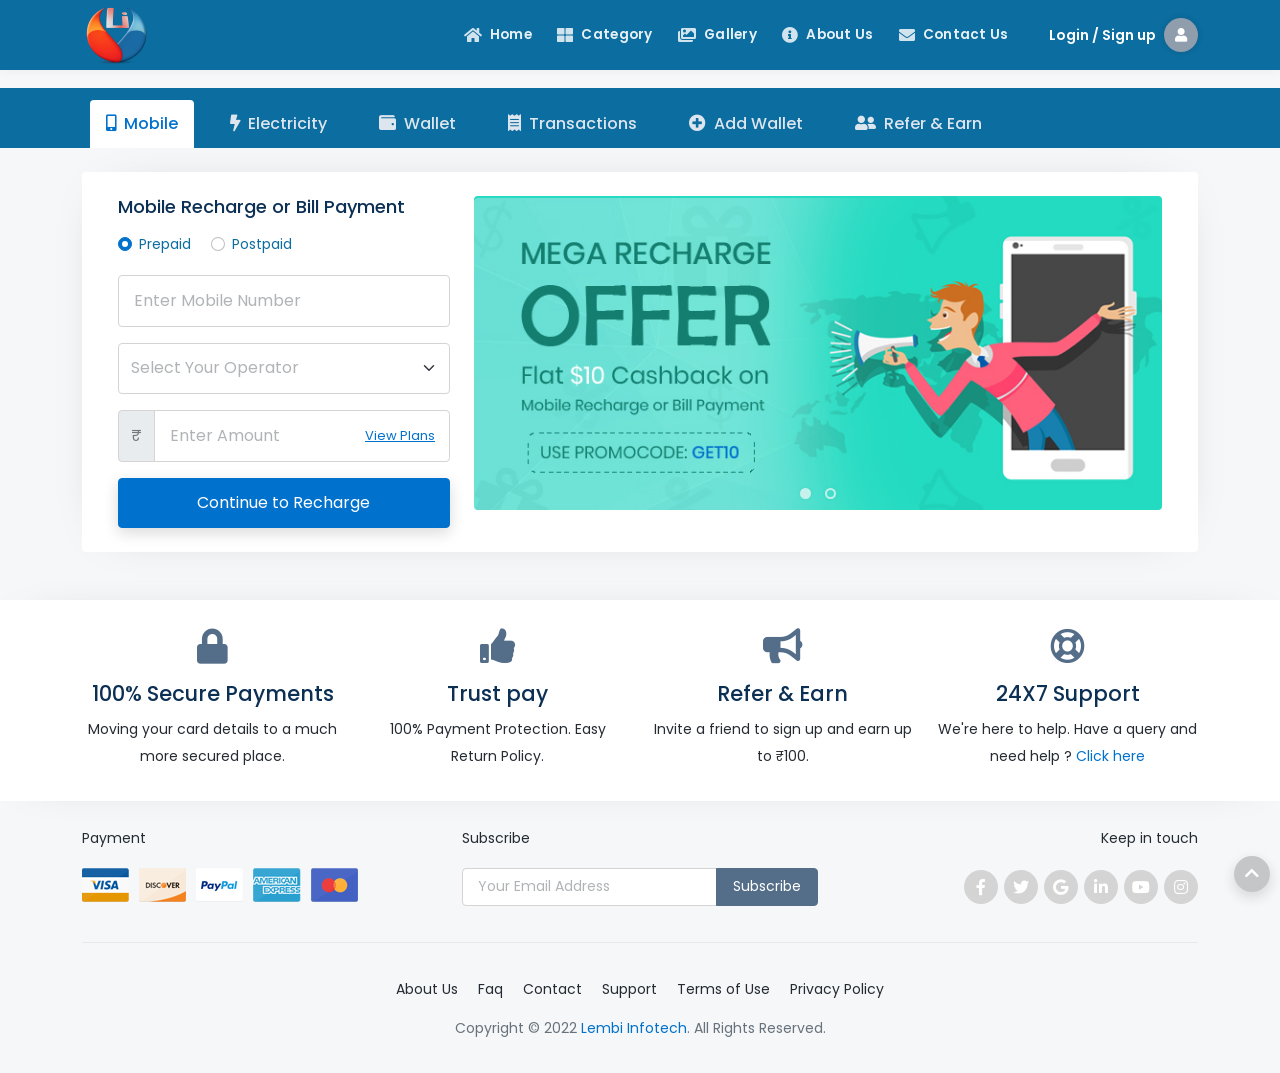
<file: index.html>
<!DOCTYPE html>
<html lang="en">

<head>
<meta charset="UTF-8" />
<meta http-equiv="X-UA-Compatible" content="IE=edge">
<meta name="viewport" content="width=device-width, initial-scale=1, minimum-scale=1.0, shrink-to-fit=no">
<link href="images/logo.png" rel="icon" />
<title>Lembi Infotech - Recharge & Bill Payment, Booking HTML5 Template</title>
<meta name="description" content="Lembi Infotech - Recharge & Bill Payment, Booking HTML5 Template">
<meta name="author" content="Lembi Infotech">

<!-- Web Fonts
============================================= -->
<link href="https://fonts.googleapis.com/css2?family=Poppins:ital,wght@0,100;0,200;0,300;0,400;0,500;0,600;0,700;0,800;0,900;1,100;1,200;1,300;1,400;1,500;1,600;1,700;1,800;1,900&amp;display=swap" rel="stylesheet">

<!-- Stylesheet
============================================= -->
<link rel="stylesheet" type="text/css" href="vendor/bootstrap/css/bootstrap.min.css" />
<link rel="stylesheet" type="text/css" href="vendor/font-awesome/css/all.min.css" />
<link rel="stylesheet" type="text/css" href="vendor/owl.carousel/assets/owl.carousel.min.css" />
<link rel="stylesheet" type="text/css" href="css/stylesheet.css" />
<link id="color-switcher" type="text/css" rel="stylesheet" href="#" />
</head>
<body>
<!-- Preloader -->
<div id="preloader">
  <div data-loader="dual-ring"></div>
</div>
<!-- Preloader End --> 

<!-- Document Wrapper   
============================================= -->
<div id="main-wrapper"> 
  
  <!-- Header
  ============================================= -->
  <header id="header" class="header-dark">
    <div class="container">
      <div class="header-row">
        <div class="header-column justify-content-start"> 
          
          <!-- Logo
          ============================================= -->
          <div class="logo me-2 me-lg-3"> <a href="index.html" class="d-flex" title="Lembi Infotech - HTML Template"><img class="navbar-logo" src="images/logo.png" alt="Lembi Infotech" width="127" height="29" /></a> </div>
          <!-- Logo end --> 
          
        </div>
        <div class="header-column justify-content-end"> 
          
          <!-- Primary Navigation
          ============================================= -->
          <nav class="primary-menu navbar navbar-expand-lg">
  <div id="header-nav" class="collapse navbar-collapse">
    <ul class="navbar-nav">

      <li class="dropdown active">
        <a class="nav-link-smart" href="index.html">
          <i class="fas fa-home nav-icon"></i>
          <span>Home</span>
        </a>
      </li>

      <li class="dropdown active">
        <a class="nav-link-smart" href="#">
          <i class="fas fa-th-large nav-icon"></i>
          <span>Category</span>
        </a>
      </li>

      <li class="dropdown active">
        <a class="nav-link-smart" href="gallery.html">
          <i class="fas fa-images nav-icon"></i>
          <span>Gallery</span>
        </a>
      </li>

      <li class="dropdown active">
        <a class="nav-link-smart" href="about-us.html">
          <i class="fas fa-info-circle nav-icon"></i>
          <span>About Us</span>
        </a>
      </li>

      <li class="dropdown active">
        <a class="nav-link-smart" href="contact-us.html">
          <i class="fas fa-envelope nav-icon"></i>
          <span>Contact Us</span>
        </a>
      </li>

    </ul>
  </div>
</nav>

          <!-- Primary Navigation end -->       
          <!-- Collapse Button
		  =============================== -->
          <button class="navbar-toggler" type="button" data-bs-toggle="collapse" data-bs-target="#header-nav"> <span></span> <span></span> <span></span> </button>
          <div class="vr mx-2 h-25 my-auto"></div>
          <!-- Login Signup
		  =============================== -->
          <nav class="login-signup navbar navbar-expand">
            <ul class="navbar-nav">
              <li class="profile"><a class="pe-0" data-bs-toggle="modal" data-bs-target="#login-modal" href="#" title="Login / Sign up"><span class="d-none d-sm-inline-block">Login / Sign up</span> <span class="user-icon ms-sm-2"><i class="fas fa-user"></i></span></a></li>
            </ul>
          </nav>
        </div>
      </div>
    </div>
  </header>
  <!-- Header end --> 
  
  <!-- Content
  ============================================= -->
<!-- Content
============================================= -->
<div id="content">

  <!-- Secondary Navigation (Tabs)
  ============================================= -->
  <div class="bg-secondary">
    <div class="container">
      <ul class="nav secondary-nav nav-tabs border-0" role="tablist">
        <li class="nav-item">
          <button class="nav-link active" data-bs-toggle="tab" data-bs-target="#tab-mobile" type="button">
            <i class="fas fa-mobile-alt me-1"></i> Mobile
          </button>
        </li>
        <li class="nav-item">
          <button class="nav-link" data-bs-toggle="tab" data-bs-target="#tab-electricity" type="button">
            <i class="fas fa-bolt me-1"></i> Electricity
          </button>
        </li>
        <li class="nav-item">
          <button class="nav-link" data-bs-toggle="tab" data-bs-target="#tab-wallet" type="button">
            <i class="fas fa-wallet me-1"></i> Wallet
          </button>
        </li>
        <li class="nav-item">
          <button class="nav-link" data-bs-toggle="tab" data-bs-target="#tab-transactions" type="button">
            <i class="fas fa-receipt me-1"></i> Transactions
          </button>
        </li>
        <li class="nav-item">
          <button class="nav-link" data-bs-toggle="tab" data-bs-target="#tab-addwallet" type="button">
            <i class="fas fa-plus-circle me-1"></i> Add Wallet
          </button>
        </li>
        <li class="nav-item">
          <button class="nav-link" data-bs-toggle="tab" data-bs-target="#tab-referral" type="button">
            <i class="fas fa-user-friends me-1"></i> Refer & Earn
          </button>
        </li>
      </ul>
    </div>
  </div>
  <!-- Secondary Navigation end -->

  <!-- Tabs Content
  ============================================= -->
  <section class="container py-4">
    <div class="tab-content bg-white shadow-md rounded p-4">

      <!-- ===============================
           MOBILE TAB (IMPLEMENTED)
      =============================== -->
      <div class="tab-pane fade show active" id="tab-mobile">

          <!-- Mobile Recharge Form -->
               
          <section class="container">
            <div class="bg-white rounded">
              <div class="row g-4"> 
                
                <!-- Mobile Recharge
                ============================================= -->
                <div class="col-lg-4 col-xxl-5">
                  <h2 class="text-4 mb-3">Mobile Recharge or Bill Payment</h2>
                  <form id="recharge-bill" method="post">
                    <div class="mb-3">
                      <div class="form-check form-check-inline">
                        <input id="prepaid" name="rechargeBillpayment" class="form-check-input" checked="" required type="radio">
                        <label class="form-check-label" for="prepaid">Prepaid</label>
                      </div>
                      <div class="form-check form-check-inline">
                        <input id="postpaid" name="rechargeBillpayment" class="form-check-input" required type="radio">
                        <label class="form-check-label" for="postpaid">Postpaid</label>
                      </div>
                    </div>
                    <div class="mb-3">
                      <input type="text" class="form-control" data-bv-field="number" id="mobileNumber" required placeholder="Enter Mobile Number">
                    </div>
                    <div class="mb-3">
                      <select class="form-select" id="operator" required="">
                        <option value="">Select Your Operator</option>
                        <option>1st Operator</option>
                        <option>2nd Operator</option>
                        <option>3rd Operator</option>
                        <option>4th Operator</option>
                        <option>5th Operator</option>
                        <option>6th Operator</option>
                        <option>7th Operator</option>
                      </select>
                    </div>
                    <div class="input-group mb-3"> <span class="input-group-text">₹</span> <a href="#" data-bs-target="#view-plans" data-bs-toggle="modal" class="view-plans-link">View Plans</a>
                      <input class="form-control" id="amount" placeholder="Enter Amount" required type="text">
                    </div>
                    <div class="d-grid"><a class="btn btn-primary" href="recharge-order-summary.html">Continue to Recharge</a></div>
                  </form>
                </div>
                <!-- Mobile Recharge end --> 
                
                <!-- Slideshow
                ============================================= -->
                <div class="col-lg-8 col-xxl-7">
                  <div class="owl-carousel owl-theme single-slider" data-animateout="fadeOut" data-animatein="fadeIn" data-autoplay="true" data-loop="true" data-autoheight="true" data-nav="true" data-items="1">
                    <div class="item"><a href="#"><img class="img-fluid" src="images/slider/banner-1.jpg" alt="banner 1" /></a></div>
                    <div class="item"><a href="#"><img class="img-fluid" src="images/slider/banner-2.jpg" alt="banner 2" /></a></div>
                  </div>
                </div>
                <!-- Slideshow end --> 
                
              </div>
            </div>
          </section>
                <!-- <div class="col-lg-4 col-xxl-5">
                  <h2 class="text-4 mb-3">Mobile Recharge or Bill Payment</h2>

                  <form>
                    <div class="mb-3">
                      <div class="form-check form-check-inline">
                        <input class="form-check-input" type="radio" checked>
                        <label class="form-check-label">Prepaid</label>
                      </div>
                      <div class="form-check form-check-inline">
                        <input class="form-check-input" type="radio">
                        <label class="form-check-label">Postpaid</label>
                      </div>
                    </div>

                    <div class="mb-3">
                      <input type="text" class="form-control" placeholder="Enter Mobile Number" required>
                    </div>

                    <div class="mb-3">
                      <select class="form-select" required>
                        <option value="">Select Operator</option>
                        <option>Airtel</option>
                        <option>Jio</option>
                        <option>Vi</option>
                        <option>BSNL</option>
                      </select>
                    </div>

                    <div class="input-group mb-3">
                      <span class="input-group-text">₹</span>
                      <input class="form-control" placeholder="Enter Amount" required>
                    </div>

                    <div class="d-grid">
                      <a href="login.html" class="btn btn-primary">
                        Login to Continue
                      </a>
                    </div>
                  </form>
                </div> -->


      </div>

      <!-- ===============================
           ELECTRICITY TAB (PLACEHOLDER)
      =============================== -->
      <div class="tab-pane fade" id="tab-electricity">
        <div class="text-center py-5">
          <i class="fas fa-lightbulb fa-3x text-primary mb-3"></i>
          <h4>Electricity Bill Payments</h4>
          <p class="text-muted">Pay electricity bills from multiple providers.</p>
      
          <a href="#"
             class="btn btn-outline-primary mt-2"
             data-bs-toggle="modal"
             data-bs-target="#login-modal">
            Login to Continue
          </a>
        </div>
      </div>
      

    <!-- ===============================
     WALLET TRANSFER TAB
=============================== -->
<div class="tab-pane fade" id="tab-wallet">
  <div class="text-center py-5">
    <i class="fas fa-wallet fa-3x text-primary mb-3"></i>
    <h4>Wallet Transfer</h4>
    <p class="text-muted">Send money securely to other users.</p>

    <a href="#"
       class="btn btn-outline-primary mt-2"
       data-bs-toggle="modal"
       data-bs-target="#login-modal">
      Login Required
    </a>
  </div>
</div>

<!-- ===============================
     TRANSACTIONS TAB
=============================== -->
<div class="tab-pane fade" id="tab-transactions">
  <div class="text-center py-5">
    <i class="fas fa-receipt fa-3x text-primary mb-3"></i>
    <h4>Transaction History</h4>
    <p class="text-muted">View and download past transactions.</p>

    <a href="#"
       class="btn btn-outline-primary mt-2"
       data-bs-toggle="modal"
       data-bs-target="#login-modal">
      Login Required
    </a>
  </div>
</div>

<!-- ===============================
     ADD WALLET TAB
=============================== -->
<div class="tab-pane fade" id="tab-addwallet">
  <div class="text-center py-5">
    <i class="fas fa-plus-circle fa-3x text-primary mb-3"></i>
    <h4>Add Money to Wallet</h4>
    <p class="text-muted">Top up your wallet via UPI, card or net banking.</p>

    <a href="#"
       class="btn btn-outline-primary mt-2"
       data-bs-toggle="modal"
       data-bs-target="#login-modal">
      Login Required
    </a>
  </div>
</div>

<!-- ===============================
     REFER & EARN TAB
=============================== -->
<div class="tab-pane fade" id="tab-referral">
  <div class="text-center py-5">
    <i class="fas fa-user-friends fa-3x text-primary mb-3"></i>
    <h4>Refer & Earn</h4>
    <p class="text-muted">Invite friends and earn cashback rewards.</p>

    <a href="#"
       class="btn btn-outline-primary mt-2"
       data-bs-toggle="modal"
       data-bs-target="#login-modal">
      Login Required
    </a>
  </div>
</div>


    </div>
  </section>

</div>
<!-- Content end -->

  <!-- Content end --> 


<!-- Modal Dialog - View Plans
============================================= -->
<div id="view-plans" class="modal fade" role="dialog" aria-hidden="true">
  <div class="modal-dialog modal-xl modal-dialog-centered" role="document">
    <div class="modal-content">
      <div class="modal-header">
        <h5 class="modal-title">Browse Plans</h5>
        <button type="button" class="btn-close" data-bs-dismiss="modal" aria-label="Close"></button>
      </div>
      <div class="modal-body">
        <form class="row g-3 mb-4" method="post">
          <div class="col-12 col-sm-6 col-lg-3">
            <select class="form-select" required="">
              <option value="">Select Your Operator</option>
              <option>1st Operator</option>
              <option>2nd Operator</option>
              <option>3rd Operator</option>
              <option>4th Operator</option>
              <option>5th Operator</option>
              <option>6th Operator</option>
              <option>7th Operator</option>
            </select>
          </div>
          <div class="col-12 col-sm-6 col-lg-3">
            <select class="form-select" required="">
              <option value="">Select Your Circle</option>
              <option>1st Circle</option>
              <option>2nd Circle</option>
              <option>3rd Circle</option>
              <option>4th Circle</option>
              <option>5th Circle</option>
              <option>6th Circle</option>
              <option>7th Circle</option>
            </select>
          </div>
          <div class="col-12 col-sm-6 col-lg-3">
            <select class="form-select" required="">
              <option value="">All Plans</option>
              <option>Topup</option>
              <option>Full Talktime</option>
              <option>Validity Recharge</option>
              <option>SMS</option>
              <option>Data</option>
              <option>Unlimited Talktime</option>
              <option>STD</option>
            </select>
          </div>
          <div class="col-12 col-sm-6 col-lg-3 d-grid">
            <button class="btn btn-primary" type="submit">View Plans</button>
          </div>
        </form>
        <div class="plans">
          <div class="row align-items-center">
            <div class="col-4 col-lg-2 text-5 text-primary text-center">₹10<span class="text-1 text-muted d-block">Amount</span></div>
            <div class="col-4 col-lg-2 text-3 text-center">8<span class="text-1 text-muted d-block">Talktime</span></div>
            <div class="col-4 col-lg-2 text-3 text-center">7 Days<span class="text-1 text-muted d-block">Validity</span></div>
            <div class="col-7 col-lg-3 my-2 my-lg-0 text-1 text-muted">Talktime ₹8 & 2 Local & National SMS & Free SMS valid for 2 day(s)</div>
            <div class="col-5 col-lg-3 my-2 my-lg-0 text-end text-lg-center">
              <button class="btn btn-sm btn-outline-primary shadow-none text-nowrap" type="submit">Recharge</button>
            </div>
          </div>
          <hr class="my-4">
          <div class="row align-items-center">
            <div class="col-4 col-lg-2 text-5 text-primary text-center">₹15<span class="text-1 text-muted d-block">Amount</span></div>
            <div class="col-4 col-lg-2 text-3 text-center">13<span class="text-1 text-muted d-block">Talktime</span></div>
            <div class="col-4 col-lg-2 text-3 text-center">15 Days<span class="text-1 text-muted d-block">Validity</span></div>
            <div class="col-7 col-lg-3 my-2 my-lg-0 text-1 text-muted">Regular Talktime</div>
            <div class="col-5 col-lg-3 my-2 my-lg-0 text-end text-lg-center">
              <button class="btn btn-sm btn-outline-primary shadow-none text-nowrap" type="submit">Recharge</button>
            </div>
          </div>
          <hr class="my-4">
          <div class="row align-items-center">
            <div class="col-4 col-lg-2 text-5 text-primary text-center">₹50<span class="text-1 text-muted d-block">Amount</span></div>
            <div class="col-4 col-lg-2 text-3 text-center">47<span class="text-1 text-muted d-block">Talktime</span></div>
            <div class="col-4 col-lg-2 text-3 text-center">28 Days<span class="text-1 text-muted d-block">Validity</span></div>
            <div class="col-7 col-lg-3 my-2 my-lg-0 text-1 text-muted">47 Local Vodafone min free </div>
            <div class="col-5 col-lg-3 my-2 my-lg-0 text-end text-lg-center">
              <button class="btn btn-sm btn-outline-primary shadow-none text-nowrap" type="submit">Recharge</button>
            </div>
          </div>
          <hr class="my-4">
          <div class="row align-items-center">
            <div class="col-4 col-lg-2 text-5 text-primary text-center">₹100<span class="text-1 text-muted d-block">Amount</span></div>
            <div class="col-4 col-lg-2 text-3 text-center">92<span class="text-1 text-muted d-block">Talktime</span></div>
            <div class="col-4 col-lg-2 text-3 text-center">28 Days<span class="text-1 text-muted d-block">Validity</span></div>
            <div class="col-7 col-lg-3 my-2 my-lg-0 text-1 text-muted">Local min 92 & 10 Local & National SMS & Free SMS valid for 28 day(s).</div>
            <div class="col-5 col-lg-3 my-2 my-lg-0 text-end text-lg-center">
              <button class="btn btn-sm btn-outline-primary shadow-none text-nowrap" type="submit">Recharge</button>
            </div>
          </div>
          <hr class="my-4">
          <div class="row align-items-center">
            <div class="col-4 col-lg-2 text-5 text-primary text-center">₹150<span class="text-1 text-muted d-block">Amount</span></div>
            <div class="col-4 col-lg-2 text-3 text-center">143<span class="text-1 text-muted d-block">Talktime</span></div>
            <div class="col-4 col-lg-2 text-3 text-center">60 Days<span class="text-1 text-muted d-block">Validity</span></div>
            <div class="col-7 col-lg-3 my-2 my-lg-0 text-1 text-muted">Talktime ₹143 & 50 Local & National SMS & Free SMS valid for 60 day(s).</div>
            <div class="col-5 col-lg-3 my-2 my-lg-0 text-end text-lg-center">
              <button class="btn btn-sm btn-outline-primary shadow-none text-nowrap" type="submit">Recharge</button>
            </div>
          </div>
          <hr class="my-4">
          <div class="row align-items-center">
            <div class="col-4 col-lg-2 text-5 text-primary text-center">₹220<span class="text-1 text-muted d-block">Amount</span></div>
            <div class="col-4 col-lg-2 text-3 text-center">8 <span class="text-1 text-muted d-block">Talktime</span></div>
            <div class="col-4 col-lg-2 text-3 text-center">7 Days <span class="text-1 text-muted d-block">Validity</span></div>
            <div class="col-7 col-lg-3 my-2 my-lg-0 text-1 text-muted">Full Talktime</div>
            <div class="col-5 col-lg-3 my-2 my-lg-0 text-end text-lg-center">
              <button class="btn btn-sm btn-outline-primary shadow-none text-nowrap" type="submit">Recharge</button>
            </div>
          </div>
          <hr class="my-4">
          <div class="row align-items-center">
            <div class="col-4 col-lg-2 text-5 text-primary text-center">₹250<span class="text-1 text-muted d-block">Amount</span></div>
            <div class="col-4 col-lg-2 text-3 text-center">250<span class="text-1 text-muted d-block">Talktime</span></div>
            <div class="col-4 col-lg-2 text-3 text-center">28 Days<span class="text-1 text-muted d-block">Validity</span></div>
            <div class="col-7 col-lg-3 my-2 my-lg-0 text-1 text-muted">Full Talktime + 50 SMS per day for 28 days.</div>
            <div class="col-5 col-lg-3 my-2 my-lg-0 text-end text-lg-center">
              <button class="btn btn-sm btn-outline-primary shadow-none text-nowrap" type="submit">Recharge</button>
            </div>
          </div>
          <hr class="my-4">
          <div class="row align-items-center">
            <div class="col-4 col-lg-2 text-5 text-primary text-center">₹300<span class="text-1 text-muted d-block">Amount</span></div>
            <div class="col-4 col-lg-2 text-3 text-center">301<span class="text-1 text-muted d-block">Talktime</span></div>
            <div class="col-4 col-lg-2 text-3 text-center">64 Days<span class="text-1 text-muted d-block">Validity</span></div>
            <div class="col-7 col-lg-3 my-2 my-lg-0 text-1 text-muted">Full Talktime</div>
            <div class="col-5 col-lg-3 my-2 my-lg-0 text-end text-lg-center">
              <button class="btn btn-sm btn-outline-primary shadow-none text-nowrap" type="submit">Recharge</button>
            </div>
          </div>
          <hr class="my-4">
          <div class="row align-items-center">
            <div class="col-4 col-lg-2 text-5 text-primary text-center">₹410<span class="text-1 text-muted d-block">Amount</span></div>
            <div class="col-4 col-lg-2 text-3 text-center">0<span class="text-1 text-muted d-block">Talktime</span></div>
            <div class="col-4 col-lg-2 text-3 text-center">28 Days<span class="text-1 text-muted d-block">Validity</span></div>
            <div class="col-7 col-lg-3 my-2 my-lg-0 text-1 text-muted">Unlimited Local,STD & Roaming calls</div>
            <div class="col-5 col-lg-3 my-2 my-lg-0 text-end text-lg-center">
              <button class="btn btn-sm btn-outline-primary shadow-none text-nowrap" type="submit">Recharge</button>
            </div>
          </div>
          <hr class="my-4">
          <div class="row align-items-center">
            <div class="col-4 col-lg-2 text-5 text-primary text-center">₹501<span class="text-1 text-muted d-block">Amount</span></div>
            <div class="col-4 col-lg-2 text-3 text-center">510<span class="text-1 text-muted d-block">Talktime</span></div>
            <div class="col-4 col-lg-2 text-3 text-center">180 Days<span class="text-1 text-muted d-block">Validity</span></div>
            <div class="col-7 col-lg-3 my-2 my-lg-0 text-1 text-muted">Full Talktime + 100 SMS per day for 180 days.</div>
            <div class="col-5 col-lg-3 my-2 my-lg-0 text-end text-lg-center">
              <button class="btn btn-sm btn-outline-primary shadow-none text-nowrap" type="submit">Recharge</button>
            </div>
          </div>
          <hr class="my-4">
          <div class="row align-items-center">
            <div class="col-4 col-lg-2 text-5 text-primary text-center">₹799<span class="text-1 text-muted d-block">Amount</span></div>
            <div class="col-4 col-lg-2 text-3 text-center">820<span class="text-1 text-muted d-block">Talktime</span></div>
            <div class="col-4 col-lg-2 text-3 text-center">250 Days<span class="text-1 text-muted d-block">Validity</span></div>
            <div class="col-7 col-lg-3 my-2 my-lg-0 text-1 text-muted">Full Talktime + 100 SMS per day for 250 days.</div>
            <div class="col-5 col-lg-3 my-2 my-lg-0 text-end text-lg-center">
              <button class="btn btn-sm btn-outline-primary shadow-none text-nowrap" type="submit">Recharge</button>
            </div>
          </div>
          <hr class="my-4">
          <div class="row align-items-center">
            <div class="col-4 col-lg-2 text-5 text-primary text-center">₹999<span class="text-1 text-muted d-block">Amount</span></div>
            <div class="col-4 col-lg-2 text-3 text-center">1099<span class="text-1 text-muted d-block">Talktime</span></div>
            <div class="col-4 col-lg-2 text-3 text-center">356 Days<span class="text-1 text-muted d-block">Validity</span></div>
            <div class="col-7 col-lg-3 my-2 my-lg-0 text-1 text-muted">Full Talktime + 100 SMS per day for 356 days.</div>
            <div class="col-5 col-lg-3 my-2 my-lg-0 text-end text-lg-center">
              <button class="btn btn-sm btn-outline-primary shadow-none text-nowrap" type="submit">Recharge</button>
            </div>
          </div>
          <hr class="my-4">
        </div>
      </div>
    </div>
  </div>
</div>
<!-- Modal Dialog - View Plans end --> 

  
  <!-- Footer
  ============================================= -->
  <footer id="footer">
    <section class="section bg-white shadow-md pt-4 pb-3">
      <div class="container">
        <div class="row">
          <div class="col-sm-6 col-md-3">
            <div class="featured-box text-center">
              <div class="featured-box-icon"> <i class="fas fa-lock"></i> </div>
              <h4>100% Secure Payments</h4>
              <p>Moving your card details to a much more secured place.</p>
            </div>
          </div>
          <div class="col-sm-6 col-md-3">
            <div class="featured-box text-center">
              <div class="featured-box-icon"> <i class="fas fa-thumbs-up"></i> </div>
              <h4>Trust pay</h4>
              <p>100% Payment Protection. Easy Return Policy.</p>
            </div>
          </div>
          <div class="col-sm-6 col-md-3">
            <div class="featured-box text-center">
              <div class="featured-box-icon"> <i class="fas fa-bullhorn"></i> </div>
              <h4>Refer & Earn</h4>
              <p>Invite a friend to sign up and earn up to ₹100.</p>
            </div>
          </div>
          <div class="col-sm-6 col-md-3">
            <div class="featured-box text-center">
              <div class="featured-box-icon"> <i class="far fa-life-ring"></i> </div>
              <h4>24X7 Support</h4>
              <p>We're here to help. Have a query and need help ? <a href="#">Click here</a></p>
            </div>
          </div>
        </div>
      </div>
    </section>

    <div class="container mt-4">
      <div class="row g-4">
        <div class="col-md-4">
          <p>Payment</p>
          <ul class="payments-types">
            <li><a href="#" target="_blank"> <img data-bs-toggle="tooltip" src="images/payment/visa.png" alt="visa" title="Visa"></a></li>
            <li><a href="#" target="_blank"> <img data-bs-toggle="tooltip" src="images/payment/discover.png" alt="discover" title="Discover"></a></li>
            <li><a href="#" target="_blank"> <img data-bs-toggle="tooltip" src="images/payment/paypal.png" alt="paypal" title="PayPal"></a></li>
            <li><a href="#" target="_blank"> <img data-bs-toggle="tooltip" src="images/payment/american.png" alt="american express" title="American Express"></a></li>
            <li><a href="#" target="_blank"> <img data-bs-toggle="tooltip" src="images/payment/mastercard.png" alt="discover" title="Discover"></a></li>
          </ul>
        </div>
        <div class="col-md-4">
          <p>Subscribe</p>
          <div class="input-group newsletter">
            <input class="form-control" placeholder="Your Email Address" name="newsletterEmail" id="newsletterEmail" type="text">
            <button class="btn btn-secondary shadow-none px-3" type="submit">Subscribe</button>
          </div>
        </div>
        <div class="col-md-4 d-flex align-items-md-end flex-column">
          <p>Keep in touch</p>
          <ul class="social-icons">
            <li class="social-icons-facebook"><a data-bs-toggle="tooltip" href="http://www.facebook.com/" target="_blank" title="Facebook"><i class="fab fa-facebook-f"></i></a></li>
            <li class="social-icons-twitter"><a data-bs-toggle="tooltip" href="http://www.twitter.com/" target="_blank" title="Twitter"><i class="fab fa-twitter"></i></a></li>
            <li class="social-icons-google"><a data-bs-toggle="tooltip" href="http://www.google.com/" target="_blank" title="Google"><i class="fab fa-google"></i></a></li>
            <li class="social-icons-linkedin"><a data-bs-toggle="tooltip" href="http://www.linkedin.com/" target="_blank" title="Linkedin"><i class="fab fa-linkedin-in"></i></a></li>
            <li class="social-icons-youtube"><a data-bs-toggle="tooltip" href="http://www.youtube.com/" target="_blank" title="Youtube"><i class="fab fa-youtube"></i></a></li>
            <li class="social-icons-instagram"><a data-bs-toggle="tooltip" href="http://www.instagram.com/" target="_blank" title="Instagram"><i class="fab fa-instagram"></i></a></li>
          </ul>
        </div>
      </div>
    </div>

    <div class="container">
      <div class="footer-copyright">
        <ul class="nav justify-content-center">
          <li class="nav-item"> <a class="nav-link active" href="#">About Us</a> </li>
          <li class="nav-item"> <a class="nav-link" href="#">Faq</a> </li>
          <li class="nav-item"> <a class="nav-link" href="#">Contact</a> </li>
          <li class="nav-item"> <a class="nav-link" href="#">Support</a> </li>
          <li class="nav-item"> <a class="nav-link" href="#">Terms of Use</a> </li>
          <li class="nav-item"> <a class="nav-link" href="#">Privacy Policy</a> </li>
        </ul>
        <p class="copyright-text">Copyright © 2022 <a href="#">Lembi Infotech</a>. All Rights Reserved.</p>
      </div>
    </div>
  </footer>
  <!-- Footer end --> 
  
</div>
<!-- Document Wrapper end --> 

<!-- Back to Top
============================================= --> 
<a id="back-to-top" data-bs-toggle="tooltip" title="Back to Top" href="javascript:void(0)"><i class="fa fa-chevron-up"></i></a> 



<!-- Login Modal
=========================== -->
<div id="login-modal" class="modal fade" role="dialog" aria-hidden="true">
  <div class="modal-dialog modal-dialog-centered" role="document">
    <div class="modal-content border-0">
      <div class="modal-body py-4 px-0">
        <button type="button" class="btn-close position-absolute top-0 end-0 mt-1 me-1 mt-sm-2 me-sm-2" data-bs-dismiss="modal" aria-label="Close"></button>
        <!-- Login Form
        ====================== -->
        <div class="row">
          <div class="col-11 col-md-10 mx-auto">
            <ul class="nav nav-tabs nav-justified mb-4" role="tablist">
              <li class="nav-item"> <a class="nav-link text-5 lh-lg active">Login</a> </li>
              <li class="nav-item"> <a class="nav-link text-5 lh-lg" href="#" data-bs-toggle="modal" data-bs-target="#signup-modal" data-bs-dismiss="modal">Sign Up</a> </li>
            </ul>
            <p class="text-4 fw-300 text-muted text-center mb-4">We are glad to see you again!</p>
            <form id="loginForm" method="post">
              <div class="mb-3">
                <input type="email" class="form-control" id="emailAddress" required placeholder="Mobile or Email">
              </div>
              <div class="mb-3">
                <input type="password" class="form-control" id="loginPassword" required placeholder="Password">
              </div>
              <div class="row my-4">
                <div class="col">
                  <div class="form-check text-3">
                    <input id="remember-me" name="remember" class="form-check-input" type="checkbox">
                    <label class="form-check-label text-2" for="remember-me">Remember Me</label>
                  </div>
                </div>
                <div class="col text-2 text-end"><a class="btn-link" href="#" data-bs-toggle="modal" data-bs-target="#forgot-password-modal" data-bs-dismiss="modal">Forgot Password ?</a></div>
              </div>
              <div class="d-grid my-4">
                <button class="btn btn-primary" type="submit">Login</button>
              </div>
			  </form>
            <div class="d-flex align-items-center my-3">
              <hr class="flex-grow-1">
              <span class="mx-2 text-2 text-muted">Or Login with Social Profile</span>
              <hr class="flex-grow-1">
            </div>
            <div class="d-flex  flex-column align-items-center mb-3">
              <ul class="social-icons social-icons-colored social-icons-circle">
                <li class="social-icons-facebook"><a href="#" data-bs-toggle="tooltip" title="Log In with Facebook"><i class="fab fa-facebook-f"></i></a></li>
                <li class="social-icons-twitter"><a href="#" data-bs-toggle="tooltip" title="Log In with Twitter"><i class="fab fa-twitter"></i></a></li>
                <li class="social-icons-google"><a href="#" data-bs-toggle="tooltip" title="Log In with Google"><i class="fab fa-google"></i></a></li>
                <li class="social-icons-linkedin"><a href="#" data-bs-toggle="tooltip" title="Log In with Linkedin"><i class="fab fa-linkedin-in"></i></a></li>
              </ul>
            </div>
            <p class="text-2 text-center mb-0">New to Lembi Infotech? <a class="btn-link" href="#" data-bs-toggle="modal" data-bs-target="#signup-modal" data-bs-dismiss="modal">Sign Up</a></p>
          </div>
        </div>
        <!-- Login Form End --> 
      </div>
    </div>
  </div>
</div>
<!-- Login Modal End --> 

<!-- Sign Up Modal
=========================== -->
<div id="signup-modal" class="modal fade" role="dialog" aria-hidden="true">
  <div class="modal-dialog modal-dialog-centered" role="document">
    <div class="modal-content border-0">
      <div class="modal-body py-4 px-0">
        <button type="button" class="btn-close position-absolute top-0 end-0 mt-1 me-1 mt-sm-2 me-sm-2" data-bs-dismiss="modal" aria-label="Close"></button>
        <!-- Sign Up Form
        ====================== -->
        <div class="row">
          <div class="col-11 col-md-10 mx-auto">
            <ul class="nav nav-tabs nav-justified mb-4" role="tablist">
              <li class="nav-item"> <a class="nav-link text-5 lh-lg" href="#" data-bs-toggle="modal" data-bs-target="#login-modal" data-bs-dismiss="modal">Log In</a> </li>
              <li class="nav-item"> <a class="nav-link text-5 lh-lg active">Sign Up</a> </li>
            </ul>
            <p class="text-4 fw-300 text-muted text-center mb-4">Looks like you're new here!</p>
            <form id="signupForm" method="post">
              <div class="mb-3">
                <input type="text" class="form-control" id="fullName" required placeholder="Your Name">
              </div>
              <div class="mb-3">
                <input type="email" class="form-control" id="emailAddress" required placeholder="Email Id">
              </div>
              <div class="mb-3">
                <input type="password" class="form-control" id="loginPassword" required placeholder="Password">
              </div>
              <div class="form-check text-3 my-4">
                <input id="agree" name="agree" class="form-check-input" type="checkbox">
                <label class="form-check-label text-2" for="agree">I agree to the <a href="#">Terms</a> and <a href="#">Privacy Policy</a>.</label>
              </div>
              <div class="d-grid my-4">
                <button class="btn btn-primary" type="submit">Sign Up</button>
              </div>
            </form>
            <div class="d-flex align-items-center my-3">
              <hr class="flex-grow-1">
              <span class="mx-2 text-2 text-muted">Or Sign Up with Social Profile</span>
              <hr class="flex-grow-1">
            </div>
            <div class="d-flex  flex-column align-items-center mb-3">
              <ul class="social-icons social-icons-colored social-icons-circle">
                <li class="social-icons-facebook"><a href="#" data-bs-toggle="tooltip" title="Sign Up with Facebook"><i class="fab fa-facebook-f"></i></a></li>
                <li class="social-icons-twitter"><a href="#" data-bs-toggle="tooltip" title="Sign Up with Twitter"><i class="fab fa-twitter"></i></a></li>
                <li class="social-icons-google"><a href="#" data-bs-toggle="tooltip" title="Sign Up with Google"><i class="fab fa-google"></i></a></li>
                <li class="social-icons-linkedin"><a href="#" data-bs-toggle="tooltip" title="Sign Up with Linkedin"><i class="fab fa-linkedin-in"></i></a></li>
              </ul>
            </div>
            <p class="text-2 text-center mb-0">Already have an account? <a class="btn-link" href="#" data-bs-toggle="modal" data-bs-target="#login-modal" data-bs-dismiss="modal">Log In</a></p>
          </div>
        </div>
        <!-- Sign Up Form End --> 
      </div>
    </div>
  </div>
</div>
<!-- Sign Up Modal End --> 

<!-- Forgot Password Modal
============================== -->
<div id="forgot-password-modal" class="modal fade" role="dialog" aria-hidden="true">
  <div class="modal-dialog modal-dialog-centered" role="document">
    <div class="modal-content border-0">
      <div class="modal-body py-4 px-0">
        <button type="button" class="btn-close position-absolute top-0 end-0 mt-1 me-1 mt-sm-2 me-sm-2" data-bs-dismiss="modal" aria-label="Close"></button>
        <!-- Forgot Password Form
        =========================== -->
        <div class="row">
          <div class="col-11 col-md-10 mx-auto">
            <h3 class="text-center mt-3 mb-4">Forgot your password?</h3>
            <p class="text-center text-3 text-muted">Enter your Email or Mobile and we’ll help you reset your password.</p>
            <form id="forgotForm" class="form-border" method="post">
              <div class="mb-3">
                <input type="text" class="form-control" id="emailAddress" required placeholder="Enter Email or Mobile Number">
              </div>
              <div class="d-grid my-4">
                <button class="btn btn-primary" type="submit">Continue</button>
              </div>
            </form>
            <p class="text-center mb-0"><a class="btn-link" href="#" data-bs-toggle="modal" data-bs-target="#login-modal" data-bs-dismiss="modal">Return to Log In</a> <span class="text-muted mx-3">|</span> <a class="btn-link" href="#" data-bs-toggle="modal" data-bs-target="#otp-modal" data-bs-dismiss="modal">Request OTP</a></p>
          </div>
        </div>
        <!-- Forgot Password Form End --> 
      </div>
    </div>
  </div>
</div>
<!-- Forgot Password Modal End --> 

<!-- OTP Modal
============================== -->
<div id="otp-modal" class="modal fade" role="dialog" aria-hidden="true">
  <div class="modal-dialog modal-dialog-centered" role="document">
    <div class="modal-content border-0">
      <div class="modal-body py-4 px-0">
        <button type="button" class="btn-close position-absolute top-0 end-0 mt-1 me-1 mt-sm-2 me-sm-2" data-bs-dismiss="modal" aria-label="Close"></button>
        <!-- OTP Form
        =========================== -->
        <div class="row">
          <div class="col-11 col-md-10 mx-auto">
            <h3 class="text-center mt-3 mb-4">Two-Step Verification</h3>
            <p class="text-center"><img class="img-fluid" src="images/otp-icon.png" alt="verification"></p>
            <p class="text-muted text-3 text-center">Please enter the OTP (one time password) to verify your account. A Code has been sent to <span class="text-dark text-4">+1*******179</span></p>
            <form id="otp-screen" class="form-border" method="post">
              <div class="row gx-3">
                <div class="col">
                  <input type="text" class="form-control text-center text-6 px-0 py-2" maxlength="1" required autocomplete="off">
                </div>
                <div class="col">
                  <input type="text" class="form-control text-center text-6 px-0 py-2" maxlength="1" required autocomplete="off">
                </div>
                <div class="col">
                  <input type="text" class="form-control text-center text-6 px-0 py-2" maxlength="1" required autocomplete="off">
                </div>
                <div class="col">
                  <input type="text" class="form-control text-center text-6 px-0 py-2" maxlength="1" required autocomplete="off">
                </div>
              </div>
              <div class="d-grid my-4">
                <button class="btn btn-primary" type="submit">Verify</button>
              </div>
            </form>
            <p class="text-2 text-center">Not received your code? <a class="btn-link" href="#">Resend code</a></p>
            <p class="text-2 text-center mb-0"><a class="btn-link" href="#">Call me</a></p>
          </div>
        </div>
        <!-- OTP Form End --> 
      </div>
    </div>
  </div>
</div>
<!-- OTP Modal End --> 


<!-- Script --> 
<script>
  // Login redirect
  document.getElementById('loginForm')?.addEventListener('submit', function (e) {
    e.preventDefault();
    window.location.href = 'index-login.html';
  });

  // Signup redirect
  document.getElementById('signupForm')?.addEventListener('submit', function (e) {
    e.preventDefault();
    window.location.href = 'index-login.html';
  });
</script>

<script src="vendor/jquery/jquery.min.js"></script> 
<script src="vendor/bootstrap/js/bootstrap.bundle.min.js"></script> 
<script src="vendor/owl.carousel/owl.carousel.min.js"></script> 
<script src="js/switcher.min.js"></script>
<script src="js/theme.js"></script>
</body>

</html>
</file>
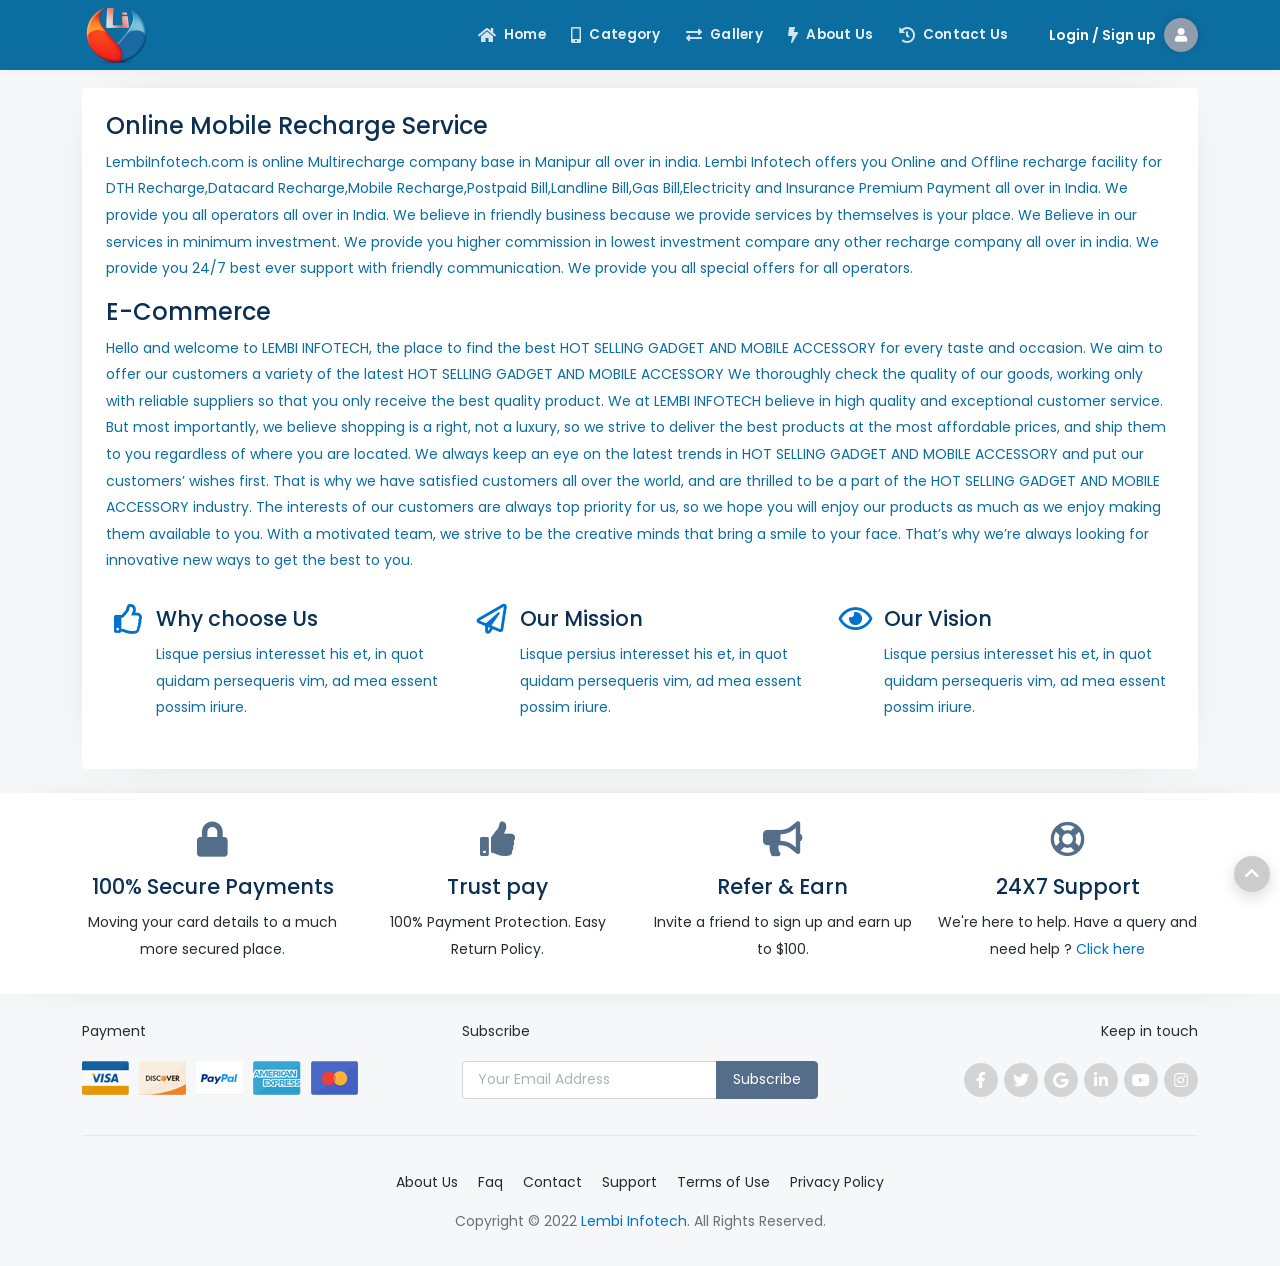
<file: about-us.html>
<!DOCTYPE html>
<html lang="en">

<head>
<meta charset="UTF-8" />
<meta http-equiv="X-UA-Compatible" content="IE=edge">
<meta name="viewport" content="width=device-width, initial-scale=1, minimum-scale=1.0, shrink-to-fit=no">
<link href="images/logo.png" rel="icon" />
<title>Lembi Infotech - Recharge & Bill Payment, Booking HTML5 Template</title>
<meta name="description" content="Lembi Infotech - Recharge & Bill Payment, Booking HTML5 Template">
<meta name="author" content="Lembi Infotech">

<!-- Web Fonts
============================================= -->
<link href="https://fonts.googleapis.com/css2?family=Poppins:ital,wght@0,100;0,200;0,300;0,400;0,500;0,600;0,700;0,800;0,900;1,100;1,200;1,300;1,400;1,500;1,600;1,700;1,800;1,900&amp;display=swap" rel="stylesheet">

<!-- Stylesheet
============================================= -->
<link rel="stylesheet" type="text/css" href="vendor/bootstrap/css/bootstrap.min.css" />
<link rel="stylesheet" type="text/css" href="vendor/font-awesome/css/all.min.css" />
<link rel="stylesheet" type="text/css" href="vendor/owl.carousel/assets/owl.carousel.min.css" />
<link rel="stylesheet" type="text/css" href="css/stylesheet.css" />
<link id="color-switcher" type="text/css" rel="stylesheet" href="#" />
</head>
<body>
<!-- Preloader -->
<div id="preloader">
  <div data-loader="dual-ring"></div>
</div>
<!-- Preloader End --> 

<!-- Document Wrapper   
============================================= -->
<div id="main-wrapper"> 
  
  <!-- Header
  ============================================= -->
  <header id="header" class="header-dark">
    <div class="container">
      <div class="header-row">
        <div class="header-column justify-content-start"> 
          
          <!-- Logo
          ============================================= -->
          <div class="logo me-2 me-lg-3"> <a href="index.html" class="d-flex" title="Lembi Infotech - HTML Template"><img class="navbar-logo" src="images/logo.png" alt="Lembi Infotech" width="127" height="29" /></a> </div>
          <!-- Logo end --> 
          
        </div>
        <div class="header-column justify-content-end"> 
          
          <!-- Primary Navigation
          ============================================= -->
          <nav class="primary-menu navbar navbar-expand-lg">
            <div id="header-nav" class="collapse navbar-collapse">
              <ul class="navbar-nav">
                <li class="dropdown active">
                  <a class="nav-link-smart" href="index.html">
                    <i class="fas fa-home nav-icon"></i>
                    <span>Home</span>
                  </a>
                </li>
                
                <li class="dropdown active">
                  <a class="nav-link-smart" href="#">
                    <i class="fas fa-mobile-alt nav-icon"></i>
                    <span>Category</span>
                  </a>
                </li>
                
                <li class="dropdown active">
                  <a class="nav-link-smart" href="gallery.html">
                    <i class="fas fa-exchange-alt nav-icon"></i>
                    <span>Gallery</span>
                  </a>
                </li>
                
                <li class="dropdown active">
                  <a class="nav-link-smart" href="about-us.html">
                    <i class="fas fa-bolt nav-icon"></i>
                    <span>About Us</span>
                  </a>
                </li>
                
                <li class="dropdown active">
                  <a class="nav-link-smart" href="contact-us.html">
                    <i class="fas fa-history nav-icon"></i>
                    <span>Contact Us</span>
                  </a>
                </li>
                
       
              </ul>
            </div>
          </nav>
          <!-- Primary Navigation end --> 




      
          
          <!-- Collapse Button
		  =============================== -->
          <button class="navbar-toggler" type="button" data-bs-toggle="collapse" data-bs-target="#header-nav"> <span></span> <span></span> <span></span> </button>
          <div class="vr mx-2 h-25 my-auto"></div>
          <!-- Login Signup
		  =============================== -->
          <nav class="login-signup navbar navbar-expand">
            <ul class="navbar-nav">
              <li class="profile"><a class="pe-0" data-bs-toggle="modal" data-bs-target="#login-modal" href="#" title="Login / Sign up"><span class="d-none d-sm-inline-block">Login / Sign up</span> <span class="user-icon ms-sm-2"><i class="fas fa-user"></i></span></a></li>
            </ul>
          </nav>
        </div>
      </div>
    </div>
  </header>
  <!-- Header end --> 
  

  
  <!-- Content
  ============================================= -->
  <div id="content">
    <div class="container">
      <div class="bg-white shadow-md rounded p-4">
        <h2 class="text-6">Online Mobile Recharge Service</h2>
        <p>LembiInfotech.com is online Multirecharge company base in Manipur all over in india. Lembi Infotech offers you Online and Offline recharge facility for DTH Recharge,Datacard Recharge,Mobile Recharge,Postpaid Bill,Landline Bill,Gas Bill,Electricity and Insurance Premium Payment all over in India. We provide you all operators all over in India. We believe in friendly business because we provide services by themselves is your place. We Believe in our services in minimum investment. We provide you higher commission in lowest investment compare any other recharge company all over in india. We provide you 24/7 best ever support with friendly communication. We provide you all special offers for all operators.</p>
        <h2 class="text-6">E-Commerce</h2>
        <p>Hello and welcome to LEMBI INFOTECH, the place to find the best HOT SELLING GADGET AND MOBILE ACCESSORY for every taste and occasion. We aim to offer our customers a variety of the latest HOT SELLING GADGET AND MOBILE ACCESSORY We thoroughly check the quality of our goods, working only with reliable suppliers so that you only receive the best quality product. We at LEMBI INFOTECH believe in high quality and exceptional customer service. But most importantly, we believe shopping is a right, not a luxury, so we strive to deliver the best products at the most affordable prices, and ship them to you regardless of where you are located. We always keep an eye on the latest trends in HOT SELLING GADGET AND MOBILE ACCESSORY and put our customers’ wishes first. That is why we have satisfied customers all over the world, and are thrilled to be a part of the HOT SELLING GADGET AND MOBILE ACCESSORY industry. The interests of our customers are always top priority for us, so we hope you will enjoy our products as much as we enjoy making them available to you. With a motivated team, we strive to be the creative minds that bring a smile to your face. That’s why we’re always looking for innovative new ways to get the best to you. </p>
        <div class="row mt-4 mb-2">
          <div class="col-md-4">
            <div class="featured-box style-1">
              <div class="featured-box-icon text-primary"> <i class="far fa-thumbs-up"></i></div>
              <h3>Why choose Us</h3>
              <p>Lisque persius interesset his et, in quot quidam persequeris vim, ad mea essent possim iriure.</p>
            </div>
          </div>
          <div class="col-md-4">
            <div class="featured-box style-1">
              <div class="featured-box-icon text-primary"> <i class="far fa-paper-plane"></i> </div>
              <h3>Our Mission</h3>
              <p>Lisque persius interesset his et, in quot quidam persequeris vim, ad mea essent possim iriure.</p>
            </div>
          </div>
          <div class="col-md-4">
            <div class="featured-box style-1">
              <div class="featured-box-icon text-primary"> <i class="far fa-eye"></i> </div>
              <h3>Our Vision</h3>
              <p>Lisque persius interesset his et, in quot quidam persequeris vim, ad mea essent possim iriure.</p>
            </div>
          </div>
        </div>

      </div>
    </div>
  </div>
  <!-- Content end --> 
  
  <!-- Footer
  ============================================= -->
  <footer id="footer">
    <section class="section bg-white shadow-md pt-4 pb-3">
      <div class="container">
        <div class="row">
          <div class="col-sm-6 col-md-3">
            <div class="featured-box text-center">
              <div class="featured-box-icon"> <i class="fas fa-lock"></i> </div>
              <h4>100% Secure Payments</h4>
              <p>Moving your card details to a much more secured place.</p>
            </div>
          </div>
          <div class="col-sm-6 col-md-3">
            <div class="featured-box text-center">
              <div class="featured-box-icon"> <i class="fas fa-thumbs-up"></i> </div>
              <h4>Trust pay</h4>
              <p>100% Payment Protection. Easy Return Policy.</p>
            </div>
          </div>
          <div class="col-sm-6 col-md-3">
            <div class="featured-box text-center">
              <div class="featured-box-icon"> <i class="fas fa-bullhorn"></i> </div>
              <h4>Refer & Earn</h4>
              <p>Invite a friend to sign up and earn up to $100.</p>
            </div>
          </div>
          <div class="col-sm-6 col-md-3">
            <div class="featured-box text-center">
              <div class="featured-box-icon"> <i class="far fa-life-ring"></i> </div>
              <h4>24X7 Support</h4>
              <p>We're here to help. Have a query and need help ? <a href="#">Click here</a></p>
            </div>
          </div>
        </div>
      </div>
    </section>
    <div class="container mt-4">
      <div class="row g-4">
        <div class="col-md-4">
          <p>Payment</p>
          <ul class="payments-types">
            <li><a href="#" target="_blank"> <img data-bs-toggle="tooltip" src="images/payment/visa.png" alt="visa" title="Visa"></a></li>
            <li><a href="#" target="_blank"> <img data-bs-toggle="tooltip" src="images/payment/discover.png" alt="discover" title="Discover"></a></li>
            <li><a href="#" target="_blank"> <img data-bs-toggle="tooltip" src="images/payment/paypal.png" alt="paypal" title="PayPal"></a></li>
            <li><a href="#" target="_blank"> <img data-bs-toggle="tooltip" src="images/payment/american.png" alt="american express" title="American Express"></a></li>
            <li><a href="#" target="_blank"> <img data-bs-toggle="tooltip" src="images/payment/mastercard.png" alt="discover" title="Discover"></a></li>
          </ul>
        </div>
        <div class="col-md-4">
          <p>Subscribe</p>
          <div class="input-group newsletter">
            <input class="form-control" placeholder="Your Email Address" name="newsletterEmail" id="newsletterEmail" type="text">
            <button class="btn btn-secondary shadow-none px-3" type="submit">Subscribe</button>
          </div>
        </div>
        <div class="col-md-4 d-flex align-items-md-end flex-column">
          <p>Keep in touch</p>
          <ul class="social-icons">
            <li class="social-icons-facebook"><a data-bs-toggle="tooltip" href="http://www.facebook.com/" target="_blank" title="Facebook"><i class="fab fa-facebook-f"></i></a></li>
            <li class="social-icons-twitter"><a data-bs-toggle="tooltip" href="http://www.twitter.com/" target="_blank" title="Twitter"><i class="fab fa-twitter"></i></a></li>
            <li class="social-icons-google"><a data-bs-toggle="tooltip" href="http://www.google.com/" target="_blank" title="Google"><i class="fab fa-google"></i></a></li>
            <li class="social-icons-linkedin"><a data-bs-toggle="tooltip" href="http://www.linkedin.com/" target="_blank" title="Linkedin"><i class="fab fa-linkedin-in"></i></a></li>
            <li class="social-icons-youtube"><a data-bs-toggle="tooltip" href="http://www.youtube.com/" target="_blank" title="Youtube"><i class="fab fa-youtube"></i></a></li>
            <li class="social-icons-instagram"><a data-bs-toggle="tooltip" href="http://www.instagram.com/" target="_blank" title="Instagram"><i class="fab fa-instagram"></i></a></li>
          </ul>
        </div>
      </div>
    </div>
    <div class="container">
      <div class="footer-copyright">
        <ul class="nav justify-content-center">
          <li class="nav-item"> <a class="nav-link active" href="#">About Us</a> </li>
          <li class="nav-item"> <a class="nav-link" href="#">Faq</a> </li>
          <li class="nav-item"> <a class="nav-link" href="#">Contact</a> </li>
          <li class="nav-item"> <a class="nav-link" href="#">Support</a> </li>
          <li class="nav-item"> <a class="nav-link" href="#">Terms of Use</a> </li>
          <li class="nav-item"> <a class="nav-link" href="#">Privacy Policy</a> </li>
        </ul>
        <p class="copyright-text">Copyright © 2022 <a href="#">Lembi Infotech</a>. All Rights Reserved.</p>
      </div>
    </div>
  </footer>
  <!-- Footer end --> 
  
</div>
<!-- Document Wrapper end --> 

<!-- Back to Top
============================================= --> 
<a id="back-to-top" data-bs-toggle="tooltip" title="Back to Top" href="javascript:void(0)"><i class="fa fa-chevron-up"></i></a> 

<!-- Login Modal
=========================== -->
<div id="login-modal" class="modal fade" role="dialog" aria-hidden="true">
  <div class="modal-dialog modal-dialog-centered" role="document">
    <div class="modal-content border-0">
      <div class="modal-body py-4 px-0">
        <button type="button" class="btn-close position-absolute top-0 end-0 mt-1 me-1 mt-sm-2 me-sm-2" data-bs-dismiss="modal" aria-label="Close"></button>
        <!-- Login Form
        ====================== -->
        <div class="row">
          <div class="col-11 col-md-10 mx-auto">
            <ul class="nav nav-tabs nav-justified mb-4" role="tablist">
              <li class="nav-item"> <a class="nav-link text-5 lh-lg active">Login</a> </li>
              <li class="nav-item"> <a class="nav-link text-5 lh-lg" href="#" data-bs-toggle="modal" data-bs-target="#signup-modal" data-bs-dismiss="modal">Sign Up</a> </li>
            </ul>
            <p class="text-4 fw-300 text-muted text-center mb-4">We are glad to see you again!</p>
            <form id="loginForm" method="post">
              <div class="mb-3">
                <input type="email" class="form-control" id="emailAddress" required placeholder="Mobile or Email">
              </div>
              <div class="mb-3">
                <input type="password" class="form-control" id="loginPassword" required placeholder="Password">
              </div>
              <div class="row my-4">
                <div class="col">
                  <div class="form-check text-3">
                    <input id="remember-me" name="remember" class="form-check-input" type="checkbox">
                    <label class="form-check-label text-2" for="remember-me">Remember Me</label>
                  </div>
                </div>
                <div class="col text-2 text-end"><a class="btn-link" href="#" data-bs-toggle="modal" data-bs-target="#forgot-password-modal" data-bs-dismiss="modal">Forgot Password ?</a></div>
              </div>
              <div class="d-grid my-4">
                <button class="btn btn-primary" type="submit">Login</button>
              </div>
            </form>
            <div class="d-flex align-items-center my-3">
              <hr class="flex-grow-1">
              <span class="mx-2 text-2 text-muted">Or Login with Social Profile</span>
              <hr class="flex-grow-1">
            </div>
            <div class="d-flex  flex-column align-items-center mb-3">
              <ul class="social-icons social-icons-colored social-icons-circle">
                <li class="social-icons-facebook"><a href="#" data-bs-toggle="tooltip" title="Log In with Facebook"><i class="fab fa-facebook-f"></i></a></li>
                <li class="social-icons-twitter"><a href="#" data-bs-toggle="tooltip" title="Log In with Twitter"><i class="fab fa-twitter"></i></a></li>
                <li class="social-icons-google"><a href="#" data-bs-toggle="tooltip" title="Log In with Google"><i class="fab fa-google"></i></a></li>
                <li class="social-icons-linkedin"><a href="#" data-bs-toggle="tooltip" title="Log In with Linkedin"><i class="fab fa-linkedin-in"></i></a></li>
              </ul>
            </div>
            <p class="text-2 text-center mb-0">New to Lembi Infotech? <a class="btn-link" href="#" data-bs-toggle="modal" data-bs-target="#signup-modal" data-bs-dismiss="modal">Sign Up</a></p>
          </div>
        </div>
        <!-- Login Form End --> 
      </div>
	  </div>
  </div>
</div>
<!-- Login Modal End --> 

<!-- Sign Up Modal
=========================== -->
<div id="signup-modal" class="modal fade" role="dialog" aria-hidden="true">
  <div class="modal-dialog modal-dialog-centered" role="document">
    <div class="modal-content border-0">
      <div class="modal-body py-4 px-0">
        <button type="button" class="btn-close position-absolute top-0 end-0 mt-1 me-1 mt-sm-2 me-sm-2" data-bs-dismiss="modal" aria-label="Close"></button>
        <!-- Sign Up Form
        ====================== -->
        <div class="row">
          <div class="col-11 col-md-10 mx-auto">
            <ul class="nav nav-tabs nav-justified mb-4" role="tablist">
              <li class="nav-item"> <a class="nav-link text-5 lh-lg" href="#" data-bs-toggle="modal" data-bs-target="#login-modal" data-bs-dismiss="modal">Log In</a> </li>
              <li class="nav-item"> <a class="nav-link text-5 lh-lg active">Sign Up</a> </li>
            </ul>
            <p class="text-4 fw-300 text-muted text-center mb-4">Looks like you're new here!</p>
            <form id="signupForm" method="post">
              <div class="mb-3">
                <input type="text" class="form-control" id="fullName" required placeholder="Your Name">
              </div>
              <div class="mb-3">
                <input type="email" class="form-control" id="emailAddress" required placeholder="Email Id">
              </div>
              <div class="mb-3">
                <input type="password" class="form-control" id="loginPassword" required placeholder="Password">
              </div>
              <div class="form-check text-3 my-4">
                <input id="agree" name="agree" class="form-check-input" type="checkbox">
                <label class="form-check-label text-2" for="agree">I agree to the <a href="#">Terms</a> and <a href="#">Privacy Policy</a>.</label>
              </div>
              <div class="d-grid my-4">
                <button class="btn btn-primary" type="submit">Sign Up</button>
              </div>
            </form>
            <div class="d-flex align-items-center my-3">
              <hr class="flex-grow-1">
              <span class="mx-2 text-2 text-muted">Or Sign Up with Social Profile</span>
              <hr class="flex-grow-1">
            </div>
            <div class="d-flex  flex-column align-items-center mb-3">
              <ul class="social-icons social-icons-colored social-icons-circle">
                <li class="social-icons-facebook"><a href="#" data-bs-toggle="tooltip" title="Sign Up with Facebook"><i class="fab fa-facebook-f"></i></a></li>
                <li class="social-icons-twitter"><a href="#" data-bs-toggle="tooltip" title="Sign Up with Twitter"><i class="fab fa-twitter"></i></a></li>
                <li class="social-icons-google"><a href="#" data-bs-toggle="tooltip" title="Sign Up with Google"><i class="fab fa-google"></i></a></li>
                <li class="social-icons-linkedin"><a href="#" data-bs-toggle="tooltip" title="Sign Up with Linkedin"><i class="fab fa-linkedin-in"></i></a></li>
              </ul>
            </div>
            <p class="text-2 text-center mb-0">Already have an account? <a class="btn-link" href="#" data-bs-toggle="modal" data-bs-target="#login-modal" data-bs-dismiss="modal">Log In</a></p>
          </div>
        </div>
        <!-- Sign Up Form End --> 
      </div>
    </div>
  </div>
</div>
<!-- Sign Up Modal End --> 

<!-- Forgot Password Modal
============================== -->
<div id="forgot-password-modal" class="modal fade" role="dialog" aria-hidden="true">
  <div class="modal-dialog modal-dialog-centered" role="document">
    <div class="modal-content border-0">
      <div class="modal-body py-4 px-0">
        <button type="button" class="btn-close position-absolute top-0 end-0 mt-1 me-1 mt-sm-2 me-sm-2" data-bs-dismiss="modal" aria-label="Close"></button>
        <!-- Forgot Password Form
        =========================== -->
        <div class="row">
          <div class="col-11 col-md-10 mx-auto">
            <h3 class="text-center mt-3 mb-4">Forgot your password?</h3>
            <p class="text-center text-3 text-muted">Enter your Email or Mobile and we’ll help you reset your password.</p>
            <form id="forgotForm" class="form-border" method="post">
              <div class="mb-3">
                <input type="text" class="form-control" id="emailAddress" required placeholder="Enter Email or Mobile Number">
              </div>
              <div class="d-grid my-4">
                <button class="btn btn-primary" type="submit">Continue</button>
              </div>
            </form>
            <p class="text-center mb-0"><a class="btn-link" href="#" data-bs-toggle="modal" data-bs-target="#login-modal" data-bs-dismiss="modal">Return to Log In</a> <span class="text-muted mx-3">|</span> <a class="btn-link" href="#" data-bs-toggle="modal" data-bs-target="#otp-modal" data-bs-dismiss="modal">Request OTP</a></p>
          </div>
        </div>
        <!-- Forgot Password Form End --> 
      </div>
    </div>
  </div>
</div>
<!-- Forgot Password Modal End --> 

<!-- OTP Modal
============================== -->
<div id="otp-modal" class="modal fade" role="dialog" aria-hidden="true">
  <div class="modal-dialog modal-dialog-centered" role="document">
    <div class="modal-content border-0">
      <div class="modal-body py-4 px-0">
        <button type="button" class="btn-close position-absolute top-0 end-0 mt-1 me-1 mt-sm-2 me-sm-2" data-bs-dismiss="modal" aria-label="Close"></button>
        <!-- OTP Form
        =========================== -->
        <div class="row">
          <div class="col-11 col-md-10 mx-auto">
            <h3 class="text-center mt-3 mb-4">Two-Step Verification</h3>
            <p class="text-center"><img class="img-fluid" src="images/otp-icon.png" alt="verification"></p>
            <p class="text-muted text-3 text-center">Please enter the OTP (one time password) to verify your account. A Code has been sent to <span class="text-dark text-4">+1*******179</span></p>
            <form id="otp-screen" class="form-border" method="post">
              <div class="row gx-3">
                <div class="col">
                  <input type="text" class="form-control text-center text-6 px-0 py-2" maxlength="1" required autocomplete="off">
                </div>
                <div class="col">
                  <input type="text" class="form-control text-center text-6 px-0 py-2" maxlength="1" required autocomplete="off">
                </div>
                <div class="col">
                  <input type="text" class="form-control text-center text-6 px-0 py-2" maxlength="1" required autocomplete="off">
                </div>
                <div class="col">
                  <input type="text" class="form-control text-center text-6 px-0 py-2" maxlength="1" required autocomplete="off">
                </div>
              </div>
              <div class="d-grid my-4">
                <button class="btn btn-primary" type="submit">Verify</button>
              </div>
            </form>
            <p class="text-2 text-center">Not received your code? <a class="btn-link" href="#">Resend code</a></p>
            <p class="text-2 text-center mb-0"><a class="btn-link" href="#">Call me</a></p>
          </div>
        </div>
        <!-- OTP Form End --> 
      </div>
    </div>
  </div>
</div>
<!-- OTP Modal End --> 


<!-- Script --> 
<script>
  // Login redirect
  document.getElementById('loginForm')?.addEventListener('submit', function (e) {
    e.preventDefault();
    window.location.href = 'index-login.html';
  });

  // Signup redirect
  document.getElementById('signupForm')?.addEventListener('submit', function (e) {
    e.preventDefault();
    window.location.href = 'index-login.html';
  });
</script>

<!-- Script --> 
<script src="vendor/jquery/jquery.min.js"></script> 
<script src="vendor/bootstrap/js/bootstrap.bundle.min.js"></script> 
<script src="vendor/owl.carousel/owl.carousel.min.js"></script>
<script src="js/switcher.min.js"></script>
<script src="js/theme.js"></script>
</body>

</html>
</file>
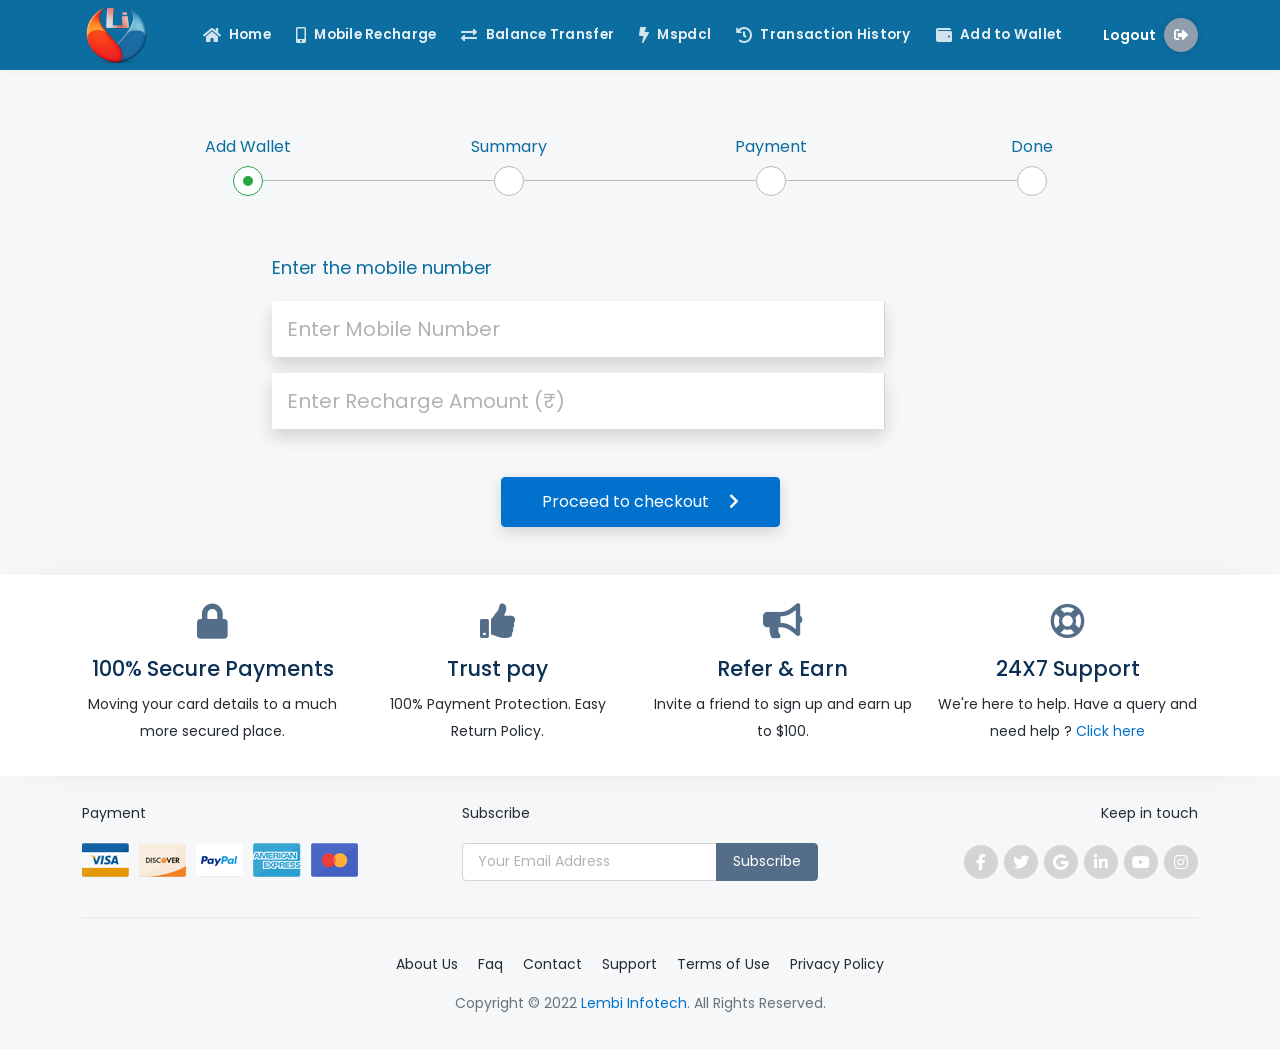
<file: add-wallet.html>
<!DOCTYPE html>
<html lang="en">

<head>
<meta charset="UTF-8" />
<meta http-equiv="X-UA-Compatible" content="IE=edge">
<meta name="viewport" content="width=device-width, initial-scale=1, minimum-scale=1.0, shrink-to-fit=no">
<link href="images/logo.png" rel="icon" />
<title>Lembi Infotech - Recharge & Bill Payment, Booking HTML5 Template</title>
<meta name="description" content="Lembi Infotech - Recharge & Bill Payment, Booking HTML5 Template">
<meta name="author" content="Lembi Infotech">

<!-- Web Fonts
============================================= -->
<link href="https://fonts.googleapis.com/css2?family=Poppins:ital,wght@0,100;0,200;0,300;0,400;0,500;0,600;0,700;0,800;0,900;1,100;1,200;1,300;1,400;1,500;1,600;1,700;1,800;1,900&amp;display=swap" rel="stylesheet">

<!-- Stylesheet
============================================= -->
<link rel="stylesheet" type="text/css" href="vendor/bootstrap/css/bootstrap.min.css" />
<link rel="stylesheet" type="text/css" href="vendor/font-awesome/css/all.min.css" />
<link rel="stylesheet" type="text/css" href="vendor/owl.carousel/assets/owl.carousel.min.css" />
<link rel="stylesheet" type="text/css" href="css/stylesheet.css" />
<link id="color-switcher" type="text/css" rel="stylesheet" href="#" />
</head>
<body>
<!-- Preloader -->
<div id="preloader">
  <div data-loader="dual-ring"></div>
</div>
<!-- Preloader End --> 

<!-- Document Wrapper   
============================================= -->
<div id="main-wrapper"> 
  
  <!-- Header
  ============================================= -->
  <header id="header" class="header-dark">
    <div class="container">
      <div class="header-row">
        <div class="header-column justify-content-start"> 
          
          <!-- Logo
          ============================================= -->
          <div class="logo me-2 me-lg-3"> <a href="index-login.html" class="d-flex" title="Lembi Infotech - HTML Template"><img class="navbar-logo" src="images/logo.png" alt="Lembi Infotech" width="127" height="29" /></a> </div>
          <!-- Logo end --> 
          
        </div>
        <div class="header-column justify-content-end"> 
          
          <!-- Primary Navigation
          ============================================= -->
          <nav class="primary-menu navbar navbar-expand-lg">
            <div id="header-nav" class="collapse navbar-collapse">
              <ul class="navbar-nav">
                <li class="dropdown active">
                  <a class="nav-link-smart" href="index-login.html">
                    <i class="fas fa-home nav-icon"></i>
                    <span>Home</span>
                  </a>
                </li>
                
                <li class="dropdown active">
                  <a class="nav-link-smart" href="mobile-recharge.html">
                    <i class="fas fa-mobile-alt nav-icon"></i>
                    <span>Mobile Recharge</span>
                  </a>
                </li>
                
                <li class="dropdown active">
                  <a class="nav-link-smart" href="index-login.html">
                    <i class="fas fa-exchange-alt nav-icon"></i>
                    <span>Balance Transfer</span>
                  </a>
                </li>
                
                <li class="dropdown active">
                  <a class="nav-link-smart" href="electricity.html">
                    <i class="fas fa-bolt nav-icon"></i>
                    <span>Mspdcl</span>
                  </a>
                </li>
                
                <li class="dropdown active">
                  <a class="nav-link-smart" href="transactions.html">
                    <i class="fas fa-history nav-icon"></i>
                    <span>Transaction History</span>
                  </a>
                </li>
                
                <li class="dropdown active">
                  <a class="nav-link-smart" href="add-wallet.html">
                    <i class="fas fa-wallet nav-icon"></i>
                    <span>Add to Wallet</span>
                  </a>
                </li>
                       
       
              </ul>
            </div>
          </nav>
          <!-- Primary Navigation end --> 
      
          <!-- Collapse Button
		  =============================== -->
          <button class="navbar-toggler" type="button" data-bs-toggle="collapse" data-bs-target="#header-nav"> <span></span> <span></span> <span></span> </button>
          <div class="vr mx-2 h-25 my-auto"></div>
          <!-- Login Signup
		  =============================== -->
      <nav class="login-signup navbar navbar-expand">
        <ul class="navbar-nav">
          <li class="profile">
            <a class="pe-0"
               href="index.html"
               title="Logout">
              <span class="d-none d-sm-inline-block">Logout</span>
              <span class="user-icon ms-sm-2">
                <i class="fas fa-sign-out-alt"></i>
              </span>
            </a>
          </li>
        </ul>
      </nav>
      
        </div>
      </div>
    </div>
  </header>
  <!-- Header end --> 

<!-- Content
  ============================================= -->
<div id="content">
  <div class="container">
    <div class="row my-5">
      <div class="col-lg-11 mx-auto"> 
        <!-- Steps Progress bar
        ============================================= -->
        <div class="row widget-steps">
          <div class="col-3 step active">
            <div class="step-name">Add Wallet</div>
            <div class="progress">
              <div class="progress-bar"></div>
            </div>
            <a href="#" class="step-dot"></a> </div>
          <div class="col-3 step disabled"><!-- complete -->
            <div class="step-name">Summary</div>
            <div class="progress">
              <div class="progress-bar"></div>
            </div>
            <a href="#" class="step-dot"></a> </div>
          <div class="col-3 step disabled"><!-- complete -->
            <div class="step-name">Payment</div>
            <div class="progress">
              <div class="progress-bar"></div>
            </div>
            <a href="#" class="step-dot"></a> </div>
          <div class="col-3 step disabled"><!-- active -->
            <div class="step-name">Done</div>
            <div class="progress">
              <div class="progress-bar"></div>
            </div>
            <a href="#" class="step-dot"></a> </div>
        </div>
      </div>
      <!-- Steps Progress bar end -->
      <div class="col-md-10 col-lg-8 mx-auto mt-5">
        <p class="text-4">Enter the mobile number</p>
      
        <form id="mobileTopup" method="post">
          <div class="row g-0 search-input-2 mb-3">
            <div class="col-lg-9 col-xl-10 form-group">
              <input
                type="text"
                class="form-control shadow form-control-lg"
                id="mobilenumber"
                required
                placeholder="Enter Mobile Number">
            </div>
                  
          <!--  Amount input (integer only) -->
          <div class="col-lg-9 col-xl-10 form-group mb-4 pt-3">
            <input
              type="number"
              class="form-control shadow form-control-lg"
              id="rechargeAmount"
              name="amount"
              required
              min="1"
              step="1"
              placeholder="Enter Recharge Amount (₹)">
          </div>

          </div>

        </form>
      
        <p class="text-center mt-4 mb-0">
          <a href="recharge-order-summary.html" class="btn btn-primary">
            Proceed to checkout
            <span class="ms-3"><i class="fas fa-chevron-right"></i></span>
          </a>
        </p>
      </div>
      
      <!-- <div class="col-md-10 col-lg-8 mx-auto mt-5">
        <p class="text-4">Enter the mobile number</p>
        <form id="mobileTopup" method="post">
          <div class="row g-0 search-input-2 mb-4">
            <div class="col-lg-9 col-xl-10 form-group">
              <input type="text" class="form-control shadow form-control-lg" id="mobilenumber" required placeholder="Enter Mobile Number">
            </div>
            <div class="col-lg-3 col-xl-2 form-group">
              <button class="btn btn-primary shadow btn-lg" type="submit"><i class="fas fa-arrow-right"></i></button>
            </div>
          </div>
        </form>

        <p class="text-center mt-4 mb-0"><a href="recharge-order-summary.html" class="btn btn-primary">Proceed to checkout<span class="ms-3"><i class="fas fa-chevron-right"></i></span></a></p>
      </div> -->
    </div>
  </div>
  <!-- Content end --> 
  <!-- Footer
  ============================================= -->
  <footer id="footer">
    <section class="section bg-white shadow-md pt-4 pb-3">
      <div class="container">
        <div class="row">
          <div class="col-sm-6 col-md-3">
            <div class="featured-box text-center">
              <div class="featured-box-icon"> <i class="fas fa-lock"></i> </div>
              <h4>100% Secure Payments</h4>
              <p>Moving your card details to a much more secured place.</p>
            </div>
          </div>
          <div class="col-sm-6 col-md-3">
            <div class="featured-box text-center">
              <div class="featured-box-icon"> <i class="fas fa-thumbs-up"></i> </div>
              <h4>Trust pay</h4>
              <p>100% Payment Protection. Easy Return Policy.</p>
            </div>
          </div>
          <div class="col-sm-6 col-md-3">
            <div class="featured-box text-center">
              <div class="featured-box-icon"> <i class="fas fa-bullhorn"></i> </div>
              <h4>Refer & Earn</h4>
              <p>Invite a friend to sign up and earn up to $100.</p>
            </div>
          </div>
          <div class="col-sm-6 col-md-3">
            <div class="featured-box text-center">
              <div class="featured-box-icon"> <i class="far fa-life-ring"></i> </div>
              <h4>24X7 Support</h4>
              <p>We're here to help. Have a query and need help ? <a href="#">Click here</a></p>
            </div>
          </div>
        </div>
      </div>
    </section>
    <div class="container mt-4">
      <div class="row g-4">
        <div class="col-md-4">
          <p>Payment</p>
          <ul class="payments-types">
            <li><a href="#" target="_blank"> <img data-bs-toggle="tooltip" src="images/payment/visa.png" alt="visa" title="Visa"></a></li>
            <li><a href="#" target="_blank"> <img data-bs-toggle="tooltip" src="images/payment/discover.png" alt="discover" title="Discover"></a></li>
            <li><a href="#" target="_blank"> <img data-bs-toggle="tooltip" src="images/payment/paypal.png" alt="paypal" title="PayPal"></a></li>
            <li><a href="#" target="_blank"> <img data-bs-toggle="tooltip" src="images/payment/american.png" alt="american express" title="American Express"></a></li>
            <li><a href="#" target="_blank"> <img data-bs-toggle="tooltip" src="images/payment/mastercard.png" alt="discover" title="Discover"></a></li>
          </ul>
        </div>
        <div class="col-md-4">
          <p>Subscribe</p>
          <div class="input-group newsletter">
            <input class="form-control" placeholder="Your Email Address" name="newsletterEmail" id="newsletterEmail" type="text">
            <button class="btn btn-secondary shadow-none px-3" type="submit">Subscribe</button>
          </div>
        </div>
        <div class="col-md-4 d-flex align-items-md-end flex-column">
          <p>Keep in touch</p>
          <ul class="social-icons">
            <li class="social-icons-facebook"><a data-bs-toggle="tooltip" href="http://www.facebook.com/" target="_blank" title="Facebook"><i class="fab fa-facebook-f"></i></a></li>
            <li class="social-icons-twitter"><a data-bs-toggle="tooltip" href="http://www.twitter.com/" target="_blank" title="Twitter"><i class="fab fa-twitter"></i></a></li>
            <li class="social-icons-google"><a data-bs-toggle="tooltip" href="http://www.google.com/" target="_blank" title="Google"><i class="fab fa-google"></i></a></li>
            <li class="social-icons-linkedin"><a data-bs-toggle="tooltip" href="http://www.linkedin.com/" target="_blank" title="Linkedin"><i class="fab fa-linkedin-in"></i></a></li>
            <li class="social-icons-youtube"><a data-bs-toggle="tooltip" href="http://www.youtube.com/" target="_blank" title="Youtube"><i class="fab fa-youtube"></i></a></li>
            <li class="social-icons-instagram"><a data-bs-toggle="tooltip" href="http://www.instagram.com/" target="_blank" title="Instagram"><i class="fab fa-instagram"></i></a></li>
          </ul>
        </div>
      </div>
    </div>
    <div class="container">
      <div class="footer-copyright">
        <ul class="nav justify-content-center">
          <li class="nav-item"> <a class="nav-link active" href="#">About Us</a> </li>
          <li class="nav-item"> <a class="nav-link" href="#">Faq</a> </li>
          <li class="nav-item"> <a class="nav-link" href="#">Contact</a> </li>
          <li class="nav-item"> <a class="nav-link" href="#">Support</a> </li>
          <li class="nav-item"> <a class="nav-link" href="#">Terms of Use</a> </li>
          <li class="nav-item"> <a class="nav-link" href="#">Privacy Policy</a> </li>
        </ul>
        <p class="copyright-text">Copyright © 2022 <a href="#">Lembi Infotech</a>. All Rights Reserved.</p>
      </div>
    </div>
  </footer>
  <!-- Footer end --> 
  
</div>
<!-- Document Wrapper end --> 

<!-- Back to Top
============================================= --> 
<a id="back-to-top" data-bs-toggle="tooltip" title="Back to Top" href="javascript:void(0)"><i class="fa fa-chevron-up"></i></a> 

<!-- Login Modal
=========================== -->
<div id="login-modal" class="modal fade" role="dialog" aria-hidden="true">
  <div class="modal-dialog modal-dialog-centered" role="document">
    <div class="modal-content border-0">
      <div class="modal-body py-4 px-0">
        <button type="button" class="btn-close position-absolute top-0 end-0 mt-1 me-1 mt-sm-2 me-sm-2" data-bs-dismiss="modal" aria-label="Close"></button>
        <!-- Login Form
        ====================== -->
        <div class="row">
          <div class="col-11 col-md-10 mx-auto">
            <ul class="nav nav-tabs nav-justified mb-4" role="tablist">
              <li class="nav-item"> <a class="nav-link text-5 lh-lg active">Login</a> </li>
              <li class="nav-item"> <a class="nav-link text-5 lh-lg" href="#" data-bs-toggle="modal" data-bs-target="#signup-modal" data-bs-dismiss="modal">Sign Up</a> </li>
            </ul>
            <p class="text-4 fw-300 text-muted text-center mb-4">We are glad to see you again!</p>
            <form id="loginForm" method="post">
              <div class="mb-3">
                <input type="email" class="form-control" id="emailAddress" required placeholder="Mobile or Email">
              </div>
              <div class="mb-3">
                <input type="password" class="form-control" id="loginPassword" required placeholder="Password">
              </div>
              <div class="row my-4">
                <div class="col">
                  <div class="form-check text-3">
                    <input id="remember-me" name="remember" class="form-check-input" type="checkbox">
                    <label class="form-check-label text-2" for="remember-me">Remember Me</label>
                  </div>
                </div>
                <div class="col text-2 text-end"><a class="btn-link" href="#" data-bs-toggle="modal" data-bs-target="#forgot-password-modal" data-bs-dismiss="modal">Forgot Password ?</a></div>
              </div>
              <div class="d-grid my-4">
                <button class="btn btn-primary" type="submit">Login</button>
              </div>
            </form>
            <div class="d-flex align-items-center my-3">
              <hr class="flex-grow-1">
              <span class="mx-2 text-2 text-muted">Or Login with Social Profile</span>
              <hr class="flex-grow-1">
            </div>
            <div class="d-flex  flex-column align-items-center mb-3">
              <ul class="social-icons social-icons-colored social-icons-circle">
                <li class="social-icons-facebook"><a href="#" data-bs-toggle="tooltip" title="Log In with Facebook"><i class="fab fa-facebook-f"></i></a></li>
                <li class="social-icons-twitter"><a href="#" data-bs-toggle="tooltip" title="Log In with Twitter"><i class="fab fa-twitter"></i></a></li>
                <li class="social-icons-google"><a href="#" data-bs-toggle="tooltip" title="Log In with Google"><i class="fab fa-google"></i></a></li>
                <li class="social-icons-linkedin"><a href="#" data-bs-toggle="tooltip" title="Log In with Linkedin"><i class="fab fa-linkedin-in"></i></a></li>
              </ul>
            </div>
            <p class="text-2 text-center mb-0">New to Lembi Infotech? <a class="btn-link" href="#" data-bs-toggle="modal" data-bs-target="#signup-modal" data-bs-dismiss="modal">Sign Up</a></p>
          </div>
        </div>
        <!-- Login Form End --> 
      </div>
	  </div>
  </div>
</div>
<!-- Login Modal End --> 

<!-- Sign Up Modal
=========================== -->
<div id="signup-modal" class="modal fade" role="dialog" aria-hidden="true">
  <div class="modal-dialog modal-dialog-centered" role="document">
    <div class="modal-content border-0">
      <div class="modal-body py-4 px-0">
        <button type="button" class="btn-close position-absolute top-0 end-0 mt-1 me-1 mt-sm-2 me-sm-2" data-bs-dismiss="modal" aria-label="Close"></button>
        <!-- Sign Up Form
        ====================== -->
        <div class="row">
          <div class="col-11 col-md-10 mx-auto">
            <ul class="nav nav-tabs nav-justified mb-4" role="tablist">
              <li class="nav-item"> <a class="nav-link text-5 lh-lg" href="#" data-bs-toggle="modal" data-bs-target="#login-modal" data-bs-dismiss="modal">Log In</a> </li>
              <li class="nav-item"> <a class="nav-link text-5 lh-lg active">Sign Up</a> </li>
            </ul>
            <p class="text-4 fw-300 text-muted text-center mb-4">Looks like you're new here!</p>
            <form id="signupForm" method="post">
              <div class="mb-3">
                <input type="text" class="form-control" id="fullName" required placeholder="Your Name">
              </div>
              <div class="mb-3">
                <input type="email" class="form-control" id="emailAddress" required placeholder="Email Id">
              </div>
              <div class="mb-3">
                <input type="password" class="form-control" id="loginPassword" required placeholder="Password">
              </div>
              <div class="form-check text-3 my-4">
                <input id="agree" name="agree" class="form-check-input" type="checkbox">
                <label class="form-check-label text-2" for="agree">I agree to the <a href="#">Terms</a> and <a href="#">Privacy Policy</a>.</label>
              </div>
              <div class="d-grid my-4">
                <button class="btn btn-primary" type="submit">Sign Up</button>
              </div>
            </form>
            <div class="d-flex align-items-center my-3">
              <hr class="flex-grow-1">
              <span class="mx-2 text-2 text-muted">Or Sign Up with Social Profile</span>
              <hr class="flex-grow-1">
            </div>
            <div class="d-flex  flex-column align-items-center mb-3">
              <ul class="social-icons social-icons-colored social-icons-circle">
                <li class="social-icons-facebook"><a href="#" data-bs-toggle="tooltip" title="Sign Up with Facebook"><i class="fab fa-facebook-f"></i></a></li>
                <li class="social-icons-twitter"><a href="#" data-bs-toggle="tooltip" title="Sign Up with Twitter"><i class="fab fa-twitter"></i></a></li>
                <li class="social-icons-google"><a href="#" data-bs-toggle="tooltip" title="Sign Up with Google"><i class="fab fa-google"></i></a></li>
                <li class="social-icons-linkedin"><a href="#" data-bs-toggle="tooltip" title="Sign Up with Linkedin"><i class="fab fa-linkedin-in"></i></a></li>
              </ul>
            </div>
            <p class="text-2 text-center mb-0">Already have an account? <a class="btn-link" href="#" data-bs-toggle="modal" data-bs-target="#login-modal" data-bs-dismiss="modal">Log In</a></p>
          </div>
        </div>
        <!-- Sign Up Form End --> 
      </div>
    </div>
  </div>
</div>
<!-- Sign Up Modal End --> 

<!-- Forgot Password Modal
============================== -->
<div id="forgot-password-modal" class="modal fade" role="dialog" aria-hidden="true">
  <div class="modal-dialog modal-dialog-centered" role="document">
    <div class="modal-content border-0">
      <div class="modal-body py-4 px-0">
        <button type="button" class="btn-close position-absolute top-0 end-0 mt-1 me-1 mt-sm-2 me-sm-2" data-bs-dismiss="modal" aria-label="Close"></button>
        <!-- Forgot Password Form
        =========================== -->
        <div class="row">
          <div class="col-11 col-md-10 mx-auto">
            <h3 class="text-center mt-3 mb-4">Forgot your password?</h3>
            <p class="text-center text-3 text-muted">Enter your Email or Mobile and we’ll help you reset your password.</p>
            <form id="forgotForm" class="form-border" method="post">
              <div class="mb-3">
                <input type="text" class="form-control" id="emailAddress" required placeholder="Enter Email or Mobile Number">
              </div>
              <div class="d-grid my-4">
                <button class="btn btn-primary" type="submit">Continue</button>
              </div>
            </form>
            <p class="text-center mb-0"><a class="btn-link" href="#" data-bs-toggle="modal" data-bs-target="#login-modal" data-bs-dismiss="modal">Return to Log In</a> <span class="text-muted mx-3">|</span> <a class="btn-link" href="#" data-bs-toggle="modal" data-bs-target="#otp-modal" data-bs-dismiss="modal">Request OTP</a></p>
          </div>
        </div>
        <!-- Forgot Password Form End --> 
      </div>
    </div>
  </div>
</div>
<!-- Forgot Password Modal End --> 

<!-- OTP Modal
============================== -->
<div id="otp-modal" class="modal fade" role="dialog" aria-hidden="true">
  <div class="modal-dialog modal-dialog-centered" role="document">
    <div class="modal-content border-0">
      <div class="modal-body py-4 px-0">
        <button type="button" class="btn-close position-absolute top-0 end-0 mt-1 me-1 mt-sm-2 me-sm-2" data-bs-dismiss="modal" aria-label="Close"></button>
        <!-- OTP Form
        =========================== -->
        <div class="row">
          <div class="col-11 col-md-10 mx-auto">
            <h3 class="text-center mt-3 mb-4">Two-Step Verification</h3>
            <p class="text-center"><img class="img-fluid" src="images/otp-icon.png" alt="verification"></p>
            <p class="text-muted text-3 text-center">Please enter the OTP (one time password) to verify your account. A Code has been sent to <span class="text-dark text-4">+1*******179</span></p>
            <form id="otp-screen" class="form-border" method="post">
              <div class="row gx-3">
                <div class="col">
                  <input type="text" class="form-control text-center text-6 px-0 py-2" maxlength="1" required autocomplete="off">
                </div>
                <div class="col">
                  <input type="text" class="form-control text-center text-6 px-0 py-2" maxlength="1" required autocomplete="off">
                </div>
                <div class="col">
                  <input type="text" class="form-control text-center text-6 px-0 py-2" maxlength="1" required autocomplete="off">
                </div>
                <div class="col">
                  <input type="text" class="form-control text-center text-6 px-0 py-2" maxlength="1" required autocomplete="off">
                </div>
              </div>
              <div class="d-grid my-4">
                <button class="btn btn-primary" type="submit">Verify</button>
              </div>
            </form>
            <p class="text-2 text-center">Not received your code? <a class="btn-link" href="#">Resend code</a></p>
            <p class="text-2 text-center mb-0"><a class="btn-link" href="#">Call me</a></p>
          </div>
        </div>
        <!-- OTP Form End --> 
      </div>
    </div>
  </div>
</div>
<!-- OTP Modal End --> 

<!-- Script --> 
<script src="vendor/jquery/jquery.min.js"></script> 
<script src="vendor/bootstrap/js/bootstrap.bundle.min.js"></script> 
<script src="vendor/owl.carousel/owl.carousel.min.js"></script>
<script src="js/switcher.min.js"></script>
<script src="js/theme.js"></script>
</body>

</html>
</file>
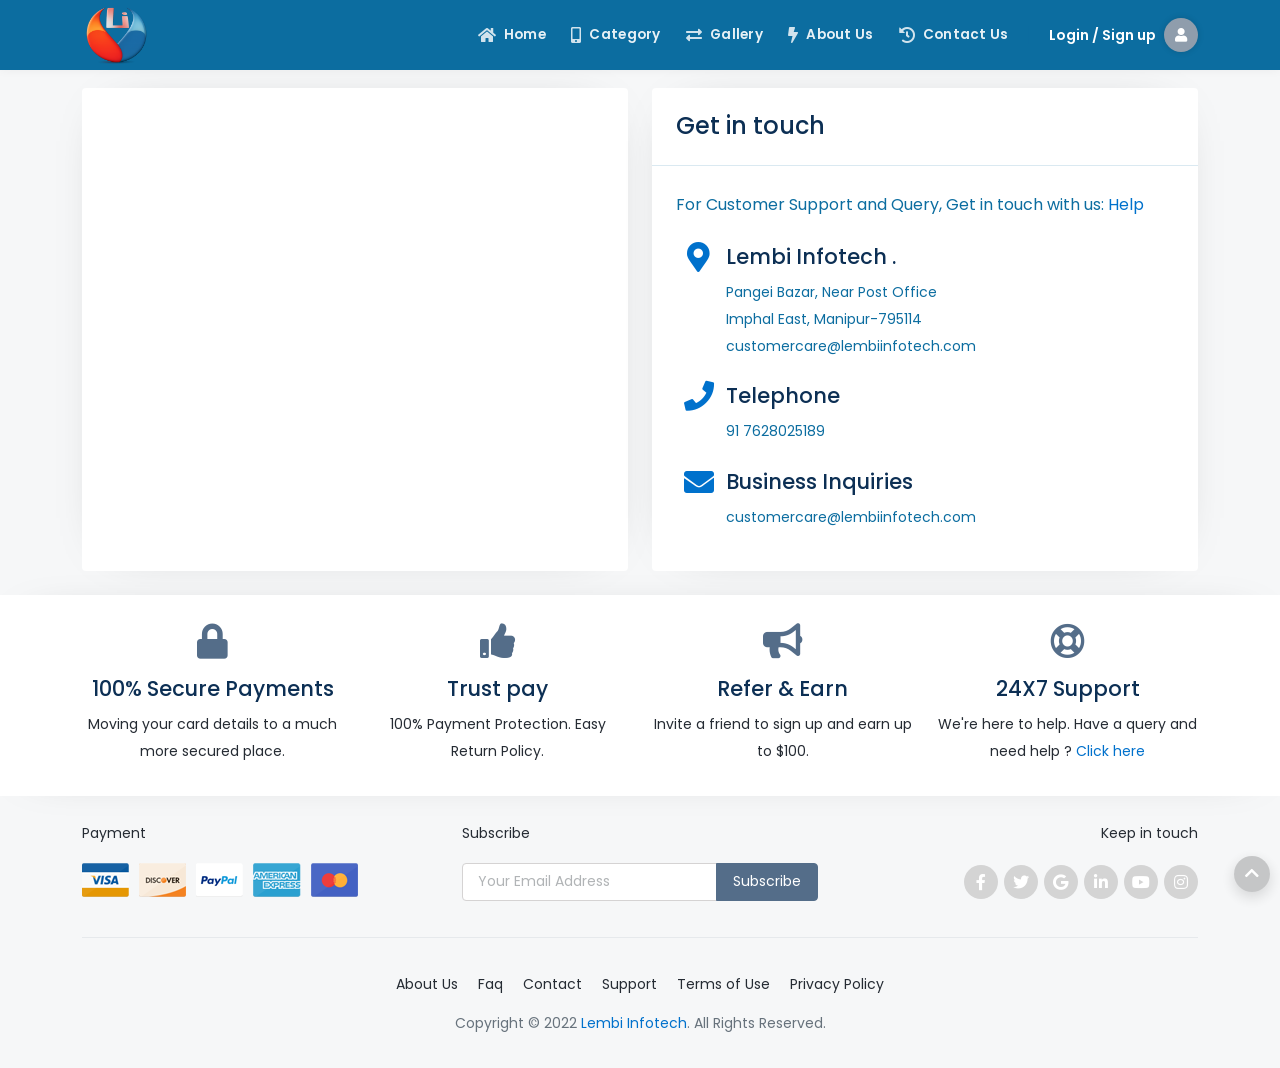
<file: contact-us.html>
<!DOCTYPE html>
<html lang="en">

<head>
<meta charset="UTF-8" />
<meta http-equiv="X-UA-Compatible" content="IE=edge">
<meta name="viewport" content="width=device-width, initial-scale=1, minimum-scale=1.0, shrink-to-fit=no">
<link href="images/logo.png" rel="icon" />
<title>Lembi Infotech - Recharge & Bill Payment, Booking HTML5 Template</title>
<meta name="description" content="Lembi Infotech - Recharge & Bill Payment, Booking HTML5 Template">
<meta name="author" content="Lembi Infotech">

<!-- Web Fonts
============================================= -->
<link href="https://fonts.googleapis.com/css2?family=Poppins:ital,wght@0,100;0,200;0,300;0,400;0,500;0,600;0,700;0,800;0,900;1,100;1,200;1,300;1,400;1,500;1,600;1,700;1,800;1,900&amp;display=swap" rel="stylesheet">

<!-- Stylesheet
============================================= -->
<link rel="stylesheet" type="text/css" href="vendor/bootstrap/css/bootstrap.min.css" />
<link rel="stylesheet" type="text/css" href="vendor/font-awesome/css/all.min.css" />
<link rel="stylesheet" type="text/css" href="vendor/owl.carousel/assets/owl.carousel.min.css" />
<link rel="stylesheet" type="text/css" href="css/stylesheet.css" />
<link id="color-switcher" type="text/css" rel="stylesheet" href="#" />
</head>
<body>
<!-- Preloader -->
<div id="preloader">
  <div data-loader="dual-ring"></div>
</div>
<!-- Preloader End --> 

<!-- Document Wrapper   
============================================= -->
<div id="main-wrapper"> 
  
  <!-- Header
  ============================================= -->
  <header id="header" class="header-dark">
    <div class="container">
      <div class="header-row">
        <div class="header-column justify-content-start"> 
          
          <!-- Logo
          ============================================= -->
          <div class="logo me-2 me-lg-3"> <a href="index.html" class="d-flex" title="Lembi Infotech - HTML Template"><img class="navbar-logo" src="images/logo.png" alt="Lembi Infotech" width="127" height="29" /></a> </div>
          <!-- Logo end --> 
          
        </div>
        <div class="header-column justify-content-end"> 
          
          <!-- Primary Navigation
          ============================================= -->
          <nav class="primary-menu navbar navbar-expand-lg">
            <div id="header-nav" class="collapse navbar-collapse">
              <ul class="navbar-nav">
                <li class="dropdown active">
                  <a class="nav-link-smart" href="index.html">
                    <i class="fas fa-home nav-icon"></i>
                    <span>Home</span>
                  </a>
                </li>
                
                <li class="dropdown active">
                  <a class="nav-link-smart" href="#">
                    <i class="fas fa-mobile-alt nav-icon"></i>
                    <span>Category</span>
                  </a>
                </li>
                
                <li class="dropdown active">
                  <a class="nav-link-smart" href="gallery.html">
                    <i class="fas fa-exchange-alt nav-icon"></i>
                    <span>Gallery</span>
                  </a>
                </li>
                
                <li class="dropdown active">
                  <a class="nav-link-smart" href="about-us.html">
                    <i class="fas fa-bolt nav-icon"></i>
                    <span>About Us</span>
                  </a>
                </li>
                
                <li class="dropdown active">
                  <a class="nav-link-smart" href="contact-us.html">
                    <i class="fas fa-history nav-icon"></i>
                    <span>Contact Us</span>
                  </a>
                </li>
                
       
              </ul>
            </div>
          </nav>
          <!-- Primary Navigation end --> 




      
          
          <!-- Collapse Button
		  =============================== -->
          <button class="navbar-toggler" type="button" data-bs-toggle="collapse" data-bs-target="#header-nav"> <span></span> <span></span> <span></span> </button>
          <div class="vr mx-2 h-25 my-auto"></div>
          <!-- Login Signup
		  =============================== -->
          <nav class="login-signup navbar navbar-expand">
            <ul class="navbar-nav">
              <li class="profile"><a class="pe-0" data-bs-toggle="modal" data-bs-target="#login-modal" href="#" title="Login / Sign up"><span class="d-none d-sm-inline-block">Login / Sign up</span> <span class="user-icon ms-sm-2"><i class="fas fa-user"></i></span></a></li>
            </ul>
          </nav>
        </div>
      </div>
    </div>
  </header>
  <!-- Header end --> 
  

  
  <!-- Content
  ============================================= -->
  <div id="content">
    <div class="container">
      <div class="row g-4">
        <div class="col-md-6">
          <div class="bg-white shadow-md rounded h-100 p-3">
            <div class="ratio ratio-4x3">
              <iframe
                src="https://www.google.com/maps/embed?pb=!1m14!1m12!1m3!1d800.3708358545563!2d93.97891411470472!3d24.878053035780212!2m3!1f0!2f0!3f0!3m2!1i1024!2i768!4f13.1!5e0!3m2!1sen!2sin!4v1691669570364!5m2!1sen!2sin"
                style="border:0;"
                allowfullscreen
                loading="lazy"
                referrerpolicy="no-referrer-when-downgrade">
              </iframe>
            </div>
            
            
          </div>
        </div>
        <div class="col-md-6">
          <div class="bg-white shadow-md rounded p-4">
            <h2 class="text-6 mb-4">Get in touch</h2>
            <hr class="mx-n4 mb-4">
            <p class="text-3">For Customer Support and Query, Get in touch with us: <a href="#">Help</a></p>
            <div class="featured-box style-1">
              <div class="featured-box-icon text-primary"> <i class="fas fa-map-marker-alt"></i></div>
              <h3>Lembi Infotech .</h3>
              <p>Pangei Bazar, Near Post Office

                        <br>
                Imphal East, Manipur-795114<br>
                customercare@lembiinfotech.com
              </p>
            </div>
            <div class="featured-box style-1">
              <div class="featured-box-icon text-primary"> <i class="fas fa-phone"></i> </div>
              <h3>Telephone</h3>
              <p>91 7628025189</p>
            </div>
            <div class="featured-box style-1">
              <div class="featured-box-icon text-primary"> <i class="fas fa-envelope"></i> </div>
              <h3>Business Inquiries</h3>
              <p>customercare@lembiinfotech.com</p>
            </div>
          </div>
        </div>
      </div>
    </div>
  </div>
  <!-- Content end --> 
  
  <!-- Footer
  ============================================= -->
  <footer id="footer">
    <section class="section bg-white shadow-md pt-4 pb-3">
      <div class="container">
        <div class="row">
          <div class="col-sm-6 col-md-3">
            <div class="featured-box text-center">
              <div class="featured-box-icon"> <i class="fas fa-lock"></i> </div>
              <h4>100% Secure Payments</h4>
              <p>Moving your card details to a much more secured place.</p>
            </div>
          </div>
          <div class="col-sm-6 col-md-3">
            <div class="featured-box text-center">
              <div class="featured-box-icon"> <i class="fas fa-thumbs-up"></i> </div>
              <h4>Trust pay</h4>
              <p>100% Payment Protection. Easy Return Policy.</p>
            </div>
          </div>
          <div class="col-sm-6 col-md-3">
            <div class="featured-box text-center">
              <div class="featured-box-icon"> <i class="fas fa-bullhorn"></i> </div>
              <h4>Refer & Earn</h4>
              <p>Invite a friend to sign up and earn up to $100.</p>
            </div>
          </div>
          <div class="col-sm-6 col-md-3">
            <div class="featured-box text-center">
              <div class="featured-box-icon"> <i class="far fa-life-ring"></i> </div>
              <h4>24X7 Support</h4>
              <p>We're here to help. Have a query and need help ? <a href="#">Click here</a></p>
            </div>
          </div>
        </div>
      </div>
    </section>
    <div class="container mt-4">
      <div class="row g-4">
        <div class="col-md-4">
          <p>Payment</p>
          <ul class="payments-types">
            <li><a href="#" target="_blank"> <img data-bs-toggle="tooltip" src="images/payment/visa.png" alt="visa" title="Visa"></a></li>
            <li><a href="#" target="_blank"> <img data-bs-toggle="tooltip" src="images/payment/discover.png" alt="discover" title="Discover"></a></li>
            <li><a href="#" target="_blank"> <img data-bs-toggle="tooltip" src="images/payment/paypal.png" alt="paypal" title="PayPal"></a></li>
            <li><a href="#" target="_blank"> <img data-bs-toggle="tooltip" src="images/payment/american.png" alt="american express" title="American Express"></a></li>
            <li><a href="#" target="_blank"> <img data-bs-toggle="tooltip" src="images/payment/mastercard.png" alt="discover" title="Discover"></a></li>
          </ul>
        </div>
        <div class="col-md-4">
          <p>Subscribe</p>
          <div class="input-group newsletter">
            <input class="form-control" placeholder="Your Email Address" name="newsletterEmail" id="newsletterEmail" type="text">
            <button class="btn btn-secondary shadow-none px-3" type="submit">Subscribe</button>
          </div>
        </div>
        <div class="col-md-4 d-flex align-items-md-end flex-column">
          <p>Keep in touch</p>
          <ul class="social-icons">
            <li class="social-icons-facebook"><a data-bs-toggle="tooltip" href="http://www.facebook.com/" target="_blank" title="Facebook"><i class="fab fa-facebook-f"></i></a></li>
            <li class="social-icons-twitter"><a data-bs-toggle="tooltip" href="http://www.twitter.com/" target="_blank" title="Twitter"><i class="fab fa-twitter"></i></a></li>
            <li class="social-icons-google"><a data-bs-toggle="tooltip" href="http://www.google.com/" target="_blank" title="Google"><i class="fab fa-google"></i></a></li>
            <li class="social-icons-linkedin"><a data-bs-toggle="tooltip" href="http://www.linkedin.com/" target="_blank" title="Linkedin"><i class="fab fa-linkedin-in"></i></a></li>
            <li class="social-icons-youtube"><a data-bs-toggle="tooltip" href="http://www.youtube.com/" target="_blank" title="Youtube"><i class="fab fa-youtube"></i></a></li>
            <li class="social-icons-instagram"><a data-bs-toggle="tooltip" href="http://www.instagram.com/" target="_blank" title="Instagram"><i class="fab fa-instagram"></i></a></li>
          </ul>
        </div>
      </div>
    </div>
    <div class="container">
      <div class="footer-copyright">
        <ul class="nav justify-content-center">
          <li class="nav-item"> <a class="nav-link active" href="#">About Us</a> </li>
          <li class="nav-item"> <a class="nav-link" href="#">Faq</a> </li>
          <li class="nav-item"> <a class="nav-link" href="#">Contact</a> </li>
          <li class="nav-item"> <a class="nav-link" href="#">Support</a> </li>
          <li class="nav-item"> <a class="nav-link" href="#">Terms of Use</a> </li>
          <li class="nav-item"> <a class="nav-link" href="#">Privacy Policy</a> </li>
        </ul>
        <p class="copyright-text">Copyright © 2022 <a href="#">Lembi Infotech</a>. All Rights Reserved.</p>
      </div>
    </div>
  </footer>
  <!-- Footer end --> 
  
</div>
<!-- Document Wrapper end --> 

<!-- Back to Top
============================================= --> 
<a id="back-to-top" data-bs-toggle="tooltip" title="Back to Top" href="javascript:void(0)"><i class="fa fa-chevron-up"></i></a> 

<!-- Login Modal
=========================== -->
<div id="login-modal" class="modal fade" role="dialog" aria-hidden="true">
  <div class="modal-dialog modal-dialog-centered" role="document">
    <div class="modal-content border-0">
      <div class="modal-body py-4 px-0">
        <button type="button" class="btn-close position-absolute top-0 end-0 mt-1 me-1 mt-sm-2 me-sm-2" data-bs-dismiss="modal" aria-label="Close"></button>
        <!-- Login Form
        ====================== -->
        <div class="row">
          <div class="col-11 col-md-10 mx-auto">
            <ul class="nav nav-tabs nav-justified mb-4" role="tablist">
              <li class="nav-item"> <a class="nav-link text-5 lh-lg active">Login</a> </li>
              <li class="nav-item"> <a class="nav-link text-5 lh-lg" href="#" data-bs-toggle="modal" data-bs-target="#signup-modal" data-bs-dismiss="modal">Sign Up</a> </li>
            </ul>
            <p class="text-4 fw-300 text-muted text-center mb-4">We are glad to see you again!</p>
            <form id="loginForm" method="post">
              <div class="mb-3">
                <input type="email" class="form-control" id="emailAddress" required placeholder="Mobile or Email">
              </div>
              <div class="mb-3">
                <input type="password" class="form-control" id="loginPassword" required placeholder="Password">
              </div>
              <div class="row my-4">
                <div class="col">
                  <div class="form-check text-3">
                    <input id="remember-me" name="remember" class="form-check-input" type="checkbox">
                    <label class="form-check-label text-2" for="remember-me">Remember Me</label>
                  </div>
                </div>
                <div class="col text-2 text-end"><a class="btn-link" href="#" data-bs-toggle="modal" data-bs-target="#forgot-password-modal" data-bs-dismiss="modal">Forgot Password ?</a></div>
              </div>
              <div class="d-grid my-4">
                <button class="btn btn-primary" type="submit">Login</button>
              </div>
            </form>
            <div class="d-flex align-items-center my-3">
              <hr class="flex-grow-1">
              <span class="mx-2 text-2 text-muted">Or Login with Social Profile</span>
              <hr class="flex-grow-1">
            </div>
            <div class="d-flex  flex-column align-items-center mb-3">
              <ul class="social-icons social-icons-colored social-icons-circle">
                <li class="social-icons-facebook"><a href="#" data-bs-toggle="tooltip" title="Log In with Facebook"><i class="fab fa-facebook-f"></i></a></li>
                <li class="social-icons-twitter"><a href="#" data-bs-toggle="tooltip" title="Log In with Twitter"><i class="fab fa-twitter"></i></a></li>
                <li class="social-icons-google"><a href="#" data-bs-toggle="tooltip" title="Log In with Google"><i class="fab fa-google"></i></a></li>
                <li class="social-icons-linkedin"><a href="#" data-bs-toggle="tooltip" title="Log In with Linkedin"><i class="fab fa-linkedin-in"></i></a></li>
              </ul>
            </div>
            <p class="text-2 text-center mb-0">New to Lembi Infotech? <a class="btn-link" href="#" data-bs-toggle="modal" data-bs-target="#signup-modal" data-bs-dismiss="modal">Sign Up</a></p>
          </div>
        </div>
        <!-- Login Form End --> 
      </div>
	  </div>
  </div>
</div>
<!-- Login Modal End --> 

<!-- Sign Up Modal
=========================== -->
<div id="signup-modal" class="modal fade" role="dialog" aria-hidden="true">
  <div class="modal-dialog modal-dialog-centered" role="document">
    <div class="modal-content border-0">
      <div class="modal-body py-4 px-0">
        <button type="button" class="btn-close position-absolute top-0 end-0 mt-1 me-1 mt-sm-2 me-sm-2" data-bs-dismiss="modal" aria-label="Close"></button>
        <!-- Sign Up Form
        ====================== -->
        <div class="row">
          <div class="col-11 col-md-10 mx-auto">
            <ul class="nav nav-tabs nav-justified mb-4" role="tablist">
              <li class="nav-item"> <a class="nav-link text-5 lh-lg" href="#" data-bs-toggle="modal" data-bs-target="#login-modal" data-bs-dismiss="modal">Log In</a> </li>
              <li class="nav-item"> <a class="nav-link text-5 lh-lg active">Sign Up</a> </li>
            </ul>
            <p class="text-4 fw-300 text-muted text-center mb-4">Looks like you're new here!</p>
            <form id="signupForm" method="post">
              <div class="mb-3">
                <input type="text" class="form-control" id="fullName" required placeholder="Your Name">
              </div>
              <div class="mb-3">
                <input type="email" class="form-control" id="emailAddress" required placeholder="Email Id">
              </div>
              <div class="mb-3">
                <input type="password" class="form-control" id="loginPassword" required placeholder="Password">
              </div>
              <div class="form-check text-3 my-4">
                <input id="agree" name="agree" class="form-check-input" type="checkbox">
                <label class="form-check-label text-2" for="agree">I agree to the <a href="#">Terms</a> and <a href="#">Privacy Policy</a>.</label>
              </div>
              <div class="d-grid my-4">
                <button class="btn btn-primary" type="submit">Sign Up</button>
              </div>
            </form>
            <div class="d-flex align-items-center my-3">
              <hr class="flex-grow-1">
              <span class="mx-2 text-2 text-muted">Or Sign Up with Social Profile</span>
              <hr class="flex-grow-1">
            </div>
            <div class="d-flex  flex-column align-items-center mb-3">
              <ul class="social-icons social-icons-colored social-icons-circle">
                <li class="social-icons-facebook"><a href="#" data-bs-toggle="tooltip" title="Sign Up with Facebook"><i class="fab fa-facebook-f"></i></a></li>
                <li class="social-icons-twitter"><a href="#" data-bs-toggle="tooltip" title="Sign Up with Twitter"><i class="fab fa-twitter"></i></a></li>
                <li class="social-icons-google"><a href="#" data-bs-toggle="tooltip" title="Sign Up with Google"><i class="fab fa-google"></i></a></li>
                <li class="social-icons-linkedin"><a href="#" data-bs-toggle="tooltip" title="Sign Up with Linkedin"><i class="fab fa-linkedin-in"></i></a></li>
              </ul>
            </div>
            <p class="text-2 text-center mb-0">Already have an account? <a class="btn-link" href="#" data-bs-toggle="modal" data-bs-target="#login-modal" data-bs-dismiss="modal">Log In</a></p>
          </div>
        </div>
        <!-- Sign Up Form End --> 
      </div>
    </div>
  </div>
</div>
<!-- Sign Up Modal End --> 

<!-- Forgot Password Modal
============================== -->
<div id="forgot-password-modal" class="modal fade" role="dialog" aria-hidden="true">
  <div class="modal-dialog modal-dialog-centered" role="document">
    <div class="modal-content border-0">
      <div class="modal-body py-4 px-0">
        <button type="button" class="btn-close position-absolute top-0 end-0 mt-1 me-1 mt-sm-2 me-sm-2" data-bs-dismiss="modal" aria-label="Close"></button>
        <!-- Forgot Password Form
        =========================== -->
        <div class="row">
          <div class="col-11 col-md-10 mx-auto">
            <h3 class="text-center mt-3 mb-4">Forgot your password?</h3>
            <p class="text-center text-3 text-muted">Enter your Email or Mobile and we’ll help you reset your password.</p>
            <form id="forgotForm" class="form-border" method="post">
              <div class="mb-3">
                <input type="text" class="form-control" id="emailAddress" required placeholder="Enter Email or Mobile Number">
              </div>
              <div class="d-grid my-4">
                <button class="btn btn-primary" type="submit">Continue</button>
              </div>
            </form>
            <p class="text-center mb-0"><a class="btn-link" href="#" data-bs-toggle="modal" data-bs-target="#login-modal" data-bs-dismiss="modal">Return to Log In</a> <span class="text-muted mx-3">|</span> <a class="btn-link" href="#" data-bs-toggle="modal" data-bs-target="#otp-modal" data-bs-dismiss="modal">Request OTP</a></p>
          </div>
        </div>
        <!-- Forgot Password Form End --> 
      </div>
    </div>
  </div>
</div>
<!-- Forgot Password Modal End --> 

<!-- OTP Modal
============================== -->
<div id="otp-modal" class="modal fade" role="dialog" aria-hidden="true">
  <div class="modal-dialog modal-dialog-centered" role="document">
    <div class="modal-content border-0">
      <div class="modal-body py-4 px-0">
        <button type="button" class="btn-close position-absolute top-0 end-0 mt-1 me-1 mt-sm-2 me-sm-2" data-bs-dismiss="modal" aria-label="Close"></button>
        <!-- OTP Form
        =========================== -->
        <div class="row">
          <div class="col-11 col-md-10 mx-auto">
            <h3 class="text-center mt-3 mb-4">Two-Step Verification</h3>
            <p class="text-center"><img class="img-fluid" src="images/otp-icon.png" alt="verification"></p>
            <p class="text-muted text-3 text-center">Please enter the OTP (one time password) to verify your account. A Code has been sent to <span class="text-dark text-4">+1*******179</span></p>
            <form id="otp-screen" class="form-border" method="post">
              <div class="row gx-3">
                <div class="col">
                  <input type="text" class="form-control text-center text-6 px-0 py-2" maxlength="1" required autocomplete="off">
                </div>
                <div class="col">
                  <input type="text" class="form-control text-center text-6 px-0 py-2" maxlength="1" required autocomplete="off">
                </div>
                <div class="col">
                  <input type="text" class="form-control text-center text-6 px-0 py-2" maxlength="1" required autocomplete="off">
                </div>
                <div class="col">
                  <input type="text" class="form-control text-center text-6 px-0 py-2" maxlength="1" required autocomplete="off">
                </div>
              </div>
              <div class="d-grid my-4">
                <button class="btn btn-primary" type="submit">Verify</button>
              </div>
            </form>
            <p class="text-2 text-center">Not received your code? <a class="btn-link" href="#">Resend code</a></p>
            <p class="text-2 text-center mb-0"><a class="btn-link" href="#">Call me</a></p>
          </div>
        </div>
        <!-- OTP Form End --> 
      </div>
    </div>
  </div>
</div>
<!-- OTP Modal End --> 


<!-- Script --> 
<script>
  // Login redirect
  document.getElementById('loginForm')?.addEventListener('submit', function (e) {
    e.preventDefault();
    window.location.href = 'index-login.html';
  });

  // Signup redirect
  document.getElementById('signupForm')?.addEventListener('submit', function (e) {
    e.preventDefault();
    window.location.href = 'index-login.html';
  });
</script>

<!-- Script --> 
<script src="vendor/jquery/jquery.min.js"></script> 
<script src="vendor/bootstrap/js/bootstrap.bundle.min.js"></script> 
<script src="vendor/owl.carousel/owl.carousel.min.js"></script>
<script src="js/switcher.min.js"></script>
<script src="js/theme.js"></script>
</body>

</html>
</file>
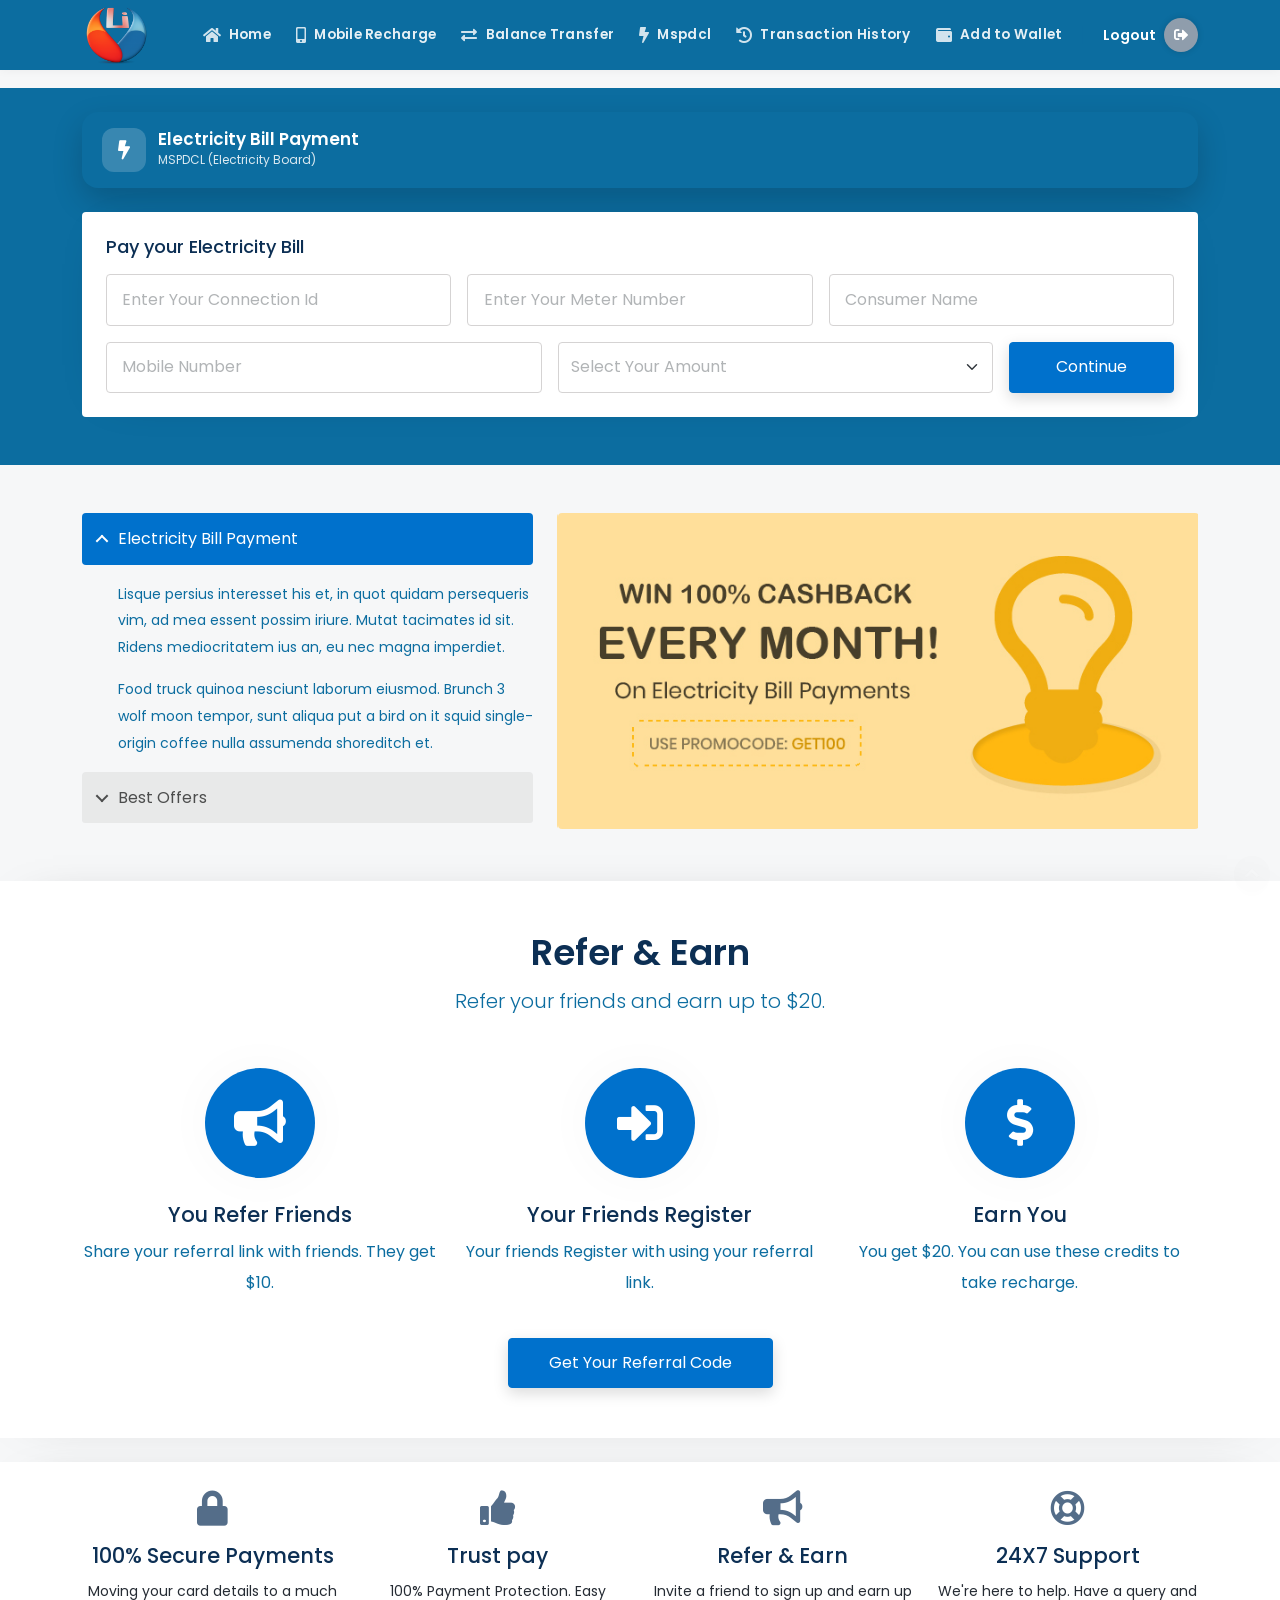
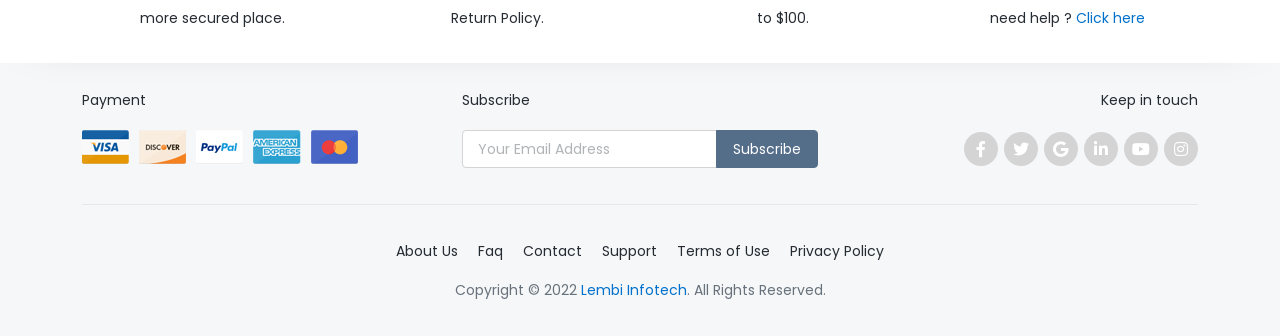
<file: electricity.html>
<!DOCTYPE html>
<html lang="en">

<head>
<meta charset="UTF-8" />
<meta http-equiv="X-UA-Compatible" content="IE=edge">
<meta name="viewport" content="width=device-width, initial-scale=1, minimum-scale=1.0, shrink-to-fit=no">
<link href="images/logo.png" rel="icon" />
<title>Lembi Infotech - Recharge & Bill Payment, Booking HTML5 Template</title>
<meta name="description" content="Lembi Infotech - Recharge & Bill Payment, Booking HTML5 Template">
<meta name="author" content="Lembi Infotech">

<!-- Web Fonts
============================================= -->
<link href="https://fonts.googleapis.com/css2?family=Poppins:ital,wght@0,100;0,200;0,300;0,400;0,500;0,600;0,700;0,800;0,900;1,100;1,200;1,300;1,400;1,500;1,600;1,700;1,800;1,900&amp;display=swap" rel="stylesheet">

<!-- Stylesheet
============================================= -->
<link rel="stylesheet" type="text/css" href="vendor/bootstrap/css/bootstrap.min.css" />
<link rel="stylesheet" type="text/css" href="vendor/font-awesome/css/all.min.css" />
<link rel="stylesheet" type="text/css" href="vendor/owl.carousel/assets/owl.carousel.min.css" />
<link rel="stylesheet" type="text/css" href="css/stylesheet.css" />
<link id="color-switcher" type="text/css" rel="stylesheet" href="#" />
</head>
<body>
<!-- Preloader -->
<div id="preloader">
  <div data-loader="dual-ring"></div>
</div>
<!-- Preloader End --> 

<!-- Document Wrapper   
============================================= -->
<div id="main-wrapper"> 
  
  <!-- Header
  ============================================= -->
  <header id="header" class="header-dark">
    <div class="container">
      <div class="header-row">
        <div class="header-column justify-content-start"> 
          
          <!-- Logo
          ============================================= -->
          <div class="logo me-2 me-lg-3"> <a href="index-login.html" class="d-flex" title="Lembi Infotech - HTML Template"><img class="navbar-logo" src="images/logo.png" alt="Lembi Infotech" width="127" height="29" /></a> </div>
          <!-- Logo end --> 
          
        </div>
        <div class="header-column justify-content-end"> 
          
          <!-- Primary Navigation
          ============================================= -->
          <nav class="primary-menu navbar navbar-expand-lg">
            <div id="header-nav" class="collapse navbar-collapse">
              <ul class="navbar-nav">
                <li class="dropdown active">
                  <a class="nav-link-smart" href="index-login.html">
                    <i class="fas fa-home nav-icon"></i>
                    <span>Home</span>
                  </a>
                </li>
                
                <li class="dropdown active">
                  <a class="nav-link-smart" href="mobile-recharge.html">
                    <i class="fas fa-mobile-alt nav-icon"></i>
                    <span>Mobile Recharge</span>
                  </a>
                </li>
                
                <li class="dropdown active">
                  <a class="nav-link-smart" href="index-login.html">
                    <i class="fas fa-exchange-alt nav-icon"></i>
                    <span>Balance Transfer</span>
                  </a>
                </li>
                
                <li class="dropdown active">
                  <a class="nav-link-smart" href="electricity.html">
                    <i class="fas fa-bolt nav-icon"></i>
                    <span>Mspdcl</span>
                  </a>
                </li>
                
                <li class="dropdown active">
                  <a class="nav-link-smart" href="transactions.html">
                    <i class="fas fa-history nav-icon"></i>
                    <span>Transaction History</span>
                  </a>
                </li>
                
                <li class="dropdown active">
                  <a class="nav-link-smart" href="add-wallet.html">
                    <i class="fas fa-wallet nav-icon"></i>
                    <span>Add to Wallet</span>
                  </a>
                </li>
                       
       
              </ul>
            </div>
          </nav>
          <!-- Primary Navigation end --> 
      
          <!-- Collapse Button
		  =============================== -->
          <button class="navbar-toggler" type="button" data-bs-toggle="collapse" data-bs-target="#header-nav"> <span></span> <span></span> <span></span> </button>
          <div class="vr mx-2 h-25 my-auto"></div>
          <!-- Login Signup
		  =============================== -->
<nav class="login-signup navbar navbar-expand">
  <ul class="navbar-nav">
    <li class="profile">
      <a class="pe-0"
         href="index.html"
         title="Logout">
        <span class="d-none d-sm-inline-block">Logout</span>
        <span class="user-icon ms-sm-2">
          <i class="fas fa-sign-out-alt"></i>
        </span>
      </a>
    </li>
  </ul>
</nav>

        </div>
      </div>
    </div>
  </header>
  <!-- Header end --> 
  
  
  <!-- Content
  ============================================= -->
  <div id="content">
    <div class="bg-secondary pt-4 pb-5">
      <div class="container"> 
        <!-- App Section Header -->
        <div class="app-section-header">
            <div class="app-section-icon">
            <i class="fas fa-bolt"></i>
            </div>
            <div class="app-section-text">
            <h1>Electricity Bill Payment</h1>
            <p>MSPDCL (Electricity Board)</p>
            </div>
        </div>
  
        
        <!-- Electricity Bill
      ============================================= -->
        <div class="bg-white shadow-md rounded p-4">
          <h2 class="text-4 mb-3">Pay your Electricity Bill</h2>
          <form id="electricityBill" method="post">
            <div class="row g-3">
             <div class="col-md-6 col-lg">
                <input class="form-control" id="amount" placeholder="Enter Your Connection Id" required type="text">
             </div>
              <div class="col-md-6 col-lg">
                <input type="text" class="form-control" data-bv-field="number" id="serviceNumber" required placeholder="Enter Your Meter Number">
              </div>
              <div class="col-md-6 col-lg">
                <input class="form-control" id="amount" placeholder="Consumer Name" required type="text">
              </div>
            </div>
            <div class="row g-3 pt-3">

                <div class="col-md-6 col-lg">
                  <input type="text" class="form-control" data-bv-field="number" id="serviceNumber" required placeholder="Mobile Number">
                </div>
    
                <div class="col-md-6 col-lg">
                    <select class="form-select" id="yourAmount" required="">
                      <option value="">Select Your Amount</option>
                      <option>1st Amount</option>
                      <option>2nd Amount</option>
                      <option>3rd Amount</option>
                      <option>4th Amount</option>
                      <option>5th Amount</option>
                      <option>6th Amount</option>
                      <option>7th Amount</option>
                      <option>8th Amount</option>
                      <option>9th Amount</option>
                      <option>10th Amount</option>
                      <option>11th Amount</option>
                      <option>12th Amount</option>
                      <option>13th Amount</option>
                      <option>14th Amount</option>
                    </select>
                  </div>
                <div class="col-md-6 col-lg-3 col-xl-2 d-grid">
                  <a class="btn btn-primary" href="payment-2.html" type="submit">Continue</a>
                </div>
              </div>            
          </form>
        </div>
        <!-- Electricity Bill end --> 
      </div>
    </div>
    <section class="py-5">
      <div class="container">
        <div class="row"> 
          <!-- Accordion
        ============================================= -->
          <div class="col-lg-5 col-xxl-6">
            <div class="accordion" id="accordionDefault">
              <div class="accordion-item">
                <h2 class="accordion-header" id="headingOne">
                  <button class="accordion-button" type="button" data-bs-toggle="collapse" data-bs-target="#collapseOne" aria-expanded="true" aria-controls="collapseOne">Electricity Bill Payment</button>
                </h2>
                <div id="collapseOne" class="accordion-collapse collapse show" aria-labelledby="headingOne" data-bs-parent="#accordionDefault">
                  <div class="accordion-body">
                    <p>Lisque persius interesset his et, in quot quidam persequeris vim, ad mea essent possim iriure. Mutat tacimates id sit. Ridens mediocritatem ius an, eu nec magna imperdiet.</p>
                    <p class="mb-0">Food truck quinoa nesciunt laborum eiusmod. Brunch 3 wolf moon tempor, sunt aliqua put a bird on it squid single-origin coffee nulla assumenda shoreditch et.</p>
                  </div>
                </div>
              </div>
              <div class="accordion-item">
                <h2 class="accordion-header" id="headingTwo">
                  <button class="accordion-button collapsed" type="button" data-bs-toggle="collapse" data-bs-target="#collapseTwo" aria-expanded="false" aria-controls="collapseTwo">Best Offers</button>
                </h2>
                <div id="collapseTwo" class="accordion-collapse collapse" aria-labelledby="headingTwo" data-bs-parent="#accordionDefault">
                  <div class="accordion-body"> Iisque persius interesset his et, in quot quidam persequeris vim, ad mea essent possim iriure. Mutat tacimates id sit. Ridens mediocritatem ius an, eu nec magna imperdiet. </div>
                </div>
              </div>
            </div>
          </div>
          <!-- Accordion end -->
          
          <div class="col-lg-7 col-xxl-6"> 
            <!-- Slideshow
          ============================================= -->
            <div class="owl-carousel owl-theme single-slider" data-animateout="fadeOut" data-animatein="fadeIn" data-autoplay="true" data-loop="true" data-autoheight="true" data-nav="true" data-items="1">
              <div class="item"><a href="#"><img class="img-fluid rounded" src="images/slider/banner-6.jpg" alt="banner 6" /></a></div>
            </div>
            <!-- Slideshow end --> 
          </div>
        </div>
      </div>
    </section>
    
    <!-- Refer & Earn
    ============================================= -->
    <section class="section bg-white shadow-md px-5">
      <div class="container">
        <h2 class="text-9 fw-600 text-center">Refer & Earn</h2>
        <p class="lead text-center mb-5">Refer your friends and earn up to $20.</p>
        <div class="row">
          <div class="col-sm-4">
            <div class="featured-box style-4">
              <div class="featured-box-icon bg-primary text-white rounded-circle"> <i class="fas fa-bullhorn"></i> </div>
              <h3>You Refer Friends</h3>
              <p class="text-3">Share your referral link with friends. They get $10.</p>
            </div>
          </div>
          <div class="col-sm-4">
            <div class="featured-box style-4">
              <div class="featured-box-icon bg-primary text-white rounded-circle"> <i class="fas fa-sign-in-alt"></i> </div>
              <h3>Your Friends Register</h3>
              <p class="text-3">Your friends Register with using your referral link.</p>
            </div>
          </div>
          <div class="col-sm-4">
            <div class="featured-box style-4">
              <div class="featured-box-icon bg-primary text-white rounded-circle"> <i class="fas fa-dollar-sign"></i> </div>
              <h3>Earn You</h3>
              <p class="text-3">You get $20. You can use these credits to take recharge.</p>
            </div>
          </div>
        </div>
      </div>
      <div class="text-center pt-4"> <a href="referral.html" class="btn btn-primary">Get Your Referral Code</a> </div>
    </section>
    <!-- Refer & Earn end --> 
    
  </div>
  <!-- Content end --> 
 <!-- Footer
  ============================================= -->
  <footer id="footer">
    <section class="section bg-white shadow-md pt-4 pb-3">
      <div class="container">
        <div class="row">
          <div class="col-sm-6 col-md-3">
            <div class="featured-box text-center">
              <div class="featured-box-icon"> <i class="fas fa-lock"></i> </div>
              <h4>100% Secure Payments</h4>
              <p>Moving your card details to a much more secured place.</p>
            </div>
          </div>
          <div class="col-sm-6 col-md-3">
            <div class="featured-box text-center">
              <div class="featured-box-icon"> <i class="fas fa-thumbs-up"></i> </div>
              <h4>Trust pay</h4>
              <p>100% Payment Protection. Easy Return Policy.</p>
            </div>
          </div>
          <div class="col-sm-6 col-md-3">
            <div class="featured-box text-center">
              <div class="featured-box-icon"> <i class="fas fa-bullhorn"></i> </div>
              <h4>Refer & Earn</h4>
              <p>Invite a friend to sign up and earn up to $100.</p>
            </div>
          </div>
          <div class="col-sm-6 col-md-3">
            <div class="featured-box text-center">
              <div class="featured-box-icon"> <i class="far fa-life-ring"></i> </div>
              <h4>24X7 Support</h4>
              <p>We're here to help. Have a query and need help ? <a href="#">Click here</a></p>
            </div>
          </div>
        </div>
      </div>
    </section>
    <div class="container mt-4">
      <div class="row g-4">
        <div class="col-md-4">
          <p>Payment</p>
          <ul class="payments-types">
            <li><a href="#" target="_blank"> <img data-bs-toggle="tooltip" src="images/payment/visa.png" alt="visa" title="Visa"></a></li>
            <li><a href="#" target="_blank"> <img data-bs-toggle="tooltip" src="images/payment/discover.png" alt="discover" title="Discover"></a></li>
            <li><a href="#" target="_blank"> <img data-bs-toggle="tooltip" src="images/payment/paypal.png" alt="paypal" title="PayPal"></a></li>
            <li><a href="#" target="_blank"> <img data-bs-toggle="tooltip" src="images/payment/american.png" alt="american express" title="American Express"></a></li>
            <li><a href="#" target="_blank"> <img data-bs-toggle="tooltip" src="images/payment/mastercard.png" alt="discover" title="Discover"></a></li>
          </ul>
        </div>
        <div class="col-md-4">
          <p>Subscribe</p>
          <div class="input-group newsletter">
            <input class="form-control" placeholder="Your Email Address" name="newsletterEmail" id="newsletterEmail" type="text">
            <button class="btn btn-secondary shadow-none px-3" type="submit">Subscribe</button>
          </div>
        </div>
        <div class="col-md-4 d-flex align-items-md-end flex-column">
          <p>Keep in touch</p>
          <ul class="social-icons">
            <li class="social-icons-facebook"><a data-bs-toggle="tooltip" href="http://www.facebook.com/" target="_blank" title="Facebook"><i class="fab fa-facebook-f"></i></a></li>
            <li class="social-icons-twitter"><a data-bs-toggle="tooltip" href="http://www.twitter.com/" target="_blank" title="Twitter"><i class="fab fa-twitter"></i></a></li>
            <li class="social-icons-google"><a data-bs-toggle="tooltip" href="http://www.google.com/" target="_blank" title="Google"><i class="fab fa-google"></i></a></li>
            <li class="social-icons-linkedin"><a data-bs-toggle="tooltip" href="http://www.linkedin.com/" target="_blank" title="Linkedin"><i class="fab fa-linkedin-in"></i></a></li>
            <li class="social-icons-youtube"><a data-bs-toggle="tooltip" href="http://www.youtube.com/" target="_blank" title="Youtube"><i class="fab fa-youtube"></i></a></li>
            <li class="social-icons-instagram"><a data-bs-toggle="tooltip" href="http://www.instagram.com/" target="_blank" title="Instagram"><i class="fab fa-instagram"></i></a></li>
          </ul>
        </div>
      </div>
    </div>
    <div class="container">
      <div class="footer-copyright">
        <ul class="nav justify-content-center">
          <li class="nav-item"> <a class="nav-link active" href="#">About Us</a> </li>
          <li class="nav-item"> <a class="nav-link" href="#">Faq</a> </li>
          <li class="nav-item"> <a class="nav-link" href="#">Contact</a> </li>
          <li class="nav-item"> <a class="nav-link" href="#">Support</a> </li>
          <li class="nav-item"> <a class="nav-link" href="#">Terms of Use</a> </li>
          <li class="nav-item"> <a class="nav-link" href="#">Privacy Policy</a> </li>
        </ul>
        <p class="copyright-text">Copyright © 2022 <a href="#">Lembi Infotech</a>. All Rights Reserved.</p>
      </div>
    </div>
  </footer>
  <!-- Footer end --> 
  
</div>
<!-- Document Wrapper end --> 

<!-- Back to Top
============================================= --> 
<a id="back-to-top" data-bs-toggle="tooltip" title="Back to Top" href="javascript:void(0)"><i class="fa fa-chevron-up"></i></a> 

<!-- Login Modal
=========================== -->
<div id="login-modal" class="modal fade" role="dialog" aria-hidden="true">
  <div class="modal-dialog modal-dialog-centered" role="document">
    <div class="modal-content border-0">
      <div class="modal-body py-4 px-0">
        <button type="button" class="btn-close position-absolute top-0 end-0 mt-1 me-1 mt-sm-2 me-sm-2" data-bs-dismiss="modal" aria-label="Close"></button>
        <!-- Login Form
        ====================== -->
        <div class="row">
          <div class="col-11 col-md-10 mx-auto">
            <ul class="nav nav-tabs nav-justified mb-4" role="tablist">
              <li class="nav-item"> <a class="nav-link text-5 lh-lg active">Login</a> </li>
              <li class="nav-item"> <a class="nav-link text-5 lh-lg" href="#" data-bs-toggle="modal" data-bs-target="#signup-modal" data-bs-dismiss="modal">Sign Up</a> </li>
            </ul>
            <p class="text-4 fw-300 text-muted text-center mb-4">We are glad to see you again!</p>
            <form id="loginForm" method="post">
              <div class="mb-3">
                <input type="email" class="form-control" id="emailAddress" required placeholder="Mobile or Email">
              </div>
              <div class="mb-3">
                <input type="password" class="form-control" id="loginPassword" required placeholder="Password">
              </div>
              <div class="row my-4">
                <div class="col">
                  <div class="form-check text-3">
                    <input id="remember-me" name="remember" class="form-check-input" type="checkbox">
                    <label class="form-check-label text-2" for="remember-me">Remember Me</label>
                  </div>
                </div>
                <div class="col text-2 text-end"><a class="btn-link" href="#" data-bs-toggle="modal" data-bs-target="#forgot-password-modal" data-bs-dismiss="modal">Forgot Password ?</a></div>
              </div>
              <div class="d-grid my-4">
                <button class="btn btn-primary" type="submit">Login</button>
              </div>
            </form>
            <div class="d-flex align-items-center my-3">
              <hr class="flex-grow-1">
              <span class="mx-2 text-2 text-muted">Or Login with Social Profile</span>
              <hr class="flex-grow-1">
            </div>
            <div class="d-flex  flex-column align-items-center mb-3">
              <ul class="social-icons social-icons-colored social-icons-circle">
                <li class="social-icons-facebook"><a href="#" data-bs-toggle="tooltip" title="Log In with Facebook"><i class="fab fa-facebook-f"></i></a></li>
                <li class="social-icons-twitter"><a href="#" data-bs-toggle="tooltip" title="Log In with Twitter"><i class="fab fa-twitter"></i></a></li>
                <li class="social-icons-google"><a href="#" data-bs-toggle="tooltip" title="Log In with Google"><i class="fab fa-google"></i></a></li>
                <li class="social-icons-linkedin"><a href="#" data-bs-toggle="tooltip" title="Log In with Linkedin"><i class="fab fa-linkedin-in"></i></a></li>
              </ul>
            </div>
            <p class="text-2 text-center mb-0">New to Lembi Infotech? <a class="btn-link" href="#" data-bs-toggle="modal" data-bs-target="#signup-modal" data-bs-dismiss="modal">Sign Up</a></p>
          </div>
        </div>
        <!-- Login Form End --> 
      </div>
	  </div>
  </div>
</div>
<!-- Login Modal End --> 

<!-- Sign Up Modal
=========================== -->
<div id="signup-modal" class="modal fade" role="dialog" aria-hidden="true">
  <div class="modal-dialog modal-dialog-centered" role="document">
    <div class="modal-content border-0">
      <div class="modal-body py-4 px-0">
        <button type="button" class="btn-close position-absolute top-0 end-0 mt-1 me-1 mt-sm-2 me-sm-2" data-bs-dismiss="modal" aria-label="Close"></button>
        <!-- Sign Up Form
        ====================== -->
        <div class="row">
          <div class="col-11 col-md-10 mx-auto">
            <ul class="nav nav-tabs nav-justified mb-4" role="tablist">
              <li class="nav-item"> <a class="nav-link text-5 lh-lg" href="#" data-bs-toggle="modal" data-bs-target="#login-modal" data-bs-dismiss="modal">Log In</a> </li>
              <li class="nav-item"> <a class="nav-link text-5 lh-lg active">Sign Up</a> </li>
            </ul>
            <p class="text-4 fw-300 text-muted text-center mb-4">Looks like you're new here!</p>
            <form id="signupForm" method="post">
              <div class="mb-3">
                <input type="text" class="form-control" id="fullName" required placeholder="Your Name">
              </div>
              <div class="mb-3">
                <input type="email" class="form-control" id="emailAddress" required placeholder="Email Id">
              </div>
              <div class="mb-3">
                <input type="password" class="form-control" id="loginPassword" required placeholder="Password">
              </div>
              <div class="form-check text-3 my-4">
                <input id="agree" name="agree" class="form-check-input" type="checkbox">
                <label class="form-check-label text-2" for="agree">I agree to the <a href="#">Terms</a> and <a href="#">Privacy Policy</a>.</label>
              </div>
              <div class="d-grid my-4">
                <button class="btn btn-primary" type="submit">Sign Up</button>
              </div>
            </form>
            <div class="d-flex align-items-center my-3">
              <hr class="flex-grow-1">
              <span class="mx-2 text-2 text-muted">Or Sign Up with Social Profile</span>
              <hr class="flex-grow-1">
            </div>
            <div class="d-flex  flex-column align-items-center mb-3">
              <ul class="social-icons social-icons-colored social-icons-circle">
                <li class="social-icons-facebook"><a href="#" data-bs-toggle="tooltip" title="Sign Up with Facebook"><i class="fab fa-facebook-f"></i></a></li>
                <li class="social-icons-twitter"><a href="#" data-bs-toggle="tooltip" title="Sign Up with Twitter"><i class="fab fa-twitter"></i></a></li>
                <li class="social-icons-google"><a href="#" data-bs-toggle="tooltip" title="Sign Up with Google"><i class="fab fa-google"></i></a></li>
                <li class="social-icons-linkedin"><a href="#" data-bs-toggle="tooltip" title="Sign Up with Linkedin"><i class="fab fa-linkedin-in"></i></a></li>
              </ul>
            </div>
            <p class="text-2 text-center mb-0">Already have an account? <a class="btn-link" href="#" data-bs-toggle="modal" data-bs-target="#login-modal" data-bs-dismiss="modal">Log In</a></p>
          </div>
        </div>
        <!-- Sign Up Form End --> 
      </div>
    </div>
  </div>
</div>
<!-- Sign Up Modal End --> 

<!-- Forgot Password Modal
============================== -->
<div id="forgot-password-modal" class="modal fade" role="dialog" aria-hidden="true">
  <div class="modal-dialog modal-dialog-centered" role="document">
    <div class="modal-content border-0">
      <div class="modal-body py-4 px-0">
        <button type="button" class="btn-close position-absolute top-0 end-0 mt-1 me-1 mt-sm-2 me-sm-2" data-bs-dismiss="modal" aria-label="Close"></button>
        <!-- Forgot Password Form
        =========================== -->
        <div class="row">
          <div class="col-11 col-md-10 mx-auto">
            <h3 class="text-center mt-3 mb-4">Forgot your password?</h3>
            <p class="text-center text-3 text-muted">Enter your Email or Mobile and we’ll help you reset your password.</p>
            <form id="forgotForm" class="form-border" method="post">
              <div class="mb-3">
                <input type="text" class="form-control" id="emailAddress" required placeholder="Enter Email or Mobile Number">
              </div>
              <div class="d-grid my-4">
                <button class="btn btn-primary" type="submit">Continue</button>
              </div>
            </form>
            <p class="text-center mb-0"><a class="btn-link" href="#" data-bs-toggle="modal" data-bs-target="#login-modal" data-bs-dismiss="modal">Return to Log In</a> <span class="text-muted mx-3">|</span> <a class="btn-link" href="#" data-bs-toggle="modal" data-bs-target="#otp-modal" data-bs-dismiss="modal">Request OTP</a></p>
          </div>
        </div>
        <!-- Forgot Password Form End --> 
      </div>
    </div>
  </div>
</div>
<!-- Forgot Password Modal End --> 

<!-- OTP Modal
============================== -->
<div id="otp-modal" class="modal fade" role="dialog" aria-hidden="true">
  <div class="modal-dialog modal-dialog-centered" role="document">
    <div class="modal-content border-0">
      <div class="modal-body py-4 px-0">
        <button type="button" class="btn-close position-absolute top-0 end-0 mt-1 me-1 mt-sm-2 me-sm-2" data-bs-dismiss="modal" aria-label="Close"></button>
        <!-- OTP Form
        =========================== -->
        <div class="row">
          <div class="col-11 col-md-10 mx-auto">
            <h3 class="text-center mt-3 mb-4">Two-Step Verification</h3>
            <p class="text-center"><img class="img-fluid" src="images/otp-icon.png" alt="verification"></p>
            <p class="text-muted text-3 text-center">Please enter the OTP (one time password) to verify your account. A Code has been sent to <span class="text-dark text-4">+1*******179</span></p>
            <form id="otp-screen" class="form-border" method="post">
              <div class="row gx-3">
                <div class="col">
                  <input type="text" class="form-control text-center text-6 px-0 py-2" maxlength="1" required autocomplete="off">
                </div>
                <div class="col">
                  <input type="text" class="form-control text-center text-6 px-0 py-2" maxlength="1" required autocomplete="off">
                </div>
                <div class="col">
                  <input type="text" class="form-control text-center text-6 px-0 py-2" maxlength="1" required autocomplete="off">
                </div>
                <div class="col">
                  <input type="text" class="form-control text-center text-6 px-0 py-2" maxlength="1" required autocomplete="off">
                </div>
              </div>
              <div class="d-grid my-4">
                <button class="btn btn-primary" type="submit">Verify</button>
              </div>
            </form>
            <p class="text-2 text-center">Not received your code? <a class="btn-link" href="#">Resend code</a></p>
            <p class="text-2 text-center mb-0"><a class="btn-link" href="#">Call me</a></p>
          </div>
        </div>
        <!-- OTP Form End --> 
      </div>
    </div>
  </div>
</div>
<!-- OTP Modal End --> 

<!-- Script --> 
<script src="vendor/jquery/jquery.min.js"></script> 
<script src="vendor/bootstrap/js/bootstrap.bundle.min.js"></script> 
<script src="vendor/owl.carousel/owl.carousel.min.js"></script>
<script src="js/switcher.min.js"></script>
<script src="js/theme.js"></script>
</body>

</html>
</file>
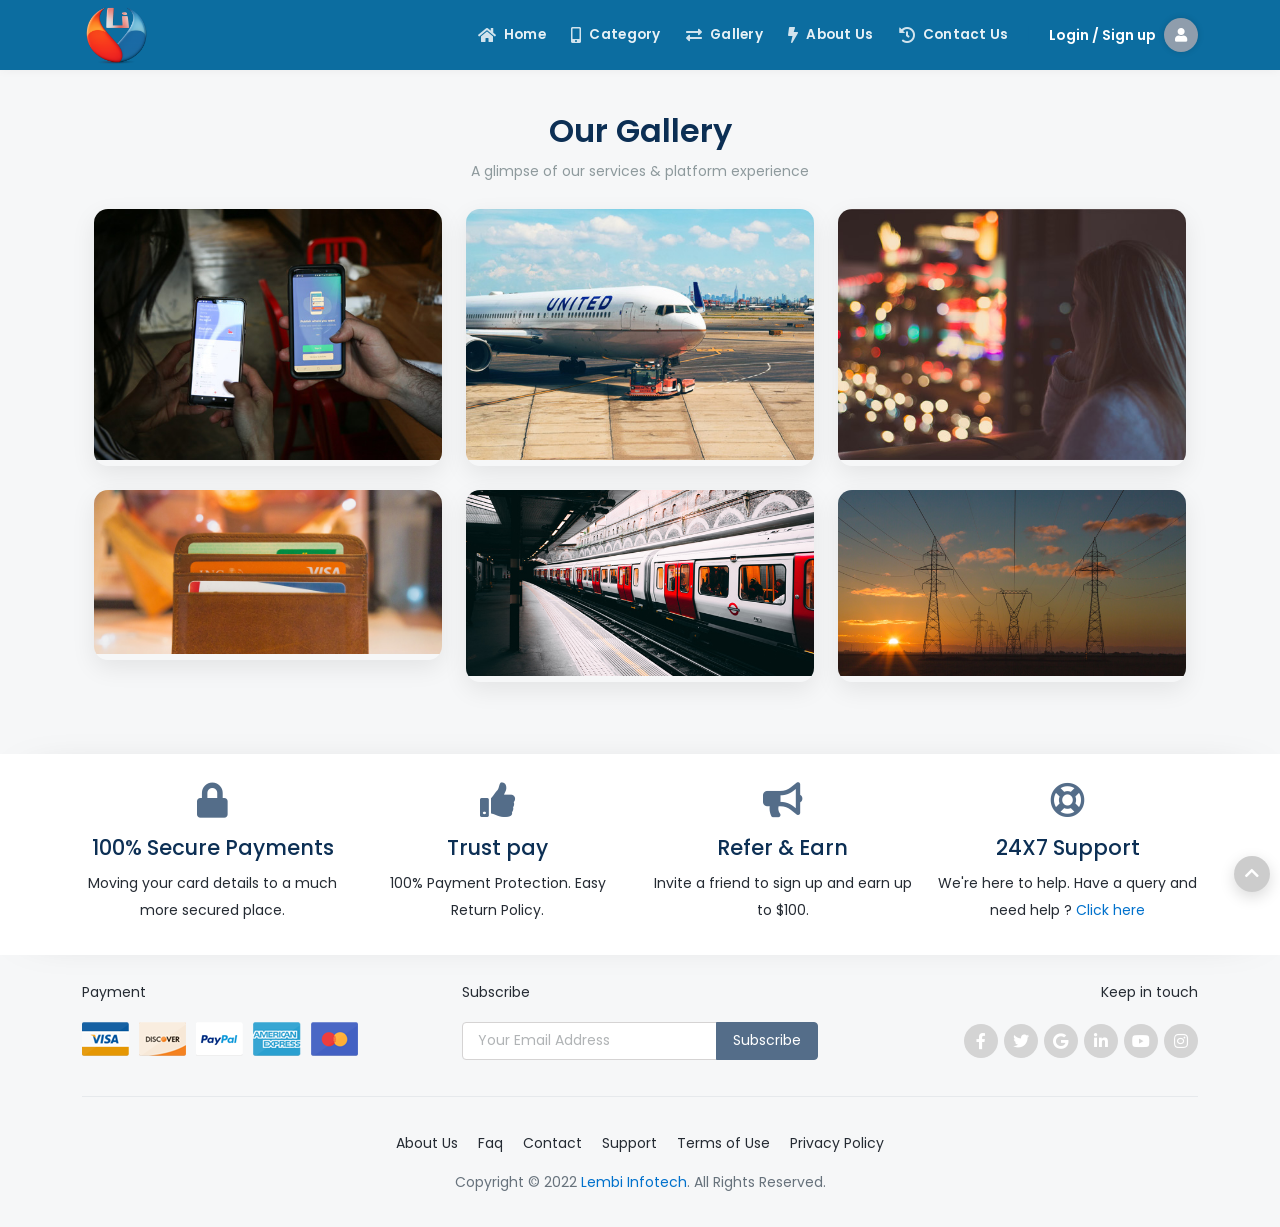
<file: gallery.html>
<!DOCTYPE html>
<html lang="en">

<head>
<meta charset="UTF-8" />
<meta http-equiv="X-UA-Compatible" content="IE=edge">
<meta name="viewport" content="width=device-width, initial-scale=1, minimum-scale=1.0, shrink-to-fit=no">
<link href="images/logo.png" rel="icon" />
<title>Lembi Infotech - Recharge & Bill Payment, Booking HTML5 Template</title>
<meta name="description" content="Lembi Infotech - Recharge & Bill Payment, Booking HTML5 Template">
<meta name="author" content="Lembi Infotech">

<!-- Web Fonts
============================================= -->
<link href="https://fonts.googleapis.com/css2?family=Poppins:ital,wght@0,100;0,200;0,300;0,400;0,500;0,600;0,700;0,800;0,900;1,100;1,200;1,300;1,400;1,500;1,600;1,700;1,800;1,900&amp;display=swap" rel="stylesheet">

<!-- Stylesheet
============================================= -->
<link rel="stylesheet" type="text/css" href="vendor/bootstrap/css/bootstrap.min.css" />
<link rel="stylesheet" type="text/css" href="vendor/font-awesome/css/all.min.css" />
<link rel="stylesheet" type="text/css" href="vendor/owl.carousel/assets/owl.carousel.min.css" />
<link rel="stylesheet" type="text/css" href="css/stylesheet.css" />
<link id="color-switcher" type="text/css" rel="stylesheet" href="#" />
</head>
<body>
<!-- Preloader -->
<div id="preloader">
  <div data-loader="dual-ring"></div>
</div>
<!-- Preloader End --> 

<!-- Document Wrapper   
============================================= -->
<div id="main-wrapper"> 
  
  <!-- Header
  ============================================= -->
  <header id="header" class="header-dark">
    <div class="container">
      <div class="header-row">
        <div class="header-column justify-content-start"> 
          
          <!-- Logo
          ============================================= -->
          <div class="logo me-2 me-lg-3"> <a href="index.html" class="d-flex" title="Lembi Infotech - HTML Template"><img class="navbar-logo" src="images/logo.png" alt="Lembi Infotech" width="127" height="29" /></a> </div>
          <!-- Logo end --> 
          
        </div>
        <div class="header-column justify-content-end"> 
          
          <!-- Primary Navigation
          ============================================= -->
          <nav class="primary-menu navbar navbar-expand-lg">
            <div id="header-nav" class="collapse navbar-collapse">
              <ul class="navbar-nav">
                <li class="dropdown active">
                  <a class="nav-link-smart" href="index.html">
                    <i class="fas fa-home nav-icon"></i>
                    <span>Home</span>
                  </a>
                </li>
                
                <li class="dropdown active">
                  <a class="nav-link-smart" href="#">
                    <i class="fas fa-mobile-alt nav-icon"></i>
                    <span>Category</span>
                  </a>
                </li>
                
                <li class="dropdown active">
                  <a class="nav-link-smart" href="#">
                    <i class="fas fa-exchange-alt nav-icon"></i>
                    <span>Gallery</span>
                  </a>
                </li>
                
                <li class="dropdown active">
                  <a class="nav-link-smart" href="about-us.html">
                    <i class="fas fa-bolt nav-icon"></i>
                    <span>About Us</span>
                  </a>
                </li>
                
                <li class="dropdown active">
                  <a class="nav-link-smart" href="contact-us.html">
                    <i class="fas fa-history nav-icon"></i>
                    <span>Contact Us</span>
                  </a>
                </li>
                
       
              </ul>
            </div>
          </nav>
          <!-- Primary Navigation end --> 




      
          
          <!-- Collapse Button
		  =============================== -->
          <button class="navbar-toggler" type="button" data-bs-toggle="collapse" data-bs-target="#header-nav"> <span></span> <span></span> <span></span> </button>
          <div class="vr mx-2 h-25 my-auto"></div>
          <!-- Login Signup
		  =============================== -->
          <nav class="login-signup navbar navbar-expand">
            <ul class="navbar-nav">
              <li class="profile"><a class="pe-0" data-bs-toggle="modal" data-bs-target="#login-modal" href="#" title="Login / Sign up"><span class="d-none d-sm-inline-block">Login / Sign up</span> <span class="user-icon ms-sm-2"><i class="fas fa-user"></i></span></a></li>
            </ul>
          </nav>
        </div>
      </div>
    </div>
  </header>
  <!-- Header end --> 
  

  
  <!-- Content
  ============================================= -->
  <div id="content">
    <div class="container">
       <section class="section pt-4 pb-5">
          <div class="container">
             <!-- Section Heading -->
             <div class="text-center mb-4">
                <h2 class="fw-600">Our Gallery</h2>
                <p class="text-muted">A glimpse of our services & platform experience</p>
             </div>
             <!-- Gallery Grid -->
             <div class="row g-4 gallery-grid">

                <!-- Item 1 -->
                <div class="col-12 col-md-6 col-lg-4">
                  <div class="gallery-item">
                    <img src="images/gallery/1.jpg" class="img-fluid" alt="Gallery Image">
                    <div class="gallery-overlay">
                      <span>Mobile Recharge</span>
                    </div>
                  </div>
                </div>
              
                <!-- Item 2 -->
                <div class="col-12 col-md-6 col-lg-4">
                  <div class="gallery-item">
                    <img src="images/gallery/2.jpg" class="img-fluid" alt="Gallery Image">
                    <div class="gallery-overlay">
                      <span>Bill Payments</span>
                    </div>
                  </div>
                </div>
              
                <!-- Item 3 -->
                <div class="col-12 col-md-6 col-lg-4">
                  <div class="gallery-item">
                    <img src="images/gallery/3.jpg" class="img-fluid" alt="Gallery Image">
                    <div class="gallery-overlay">
                      <span>Wallet System</span>
                    </div>
                  </div>
                </div>
              
                <!-- Item 4 -->
                <div class="col-12 col-md-6 col-lg-4">
                  <div class="gallery-item">
                    <img src="images/gallery/4.jpg" class="img-fluid" alt="Gallery Image">
                    <div class="gallery-overlay">
                      <span>Secure Payments</span>
                    </div>
                  </div>
                </div>
              
                <!-- Item 5 -->
                <div class="col-12 col-md-6 col-lg-4">
                  <div class="gallery-item">
                    <img src="images/gallery/5.jpg" class="img-fluid" alt="Gallery Image">
                    <div class="gallery-overlay">
                      <span>Recharge History</span>
                    </div>
                  </div>
                </div>
              
                <!-- Item 6 -->
                <div class="col-12 col-md-6 col-lg-4">
                  <div class="gallery-item">
                    <img src="images/gallery/6.jpg" class="img-fluid" alt="Gallery Image">
                    <div class="gallery-overlay">
                      <span>User Dashboard</span>
                    </div>
                  </div>
                </div>
              
              </div>
              
          </div>
       </section>
    </div>
 </div>
 
  <!-- Content end --> 
  
  <!-- Footer
  ============================================= -->
  <footer id="footer">
    <section class="section bg-white shadow-md pt-4 pb-3">
      <div class="container">
        <div class="row">
          <div class="col-sm-6 col-md-3">
            <div class="featured-box text-center">
              <div class="featured-box-icon"> <i class="fas fa-lock"></i> </div>
              <h4>100% Secure Payments</h4>
              <p>Moving your card details to a much more secured place.</p>
            </div>
          </div>
          <div class="col-sm-6 col-md-3">
            <div class="featured-box text-center">
              <div class="featured-box-icon"> <i class="fas fa-thumbs-up"></i> </div>
              <h4>Trust pay</h4>
              <p>100% Payment Protection. Easy Return Policy.</p>
            </div>
          </div>
          <div class="col-sm-6 col-md-3">
            <div class="featured-box text-center">
              <div class="featured-box-icon"> <i class="fas fa-bullhorn"></i> </div>
              <h4>Refer & Earn</h4>
              <p>Invite a friend to sign up and earn up to $100.</p>
            </div>
          </div>
          <div class="col-sm-6 col-md-3">
            <div class="featured-box text-center">
              <div class="featured-box-icon"> <i class="far fa-life-ring"></i> </div>
              <h4>24X7 Support</h4>
              <p>We're here to help. Have a query and need help ? <a href="#">Click here</a></p>
            </div>
          </div>
        </div>
      </div>
    </section>
    <div class="container mt-4">
      <div class="row g-4">
        <div class="col-md-4">
          <p>Payment</p>
          <ul class="payments-types">
            <li><a href="#" target="_blank"> <img data-bs-toggle="tooltip" src="images/payment/visa.png" alt="visa" title="Visa"></a></li>
            <li><a href="#" target="_blank"> <img data-bs-toggle="tooltip" src="images/payment/discover.png" alt="discover" title="Discover"></a></li>
            <li><a href="#" target="_blank"> <img data-bs-toggle="tooltip" src="images/payment/paypal.png" alt="paypal" title="PayPal"></a></li>
            <li><a href="#" target="_blank"> <img data-bs-toggle="tooltip" src="images/payment/american.png" alt="american express" title="American Express"></a></li>
            <li><a href="#" target="_blank"> <img data-bs-toggle="tooltip" src="images/payment/mastercard.png" alt="discover" title="Discover"></a></li>
          </ul>
        </div>
        <div class="col-md-4">
          <p>Subscribe</p>
          <div class="input-group newsletter">
            <input class="form-control" placeholder="Your Email Address" name="newsletterEmail" id="newsletterEmail" type="text">
            <button class="btn btn-secondary shadow-none px-3" type="submit">Subscribe</button>
          </div>
        </div>
        <div class="col-md-4 d-flex align-items-md-end flex-column">
          <p>Keep in touch</p>
          <ul class="social-icons">
            <li class="social-icons-facebook"><a data-bs-toggle="tooltip" href="http://www.facebook.com/" target="_blank" title="Facebook"><i class="fab fa-facebook-f"></i></a></li>
            <li class="social-icons-twitter"><a data-bs-toggle="tooltip" href="http://www.twitter.com/" target="_blank" title="Twitter"><i class="fab fa-twitter"></i></a></li>
            <li class="social-icons-google"><a data-bs-toggle="tooltip" href="http://www.google.com/" target="_blank" title="Google"><i class="fab fa-google"></i></a></li>
            <li class="social-icons-linkedin"><a data-bs-toggle="tooltip" href="http://www.linkedin.com/" target="_blank" title="Linkedin"><i class="fab fa-linkedin-in"></i></a></li>
            <li class="social-icons-youtube"><a data-bs-toggle="tooltip" href="http://www.youtube.com/" target="_blank" title="Youtube"><i class="fab fa-youtube"></i></a></li>
            <li class="social-icons-instagram"><a data-bs-toggle="tooltip" href="http://www.instagram.com/" target="_blank" title="Instagram"><i class="fab fa-instagram"></i></a></li>
          </ul>
        </div>
      </div>
    </div>
    <div class="container">
      <div class="footer-copyright">
        <ul class="nav justify-content-center">
          <li class="nav-item"> <a class="nav-link active" href="#">About Us</a> </li>
          <li class="nav-item"> <a class="nav-link" href="#">Faq</a> </li>
          <li class="nav-item"> <a class="nav-link" href="#">Contact</a> </li>
          <li class="nav-item"> <a class="nav-link" href="#">Support</a> </li>
          <li class="nav-item"> <a class="nav-link" href="#">Terms of Use</a> </li>
          <li class="nav-item"> <a class="nav-link" href="#">Privacy Policy</a> </li>
        </ul>
        <p class="copyright-text">Copyright © 2022 <a href="#">Lembi Infotech</a>. All Rights Reserved.</p>
      </div>
    </div>
  </footer>
  <!-- Footer end --> 
  
</div>
<!-- Document Wrapper end --> 

<!-- Back to Top
============================================= --> 
<a id="back-to-top" data-bs-toggle="tooltip" title="Back to Top" href="javascript:void(0)"><i class="fa fa-chevron-up"></i></a> 

<!-- Login Modal
=========================== -->
<div id="login-modal" class="modal fade" role="dialog" aria-hidden="true">
  <div class="modal-dialog modal-dialog-centered" role="document">
    <div class="modal-content border-0">
      <div class="modal-body py-4 px-0">
        <button type="button" class="btn-close position-absolute top-0 end-0 mt-1 me-1 mt-sm-2 me-sm-2" data-bs-dismiss="modal" aria-label="Close"></button>
        <!-- Login Form
        ====================== -->
        <div class="row">
          <div class="col-11 col-md-10 mx-auto">
            <ul class="nav nav-tabs nav-justified mb-4" role="tablist">
              <li class="nav-item"> <a class="nav-link text-5 lh-lg active">Login</a> </li>
              <li class="nav-item"> <a class="nav-link text-5 lh-lg" href="#" data-bs-toggle="modal" data-bs-target="#signup-modal" data-bs-dismiss="modal">Sign Up</a> </li>
            </ul>
            <p class="text-4 fw-300 text-muted text-center mb-4">We are glad to see you again!</p>
            <form id="loginForm" method="post">
              <div class="mb-3">
                <input type="email" class="form-control" id="emailAddress" required placeholder="Mobile or Email">
              </div>
              <div class="mb-3">
                <input type="password" class="form-control" id="loginPassword" required placeholder="Password">
              </div>
              <div class="row my-4">
                <div class="col">
                  <div class="form-check text-3">
                    <input id="remember-me" name="remember" class="form-check-input" type="checkbox">
                    <label class="form-check-label text-2" for="remember-me">Remember Me</label>
                  </div>
                </div>
                <div class="col text-2 text-end"><a class="btn-link" href="#" data-bs-toggle="modal" data-bs-target="#forgot-password-modal" data-bs-dismiss="modal">Forgot Password ?</a></div>
              </div>
              <div class="d-grid my-4">
                <button class="btn btn-primary" type="submit">Login</button>
              </div>
            </form>
            <div class="d-flex align-items-center my-3">
              <hr class="flex-grow-1">
              <span class="mx-2 text-2 text-muted">Or Login with Social Profile</span>
              <hr class="flex-grow-1">
            </div>
            <div class="d-flex  flex-column align-items-center mb-3">
              <ul class="social-icons social-icons-colored social-icons-circle">
                <li class="social-icons-facebook"><a href="#" data-bs-toggle="tooltip" title="Log In with Facebook"><i class="fab fa-facebook-f"></i></a></li>
                <li class="social-icons-twitter"><a href="#" data-bs-toggle="tooltip" title="Log In with Twitter"><i class="fab fa-twitter"></i></a></li>
                <li class="social-icons-google"><a href="#" data-bs-toggle="tooltip" title="Log In with Google"><i class="fab fa-google"></i></a></li>
                <li class="social-icons-linkedin"><a href="#" data-bs-toggle="tooltip" title="Log In with Linkedin"><i class="fab fa-linkedin-in"></i></a></li>
              </ul>
            </div>
            <p class="text-2 text-center mb-0">New to Lembi Infotech? <a class="btn-link" href="#" data-bs-toggle="modal" data-bs-target="#signup-modal" data-bs-dismiss="modal">Sign Up</a></p>
          </div>
        </div>
        <!-- Login Form End --> 
      </div>
	  </div>
  </div>
</div>
<!-- Login Modal End --> 

<!-- Sign Up Modal
=========================== -->
<div id="signup-modal" class="modal fade" role="dialog" aria-hidden="true">
  <div class="modal-dialog modal-dialog-centered" role="document">
    <div class="modal-content border-0">
      <div class="modal-body py-4 px-0">
        <button type="button" class="btn-close position-absolute top-0 end-0 mt-1 me-1 mt-sm-2 me-sm-2" data-bs-dismiss="modal" aria-label="Close"></button>
        <!-- Sign Up Form
        ====================== -->
        <div class="row">
          <div class="col-11 col-md-10 mx-auto">
            <ul class="nav nav-tabs nav-justified mb-4" role="tablist">
              <li class="nav-item"> <a class="nav-link text-5 lh-lg" href="#" data-bs-toggle="modal" data-bs-target="#login-modal" data-bs-dismiss="modal">Log In</a> </li>
              <li class="nav-item"> <a class="nav-link text-5 lh-lg active">Sign Up</a> </li>
            </ul>
            <p class="text-4 fw-300 text-muted text-center mb-4">Looks like you're new here!</p>
            <form id="signupForm" method="post">
              <div class="mb-3">
                <input type="text" class="form-control" id="fullName" required placeholder="Your Name">
              </div>
              <div class="mb-3">
                <input type="email" class="form-control" id="emailAddress" required placeholder="Email Id">
              </div>
              <div class="mb-3">
                <input type="password" class="form-control" id="loginPassword" required placeholder="Password">
              </div>
              <div class="form-check text-3 my-4">
                <input id="agree" name="agree" class="form-check-input" type="checkbox">
                <label class="form-check-label text-2" for="agree">I agree to the <a href="#">Terms</a> and <a href="#">Privacy Policy</a>.</label>
              </div>
              <div class="d-grid my-4">
                <button class="btn btn-primary" type="submit">Sign Up</button>
              </div>
            </form>
            <div class="d-flex align-items-center my-3">
              <hr class="flex-grow-1">
              <span class="mx-2 text-2 text-muted">Or Sign Up with Social Profile</span>
              <hr class="flex-grow-1">
            </div>
            <div class="d-flex  flex-column align-items-center mb-3">
              <ul class="social-icons social-icons-colored social-icons-circle">
                <li class="social-icons-facebook"><a href="#" data-bs-toggle="tooltip" title="Sign Up with Facebook"><i class="fab fa-facebook-f"></i></a></li>
                <li class="social-icons-twitter"><a href="#" data-bs-toggle="tooltip" title="Sign Up with Twitter"><i class="fab fa-twitter"></i></a></li>
                <li class="social-icons-google"><a href="#" data-bs-toggle="tooltip" title="Sign Up with Google"><i class="fab fa-google"></i></a></li>
                <li class="social-icons-linkedin"><a href="#" data-bs-toggle="tooltip" title="Sign Up with Linkedin"><i class="fab fa-linkedin-in"></i></a></li>
              </ul>
            </div>
            <p class="text-2 text-center mb-0">Already have an account? <a class="btn-link" href="#" data-bs-toggle="modal" data-bs-target="#login-modal" data-bs-dismiss="modal">Log In</a></p>
          </div>
        </div>
        <!-- Sign Up Form End --> 
      </div>
    </div>
  </div>
</div>
<!-- Sign Up Modal End --> 

<!-- Forgot Password Modal
============================== -->
<div id="forgot-password-modal" class="modal fade" role="dialog" aria-hidden="true">
  <div class="modal-dialog modal-dialog-centered" role="document">
    <div class="modal-content border-0">
      <div class="modal-body py-4 px-0">
        <button type="button" class="btn-close position-absolute top-0 end-0 mt-1 me-1 mt-sm-2 me-sm-2" data-bs-dismiss="modal" aria-label="Close"></button>
        <!-- Forgot Password Form
        =========================== -->
        <div class="row">
          <div class="col-11 col-md-10 mx-auto">
            <h3 class="text-center mt-3 mb-4">Forgot your password?</h3>
            <p class="text-center text-3 text-muted">Enter your Email or Mobile and we’ll help you reset your password.</p>
            <form id="forgotForm" class="form-border" method="post">
              <div class="mb-3">
                <input type="text" class="form-control" id="emailAddress" required placeholder="Enter Email or Mobile Number">
              </div>
              <div class="d-grid my-4">
                <button class="btn btn-primary" type="submit">Continue</button>
              </div>
            </form>
            <p class="text-center mb-0"><a class="btn-link" href="#" data-bs-toggle="modal" data-bs-target="#login-modal" data-bs-dismiss="modal">Return to Log In</a> <span class="text-muted mx-3">|</span> <a class="btn-link" href="#" data-bs-toggle="modal" data-bs-target="#otp-modal" data-bs-dismiss="modal">Request OTP</a></p>
          </div>
        </div>
        <!-- Forgot Password Form End --> 
      </div>
    </div>
  </div>
</div>
<!-- Forgot Password Modal End --> 

<!-- OTP Modal
============================== -->
<div id="otp-modal" class="modal fade" role="dialog" aria-hidden="true">
  <div class="modal-dialog modal-dialog-centered" role="document">
    <div class="modal-content border-0">
      <div class="modal-body py-4 px-0">
        <button type="button" class="btn-close position-absolute top-0 end-0 mt-1 me-1 mt-sm-2 me-sm-2" data-bs-dismiss="modal" aria-label="Close"></button>
        <!-- OTP Form
        =========================== -->
        <div class="row">
          <div class="col-11 col-md-10 mx-auto">
            <h3 class="text-center mt-3 mb-4">Two-Step Verification</h3>
            <p class="text-center"><img class="img-fluid" src="images/otp-icon.png" alt="verification"></p>
            <p class="text-muted text-3 text-center">Please enter the OTP (one time password) to verify your account. A Code has been sent to <span class="text-dark text-4">+1*******179</span></p>
            <form id="otp-screen" class="form-border" method="post">
              <div class="row gx-3">
                <div class="col">
                  <input type="text" class="form-control text-center text-6 px-0 py-2" maxlength="1" required autocomplete="off">
                </div>
                <div class="col">
                  <input type="text" class="form-control text-center text-6 px-0 py-2" maxlength="1" required autocomplete="off">
                </div>
                <div class="col">
                  <input type="text" class="form-control text-center text-6 px-0 py-2" maxlength="1" required autocomplete="off">
                </div>
                <div class="col">
                  <input type="text" class="form-control text-center text-6 px-0 py-2" maxlength="1" required autocomplete="off">
                </div>
              </div>
              <div class="d-grid my-4">
                <button class="btn btn-primary" type="submit">Verify</button>
              </div>
            </form>
            <p class="text-2 text-center">Not received your code? <a class="btn-link" href="#">Resend code</a></p>
            <p class="text-2 text-center mb-0"><a class="btn-link" href="#">Call me</a></p>
          </div>
        </div>
        <!-- OTP Form End --> 
      </div>
    </div>
  </div>
</div>
<!-- OTP Modal End --> 


<!-- Script --> 
<script>
  // Login redirect
  document.getElementById('loginForm')?.addEventListener('submit', function (e) {
    e.preventDefault();
    window.location.href = 'index-login.html';
  });

  // Signup redirect
  document.getElementById('signupForm')?.addEventListener('submit', function (e) {
    e.preventDefault();
    window.location.href = 'index-login.html';
  });
</script>

<!-- Script --> 
<script src="vendor/jquery/jquery.min.js"></script> 
<script src="vendor/bootstrap/js/bootstrap.bundle.min.js"></script> 
<script src="vendor/owl.carousel/owl.carousel.min.js"></script>
<script src="js/switcher.min.js"></script>
<script src="js/theme.js"></script>
</body>

</html>
</file>
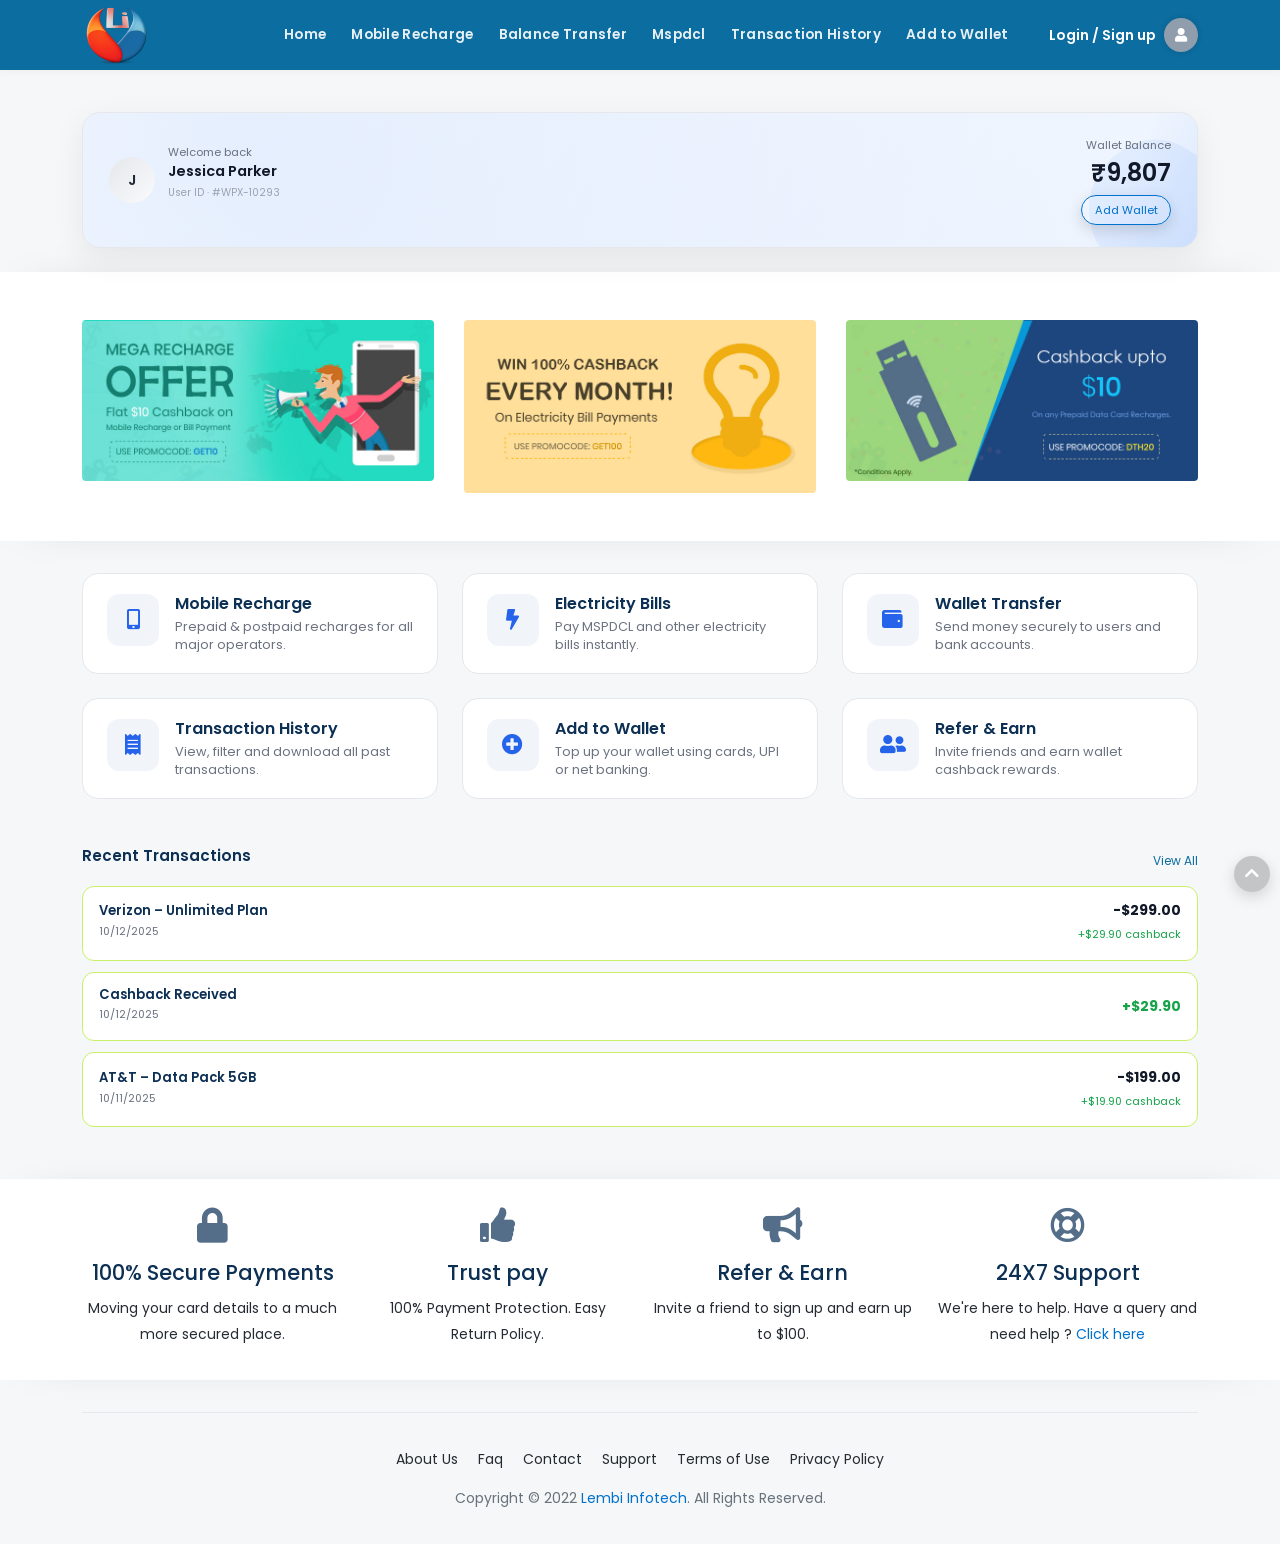
<file: index-2.html>
<!DOCTYPE html>
<html lang="en">

<head>
<meta charset="UTF-8" />
<meta http-equiv="X-UA-Compatible" content="IE=edge">
<meta name="viewport" content="width=device-width, initial-scale=1, minimum-scale=1.0, shrink-to-fit=no">
<link href="images/logo.png" rel="icon" />
<title>Lembi Infotech - Recharge & Bill Payment, Booking HTML5 Template</title>
<meta name="description" content="Lembi Infotech - Recharge & Bill Payment, Booking HTML5 Template">
<meta name="author" content="Lembi Infotech">

<!-- Web Fonts
============================================= -->
<link href="https://fonts.googleapis.com/css2?family=Poppins:ital,wght@0,100;0,200;0,300;0,400;0,500;0,600;0,700;0,800;0,900;1,100;1,200;1,300;1,400;1,500;1,600;1,700;1,800;1,900&amp;display=swap" rel="stylesheet">

<!-- Stylesheet
============================================= -->
<link rel="stylesheet" type="text/css" href="vendor/bootstrap/css/bootstrap.min.css" />
<link rel="stylesheet" type="text/css" href="vendor/font-awesome/css/all.min.css" />
<link rel="stylesheet" type="text/css" href="vendor/owl.carousel/assets/owl.carousel.min.css" />
<link rel="stylesheet" type="text/css" href="css/stylesheet.css" />
<link id="color-switcher" type="text/css" rel="stylesheet" href="#" />
</head>
<body>
<!-- Preloader -->
<div id="preloader">
  <div data-loader="dual-ring"></div>
</div>
<!-- Preloader End --> 

<!-- Document Wrapper   
============================================= -->
<div id="main-wrapper"> 
  
  <!-- Header
  ============================================= -->
  <header id="header" class="header-dark">
    <div class="container">
      <div class="header-row">
        <div class="header-column justify-content-start"> 
          
          <!-- Logo
          ============================================= -->
          <div class="logo me-2 me-lg-3"> <a href="index.html" class="d-flex" title="Lembi Infotech - HTML Template"><img class="navbar-logo" src="images/logo.png" alt="Lembi Infotech" width="127" height="29" /></a> </div>
          <!-- Logo end --> 
          
        </div>
        <div class="header-column justify-content-end"> 
          
          <!-- Primary Navigation
          ============================================= -->
          <nav class="primary-menu navbar navbar-expand-lg">
            <div id="header-nav" class="collapse navbar-collapse">
              <ul class="navbar-nav">
                <!-- <li class="dropdown active"> <a class="" href="index-2.html">Home</a>
                  
                </li>
                <li class="dropdown active"> <a class="" href="index-2.html">Mobile Recharge</a>
                  
                </li>
                <li class="dropdown active"> <a class="" href="index-2.html">Balance Transfer</a>
                  
                </li>
                <li class="dropdown active"> <a class="" href="index-2.html">Mspdcl</a>
                  
                </li>
                <li class="dropdown active"> <a class="" href="index-2.html">Transaction History</a>
                  
                </li>
                <li class="dropdown active"> <a class="" href="index-2.html">Add to Wallet</a>
                  
                </li> -->
                <li class="dropdown active">
                  <a class="nav-link-smart" href="index-2.html">Home</a>
                </li>
                <li class="dropdown active">
                  <a class="nav-link-smart" href="index-2.html">Mobile Recharge</a>
                </li>
                <li class="dropdown active">
                  <a class="nav-link-smart" href="index-2.html">Balance Transfer</a>
                </li>
                <li class="dropdown active">
                  <a class="nav-link-smart" href="index-2.html">Mspdcl</a>
                </li>
                <li class="dropdown active">
                  <a class="nav-link-smart" href="index-2.html">Transaction History</a>
                </li>
                <li class="dropdown active">
                  <a class="nav-link-smart" href="index-2.html">Add to Wallet</a>
                </li>
                
       
              </ul>
            </div>
          </nav>
          <!-- Primary Navigation end --> 




      
          
          <!-- Collapse Button
		  =============================== -->
          <button class="navbar-toggler" type="button" data-bs-toggle="collapse" data-bs-target="#header-nav"> <span></span> <span></span> <span></span> </button>
          <div class="vr mx-2 h-25 my-auto"></div>
          <!-- Login Signup
		  =============================== -->
          <nav class="login-signup navbar navbar-expand">
            <ul class="navbar-nav">
              <li class="profile"><a class="pe-0" data-bs-toggle="modal" data-bs-target="#login-modal" href="#" title="Login / Sign up"><span class="d-none d-sm-inline-block">Login / Sign up</span> <span class="user-icon ms-sm-2"><i class="fas fa-user"></i></span></a></li>
            </ul>
          </nav>
        </div>
      </div>
    </div>
  </header>
  <!-- Header end --> 
  
  <!-- Content
  ============================================= -->
  <div id="content">


    <section class="wallet-header">
      <div class="container">
        <div class="wallet-card-pro">
    
          <!-- Background layers -->
          <span class="wallet-bg"></span>
          <span class="wallet-lines"></span>
    
          <!-- Decorative SVG -->
          <svg class="wallet-shape" viewBox="0 0 200 200" aria-hidden="true">
            <path
              d="M40,-60C55,-50,70,-40,76,-25C82,-10,78,10,68,28C58,46,42,62,22,70C2,78,-22,78,-40,68C-58,58,-70,38,-74,18C-78,-2,-74,-22,-64,-38C-54,-54,-38,-66,-20,-72C-2,-78,18,-76,40,-60Z"
              transform="translate(100 100)"
            />
          </svg>
    
          <!-- Left: User -->
          <div class="wallet-info">
            <div class="wallet-avatar">J</div>
            <div>
              <p class="wallet-greet">Welcome back</p>
              <h5 class="wallet-name">Jessica Parker</h5>
              <p class="wallet-id">User ID · #WPX-10293</p>
            </div>
          </div>
    
          <!-- Right: Balance -->
          <div class="wallet-balance">
            <p class="balance-label">Wallet Balance</p>
            <h2 class="balance-amount">₹9,807</h2>
            <a href="wallet-add.html" class="btn btn-outline-primary btn-sm">
              Add Wallet
            </a>
          </div>
    
        </div>
      </div>
    </section>
    
            

        <!-- Banner
    ============================================= -->
    <div class="bg-white shadow-md py-5">
      <div class="container">
        <div class="owl-carousel owl-theme" data-autoplay="true" data-loop="true" data-nav="true" data-margin="30" data-items-xs="1" data-items-sm="2" data-items-md="2" data-items-lg="3">
          <div class="item"><a href="#"><img class="img-fluid rounded" src="images/slider/banner-1.jpg" alt="banner" /></a></div>
          <div class="item"><a href="#"><img class="img-fluid rounded" src="images/slider/banner-6.jpg" alt="banner" /></a></div>
          <div class="item"><a href="#"><img class="img-fluid rounded" src="images/slider/banner-2.jpg" alt="banner" /></a></div>
        </div>
      </div>
    </div>
    <!-- Banner end --> 
    <section class="services-section">
      <div class="container">
        <div class="row g-4">
    
          <!-- Card -->
          <div class="col-6 col-md-6 col-lg-4">
            <a href="mobile-recharge.html" class="service-card-pro">
              <span class="service-more">⋯</span>
              <div class="service-icon">
                <i class="fas fa-mobile-alt"></i>
              </div>
              <div class="service-content">
                <h5>Mobile Recharge</h5>
                <p>Prepaid & postpaid recharges for all major operators.</p>
              </div>
            </a>
          </div>
    
          <div class="col-6 col-md-6 col-lg-4">
            <a href="electricity.html" class="service-card-pro">
              <span class="service-more">⋯</span>
              <div class="service-icon">
                <i class="fas fa-bolt"></i>
              </div>
              <div class="service-content">
                <h5>Electricity Bills</h5>
                <p>Pay MSPDCL and other electricity bills instantly.</p>
              </div>
            </a>
          </div>
    
          <div class="col-6 col-md-6 col-lg-4">
            <a href="wallet-transfer.html" class="service-card-pro">
              <span class="service-more">⋯</span>
              <div class="service-icon">
                <i class="fas fa-wallet"></i>
              </div>
              <div class="service-content">
                <h5>Wallet Transfer</h5>
                <p>Send money securely to users and bank accounts.</p>
              </div>
            </a>
          </div>
    
          <div class="col-6 col-md-6 col-lg-4">
            <a href="transactions.html" class="service-card-pro">
              <span class="service-more">⋯</span>
              <div class="service-icon">
                <i class="fas fa-receipt"></i>
              </div>
              <div class="service-content">
                <h5>Transaction History</h5>
                <p>View, filter and download all past transactions.</p>
              </div>
            </a>
          </div>
    
          <div class="col-6 col-md-6 col-lg-4">
            <a href="add-wallet.html" class="service-card-pro">
              <span class="service-more">⋯</span>
              <div class="service-icon">
                <i class="fas fa-plus-circle"></i>
              </div>
              <div class="service-content">
                <h5>Add to Wallet</h5>
                <p>Top up your wallet using cards, UPI or net banking.</p>
              </div>
            </a>
          </div>
    
          <div class="col-6 col-md-6 col-lg-4">
            <a href="referral.html" class="service-card-pro">
              <span class="service-more">⋯</span>
              <div class="service-icon">
                <i class="fas fa-user-friends"></i>
              </div>
              <div class="service-content">
                <h5>Refer & Earn</h5>
                <p>Invite friends and earn wallet cashback rewards.</p>
              </div>
            </a>
          </div>
    
        </div>
      </div>
    </section>
    

<!-- Recent Transactions -->
<section class="transactions-section">
  <div class="container">
    <div class="section-head">
      <h5>Recent Transactions</h5>
      <a href="transactions.html">View All</a>
    </div>

    <div class="transaction-card debit">
      <div class="tx-left">
        <h6>Verizon – Unlimited Plan</h6>
        <span class="tx-date">10/12/2025</span>
      </div>
      <div class="tx-right">
        <span class="amount negative">-$299.00</span>
        <span class="cashback positive">+$29.90 cashback</span>
      </div>
    </div>

    <div class="transaction-card credit">
      <div class="tx-left">
        <h6>Cashback Received</h6>
        <span class="tx-date">10/12/2025</span>
      </div>
      <div class="tx-right">
        <span class="amount positive">+$29.90</span>
      </div>
    </div>

    <div class="transaction-card debit">
      <div class="tx-left">
        <h6>AT&amp;T – Data Pack 5GB</h6>
        <span class="tx-date">10/11/2025</span>
      </div>
      <div class="tx-right">
        <span class="amount negative">-$199.00</span>
        <span class="cashback positive">+$19.90 cashback</span>
      </div>
    </div>

  </div>
</section>



    
    
  </div>
  <!-- Content end --> 
  
  <!-- Footer
  ============================================= -->
  <footer id="footer">
    <section class="section bg-white shadow-md pt-4 pb-3">
      <div class="container">
        <div class="row">
          <div class="col-sm-6 col-md-3">
            <div class="featured-box text-center">
              <div class="featured-box-icon"> <i class="fas fa-lock"></i> </div>
              <h4>100% Secure Payments</h4>
              <p>Moving your card details to a much more secured place.</p>
            </div>
          </div>
          <div class="col-sm-6 col-md-3">
            <div class="featured-box text-center">
              <div class="featured-box-icon"> <i class="fas fa-thumbs-up"></i> </div>
              <h4>Trust pay</h4>
              <p>100% Payment Protection. Easy Return Policy.</p>
            </div>
          </div>
          <div class="col-sm-6 col-md-3">
            <div class="featured-box text-center">
              <div class="featured-box-icon"> <i class="fas fa-bullhorn"></i> </div>
              <h4>Refer & Earn</h4>
              <p>Invite a friend to sign up and earn up to $100.</p>
            </div>
          </div>
          <div class="col-sm-6 col-md-3">
            <div class="featured-box text-center">
              <div class="featured-box-icon"> <i class="far fa-life-ring"></i> </div>
              <h4>24X7 Support</h4>
              <p>We're here to help. Have a query and need help ? <a href="#">Click here</a></p>
            </div>
          </div>
        </div>
      </div>
    </section>

    <div class="container">
      <div class="footer-copyright">
        <ul class="nav justify-content-center">
          <li class="nav-item"> <a class="nav-link active" href="#">About Us</a> </li>
          <li class="nav-item"> <a class="nav-link" href="#">Faq</a> </li>
          <li class="nav-item"> <a class="nav-link" href="#">Contact</a> </li>
          <li class="nav-item"> <a class="nav-link" href="#">Support</a> </li>
          <li class="nav-item"> <a class="nav-link" href="#">Terms of Use</a> </li>
          <li class="nav-item"> <a class="nav-link" href="#">Privacy Policy</a> </li>
        </ul>
        <p class="copyright-text">Copyright © 2022 <a href="#">Lembi Infotech</a>. All Rights Reserved.</p>
      </div>
    </div>
  </footer>
  <!-- Footer end --> 
  
</div>
<!-- Document Wrapper end --> 

<!-- Back to Top
============================================= --> 
<a id="back-to-top" data-bs-toggle="tooltip" title="Back to Top" href="javascript:void(0)"><i class="fa fa-chevron-up"></i></a> 



<!-- Login Modal
=========================== -->
<div id="login-modal" class="modal fade" role="dialog" aria-hidden="true">
  <div class="modal-dialog modal-dialog-centered" role="document">
    <div class="modal-content border-0">
      <div class="modal-body py-4 px-0">
        <button type="button" class="btn-close position-absolute top-0 end-0 mt-1 me-1 mt-sm-2 me-sm-2" data-bs-dismiss="modal" aria-label="Close"></button>
        <!-- Login Form
        ====================== -->
        <div class="row">
          <div class="col-11 col-md-10 mx-auto">
            <ul class="nav nav-tabs nav-justified mb-4" role="tablist">
              <li class="nav-item"> <a class="nav-link text-5 lh-lg active">Login</a> </li>
              <li class="nav-item"> <a class="nav-link text-5 lh-lg" href="#" data-bs-toggle="modal" data-bs-target="#signup-modal" data-bs-dismiss="modal">Sign Up</a> </li>
            </ul>
            <p class="text-4 fw-300 text-muted text-center mb-4">We are glad to see you again!</p>
            <form id="loginForm" method="post">
              <div class="mb-3">
                <input type="email" class="form-control" id="emailAddress" required placeholder="Mobile or Email">
              </div>
              <div class="mb-3">
                <input type="password" class="form-control" id="loginPassword" required placeholder="Password">
              </div>
              <div class="row my-4">
                <div class="col">
                  <div class="form-check text-3">
                    <input id="remember-me" name="remember" class="form-check-input" type="checkbox">
                    <label class="form-check-label text-2" for="remember-me">Remember Me</label>
                  </div>
                </div>
                <div class="col text-2 text-end"><a class="btn-link" href="#" data-bs-toggle="modal" data-bs-target="#forgot-password-modal" data-bs-dismiss="modal">Forgot Password ?</a></div>
              </div>
              <div class="d-grid my-4">
                <button class="btn btn-primary" type="submit">Login</button>
              </div>
			  </form>
            <div class="d-flex align-items-center my-3">
              <hr class="flex-grow-1">
              <span class="mx-2 text-2 text-muted">Or Login with Social Profile</span>
              <hr class="flex-grow-1">
            </div>
            <div class="d-flex  flex-column align-items-center mb-3">
              <ul class="social-icons social-icons-colored social-icons-circle">
                <li class="social-icons-facebook"><a href="#" data-bs-toggle="tooltip" title="Log In with Facebook"><i class="fab fa-facebook-f"></i></a></li>
                <li class="social-icons-twitter"><a href="#" data-bs-toggle="tooltip" title="Log In with Twitter"><i class="fab fa-twitter"></i></a></li>
                <li class="social-icons-google"><a href="#" data-bs-toggle="tooltip" title="Log In with Google"><i class="fab fa-google"></i></a></li>
                <li class="social-icons-linkedin"><a href="#" data-bs-toggle="tooltip" title="Log In with Linkedin"><i class="fab fa-linkedin-in"></i></a></li>
              </ul>
            </div>
            <p class="text-2 text-center mb-0">New to Lembi Infotech? <a class="btn-link" href="#" data-bs-toggle="modal" data-bs-target="#signup-modal" data-bs-dismiss="modal">Sign Up</a></p>
          </div>
        </div>
        <!-- Login Form End --> 
      </div>
    </div>
  </div>
</div>
<!-- Login Modal End --> 

<!-- Sign Up Modal
=========================== -->
<div id="signup-modal" class="modal fade" role="dialog" aria-hidden="true">
  <div class="modal-dialog modal-dialog-centered" role="document">
    <div class="modal-content border-0">
      <div class="modal-body py-4 px-0">
        <button type="button" class="btn-close position-absolute top-0 end-0 mt-1 me-1 mt-sm-2 me-sm-2" data-bs-dismiss="modal" aria-label="Close"></button>
        <!-- Sign Up Form
        ====================== -->
        <div class="row">
          <div class="col-11 col-md-10 mx-auto">
            <ul class="nav nav-tabs nav-justified mb-4" role="tablist">
              <li class="nav-item"> <a class="nav-link text-5 lh-lg" href="#" data-bs-toggle="modal" data-bs-target="#login-modal" data-bs-dismiss="modal">Log In</a> </li>
              <li class="nav-item"> <a class="nav-link text-5 lh-lg active">Sign Up</a> </li>
            </ul>
            <p class="text-4 fw-300 text-muted text-center mb-4">Looks like you're new here!</p>
            <form id="signupForm" method="post">
              <div class="mb-3">
                <input type="text" class="form-control" id="fullName" required placeholder="Your Name">
              </div>
              <div class="mb-3">
                <input type="email" class="form-control" id="emailAddress" required placeholder="Email Id">
              </div>
              <div class="mb-3">
                <input type="password" class="form-control" id="loginPassword" required placeholder="Password">
              </div>
              <div class="form-check text-3 my-4">
                <input id="agree" name="agree" class="form-check-input" type="checkbox">
                <label class="form-check-label text-2" for="agree">I agree to the <a href="#">Terms</a> and <a href="#">Privacy Policy</a>.</label>
              </div>
              <div class="d-grid my-4">
                <button class="btn btn-primary" type="submit">Sign Up</button>
              </div>
            </form>
            <div class="d-flex align-items-center my-3">
              <hr class="flex-grow-1">
              <span class="mx-2 text-2 text-muted">Or Sign Up with Social Profile</span>
              <hr class="flex-grow-1">
            </div>
            <div class="d-flex  flex-column align-items-center mb-3">
              <ul class="social-icons social-icons-colored social-icons-circle">
                <li class="social-icons-facebook"><a href="#" data-bs-toggle="tooltip" title="Sign Up with Facebook"><i class="fab fa-facebook-f"></i></a></li>
                <li class="social-icons-twitter"><a href="#" data-bs-toggle="tooltip" title="Sign Up with Twitter"><i class="fab fa-twitter"></i></a></li>
                <li class="social-icons-google"><a href="#" data-bs-toggle="tooltip" title="Sign Up with Google"><i class="fab fa-google"></i></a></li>
                <li class="social-icons-linkedin"><a href="#" data-bs-toggle="tooltip" title="Sign Up with Linkedin"><i class="fab fa-linkedin-in"></i></a></li>
              </ul>
            </div>
            <p class="text-2 text-center mb-0">Already have an account? <a class="btn-link" href="#" data-bs-toggle="modal" data-bs-target="#login-modal" data-bs-dismiss="modal">Log In</a></p>
          </div>
        </div>
        <!-- Sign Up Form End --> 
      </div>
    </div>
  </div>
</div>
<!-- Sign Up Modal End --> 

<!-- Forgot Password Modal
============================== -->
<div id="forgot-password-modal" class="modal fade" role="dialog" aria-hidden="true">
  <div class="modal-dialog modal-dialog-centered" role="document">
    <div class="modal-content border-0">
      <div class="modal-body py-4 px-0">
        <button type="button" class="btn-close position-absolute top-0 end-0 mt-1 me-1 mt-sm-2 me-sm-2" data-bs-dismiss="modal" aria-label="Close"></button>
        <!-- Forgot Password Form
        =========================== -->
        <div class="row">
          <div class="col-11 col-md-10 mx-auto">
            <h3 class="text-center mt-3 mb-4">Forgot your password?</h3>
            <p class="text-center text-3 text-muted">Enter your Email or Mobile and we’ll help you reset your password.</p>
            <form id="forgotForm" class="form-border" method="post">
              <div class="mb-3">
                <input type="text" class="form-control" id="emailAddress" required placeholder="Enter Email or Mobile Number">
              </div>
              <div class="d-grid my-4">
                <button class="btn btn-primary" type="submit">Continue</button>
              </div>
            </form>
            <p class="text-center mb-0"><a class="btn-link" href="#" data-bs-toggle="modal" data-bs-target="#login-modal" data-bs-dismiss="modal">Return to Log In</a> <span class="text-muted mx-3">|</span> <a class="btn-link" href="#" data-bs-toggle="modal" data-bs-target="#otp-modal" data-bs-dismiss="modal">Request OTP</a></p>
          </div>
        </div>
        <!-- Forgot Password Form End --> 
      </div>
    </div>
  </div>
</div>
<!-- Forgot Password Modal End --> 

<!-- OTP Modal
============================== -->
<div id="otp-modal" class="modal fade" role="dialog" aria-hidden="true">
  <div class="modal-dialog modal-dialog-centered" role="document">
    <div class="modal-content border-0">
      <div class="modal-body py-4 px-0">
        <button type="button" class="btn-close position-absolute top-0 end-0 mt-1 me-1 mt-sm-2 me-sm-2" data-bs-dismiss="modal" aria-label="Close"></button>
        <!-- OTP Form
        =========================== -->
        <div class="row">
          <div class="col-11 col-md-10 mx-auto">
            <h3 class="text-center mt-3 mb-4">Two-Step Verification</h3>
            <p class="text-center"><img class="img-fluid" src="images/otp-icon.png" alt="verification"></p>
            <p class="text-muted text-3 text-center">Please enter the OTP (one time password) to verify your account. A Code has been sent to <span class="text-dark text-4">+1*******179</span></p>
            <form id="otp-screen" class="form-border" method="post">
              <div class="row gx-3">
                <div class="col">
                  <input type="text" class="form-control text-center text-6 px-0 py-2" maxlength="1" required autocomplete="off">
                </div>
                <div class="col">
                  <input type="text" class="form-control text-center text-6 px-0 py-2" maxlength="1" required autocomplete="off">
                </div>
                <div class="col">
                  <input type="text" class="form-control text-center text-6 px-0 py-2" maxlength="1" required autocomplete="off">
                </div>
                <div class="col">
                  <input type="text" class="form-control text-center text-6 px-0 py-2" maxlength="1" required autocomplete="off">
                </div>
              </div>
              <div class="d-grid my-4">
                <button class="btn btn-primary" type="submit">Verify</button>
              </div>
            </form>
            <p class="text-2 text-center">Not received your code? <a class="btn-link" href="#">Resend code</a></p>
            <p class="text-2 text-center mb-0"><a class="btn-link" href="#">Call me</a></p>
          </div>
        </div>
        <!-- OTP Form End --> 
      </div>
    </div>
  </div>
</div>
<!-- OTP Modal End --> 


<!-- Script --> 
<script src="vendor/jquery/jquery.min.js"></script> 
<script src="vendor/bootstrap/js/bootstrap.bundle.min.js"></script> 
<script src="vendor/owl.carousel/owl.carousel.min.js"></script> 
<script src="js/switcher.min.js"></script>
<script src="js/theme.js"></script>
</body>

</html>
</file>
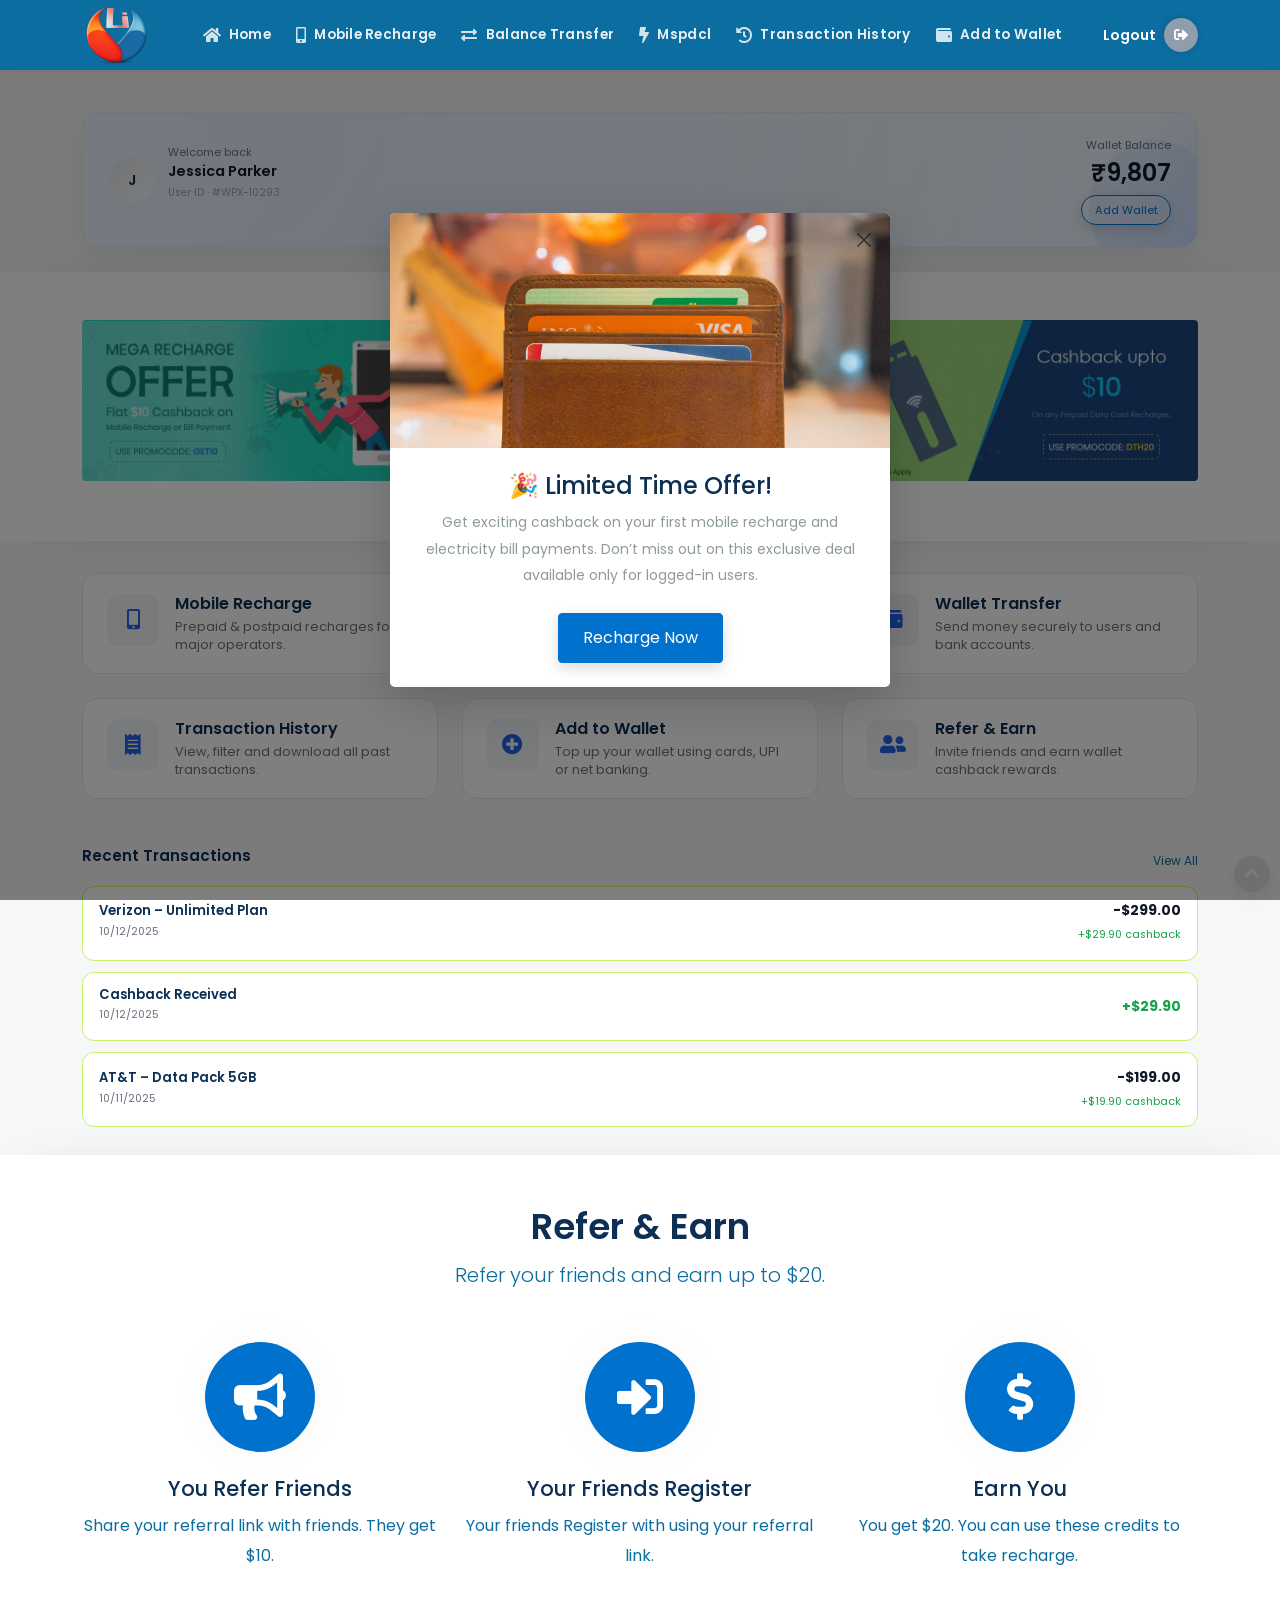
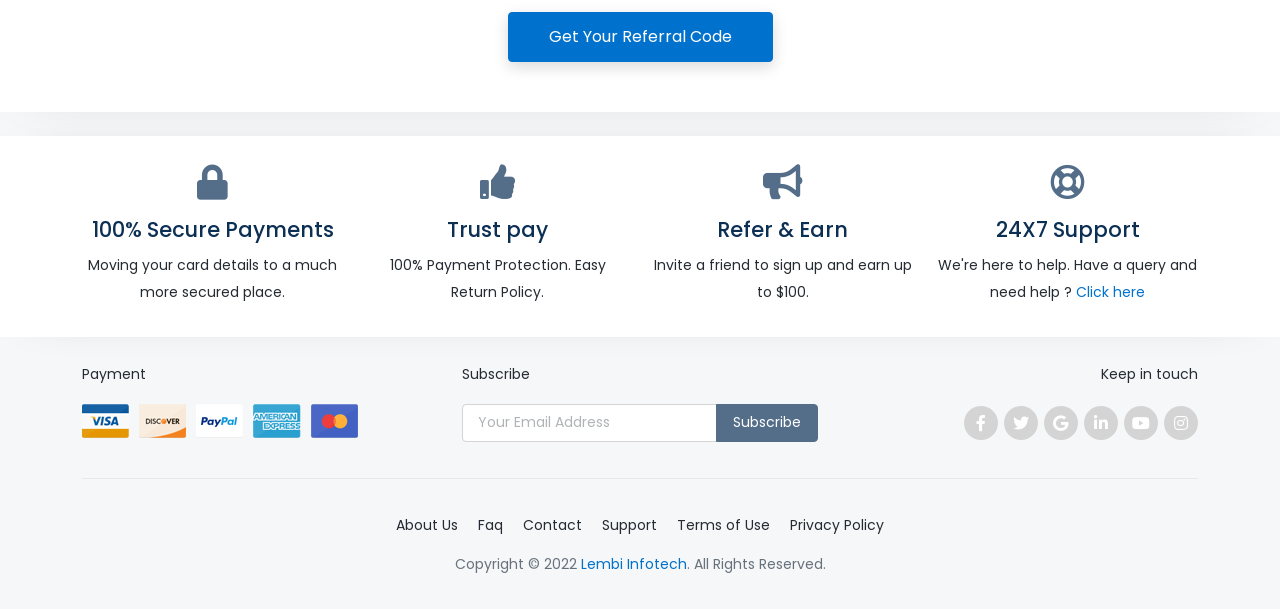
<file: index-login.html>
<!DOCTYPE html>
<html lang="en">

<head>
<meta charset="UTF-8" />
<meta http-equiv="X-UA-Compatible" content="IE=edge">
<meta name="viewport" content="width=device-width, initial-scale=1, minimum-scale=1.0, shrink-to-fit=no">
<link href="images/logo.png" rel="icon" />
<title>Lembi Infotech - Recharge & Bill Payment, Booking HTML5 Template</title>
<meta name="description" content="Lembi Infotech - Recharge & Bill Payment, Booking HTML5 Template">
<meta name="author" content="Lembi Infotech">

<!-- Web Fonts
============================================= -->
<link href="https://fonts.googleapis.com/css2?family=Poppins:ital,wght@0,100;0,200;0,300;0,400;0,500;0,600;0,700;0,800;0,900;1,100;1,200;1,300;1,400;1,500;1,600;1,700;1,800;1,900&amp;display=swap" rel="stylesheet">

<!-- Stylesheet
============================================= -->
<link rel="stylesheet" type="text/css" href="vendor/bootstrap/css/bootstrap.min.css" />
<link rel="stylesheet" type="text/css" href="vendor/font-awesome/css/all.min.css" />
<link rel="stylesheet" type="text/css" href="vendor/owl.carousel/assets/owl.carousel.min.css" />
<link rel="stylesheet" type="text/css" href="css/stylesheet.css" />
<link id="color-switcher" type="text/css" rel="stylesheet" href="#" />
</head>
<body>
<!-- Preloader -->
<div id="preloader">
  <div data-loader="dual-ring"></div>
</div>
<!-- Preloader End --> 

<!-- Document Wrapper   
============================================= -->
<div id="main-wrapper"> 
  
  <!-- Header
  ============================================= -->
  <header id="header" class="header-dark">
    <div class="container">
      <div class="header-row">
        <div class="header-column justify-content-start"> 
          
          <!-- Logo
          ============================================= -->
          <div class="logo me-2 me-lg-3"> <a href="index-login.html" class="d-flex" title="Lembi Infotech - HTML Template"><img class="navbar-logo" src="images/logo.png" alt="Lembi Infotech" width="127" height="29" /></a> </div>
          <!-- Logo end --> 
          
        </div>
        <div class="header-column justify-content-end"> 
          
          <!-- Primary Navigation
          ============================================= -->
          <nav class="primary-menu navbar navbar-expand-lg">
            <div id="header-nav" class="collapse navbar-collapse">
              <ul class="navbar-nav">
                <li class="dropdown active">
                  <a class="nav-link-smart" href="index-login.html">
                    <i class="fas fa-home nav-icon"></i>
                    <span>Home</span>
                  </a>
                </li>
                
                <li class="dropdown active">
                  <a class="nav-link-smart" href="mobile-recharge.html">
                    <i class="fas fa-mobile-alt nav-icon"></i>
                    <span>Mobile Recharge</span>
                  </a>
                </li>
                
                <li class="dropdown active">
                  <a class="nav-link-smart" href="index-login.html">
                    <i class="fas fa-exchange-alt nav-icon"></i>
                    <span>Balance Transfer</span>
                  </a>
                </li>
                
                <li class="dropdown active">
                  <a class="nav-link-smart" href="electricity.html">
                    <i class="fas fa-bolt nav-icon"></i>
                    <span>Mspdcl</span>
                  </a>
                </li>
                
                <li class="dropdown active">
                  <a class="nav-link-smart" href="transactions.html">
                    <i class="fas fa-history nav-icon"></i>
                    <span>Transaction History</span>
                  </a>
                </li>
                
                <li class="dropdown active">
                  <a class="nav-link-smart" href="add-wallet.html">
                    <i class="fas fa-wallet nav-icon"></i>
                    <span>Add to Wallet</span>
                  </a>
                </li>
                       
       
              </ul>
            </div>
          </nav>
          <!-- Primary Navigation end --> 




      
          
          <!-- Collapse Button
		  =============================== -->
          <button class="navbar-toggler" type="button" data-bs-toggle="collapse" data-bs-target="#header-nav"> <span></span> <span></span> <span></span> </button>
          <div class="vr mx-2 h-25 my-auto"></div>
          <!-- Login Signup
		  =============================== -->
      <nav class="login-signup navbar navbar-expand">
        <ul class="navbar-nav">
          <li class="profile">
            <a class="pe-0"
              href="index.html"
              title="Logout">
              <span class="d-none d-sm-inline-block">Logout</span>
              <span class="user-icon ms-sm-2">
                <i class="fas fa-sign-out-alt"></i>
              </span>
            </a>
          </li>
        </ul>
      </nav>

        </div>
      </div>
    </div>
  </header>
  <!-- Header end --> 
  
  <!-- Content
  ============================================= -->
  <div id="content">


    <section class="wallet-header">
      <div class="container">
        <div class="wallet-card-pro">
    
          <!-- Background layers -->
          <span class="wallet-bg"></span>
          <span class="wallet-lines"></span>
    
          <!-- Decorative SVG -->
          <svg class="wallet-shape" viewBox="0 0 200 200" aria-hidden="true">
            <path
              d="M40,-60C55,-50,70,-40,76,-25C82,-10,78,10,68,28C58,46,42,62,22,70C2,78,-22,78,-40,68C-58,58,-70,38,-74,18C-78,-2,-74,-22,-64,-38C-54,-54,-38,-66,-20,-72C-2,-78,18,-76,40,-60Z"
              transform="translate(100 100)"
            />
          </svg>
    
          <!-- Left: User -->
          <div class="wallet-info">
            <div class="wallet-avatar">J</div>
            <div>
              <p class="wallet-greet">Welcome back</p>
              <h5 class="wallet-name">Jessica Parker</h5>
              <p class="wallet-id">User ID · #WPX-10293</p>
            </div>
          </div>
    
          <!-- Right: Balance -->
          <div class="wallet-balance">
            <p class="balance-label">Wallet Balance</p>
            <h2 class="balance-amount">₹9,807</h2>
            <a href="wallet-add.html" class="btn btn-outline-primary btn-sm">
              Add Wallet
            </a>
          </div>
    
        </div>
      </div>
    </section>
    
            

        <!-- Banner
    ============================================= -->
    <div class="bg-white shadow-md py-5">
      <div class="container">
        <div class="owl-carousel owl-theme" data-autoplay="true" data-loop="true" data-nav="true" data-margin="30" data-items-xs="1" data-items-sm="2" data-items-md="2" data-items-lg="3">
          <div class="item"><a href="#"><img class="img-fluid rounded" src="images/slider/banner-1.jpg" alt="banner" /></a></div>
          <div class="item"><a href="#"><img class="img-fluid rounded" src="images/slider/banner-6.jpg" alt="banner" /></a></div>
          <div class="item"><a href="#"><img class="img-fluid rounded" src="images/slider/banner-2.jpg" alt="banner" /></a></div>
        </div>
      </div>
    </div>
    <!-- Banner end --> 
   <!-- Services Section -->
<section class="services-section">
  <div class="container">
    <div class="row g-4 g-md-4 g-lg-4">

      <!-- Mobile Recharge -->
      <div class="col-4 col-md-6 col-lg-4">
        <a href="mobile-recharge.html" class="service-card-pro">
          <span class="service-more">⋯</span>
          <div class="service-icon">
            <i class="fas fa-mobile-alt"></i>
          </div>
          <div class="service-content">
            <h5>Mobile Recharge</h5>
            <p>Prepaid & postpaid recharges for all major operators.</p>
          </div>
        </a>
      </div>

      <!-- Electricity Bills -->
      <div class="col-4 col-md-6 col-lg-4">
        <a href="electricity.html" class="service-card-pro">
          <span class="service-more">⋯</span>
          <div class="service-icon">
            <i class="fas fa-bolt"></i>
          </div>
          <div class="service-content">
            <h5>Electricity Bills</h5>
            <p>Pay MSPDCL and other electricity bills instantly.</p>
          </div>
        </a>
      </div>

      <!-- Wallet Transfer -->
      <div class="col-4 col-md-6 col-lg-4">
        <a href="#" class="service-card-pro">
          <span class="service-more">⋯</span>
          <div class="service-icon">
            <i class="fas fa-wallet"></i>
          </div>
          <div class="service-content">
            <h5>Wallet Transfer</h5>
            <p>Send money securely to users and bank accounts.</p>
          </div>
        </a>
      </div>

      <!-- Transaction History -->
      <div class="col-4 col-md-6 col-lg-4">
        <a href="transactions.html" class="service-card-pro">
          <span class="service-more">⋯</span>
          <div class="service-icon">
            <i class="fas fa-receipt"></i>
          </div>
          <div class="service-content">
            <h5>Transaction History</h5>
            <p>View, filter and download all past transactions.</p>
          </div>
        </a>
      </div>

      <!-- Add Wallet -->
      <div class="col-4 col-md-6 col-lg-4">
        <a href="add-wallet.html" class="service-card-pro">
          <span class="service-more">⋯</span>
          <div class="service-icon">
            <i class="fas fa-plus-circle"></i>
          </div>
          <div class="service-content">
            <h5>Add to Wallet</h5>
            <p>Top up your wallet using cards, UPI or net banking.</p>
          </div>
        </a>
      </div>

      <!-- Refer & Earn -->
      <div class="col-4 col-md-6 col-lg-4">
        <a href="referral.html" class="service-card-pro">
          <span class="service-more">⋯</span>
          <div class="service-icon">
            <i class="fas fa-user-friends"></i>
          </div>
          <div class="service-content">
            <h5>Refer & Earn</h5>
            <p>Invite friends and earn wallet cashback rewards.</p>
          </div>
        </a>
      </div>

    </div>
  </div>
</section>

    

<!-- Recent Transactions -->
<section class="transactions-section">
  <div class="container">
    <div class="section-head">
      <h5>Recent Transactions</h5>
      <a href="transactions.html">View All</a>
    </div>

    <div class="transaction-card debit">
      <div class="tx-left">
        <h6>Verizon – Unlimited Plan</h6>
        <span class="tx-date">10/12/2025</span>
      </div>
      <div class="tx-right">
        <span class="amount negative">-$299.00</span>
        <span class="cashback positive">+$29.90 cashback</span>
      </div>
    </div>

    <div class="transaction-card credit">
      <div class="tx-left">
        <h6>Cashback Received</h6>
        <span class="tx-date">10/12/2025</span>
      </div>
      <div class="tx-right">
        <span class="amount positive">+$29.90</span>
      </div>
    </div>

    <div class="transaction-card debit">
      <div class="tx-left">
        <h6>AT&amp;T – Data Pack 5GB</h6>
        <span class="tx-date">10/11/2025</span>
      </div>
      <div class="tx-right">
        <span class="amount negative">-$199.00</span>
        <span class="cashback positive">+$19.90 cashback</span>
      </div>
    </div>

  </div>
</section>


    <!-- Refer & Earn
    ============================================= -->
    <section class="section bg-white shadow-md px-5">
      <div class="container">
        <h2 class="text-9 fw-600 text-center">Refer & Earn</h2>
        <p class="lead text-center mb-5">Refer your friends and earn up to $20.</p>
        <div class="row">
          <div class="col-sm-4">
            <div class="featured-box style-4">
              <div class="featured-box-icon bg-primary text-white rounded-circle"> <i class="fas fa-bullhorn"></i> </div>
              <h3>You Refer Friends</h3>
              <p class="text-3">Share your referral link with friends. They get $10.</p>
            </div>
          </div>
          <div class="col-sm-4">
            <div class="featured-box style-4">
              <div class="featured-box-icon bg-primary text-white rounded-circle"> <i class="fas fa-sign-in-alt"></i> </div>
              <h3>Your Friends Register</h3>
              <p class="text-3">Your friends Register with using your referral link.</p>
            </div>
          </div>
          <div class="col-sm-4">
            <div class="featured-box style-4">
              <div class="featured-box-icon bg-primary text-white rounded-circle"> <i class="fas fa-dollar-sign"></i> </div>
              <h3>Earn You</h3>
              <p class="text-3">You get $20. You can use these credits to take recharge.</p>
            </div>
          </div>
        </div>
      </div>
      <div class="text-center pt-4"> <a href="referral.html" class="btn btn-primary">Get Your Referral Code</a> </div>
    </section>
    <!-- Refer & Earn end --> 
    
    
    
  </div>
  <!-- Content end --> 
  
  <!-- Footer
  ============================================= -->
  <footer id="footer">
    <section class="section bg-white shadow-md pt-4 pb-3">
      <div class="container">
        <div class="row">
          <div class="col-sm-6 col-md-3">
            <div class="featured-box text-center">
              <div class="featured-box-icon"> <i class="fas fa-lock"></i> </div>
              <h4>100% Secure Payments</h4>
              <p>Moving your card details to a much more secured place.</p>
            </div>
          </div>
          <div class="col-sm-6 col-md-3">
            <div class="featured-box text-center">
              <div class="featured-box-icon"> <i class="fas fa-thumbs-up"></i> </div>
              <h4>Trust pay</h4>
              <p>100% Payment Protection. Easy Return Policy.</p>
            </div>
          </div>
          <div class="col-sm-6 col-md-3">
            <div class="featured-box text-center">
              <div class="featured-box-icon"> <i class="fas fa-bullhorn"></i> </div>
              <h4>Refer & Earn</h4>
              <p>Invite a friend to sign up and earn up to $100.</p>
            </div>
          </div>
          <div class="col-sm-6 col-md-3">
            <div class="featured-box text-center">
              <div class="featured-box-icon"> <i class="far fa-life-ring"></i> </div>
              <h4>24X7 Support</h4>
              <p>We're here to help. Have a query and need help ? <a href="#">Click here</a></p>
            </div>
          </div>
        </div>
      </div>
    </section>

    <div class="container mt-4">
      <div class="row g-4">
        <div class="col-md-4">
          <p>Payment</p>
          <ul class="payments-types">
            <li><a href="#" target="_blank"> <img data-bs-toggle="tooltip" src="images/payment/visa.png" alt="visa" title="Visa"></a></li>
            <li><a href="#" target="_blank"> <img data-bs-toggle="tooltip" src="images/payment/discover.png" alt="discover" title="Discover"></a></li>
            <li><a href="#" target="_blank"> <img data-bs-toggle="tooltip" src="images/payment/paypal.png" alt="paypal" title="PayPal"></a></li>
            <li><a href="#" target="_blank"> <img data-bs-toggle="tooltip" src="images/payment/american.png" alt="american express" title="American Express"></a></li>
            <li><a href="#" target="_blank"> <img data-bs-toggle="tooltip" src="images/payment/mastercard.png" alt="discover" title="Discover"></a></li>
          </ul>
        </div>
        <div class="col-md-4">
          <p>Subscribe</p>
          <div class="input-group newsletter">
            <input class="form-control" placeholder="Your Email Address" name="newsletterEmail" id="newsletterEmail" type="text">
            <button class="btn btn-secondary shadow-none px-3" type="submit">Subscribe</button>
          </div>
        </div>
        <div class="col-md-4 d-flex align-items-md-end flex-column">
          <p>Keep in touch</p>
          <ul class="social-icons">
            <li class="social-icons-facebook"><a data-bs-toggle="tooltip" href="http://www.facebook.com/" target="_blank" title="Facebook"><i class="fab fa-facebook-f"></i></a></li>
            <li class="social-icons-twitter"><a data-bs-toggle="tooltip" href="http://www.twitter.com/" target="_blank" title="Twitter"><i class="fab fa-twitter"></i></a></li>
            <li class="social-icons-google"><a data-bs-toggle="tooltip" href="http://www.google.com/" target="_blank" title="Google"><i class="fab fa-google"></i></a></li>
            <li class="social-icons-linkedin"><a data-bs-toggle="tooltip" href="http://www.linkedin.com/" target="_blank" title="Linkedin"><i class="fab fa-linkedin-in"></i></a></li>
            <li class="social-icons-youtube"><a data-bs-toggle="tooltip" href="http://www.youtube.com/" target="_blank" title="Youtube"><i class="fab fa-youtube"></i></a></li>
            <li class="social-icons-instagram"><a data-bs-toggle="tooltip" href="http://www.instagram.com/" target="_blank" title="Instagram"><i class="fab fa-instagram"></i></a></li>
          </ul>
        </div>
      </div>
    </div>

    <div class="container">
      <div class="footer-copyright">
        <ul class="nav justify-content-center">
          <li class="nav-item"> <a class="nav-link active" href="#">About Us</a> </li>
          <li class="nav-item"> <a class="nav-link" href="#">Faq</a> </li>
          <li class="nav-item"> <a class="nav-link" href="#">Contact</a> </li>
          <li class="nav-item"> <a class="nav-link" href="#">Support</a> </li>
          <li class="nav-item"> <a class="nav-link" href="#">Terms of Use</a> </li>
          <li class="nav-item"> <a class="nav-link" href="#">Privacy Policy</a> </li>
        </ul>
        <p class="copyright-text">Copyright © 2022 <a href="#">Lembi Infotech</a>. All Rights Reserved.</p>
      </div>
    </div>
  </footer>
  <!-- Footer end --> 
  
</div>
<!-- Document Wrapper end --> 

<!-- Back to Top
============================================= --> 
<a id="back-to-top" data-bs-toggle="tooltip" title="Back to Top" href="javascript:void(0)"><i class="fa fa-chevron-up"></i></a> 



<!-- Login Modal
=========================== -->
<div id="login-modal" class="modal fade" role="dialog" aria-hidden="true">
  <div class="modal-dialog modal-dialog-centered" role="document">
    <div class="modal-content border-0">
      <div class="modal-body py-4 px-0">
        <button type="button" class="btn-close position-absolute top-0 end-0 mt-1 me-1 mt-sm-2 me-sm-2" data-bs-dismiss="modal" aria-label="Close"></button>
        <!-- Login Form
        ====================== -->
        <div class="row">
          <div class="col-11 col-md-10 mx-auto">
            <ul class="nav nav-tabs nav-justified mb-4" role="tablist">
              <li class="nav-item"> <a class="nav-link text-5 lh-lg active">Login</a> </li>
              <li class="nav-item"> <a class="nav-link text-5 lh-lg" href="#" data-bs-toggle="modal" data-bs-target="#signup-modal" data-bs-dismiss="modal">Sign Up</a> </li>
            </ul>
            <p class="text-4 fw-300 text-muted text-center mb-4">We are glad to see you again!</p>
            <form id="loginForm" method="post">
              <div class="mb-3">
                <input type="email" class="form-control" id="emailAddress" required placeholder="Mobile or Email">
              </div>
              <div class="mb-3">
                <input type="password" class="form-control" id="loginPassword" required placeholder="Password">
              </div>
              <div class="row my-4">
                <div class="col">
                  <div class="form-check text-3">
                    <input id="remember-me" name="remember" class="form-check-input" type="checkbox">
                    <label class="form-check-label text-2" for="remember-me">Remember Me</label>
                  </div>
                </div>
                <div class="col text-2 text-end"><a class="btn-link" href="#" data-bs-toggle="modal" data-bs-target="#forgot-password-modal" data-bs-dismiss="modal">Forgot Password ?</a></div>
              </div>
              <div class="d-grid my-4">
                <button class="btn btn-primary" type="submit">Login</button>
              </div>
			  </form>
            <div class="d-flex align-items-center my-3">
              <hr class="flex-grow-1">
              <span class="mx-2 text-2 text-muted">Or Login with Social Profile</span>
              <hr class="flex-grow-1">
            </div>
            <div class="d-flex  flex-column align-items-center mb-3">
              <ul class="social-icons social-icons-colored social-icons-circle">
                <li class="social-icons-facebook"><a href="#" data-bs-toggle="tooltip" title="Log In with Facebook"><i class="fab fa-facebook-f"></i></a></li>
                <li class="social-icons-twitter"><a href="#" data-bs-toggle="tooltip" title="Log In with Twitter"><i class="fab fa-twitter"></i></a></li>
                <li class="social-icons-google"><a href="#" data-bs-toggle="tooltip" title="Log In with Google"><i class="fab fa-google"></i></a></li>
                <li class="social-icons-linkedin"><a href="#" data-bs-toggle="tooltip" title="Log In with Linkedin"><i class="fab fa-linkedin-in"></i></a></li>
              </ul>
            </div>
            <p class="text-2 text-center mb-0">New to Lembi Infotech? <a class="btn-link" href="#" data-bs-toggle="modal" data-bs-target="#signup-modal" data-bs-dismiss="modal">Sign Up</a></p>
          </div>
        </div>
        <!-- Login Form End --> 
      </div>
    </div>
  </div>
</div>
<!-- Login Modal End --> 

<!-- Sign Up Modal
=========================== -->
<div id="signup-modal" class="modal fade" role="dialog" aria-hidden="true">
  <div class="modal-dialog modal-dialog-centered" role="document">
    <div class="modal-content border-0">
      <div class="modal-body py-4 px-0">
        <button type="button" class="btn-close position-absolute top-0 end-0 mt-1 me-1 mt-sm-2 me-sm-2" data-bs-dismiss="modal" aria-label="Close"></button>
        <!-- Sign Up Form
        ====================== -->
        <div class="row">
          <div class="col-11 col-md-10 mx-auto">
            <ul class="nav nav-tabs nav-justified mb-4" role="tablist">
              <li class="nav-item"> <a class="nav-link text-5 lh-lg" href="#" data-bs-toggle="modal" data-bs-target="#login-modal" data-bs-dismiss="modal">Log In</a> </li>
              <li class="nav-item"> <a class="nav-link text-5 lh-lg active">Sign Up</a> </li>
            </ul>
            <p class="text-4 fw-300 text-muted text-center mb-4">Looks like you're new here!</p>
            <form id="signupForm" method="post">
              <div class="mb-3">
                <input type="text" class="form-control" id="fullName" required placeholder="Your Name">
              </div>
              <div class="mb-3">
                <input type="email" class="form-control" id="emailAddress" required placeholder="Email Id">
              </div>
              <div class="mb-3">
                <input type="password" class="form-control" id="loginPassword" required placeholder="Password">
              </div>
              <div class="form-check text-3 my-4">
                <input id="agree" name="agree" class="form-check-input" type="checkbox">
                <label class="form-check-label text-2" for="agree">I agree to the <a href="#">Terms</a> and <a href="#">Privacy Policy</a>.</label>
              </div>
              <div class="d-grid my-4">
                <button class="btn btn-primary" type="submit">Sign Up</button>
              </div>
            </form>
            <div class="d-flex align-items-center my-3">
              <hr class="flex-grow-1">
              <span class="mx-2 text-2 text-muted">Or Sign Up with Social Profile</span>
              <hr class="flex-grow-1">
            </div>
            <div class="d-flex  flex-column align-items-center mb-3">
              <ul class="social-icons social-icons-colored social-icons-circle">
                <li class="social-icons-facebook"><a href="#" data-bs-toggle="tooltip" title="Sign Up with Facebook"><i class="fab fa-facebook-f"></i></a></li>
                <li class="social-icons-twitter"><a href="#" data-bs-toggle="tooltip" title="Sign Up with Twitter"><i class="fab fa-twitter"></i></a></li>
                <li class="social-icons-google"><a href="#" data-bs-toggle="tooltip" title="Sign Up with Google"><i class="fab fa-google"></i></a></li>
                <li class="social-icons-linkedin"><a href="#" data-bs-toggle="tooltip" title="Sign Up with Linkedin"><i class="fab fa-linkedin-in"></i></a></li>
              </ul>
            </div>
            <p class="text-2 text-center mb-0">Already have an account? <a class="btn-link" href="#" data-bs-toggle="modal" data-bs-target="#login-modal" data-bs-dismiss="modal">Log In</a></p>
          </div>
        </div>
        <!-- Sign Up Form End --> 
      </div>
    </div>
  </div>
</div>
<!-- Sign Up Modal End --> 

<!-- Forgot Password Modal
============================== -->
<div id="forgot-password-modal" class="modal fade" role="dialog" aria-hidden="true">
  <div class="modal-dialog modal-dialog-centered" role="document">
    <div class="modal-content border-0">
      <div class="modal-body py-4 px-0">
        <button type="button" class="btn-close position-absolute top-0 end-0 mt-1 me-1 mt-sm-2 me-sm-2" data-bs-dismiss="modal" aria-label="Close"></button>
        <!-- Forgot Password Form
        =========================== -->
        <div class="row">
          <div class="col-11 col-md-10 mx-auto">
            <h3 class="text-center mt-3 mb-4">Forgot your password?</h3>
            <p class="text-center text-3 text-muted">Enter your Email or Mobile and we’ll help you reset your password.</p>
            <form id="forgotForm" class="form-border" method="post">
              <div class="mb-3">
                <input type="text" class="form-control" id="emailAddress" required placeholder="Enter Email or Mobile Number">
              </div>
              <div class="d-grid my-4">
                <button class="btn btn-primary" type="submit">Continue</button>
              </div>
            </form>
            <p class="text-center mb-0"><a class="btn-link" href="#" data-bs-toggle="modal" data-bs-target="#login-modal" data-bs-dismiss="modal">Return to Log In</a> <span class="text-muted mx-3">|</span> <a class="btn-link" href="#" data-bs-toggle="modal" data-bs-target="#otp-modal" data-bs-dismiss="modal">Request OTP</a></p>
          </div>
        </div>
        <!-- Forgot Password Form End --> 
      </div>
    </div>
  </div>
</div>
<!-- Forgot Password Modal End --> 

<!-- OTP Modal
============================== -->
<div id="otp-modal" class="modal fade" role="dialog" aria-hidden="true">
  <div class="modal-dialog modal-dialog-centered" role="document">
    <div class="modal-content border-0">
      <div class="modal-body py-4 px-0">
        <button type="button" class="btn-close position-absolute top-0 end-0 mt-1 me-1 mt-sm-2 me-sm-2" data-bs-dismiss="modal" aria-label="Close"></button>
        <!-- OTP Form
        =========================== -->
        <div class="row">
          <div class="col-11 col-md-10 mx-auto">
            <h3 class="text-center mt-3 mb-4">Two-Step Verification</h3>
            <p class="text-center"><img class="img-fluid" src="images/otp-icon.png" alt="verification"></p>
            <p class="text-muted text-3 text-center">Please enter the OTP (one time password) to verify your account. A Code has been sent to <span class="text-dark text-4">+1*******179</span></p>
            <form id="otp-screen" class="form-border" method="post">
              <div class="row gx-3">
                <div class="col">
                  <input type="text" class="form-control text-center text-6 px-0 py-2" maxlength="1" required autocomplete="off">
                </div>
                <div class="col">
                  <input type="text" class="form-control text-center text-6 px-0 py-2" maxlength="1" required autocomplete="off">
                </div>
                <div class="col">
                  <input type="text" class="form-control text-center text-6 px-0 py-2" maxlength="1" required autocomplete="off">
                </div>
                <div class="col">
                  <input type="text" class="form-control text-center text-6 px-0 py-2" maxlength="1" required autocomplete="off">
                </div>
              </div>
              <div class="d-grid my-4">
                <button class="btn btn-primary" type="submit">Verify</button>
              </div>
            </form>
            <p class="text-2 text-center">Not received your code? <a class="btn-link" href="#">Resend code</a></p>
            <p class="text-2 text-center mb-0"><a class="btn-link" href="#">Call me</a></p>
          </div>
        </div>
        <!-- OTP Form End --> 
      </div>
    </div>
  </div>
</div>
<!-- OTP Modal End --> 


<!-- Advertisement Modal -->
<div class="modal fade" id="adModal" tabindex="-1" aria-hidden="true">
  <div class="modal-dialog modal-dialog-centered modal-md">
    <div class="modal-content border-0 shadow-lg rounded-4 overflow-hidden">

      <!-- Close button -->
      <button type="button"
              class="btn-close position-absolute top-0 end-0 m-3"
              data-bs-dismiss="modal"
              aria-label="Close"></button>

      <!-- Image -->
      <img src="images/ads/promo-banner.jpg"
           class="img-fluid w-100"
           alt="Special Offer">

      <!-- Content -->
      <div class="modal-body text-center p-4">
        <h4 class="fw-semibold mb-2">🎉 Limited Time Offer!</h4>

        <p class="text-muted mb-4">
          Get exciting cashback on your first mobile recharge and electricity bill payments.
          Don’t miss out on this exclusive deal available only for logged-in users.
        </p>

        <a href="mobile-recharge.html" class="btn btn-primary px-4">
          Recharge Now
        </a>
      </div>

    </div>
  </div>
</div>
<!-- Advertisement Modal End -->
<script>
  window.addEventListener("load", function () {
    setTimeout(function () {
      var modalEl = document.getElementById('adModal');
      var adModal = new bootstrap.Modal(modalEl);
      adModal.show();
    }, 300); // wait for preloader fade-out
  });
</script>


<!-- Script --> 
<script src="vendor/jquery/jquery.min.js"></script> 
<script src="vendor/bootstrap/js/bootstrap.bundle.min.js"></script> 
<script src="vendor/owl.carousel/owl.carousel.min.js"></script> 
<script src="js/switcher.min.js"></script>
<script src="js/theme.js"></script>
</body>

</html>
</file>
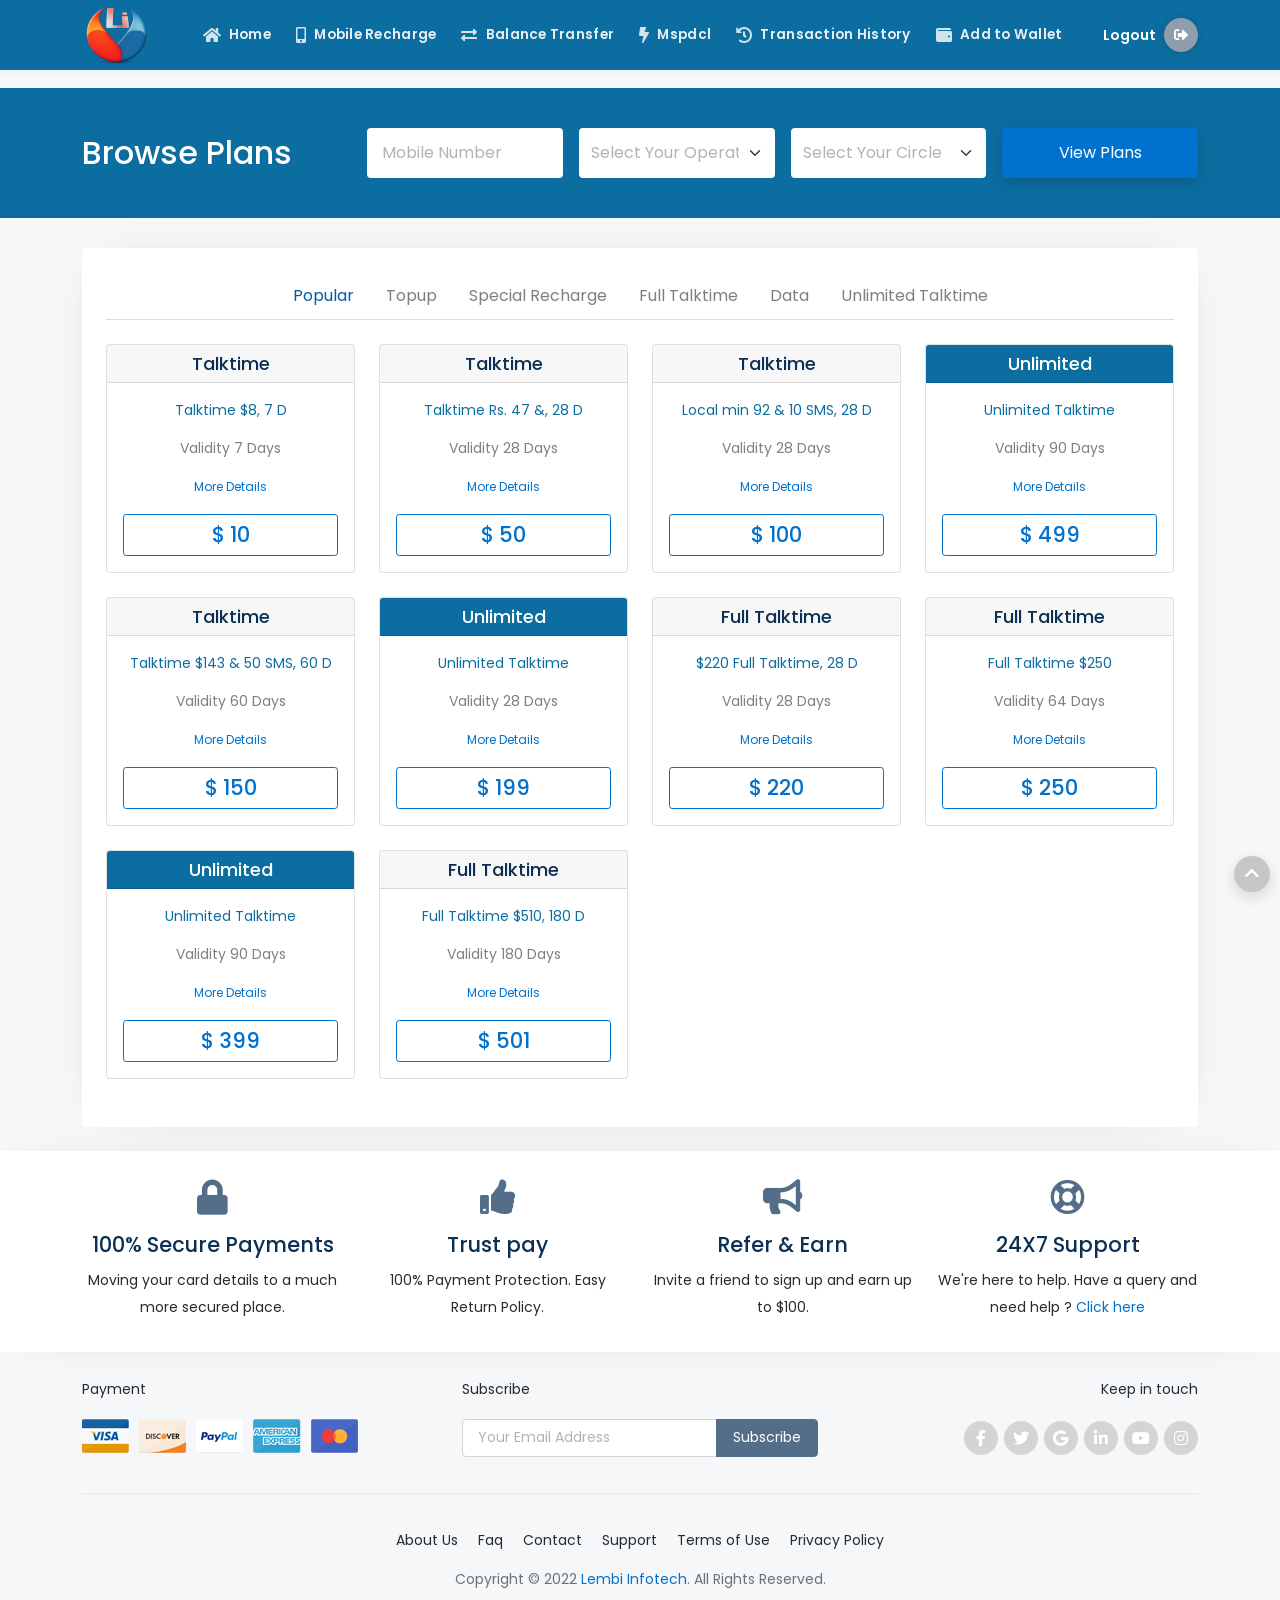
<file: mobile-recharge.html>
<!DOCTYPE html>
<html lang="en">

<head>
<meta charset="UTF-8" />
<meta http-equiv="X-UA-Compatible" content="IE=edge">
<meta name="viewport" content="width=device-width, initial-scale=1, minimum-scale=1.0, shrink-to-fit=no">
<link href="images/logo.png" rel="icon" />
<title>Lembi Infotech - Recharge & Bill Payment, Booking HTML5 Template</title>
<meta name="description" content="Lembi Infotech - Recharge & Bill Payment, Booking HTML5 Template">
<meta name="author" content="Lembi Infotech">

<!-- Web Fonts
============================================= -->
<link href="https://fonts.googleapis.com/css2?family=Poppins:ital,wght@0,100;0,200;0,300;0,400;0,500;0,600;0,700;0,800;0,900;1,100;1,200;1,300;1,400;1,500;1,600;1,700;1,800;1,900&amp;display=swap" rel="stylesheet">

<!-- Stylesheet
============================================= -->
<link rel="stylesheet" type="text/css" href="vendor/bootstrap/css/bootstrap.min.css" />
<link rel="stylesheet" type="text/css" href="vendor/font-awesome/css/all.min.css" />
<link rel="stylesheet" type="text/css" href="vendor/owl.carousel/assets/owl.carousel.min.css" />
<link rel="stylesheet" type="text/css" href="css/stylesheet.css" />
<link id="color-switcher" type="text/css" rel="stylesheet" href="#" />
</head>
<body>
<!-- Preloader -->
<div id="preloader">
  <div data-loader="dual-ring"></div>
</div>
<!-- Preloader End --> 

<!-- Document Wrapper   
============================================= -->
<div id="main-wrapper"> 
  
  <!-- Header
  ============================================= -->
  <header id="header" class="header-dark">
    <div class="container">
      <div class="header-row">
        <div class="header-column justify-content-start"> 
          
          <!-- Logo
          ============================================= -->
          <div class="logo me-2 me-lg-3"> <a href="index-login.html" class="d-flex" title="Lembi Infotech - HTML Template"><img class="navbar-logo" src="images/logo.png" alt="Lembi Infotech" width="127" height="29" /></a> </div>
          <!-- Logo end --> 
          
        </div>
        <div class="header-column justify-content-end"> 
          
          <!-- Primary Navigation
          ============================================= -->
          <nav class="primary-menu navbar navbar-expand-lg">
            <div id="header-nav" class="collapse navbar-collapse">
              <ul class="navbar-nav">
                <li class="dropdown active">
                  <a class="nav-link-smart" href="index-login.html">
                    <i class="fas fa-home nav-icon"></i>
                    <span>Home</span>
                  </a>
                </li>
                
                <li class="dropdown active">
                  <a class="nav-link-smart" href="mobile-recharge.html">
                    <i class="fas fa-mobile-alt nav-icon"></i>
                    <span>Mobile Recharge</span>
                  </a>
                </li>
                
                <li class="dropdown active">
                  <a class="nav-link-smart" href="index-login.html">
                    <i class="fas fa-exchange-alt nav-icon"></i>
                    <span>Balance Transfer</span>
                  </a>
                </li>
                
                <li class="dropdown active">
                  <a class="nav-link-smart" href="electricity.html">
                    <i class="fas fa-bolt nav-icon"></i>
                    <span>Mspdcl</span>
                  </a>
                </li>
                
                <li class="dropdown active">
                  <a class="nav-link-smart" href="transactions.html">
                    <i class="fas fa-history nav-icon"></i>
                    <span>Transaction History</span>
                  </a>
                </li>
                
                <li class="dropdown active">
                  <a class="nav-link-smart" href="add-wallet.html">
                    <i class="fas fa-wallet nav-icon"></i>
                    <span>Add to Wallet</span>
                  </a>
                </li>
                       
       
              </ul>
            </div>
          </nav>
          <!-- Primary Navigation end --> 
      
          <!-- Collapse Button
		  =============================== -->
          <button class="navbar-toggler" type="button" data-bs-toggle="collapse" data-bs-target="#header-nav"> <span></span> <span></span> <span></span> </button>
          <div class="vr mx-2 h-25 my-auto"></div>
          <!-- Login Signup
		  =============================== -->
<nav class="login-signup navbar navbar-expand">
  <ul class="navbar-nav">
    <li class="profile">
      <a class="pe-0"
         href="index.html"
         title="Logout">
        <span class="d-none d-sm-inline-block">Logout</span>
        <span class="user-icon ms-sm-2">
          <i class="fas fa-sign-out-alt"></i>
        </span>
      </a>
    </li>
  </ul>
</nav>

        </div>
      </div>
    </div>
  </header>
  <!-- Header end --> 
  

  
  <!-- Content
  ============================================= -->
  <div id="content">
  <!-- Page Header
  ============================================= -->
  <section class="page-header page-header-dark bg-secondary ">
    <div class="container">
        
      <div class="row align-items-center">
        <div class="col-lg-3">
          <h1>Browse Plans</h1>
        </div>
        <div class="col-lg-9"> 
          <!-- Plans Search Form
          ============================================= -->
          <form id="view-plans" method="post">
            <div class="row g-3">
              <div class="col-12 col-md">
                <input type="text" class="form-control border-0" data-bv-field="number" id="mobileNumber" required placeholder="Mobile Number">
              </div>
              <div class="col-12 col-md">
                <select class="form-select border-0" id="operator" required="">
                  <option value="">Select Your Operator</option>
                  <option>1st Operator</option>
                  <option>2nd Operator</option>
                  <option>3rd Operator</option>
                  <option>4th Operator</option>
                  <option>5th Operator</option>
                  <option>6th Operator</option>
                  <option>7th Operator</option>
                </select>
              </div>
              <div class="col-12 col-md">
                <select class="form-select border-0" required="">
                  <option value="">Select Your Circle</option>
                  <option>1st Circle</option>
                  <option>2nd Circle</option>
                  <option>3rd Circle</option>
                  <option>4th Circle</option>
                  <option>5th Circle</option>
                  <option>6th Circle</option>
                  <option>7th Circle</option>
                </select>
              </div>
              <div class="col-12 col-md-3 d-grid">
                <button class="btn btn-primary text-nowrap border-0" type="submit">View Plans</button>
              </div>
            </div>
          </form>
          <!-- Plans Search Form end --> 
        </div>
      </div>
    </div>
  </section>
  <!-- Page Header end --> 
    <div class="container">
      <div class="bg-white shadow-md rounded p-4">
        <div class="row">
          <div class="col-lg-12">
            <ul class="nav nav-tabs justify-content-xl-center mb-4" id="myTab" role="tablist">
              <li class="nav-item"> <a class="nav-link active" id="one-tab" data-bs-toggle="tab" href="#oneTab" role="tab" aria-controls="oneTab" aria-selected="true">Popular</a> </li>
              <li class="nav-item"> <a class="nav-link" id="two-tab" data-bs-toggle="tab" href="#twoTab" role="tab" aria-controls="twoTab" aria-selected="false">Topup</a> </li>
              <li class="nav-item"> <a class="nav-link" id="three-tab" data-bs-toggle="tab" href="#threeTab" role="tab" aria-controls="threeTab" aria-selected="false">Special Recharge</a> </li>
              <li class="nav-item"> <a class="nav-link" id="four-tab" data-bs-toggle="tab" href="#fourTab" role="tab" aria-controls="fourTab" aria-selected="false">Full Talktime</a> </li>
              <li class="nav-item"> <a class="nav-link" id="five-tab" data-bs-toggle="tab" href="#fiveTab" role="tab" aria-controls="fiveTab" aria-selected="false">Data</a> </li>
              <li class="nav-item"> <a class="nav-link" id="seven-tab" data-bs-toggle="tab" href="#sevenTab" role="tab" aria-controls="sevenTab" aria-selected="false">Unlimited Talktime</a> </li>
            </ul>
          </div>
          <div class="col-lg-12">
            <div class="tab-content" id="myTabContentVertical"> 
              <!-- Popular
              ============================================= -->
              <div class="tab-pane fade show active" id="oneTab" role="tabpanel" aria-labelledby="one-tab">
                <div class="row">
                  <div class="col-sm-6 col-md-4 col-lg-3 mb-4">
                    <div class="card text-center">
                      <div class="card-header">
                        <h5 class="card-title text-4 mb-0">Talktime</h5>
                      </div>
                      <div class="card-body">
                        <ul class="list-unstyled">
                          <li class="mb-3">Talktime $8, 7 D</li>
                          <li class="mb-3 text-black-50">Validity 7 Days</li>
                          <li><a class="btn-link text-1" data-bs-toggle="modal" data-bs-target="#plan-detail" href="#">More Details</a></li>
                        </ul>
                        <div class="d-grid">
                          <button class="btn btn-sm btn-outline-primary text-5 py-1 fw-500 shadow-none recharge-action" type="submit">$ 10</button>
                        </div>
                      </div>
                    </div>
                  </div>
                  <div class="col-sm-6 col-md-4 col-lg-3 mb-4">
                    <div class="card text-center">
                      <div class="card-header">
                        <h5 class="card-title text-4 mb-0">Talktime</h5>
                      </div>
                      <div class="card-body">
                        <ul class="list-unstyled">
                          <li class="mb-3">Talktime Rs. 47 &, 28 D</li>
                          <li class="mb-3 text-black-50">Validity 28 Days</li>
                          <li><a class="btn-link text-1" data-bs-toggle="modal" data-bs-target="#plan-detail" href="#">More Details</a></li>
                        </ul>
                        <div class="d-grid">
                          <button class="btn btn-sm btn-outline-primary text-5 py-1 fw-500 shadow-none recharge-action" type="submit">$ 50</button>
                        </div>
                      </div>
                    </div>
                  </div>
                  <div class="col-sm-6 col-md-4 col-lg-3 mb-4">
                    <div class="card text-center">
                      <div class="card-header">
                        <h5 class="card-title text-4 mb-0">Talktime</h5>
                      </div>
                      <div class="card-body">
                        <ul class="list-unstyled">
                          <li class="mb-3">Local min 92 & 10 SMS, 28 D</li>
                          <li class="mb-3 text-black-50">Validity 28 Days</li>
                          <li><a class="btn-link text-1" data-bs-toggle="modal" data-bs-target="#plan-detail" href="#">More Details</a></li>
                        </ul>
                        <div class="d-grid">
                          <button class="btn btn-sm btn-outline-primary text-5 py-1 fw-500 shadow-none recharge-action" type="submit">$ 100</button>
                        </div>
                      </div>
                    </div>
                  </div>
                  <div class="col-sm-6 col-md-4 col-lg-3 mb-4">
                    <div class="card text-center">
                      <div class="card-header bg-secondary">
                        <h5 class="card-title text-4 text-white mb-0">Unlimited</h5>
                      </div>
                      <div class="card-body">
                        <ul class="list-unstyled">
                          <li class="mb-3">Unlimited Talktime</li>
                          <li class="mb-3 text-black-50">Validity 90 Days</li>
                          <li><a class="btn-link text-1" data-bs-toggle="modal" data-bs-target="#plan-detail" href="#">More Details</a></li>
                        </ul>
                        <div class="d-grid">
                          <button class="btn btn-sm btn-outline-primary text-5 py-1 fw-500 shadow-none recharge-action" type="submit">$ 499</button>
                        </div>
                      </div>
                    </div>
                  </div>
                  <div class="col-sm-6 col-md-4 col-lg-3 mb-4">
                    <div class="card text-center">
                      <div class="card-header">
                        <h5 class="card-title text-4 mb-0">Talktime</h5>
                      </div>
                      <div class="card-body">
                        <ul class="list-unstyled">
                          <li class="mb-3">Talktime $143 & 50 SMS, 60 D</li>
                          <li class="mb-3 text-black-50">Validity 60 Days</li>
                          <li><a class="btn-link text-1" data-bs-toggle="modal" data-bs-target="#plan-detail" href="#">More Details</a></li>
                        </ul>
                        <div class="d-grid">
                          <button class="btn btn-sm btn-outline-primary text-5 py-1 fw-500 shadow-none recharge-action" type="submit">$ 150</button>
                        </div>
                      </div>
                    </div>
                  </div>
                  <div class="col-sm-6 col-md-4 col-lg-3 mb-4">
                    <div class="card text-center">
                      <div class="card-header bg-secondary">
                        <h5 class="card-title text-4 text-white mb-0">Unlimited</h5>
                      </div>
                      <div class="card-body">
                        <ul class="list-unstyled">
                          <li class="mb-3">Unlimited Talktime</li>
                          <li class="mb-3 text-black-50">Validity 28 Days</li>
                          <li><a class="btn-link text-1" data-bs-toggle="modal" data-bs-target="#plan-detail" href="#">More Details</a></li>
                        </ul>
                        <div class="d-grid">
                          <button class="btn btn-sm btn-outline-primary text-5 py-1 fw-500 shadow-none recharge-action" type="submit">$ 199</button>
                        </div>
                      </div>
                    </div>
                  </div>
                  <div class="col-sm-6 col-md-4 col-lg-3 mb-4">
                    <div class="card text-center">
                      <div class="card-header">
                        <h5 class="card-title text-4 mb-0">Full Talktime</h5>
                      </div>
                      <div class="card-body">
                        <ul class="list-unstyled">
                          <li class="mb-3">$220 Full Talktime, 28 D</li>
                          <li class="mb-3 text-black-50">Validity 28 Days</li>
                          <li><a class="btn-link text-1" data-bs-toggle="modal" data-bs-target="#plan-detail" href="#">More Details</a></li>
                        </ul>
                        <div class="d-grid">
                          <button class="btn btn-sm btn-outline-primary text-5 py-1 fw-500 shadow-none recharge-action" type="submit">$ 220</button>
                        </div>
                      </div>
                    </div>
                  </div>
                  <div class="col-sm-6 col-md-4 col-lg-3 mb-4">
                    <div class="card text-center">
                      <div class="card-header">
                        <h5 class="card-title text-4 mb-0">Full Talktime</h5>
                      </div>
                      <div class="card-body">
                        <ul class="list-unstyled">
                          <li class="mb-3">Full Talktime $250</li>
                          <li class="mb-3 text-black-50">Validity 64 Days</li>
                          <li><a class="btn-link text-1" data-bs-toggle="modal" data-bs-target="#plan-detail" href="#">More Details</a></li>
                        </ul>
                        <div class="d-grid">
                          <button class="btn btn-sm btn-outline-primary text-5 py-1 fw-500 shadow-none recharge-action" type="submit">$ 250</button>
                        </div>
                      </div>
                    </div>
                  </div>
                  <div class="col-sm-6 col-md-4 col-lg-3 mb-4">
                    <div class="card text-center">
                      <div class="card-header bg-secondary">
                        <h5 class="card-title text-4 text-white mb-0">Unlimited</h5>
                      </div>
                      <div class="card-body">
                        <ul class="list-unstyled">
                          <li class="mb-3">Unlimited Talktime</li>
                          <li class="mb-3 text-black-50">Validity 90 Days</li>
                          <li><a class="btn-link text-1" data-bs-toggle="modal" data-bs-target="#plan-detail" href="#">More Details</a></li>
                        </ul>
                        <div class="d-grid">
                          <button class="btn btn-sm btn-outline-primary text-5 py-1 fw-500 shadow-none recharge-action" type="submit">$ 399</button>
                        </div>
                      </div>
                    </div>
                  </div>
                  <div class="col-sm-6 col-md-4 col-lg-3 mb-4">
                    <div class="card text-center">
                      <div class="card-header">
                        <h5 class="card-title text-4 mb-0">Full Talktime</h5>
                      </div>
                      <div class="card-body">
                        <ul class="list-unstyled">
                          <li class="mb-3">Full Talktime $510, 180 D</li>
                          <li class="mb-3 text-black-50">Validity 180 Days</li>
                          <li><a class="btn-link text-1" data-bs-toggle="modal" data-bs-target="#plan-detail" href="#">More Details</a></li>
                        </ul>
                        <div class="d-grid">
                          <button class="btn btn-sm btn-outline-primary text-5 py-1 fw-500 shadow-none recharge-action" type="submit">$ 501</button>
                        </div>
                      </div>
                    </div>
                  </div>
                </div>
              </div>
              <!-- Popular end --> 
              
              <!-- Topup
              ============================================= -->
              <div class="tab-pane fade" id="twoTab" role="tabpanel" aria-labelledby="two-tab">
                <div class="row">
                  <div class="col-sm-3 mb-4">
                    <div class="card text-center">
                      <div class="card-header">
                        <h5 class="card-title text-4 mb-0">Talktime</h5>
                      </div>
                      <div class="card-body">
                        <ul class="list-unstyled">
                          <li class="mb-3">Talktime $8, 0 D</li>
                          <li class="mb-3 text-black-50">Validity 0 Days</li>
                          <li><a class="btn-link text-1" data-bs-toggle="modal" data-bs-target="#plan-detail" href="#">More Details</a></li>
                        </ul>
                        <div class="d-grid">
                          <button class="btn btn-sm btn-outline-primary text-5 py-1 fw-500 shadow-none recharge-action" type="submit">$ 10</button>
                        </div>
                      </div>
                    </div>
                  </div>
                  <div class="col-sm-3 mb-4">
                    <div class="card text-center">
                      <div class="card-header">
                        <h5 class="card-title text-4 mb-0">Regular Talktime</h5>
                      </div>
                      <div class="card-body">
                        <ul class="list-unstyled">
                          <li class="mb-3">Regular Talktime $38.50</li>
                          <li class="mb-3 text-black-50">Validity 0 Days</li>
                          <li><a class="btn-link text-1" data-bs-toggle="modal" data-bs-target="#plan-detail" href="#">More Details</a></li>
                        </ul>
                        <div class="d-grid">
                          <button class="btn btn-sm btn-outline-primary text-5 py-1 fw-500 shadow-none recharge-action" type="submit">$ 50</button>
                        </div>
                      </div>
                    </div>
                  </div>
                  <div class="col-sm-3 mb-4">
                    <div class="card text-center">
                      <div class="card-header">
                        <h5 class="card-title text-4 mb-0">Full Talktime</h5>
                      </div>
                      <div class="card-body">
                        <ul class="list-unstyled">
                          <li class="mb-3">Talktime Rs. 100</li>
                          <li class="mb-3 text-black-50">Validity 0 Days</li>
                          <li><a class="btn-link text-1" data-bs-toggle="modal" data-bs-target="#plan-detail" href="#">More Details</a></li>
                        </ul>
                        <div class="d-grid">
                          <button class="btn btn-sm btn-outline-primary text-5 py-1 fw-500 shadow-none recharge-action" type="submit">$ 100</button>
                        </div>
                      </div>
                    </div>
                  </div>
                </div>
              </div>
              <!-- Topup end --> 
              
              <!-- Special Recharge
              ============================================= -->
              <div class="tab-pane fade" id="threeTab" role="tabpanel" aria-labelledby="three-tab">
                <div class="row">
                  <div class="col-sm-3 mb-4">
                    <div class="card text-center">
                      <div class="card-header">
                        <h5 class="card-title text-4 mb-0">Validity</h5>
                      </div>
                      <div class="card-body">
                        <ul class="list-unstyled">
                          <li class="mb-3">Talktime $0</li>
                          <li class="mb-3 text-black-50">Validity 1 Days</li>
                          <li><a class="btn-link text-1" data-bs-toggle="modal" data-bs-target="#plan-detail" href="#">More Details</a></li>
                        </ul>
                        <div class="d-grid">
                          <button class="btn btn-sm btn-outline-primary text-5 py-1 fw-500 shadow-none recharge-action" type="submit">$ 9</button>
                        </div>
                      </div>
                    </div>
                  </div>
                  <div class="col-sm-3 mb-4">
                    <div class="card text-center">
                      <div class="card-header">
                        <h5 class="card-title text-4 mb-0">Talktime</h5>
                      </div>
                      <div class="card-body">
                        <ul class="list-unstyled">
                          <li class="mb-3">Talktime Rs. 26 & @ 2.5p/sec</li>
                          <li class="mb-3 text-black-50">Validity 28 Days</li>
                          <li><a class="btn-link text-1" data-bs-toggle="modal" data-bs-target="#plan-detail" href="#">More Details</a></li>
                        </ul>
                        <div class="d-grid">
                          <button class="btn btn-sm btn-outline-primary text-5 py-1 fw-500 shadow-none recharge-action" type="submit">$ 35</button>
                        </div>
                      </div>
                    </div>
                  </div>
                  <div class="col-sm-3 mb-4">
                    <div class="card text-center">
                      <div class="card-header">
                        <h5 class="card-title text-4 mb-0">Talktime</h5>
                      </div>
                      <div class="card-body">
                        <ul class="list-unstyled">
                          <li class="mb-3">Talktime Rs. 47 &, 28 D</li>
                          <li class="mb-3 text-black-50">Validity 28 Days</li>
                          <li><a class="btn-link text-1" data-bs-toggle="modal" data-bs-target="#plan-detail" href="#">More Details</a></li>
                        </ul>
                        <div class="d-grid">
                          <button class="btn btn-sm btn-outline-primary text-5 py-1 fw-500 shadow-none recharge-action" type="submit">$ 50</button>
                        </div>
                      </div>
                    </div>
                  </div>
                  <div class="col-sm-3 mb-4">
                    <div class="card text-center">
                      <div class="card-header">
                        <h5 class="card-title text-4 mb-0">Talktime</h5>
                      </div>
                      <div class="card-body">
                        <ul class="list-unstyled">
                          <li class="mb-3">Local min 92 & 10 SMS, 28 D</li>
                          <li class="mb-3 text-black-50">Validity 28 Days</li>
                          <li><a class="btn-link text-1" data-bs-toggle="modal" data-bs-target="#plan-detail" href="#">More Details</a></li>
                        </ul>
                        <div class="d-grid">
                          <button class="btn btn-sm btn-outline-primary text-5 py-1 fw-500 shadow-none recharge-action" type="submit">$ 100</button>
                        </div>
                      </div>
                    </div>
                  </div>
                  <div class="col-sm-3 mb-4">
                    <div class="card text-center">
                      <div class="card-header">
                        <h5 class="card-title text-4 mb-0">Talktime</h5>
                      </div>
                      <div class="card-body">
                        <ul class="list-unstyled">
                          <li class="mb-3">Talktime $143 & 50 SMS, 60 D</li>
                          <li class="mb-3 text-black-50">Validity 60 Days</li>
                          <li><a class="btn-link text-1" data-bs-toggle="modal" data-bs-target="#plan-detail" href="#">More Details</a></li>
                        </ul>
                        <div class="d-grid">
                          <button class="btn btn-sm btn-outline-primary text-5 py-1 fw-500 shadow-none recharge-action" type="submit">$ 150</button>
                        </div>
                      </div>
                    </div>
                  </div>
                  <div class="col-sm-3 mb-4">
                    <div class="card text-center">
                      <div class="card-header bg-secondary">
                        <h5 class="card-title text-white text-4 mb-0">Unlimited</h5>
                      </div>
                      <div class="card-body">
                        <ul class="list-unstyled">
                          <li class="mb-3">Unlimited Talktime</li>
                          <li class="mb-3 text-black-50">Validity 28 Days</li>
                          <li><a class="btn-link text-1" data-bs-toggle="modal" data-bs-target="#plan-detail" href="#">More Details</a></li>
                        </ul>
                        <div class="d-grid">
                          <button class="btn btn-sm btn-outline-primary text-5 py-1 fw-500 shadow-none recharge-action" type="submit">$ 199</button>
                        </div>
                      </div>
                    </div>
                  </div>
                  <div class="col-sm-3 mb-4">
                    <div class="card text-center">
                      <div class="card-header">
                        <h5 class="card-title text-4 mb-0">Full Talktime</h5>
                      </div>
                      <div class="card-body">
                        <ul class="list-unstyled">
                          <li class="mb-3">$220 Full Talktime, 28 D</li>
                          <li class="mb-3 text-black-50">Validity 28 Days</li>
                          <li><a class="btn-link text-1" data-bs-toggle="modal" data-bs-target="#plan-detail" href="#">More Details</a></li>
                        </ul>
                        <div class="d-grid">
                          <button class="btn btn-sm btn-outline-primary text-5 py-1 fw-500 shadow-none recharge-action" type="submit">$ 220</button>
                        </div>
                      </div>
                    </div>
                  </div>
                </div>
              </div>
              <!-- Special Recharge end --> 
              
              <!-- Full Talktime Form
              ============================================= -->
              <div class="tab-pane fade" id="fourTab" role="tabpanel" aria-labelledby="four-tab">
                <div class="row">
                  <div class="col-sm-3 mb-4">
                    <div class="card text-center">
                      <div class="card-header">
                        <h5 class="card-title text-4 mb-0">Full Talktime</h5>
                      </div>
                      <div class="card-body">
                        <ul class="list-unstyled">
                          <li class="mb-3">$220 Full Talktime, 28 D</li>
                          <li class="mb-3 text-black-50">Validity 28 Days</li>
                          <li><a class="btn-link text-1" data-bs-toggle="modal" data-bs-target="#plan-detail" href="#">More Details</a></li>
                        </ul>
                        <div class="d-grid">
                          <button class="btn btn-sm btn-outline-primary text-5 py-1 fw-500 shadow-none recharge-action" type="submit">$ 220</button>
                        </div>
                      </div>
                    </div>
                  </div>
                  <div class="col-sm-3 mb-4">
                    <div class="card text-center">
                      <div class="card-header">
                        <h5 class="card-title text-4 mb-0">Full Talktime</h5>
                      </div>
                      <div class="card-body">
                        <ul class="list-unstyled">
                          <li class="mb-3">Full Talktime $250</li>
                          <li class="mb-3 text-black-50">Validity 64 Days</li>
                          <li><a class="btn-link text-1" data-bs-toggle="modal" data-bs-target="#plan-detail" href="#">More Details</a></li>
                        </ul>
                        <div class="d-grid">
                          <button class="btn btn-sm btn-outline-primary text-5 py-1 fw-500 shadow-none recharge-action" type="submit">$ 250</button>
                        </div>
                      </div>
                    </div>
                  </div>
                  <div class="col-sm-3 mb-4">
                    <div class="card text-center">
                      <div class="card-header">
                        <h5 class="card-title text-4 mb-0">Full Talktime</h5>
                      </div>
                      <div class="card-body">
                        <ul class="list-unstyled">
                          <li class="mb-3">Full Talktime $510, 180 D</li>
                          <li class="mb-3 text-black-50">Validity 180 Days</li>
                          <li><a class="btn-link text-1" data-bs-toggle="modal" data-bs-target="#plan-detail" href="#">More Details</a></li>
                        </ul>
                        <div class="d-grid">
                          <button class="btn btn-sm btn-outline-primary text-5 py-1 fw-500 shadow-none recharge-action" type="submit">$ 501</button>
                        </div>
                      </div>
                    </div>
                  </div>
                </div>
              </div>
              <!-- Full Talktime end --> 
              
              <!-- Data
              ============================================= -->
              <div class="tab-pane fade" id="fiveTab" role="tabpanel" aria-labelledby="five-tab">
                <div class="row">
                  <div class="col-sm-3 mb-4">
                    <div class="card text-center">
                      <div class="card-header">
                        <h5 class="card-title text-4 mb-0">Data</h5>
                      </div>
                      <div class="card-body">
                        <ul class="list-unstyled">
                          <li class="mb-3">500 MB Data</li>
                          <li class="mb-3 text-black-50">Validity 14 Days</li>
                          <li><a class="btn-link text-1" data-bs-toggle="modal" data-bs-target="#plan-detail" href="#">More Details</a></li>
                        </ul>
                        <div class="d-grid">
                          <button class="btn btn-sm btn-outline-primary text-5 py-1 fw-500 shadow-none recharge-action" type="submit">$ 39</button>
                        </div>
                      </div>
                    </div>
                  </div>
                  <div class="col-sm-3 mb-4">
                    <div class="card text-center">
                      <div class="card-header">
                        <h5 class="card-title text-4 mb-0">Data</h5>
                      </div>
                      <div class="card-body">
                        <ul class="list-unstyled">
                          <li class="mb-3">4.5 GB Data</li>
                          <li class="mb-3 text-black-50">Validity 28 Days</li>
                          <li><a class="btn-link text-1" data-bs-toggle="modal" data-bs-target="#plan-detail" href="#">More Details</a></li>
                        </ul>
                        <div class="d-grid">
                          <button class="btn btn-sm btn-outline-primary text-5 py-1 fw-500 shadow-none recharge-action" type="submit">$ 49</button>
                        </div>
                      </div>
                    </div>
                  </div>
                  <div class="col-sm-3 mb-4">
                    <div class="card text-center">
                      <div class="card-header">
                        <h5 class="card-title text-4 mb-0">Data</h5>
                      </div>
                      <div class="card-body">
                        <ul class="list-unstyled">
                          <li class="mb-3">6 GB Data</li>
                          <li class="mb-3 text-black-50">Validity 28 Days</li>
                          <li><a class="btn-link text-1" data-bs-toggle="modal" data-bs-target="#plan-detail" href="#">More Details</a></li>
                        </ul>
                        <div class="d-grid">
                          <button class="btn btn-sm btn-outline-primary text-5 py-1 fw-500 shadow-none recharge-action" type="submit">$ 99</button>
                        </div>
                      </div>
                    </div>
                  </div>
                  <div class="col-sm-3 mb-4">
                    <div class="card text-center">
                      <div class="card-header">
                        <h5 class="card-title text-4 mb-0">Data</h5>
                      </div>
                      <div class="card-body">
                        <ul class="list-unstyled">
                          <li class="mb-3">8 GB Data</li>
                          <li class="mb-3 text-black-50">Validity 90 Days</li>
                          <li><a class="btn-link text-1" data-bs-toggle="modal" data-bs-target="#plan-detail" href="#">More Details</a></li>
                        </ul>
                        <div class="d-grid">
                          <button class="btn btn-sm btn-outline-primary text-5 py-1 fw-500 shadow-none recharge-action" type="submit">$ 149</button>
                        </div>
                      </div>
                    </div>
                  </div>
                </div>
              </div>
              <!-- Data end --> 
              
              <!-- Unlimited Talktime
              ============================================= -->
              <div class="tab-pane fade" id="sevenTab" role="tabpanel" aria-labelledby="seven-tab">
                <div class="row">
                  <div class="col-sm-3 mb-4">
                    <div class="card text-center">
                      <div class="card-header bg-secondary">
                        <h5 class="card-title text-4 text-white mb-0">Unlimited</h5>
                      </div>
                      <div class="card-body">
                        <ul class="list-unstyled">
                          <li class="mb-3">Unlimited Talktime</li>
                          <li class="mb-3 text-black-50">Validity 90 Days</li>
                          <li><a class="btn-link text-1" data-bs-toggle="modal" data-bs-target="#plan-detail" href="#">More Details</a></li>
                        </ul>
                        <div class="d-grid">
                          <button class="btn btn-sm btn-outline-primary text-5 py-1 fw-500 shadow-none recharge-action" type="submit">$ 499</button>
                        </div>
                      </div>
                    </div>
                  </div>
                  <div class="col-sm-3 mb-4">
                    <div class="card text-center">
                      <div class="card-header bg-secondary">
                        <h5 class="card-title text-4 text-white mb-0">Unlimited</h5>
                      </div>
                      <div class="card-body">
                        <ul class="list-unstyled">
                          <li class="mb-3">Unlimited Talktime</li>
                          <li class="mb-3 text-black-50">Validity 28 Days</li>
                          <li><a class="btn-link text-1" data-bs-toggle="modal" data-bs-target="#plan-detail" href="#">More Details</a></li>
                        </ul>
                        <div class="d-grid">
                          <button class="btn btn-sm btn-outline-primary text-5 py-1 fw-500 shadow-none recharge-action" type="submit">$ 199</button>
                        </div>
                      </div>
                    </div>
                  </div>
                  <div class="col-sm-3 mb-4">
                    <div class="card text-center">
                      <div class="card-header bg-secondary">
                        <h5 class="card-title text-4 text-white mb-0">Unlimited</h5>
                      </div>
                      <div class="card-body">
                        <ul class="list-unstyled">
                          <li class="mb-3">Unlimited Talktime</li>
                          <li class="mb-3 text-black-50">Validity 90 Days</li>
                          <li><a class="btn-link text-1" data-bs-toggle="modal" data-bs-target="#plan-detail" href="#">More Details</a></li>
                        </ul>
                        <div class="d-grid">
                          <button class="btn btn-sm btn-outline-primary text-5 py-1 fw-500 shadow-none recharge-action" type="submit">$ 399</button>
                        </div>
                      </div>
                    </div>
                  </div>
                </div>
              </div>
              <!-- Unlimited Talktime end --> 
              
              <!-- Modal Dialog - More details plan
============================================= -->
              <div id="plan-detail" class="modal fade" role="dialog" aria-hidden="true">
                <div class="modal-dialog modal-dialog-centered" role="document">
                  <div class="modal-content">
                    <div class="modal-header">
                      <h5 class="modal-title">Free Calls+1.5GB/day, 28 D</h5>
                      <button type="button" class="btn-close" data-bs-dismiss="modal" aria-label="Close"></button>
                    </div>
                    <div class="modal-body text-3">
                      <div class="row">
                        <p class="col-sm-3 text-muted text-sm-end mb-0 mb-sm-3">Price:</p>
                        <p class="col-sm-9 fw-500">$10</p>
                      </div>
                      <div class="row">
                        <p class="col-sm-3 text-muted text-sm-end mb-0 mb-sm-3">Type:</p>
                        <p class="col-sm-9">Recharge</p>
                      </div>
                      <div class="row">
                        <p class="col-sm-3 text-muted text-sm-end mb-0 mb-sm-3">Talktime:</p>
                        <p class="col-sm-9 fw-500">$9</p>
                      </div>
                      <div class="row">
                        <p class="col-sm-3 text-muted text-sm-end mb-0 mb-sm-3">Benefit:</p>
                        <p class="col-sm-9">Get TRULY UNLIMITED Local,STD & Roaming calls with 1.5 GB 4G/3G Data per day, 100 SMS per day for 28 days. To download, SMS PLAY to 199. Outgoing validity will be 28 days.</p>
                      </div>
                      <div class="row">
                        <p class="col-sm-3 text-muted text-sm-end mb-0 mb-sm-3">Validity:</p>
                        <p class="col-sm-9">28 days</p>
                      </div>
                      <div class="d-grid">
                        <button class="btn btn-primary" type="submit">Buy Now</button>
                      </div>
                    </div>
                  </div>
                </div>
              </div>
              <!-- Modal Dialog - More details plan end --> 
              
            </div>
          </div>
        </div>
      </div>
    </div>
    
  </div>
  
  <!-- Content end --> 
  
  <!-- Footer
  ============================================= -->
  <footer id="footer">
    <section class="section bg-white shadow-md pt-4 pb-3">
      <div class="container">
        <div class="row">
          <div class="col-sm-6 col-md-3">
            <div class="featured-box text-center">
              <div class="featured-box-icon"> <i class="fas fa-lock"></i> </div>
              <h4>100% Secure Payments</h4>
              <p>Moving your card details to a much more secured place.</p>
            </div>
          </div>
          <div class="col-sm-6 col-md-3">
            <div class="featured-box text-center">
              <div class="featured-box-icon"> <i class="fas fa-thumbs-up"></i> </div>
              <h4>Trust pay</h4>
              <p>100% Payment Protection. Easy Return Policy.</p>
            </div>
          </div>
          <div class="col-sm-6 col-md-3">
            <div class="featured-box text-center">
              <div class="featured-box-icon"> <i class="fas fa-bullhorn"></i> </div>
              <h4>Refer & Earn</h4>
              <p>Invite a friend to sign up and earn up to $100.</p>
            </div>
          </div>
          <div class="col-sm-6 col-md-3">
            <div class="featured-box text-center">
              <div class="featured-box-icon"> <i class="far fa-life-ring"></i> </div>
              <h4>24X7 Support</h4>
              <p>We're here to help. Have a query and need help ? <a href="#">Click here</a></p>
            </div>
          </div>
        </div>
      </div>
    </section>
    <div class="container mt-4">
      <div class="row g-4">
        <div class="col-md-4">
          <p>Payment</p>
          <ul class="payments-types">
            <li><a href="#" target="_blank"> <img data-bs-toggle="tooltip" src="images/payment/visa.png" alt="visa" title="Visa"></a></li>
            <li><a href="#" target="_blank"> <img data-bs-toggle="tooltip" src="images/payment/discover.png" alt="discover" title="Discover"></a></li>
            <li><a href="#" target="_blank"> <img data-bs-toggle="tooltip" src="images/payment/paypal.png" alt="paypal" title="PayPal"></a></li>
            <li><a href="#" target="_blank"> <img data-bs-toggle="tooltip" src="images/payment/american.png" alt="american express" title="American Express"></a></li>
            <li><a href="#" target="_blank"> <img data-bs-toggle="tooltip" src="images/payment/mastercard.png" alt="discover" title="Discover"></a></li>
          </ul>
        </div>
        <div class="col-md-4">
          <p>Subscribe</p>
          <div class="input-group newsletter">
            <input class="form-control" placeholder="Your Email Address" name="newsletterEmail" id="newsletterEmail" type="text">
            <button class="btn btn-secondary shadow-none px-3" type="submit">Subscribe</button>
          </div>
        </div>
        <div class="col-md-4 d-flex align-items-md-end flex-column">
          <p>Keep in touch</p>
          <ul class="social-icons">
            <li class="social-icons-facebook"><a data-bs-toggle="tooltip" href="http://www.facebook.com/" target="_blank" title="Facebook"><i class="fab fa-facebook-f"></i></a></li>
            <li class="social-icons-twitter"><a data-bs-toggle="tooltip" href="http://www.twitter.com/" target="_blank" title="Twitter"><i class="fab fa-twitter"></i></a></li>
            <li class="social-icons-google"><a data-bs-toggle="tooltip" href="http://www.google.com/" target="_blank" title="Google"><i class="fab fa-google"></i></a></li>
            <li class="social-icons-linkedin"><a data-bs-toggle="tooltip" href="http://www.linkedin.com/" target="_blank" title="Linkedin"><i class="fab fa-linkedin-in"></i></a></li>
            <li class="social-icons-youtube"><a data-bs-toggle="tooltip" href="http://www.youtube.com/" target="_blank" title="Youtube"><i class="fab fa-youtube"></i></a></li>
            <li class="social-icons-instagram"><a data-bs-toggle="tooltip" href="http://www.instagram.com/" target="_blank" title="Instagram"><i class="fab fa-instagram"></i></a></li>
          </ul>
        </div>
      </div>
    </div>
    <div class="container">
      <div class="footer-copyright">
        <ul class="nav justify-content-center">
          <li class="nav-item"> <a class="nav-link active" href="#">About Us</a> </li>
          <li class="nav-item"> <a class="nav-link" href="#">Faq</a> </li>
          <li class="nav-item"> <a class="nav-link" href="#">Contact</a> </li>
          <li class="nav-item"> <a class="nav-link" href="#">Support</a> </li>
          <li class="nav-item"> <a class="nav-link" href="#">Terms of Use</a> </li>
          <li class="nav-item"> <a class="nav-link" href="#">Privacy Policy</a> </li>
        </ul>
        <p class="copyright-text">Copyright © 2022 <a href="#">Lembi Infotech</a>. All Rights Reserved.</p>
      </div>
    </div>
  </footer>
  <!-- Footer end --> 
  
</div>
<!-- Document Wrapper end --> 

<!-- Back to Top
============================================= --> 
<a id="back-to-top" data-bs-toggle="tooltip" title="Back to Top" href="javascript:void(0)"><i class="fa fa-chevron-up"></i></a> 

<!-- Login Modal
=========================== -->
<div id="login-modal" class="modal fade" role="dialog" aria-hidden="true">
  <div class="modal-dialog modal-dialog-centered" role="document">
    <div class="modal-content border-0">
      <div class="modal-body py-4 px-0">
        <button type="button" class="btn-close position-absolute top-0 end-0 mt-1 me-1 mt-sm-2 me-sm-2" data-bs-dismiss="modal" aria-label="Close"></button>
        <!-- Login Form
        ====================== -->
        <div class="row">
          <div class="col-11 col-md-10 mx-auto">
            <ul class="nav nav-tabs nav-justified mb-4" role="tablist">
              <li class="nav-item"> <a class="nav-link text-5 lh-lg active">Login</a> </li>
              <li class="nav-item"> <a class="nav-link text-5 lh-lg" href="#" data-bs-toggle="modal" data-bs-target="#signup-modal" data-bs-dismiss="modal">Sign Up</a> </li>
            </ul>
            <p class="text-4 fw-300 text-muted text-center mb-4">We are glad to see you again!</p>
            <form id="loginForm" method="post">
              <div class="mb-3">
                <input type="email" class="form-control" id="emailAddress" required placeholder="Mobile or Email">
              </div>
              <div class="mb-3">
                <input type="password" class="form-control" id="loginPassword" required placeholder="Password">
              </div>
              <div class="row my-4">
                <div class="col">
                  <div class="form-check text-3">
                    <input id="remember-me" name="remember" class="form-check-input" type="checkbox">
                    <label class="form-check-label text-2" for="remember-me">Remember Me</label>
                  </div>
                </div>
                <div class="col text-2 text-end"><a class="btn-link" href="#" data-bs-toggle="modal" data-bs-target="#forgot-password-modal" data-bs-dismiss="modal">Forgot Password ?</a></div>
              </div>
              <div class="d-grid my-4">
                <button class="btn btn-primary" type="submit">Login</button>
              </div>
            </form>
            <div class="d-flex align-items-center my-3">
              <hr class="flex-grow-1">
              <span class="mx-2 text-2 text-muted">Or Login with Social Profile</span>
              <hr class="flex-grow-1">
            </div>
            <div class="d-flex  flex-column align-items-center mb-3">
              <ul class="social-icons social-icons-colored social-icons-circle">
                <li class="social-icons-facebook"><a href="#" data-bs-toggle="tooltip" title="Log In with Facebook"><i class="fab fa-facebook-f"></i></a></li>
                <li class="social-icons-twitter"><a href="#" data-bs-toggle="tooltip" title="Log In with Twitter"><i class="fab fa-twitter"></i></a></li>
                <li class="social-icons-google"><a href="#" data-bs-toggle="tooltip" title="Log In with Google"><i class="fab fa-google"></i></a></li>
                <li class="social-icons-linkedin"><a href="#" data-bs-toggle="tooltip" title="Log In with Linkedin"><i class="fab fa-linkedin-in"></i></a></li>
              </ul>
            </div>
            <p class="text-2 text-center mb-0">New to Lembi Infotech? <a class="btn-link" href="#" data-bs-toggle="modal" data-bs-target="#signup-modal" data-bs-dismiss="modal">Sign Up</a></p>
          </div>
        </div>
        <!-- Login Form End --> 
      </div>
	  </div>
  </div>
</div>
<!-- Login Modal End --> 

<!-- Sign Up Modal
=========================== -->
<div id="signup-modal" class="modal fade" role="dialog" aria-hidden="true">
  <div class="modal-dialog modal-dialog-centered" role="document">
    <div class="modal-content border-0">
      <div class="modal-body py-4 px-0">
        <button type="button" class="btn-close position-absolute top-0 end-0 mt-1 me-1 mt-sm-2 me-sm-2" data-bs-dismiss="modal" aria-label="Close"></button>
        <!-- Sign Up Form
        ====================== -->
        <div class="row">
          <div class="col-11 col-md-10 mx-auto">
            <ul class="nav nav-tabs nav-justified mb-4" role="tablist">
              <li class="nav-item"> <a class="nav-link text-5 lh-lg" href="#" data-bs-toggle="modal" data-bs-target="#login-modal" data-bs-dismiss="modal">Log In</a> </li>
              <li class="nav-item"> <a class="nav-link text-5 lh-lg active">Sign Up</a> </li>
            </ul>
            <p class="text-4 fw-300 text-muted text-center mb-4">Looks like you're new here!</p>
            <form id="signupForm" method="post">
              <div class="mb-3">
                <input type="text" class="form-control" id="fullName" required placeholder="Your Name">
              </div>
              <div class="mb-3">
                <input type="email" class="form-control" id="emailAddress" required placeholder="Email Id">
              </div>
              <div class="mb-3">
                <input type="password" class="form-control" id="loginPassword" required placeholder="Password">
              </div>
              <div class="form-check text-3 my-4">
                <input id="agree" name="agree" class="form-check-input" type="checkbox">
                <label class="form-check-label text-2" for="agree">I agree to the <a href="#">Terms</a> and <a href="#">Privacy Policy</a>.</label>
              </div>
              <div class="d-grid my-4">
                <button class="btn btn-primary" type="submit">Sign Up</button>
              </div>
            </form>
            <div class="d-flex align-items-center my-3">
              <hr class="flex-grow-1">
              <span class="mx-2 text-2 text-muted">Or Sign Up with Social Profile</span>
              <hr class="flex-grow-1">
            </div>
            <div class="d-flex  flex-column align-items-center mb-3">
              <ul class="social-icons social-icons-colored social-icons-circle">
                <li class="social-icons-facebook"><a href="#" data-bs-toggle="tooltip" title="Sign Up with Facebook"><i class="fab fa-facebook-f"></i></a></li>
                <li class="social-icons-twitter"><a href="#" data-bs-toggle="tooltip" title="Sign Up with Twitter"><i class="fab fa-twitter"></i></a></li>
                <li class="social-icons-google"><a href="#" data-bs-toggle="tooltip" title="Sign Up with Google"><i class="fab fa-google"></i></a></li>
                <li class="social-icons-linkedin"><a href="#" data-bs-toggle="tooltip" title="Sign Up with Linkedin"><i class="fab fa-linkedin-in"></i></a></li>
              </ul>
            </div>
            <p class="text-2 text-center mb-0">Already have an account? <a class="btn-link" href="#" data-bs-toggle="modal" data-bs-target="#login-modal" data-bs-dismiss="modal">Log In</a></p>
          </div>
        </div>
        <!-- Sign Up Form End --> 
      </div>
    </div>
  </div>
</div>
<!-- Sign Up Modal End --> 

<!-- Forgot Password Modal
============================== -->
<div id="forgot-password-modal" class="modal fade" role="dialog" aria-hidden="true">
  <div class="modal-dialog modal-dialog-centered" role="document">
    <div class="modal-content border-0">
      <div class="modal-body py-4 px-0">
        <button type="button" class="btn-close position-absolute top-0 end-0 mt-1 me-1 mt-sm-2 me-sm-2" data-bs-dismiss="modal" aria-label="Close"></button>
        <!-- Forgot Password Form
        =========================== -->
        <div class="row">
          <div class="col-11 col-md-10 mx-auto">
            <h3 class="text-center mt-3 mb-4">Forgot your password?</h3>
            <p class="text-center text-3 text-muted">Enter your Email or Mobile and we’ll help you reset your password.</p>
            <form id="forgotForm" class="form-border" method="post">
              <div class="mb-3">
                <input type="text" class="form-control" id="emailAddress" required placeholder="Enter Email or Mobile Number">
              </div>
              <div class="d-grid my-4">
                <button class="btn btn-primary" type="submit">Continue</button>
              </div>
            </form>
            <p class="text-center mb-0"><a class="btn-link" href="#" data-bs-toggle="modal" data-bs-target="#login-modal" data-bs-dismiss="modal">Return to Log In</a> <span class="text-muted mx-3">|</span> <a class="btn-link" href="#" data-bs-toggle="modal" data-bs-target="#otp-modal" data-bs-dismiss="modal">Request OTP</a></p>
          </div>
        </div>
        <!-- Forgot Password Form End --> 
      </div>
    </div>
  </div>
</div>
<!-- Forgot Password Modal End --> 

<!-- OTP Modal
============================== -->
<div id="otp-modal" class="modal fade" role="dialog" aria-hidden="true">
  <div class="modal-dialog modal-dialog-centered" role="document">
    <div class="modal-content border-0">
      <div class="modal-body py-4 px-0">
        <button type="button" class="btn-close position-absolute top-0 end-0 mt-1 me-1 mt-sm-2 me-sm-2" data-bs-dismiss="modal" aria-label="Close"></button>
        <!-- OTP Form
        =========================== -->
        <div class="row">
          <div class="col-11 col-md-10 mx-auto">
            <h3 class="text-center mt-3 mb-4">Two-Step Verification</h3>
            <p class="text-center"><img class="img-fluid" src="images/otp-icon.png" alt="verification"></p>
            <p class="text-muted text-3 text-center">Please enter the OTP (one time password) to verify your account. A Code has been sent to <span class="text-dark text-4">+1*******179</span></p>
            <form id="otp-screen" class="form-border" method="post">
              <div class="row gx-3">
                <div class="col">
                  <input type="text" class="form-control text-center text-6 px-0 py-2" maxlength="1" required autocomplete="off">
                </div>
                <div class="col">
                  <input type="text" class="form-control text-center text-6 px-0 py-2" maxlength="1" required autocomplete="off">
                </div>
                <div class="col">
                  <input type="text" class="form-control text-center text-6 px-0 py-2" maxlength="1" required autocomplete="off">
                </div>
                <div class="col">
                  <input type="text" class="form-control text-center text-6 px-0 py-2" maxlength="1" required autocomplete="off">
                </div>
              </div>
              <div class="d-grid my-4">
                <button class="btn btn-primary" type="submit">Verify</button>
              </div>
            </form>
            <p class="text-2 text-center">Not received your code? <a class="btn-link" href="#">Resend code</a></p>
            <p class="text-2 text-center mb-0"><a class="btn-link" href="#">Call me</a></p>
          </div>
        </div>
        <!-- OTP Form End --> 
      </div>
    </div>
  </div>
</div>
<!-- OTP Modal End --> 

<script>
  document.addEventListener("DOMContentLoaded", function () {
    document.querySelectorAll(".recharge-action").forEach(btn => {
      btn.addEventListener("click", function () {
        window.location.href = "recharge-payment-success.html";
      });
    });
  });
</script>


<!-- Script --> 
<script src="vendor/jquery/jquery.min.js"></script> 
<script src="vendor/bootstrap/js/bootstrap.bundle.min.js"></script> 
<script src="vendor/owl.carousel/owl.carousel.min.js"></script>
<script src="js/switcher.min.js"></script>
<script src="js/theme.js"></script>
</body>

</html>
</file>
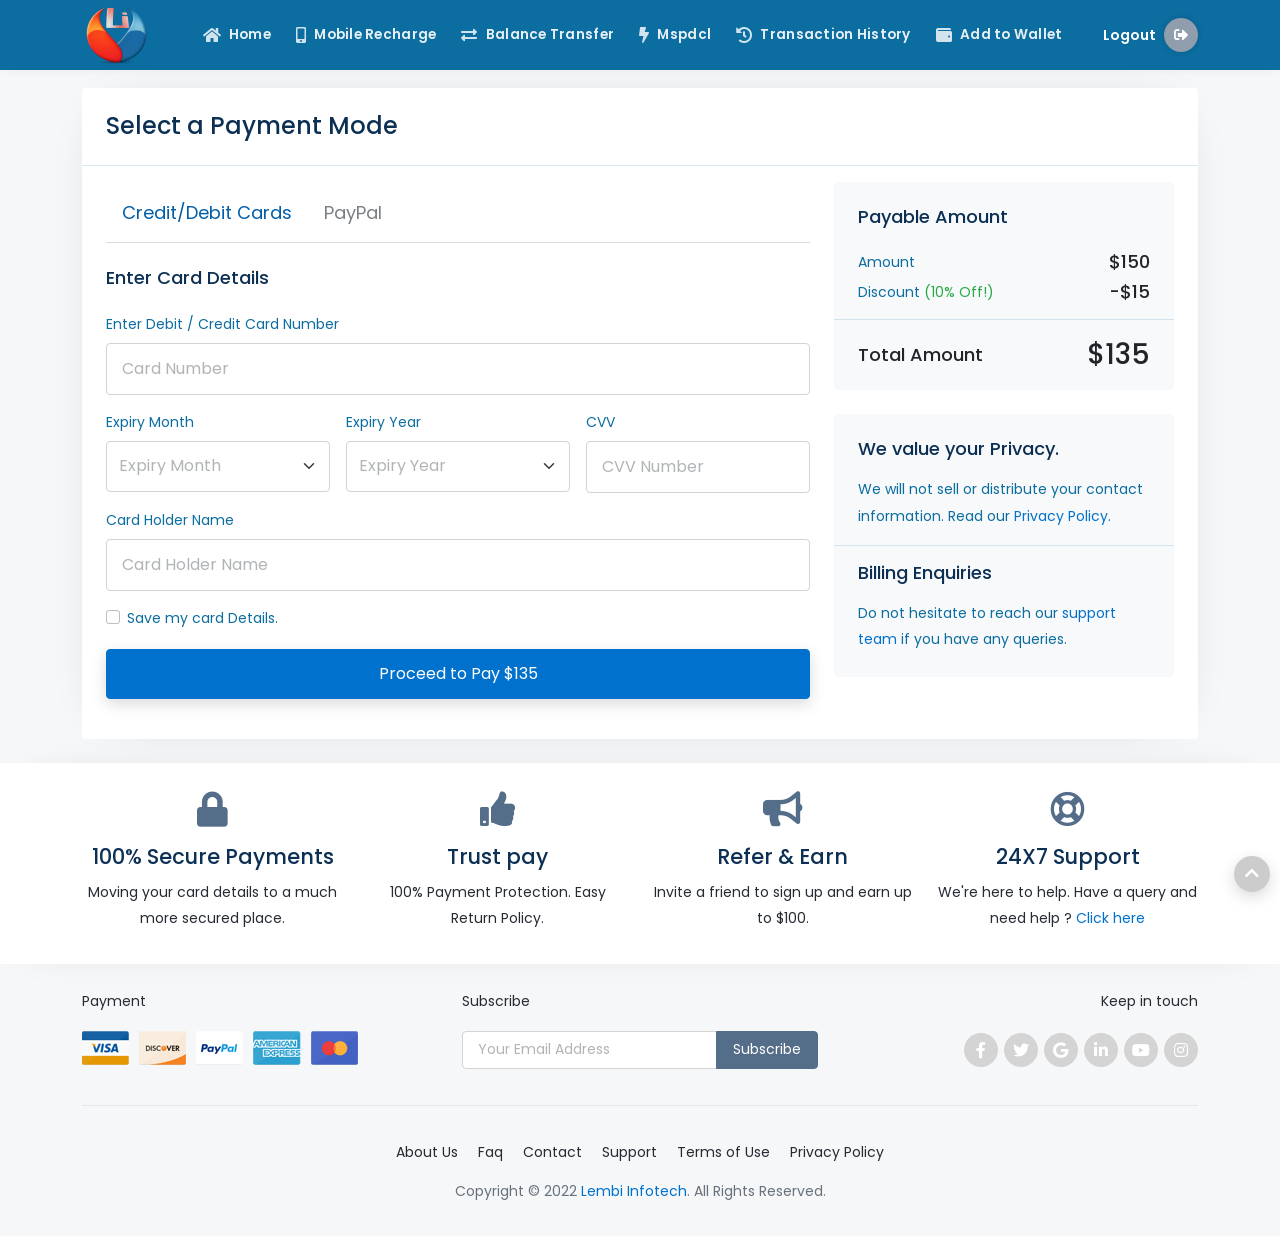
<file: payment-2.html>
<!DOCTYPE html>
<html lang="en">

<head>
<meta charset="UTF-8" />
<meta http-equiv="X-UA-Compatible" content="IE=edge">
<meta name="viewport" content="width=device-width, initial-scale=1, minimum-scale=1.0, shrink-to-fit=no">
<link href="images/logo.png" rel="icon" />
<title>Lembi Infotech - Recharge & Bill Payment, Booking HTML5 Template</title>
<meta name="description" content="Lembi Infotech - Recharge & Bill Payment, Booking HTML5 Template">
<meta name="author" content="Lembi Infotech">

<!-- Web Fonts
============================================= -->
<link href="https://fonts.googleapis.com/css2?family=Poppins:ital,wght@0,100;0,200;0,300;0,400;0,500;0,600;0,700;0,800;0,900;1,100;1,200;1,300;1,400;1,500;1,600;1,700;1,800;1,900&amp;display=swap" rel="stylesheet">

<!-- Stylesheet
============================================= -->
<link rel="stylesheet" type="text/css" href="vendor/bootstrap/css/bootstrap.min.css" />
<link rel="stylesheet" type="text/css" href="vendor/font-awesome/css/all.min.css" />
<link rel="stylesheet" type="text/css" href="vendor/owl.carousel/assets/owl.carousel.min.css" />
<link rel="stylesheet" type="text/css" href="css/stylesheet.css" />
<link id="color-switcher" type="text/css" rel="stylesheet" href="#" />
</head>
<body>
<!-- Preloader -->
<div id="preloader">
  <div data-loader="dual-ring"></div>
</div>
<!-- Preloader End --> 

<!-- Document Wrapper   
============================================= -->
<div id="main-wrapper"> 
  
  <!-- Header
  ============================================= -->
  <header id="header" class="header-dark">
    <div class="container">
      <div class="header-row">
        <div class="header-column justify-content-start"> 
          
          <!-- Logo
          ============================================= -->
          <div class="logo me-2 me-lg-3"> <a href="index-login.html" class="d-flex" title="Lembi Infotech - HTML Template"><img class="navbar-logo" src="images/logo.png" alt="Lembi Infotech" width="127" height="29" /></a> </div>
          <!-- Logo end --> 
          
        </div>
        <div class="header-column justify-content-end"> 
          
          <!-- Primary Navigation
          ============================================= -->
          <nav class="primary-menu navbar navbar-expand-lg">
            <div id="header-nav" class="collapse navbar-collapse">
              <ul class="navbar-nav">
                <li class="dropdown active">
                  <a class="nav-link-smart" href="index-login.html">
                    <i class="fas fa-home nav-icon"></i>
                    <span>Home</span>
                  </a>
                </li>
                
                <li class="dropdown active">
                  <a class="nav-link-smart" href="mobile-recharge.html">
                    <i class="fas fa-mobile-alt nav-icon"></i>
                    <span>Mobile Recharge</span>
                  </a>
                </li>
                
                <li class="dropdown active">
                  <a class="nav-link-smart" href="index-login.html">
                    <i class="fas fa-exchange-alt nav-icon"></i>
                    <span>Balance Transfer</span>
                  </a>
                </li>
                
                <li class="dropdown active">
                  <a class="nav-link-smart" href="electricity.html">
                    <i class="fas fa-bolt nav-icon"></i>
                    <span>Mspdcl</span>
                  </a>
                </li>
                
                <li class="dropdown active">
                  <a class="nav-link-smart" href="transactions.html">
                    <i class="fas fa-history nav-icon"></i>
                    <span>Transaction History</span>
                  </a>
                </li>
                
                <li class="dropdown active">
                  <a class="nav-link-smart" href="add-wallet.html">
                    <i class="fas fa-wallet nav-icon"></i>
                    <span>Add to Wallet</span>
                  </a>
                </li>
                       
       
              </ul>
            </div>
          </nav>
          <!-- Primary Navigation end --> 
      
          <!-- Collapse Button
		  =============================== -->
          <button class="navbar-toggler" type="button" data-bs-toggle="collapse" data-bs-target="#header-nav"> <span></span> <span></span> <span></span> </button>
          <div class="vr mx-2 h-25 my-auto"></div>
          <!-- Login Signup
		  =============================== -->
<nav class="login-signup navbar navbar-expand">
  <ul class="navbar-nav">
    <li class="profile">
      <a class="pe-0"
         href="index.html"
         title="Logout">
        <span class="d-none d-sm-inline-block">Logout</span>
        <span class="user-icon ms-sm-2">
          <i class="fas fa-sign-out-alt"></i>
        </span>
      </a>
    </li>
  </ul>
</nav>

        </div>
      </div>
    </div>
  </header>
  <!-- Header end --> 
  
  
  <!-- Content
  ============================================= -->
  <div id="content">
    <div class="container">
      <div class="bg-white shadow-md rounded p-4">
        <h3 class="text-6 mb-4">Select a Payment Mode</h3>
        <hr class="mx-n4">
        <div class="row g-4">
          <div class="col-md-7 col-lg-8 order-1 order-md-0">
            <ul class="nav nav-tabs mb-4" id="myTab" role="tablist">
              <li class="nav-item"> <a class="nav-link text-4 lh-lg active" id="first-tab" data-bs-toggle="tab" href="#firstTab" role="tab" aria-controls="firstTab" aria-selected="true">Credit/Debit Cards</a> </li>
              <li class="nav-item"> <a class="nav-link text-4 lh-lg" id="second-tab" data-bs-toggle="tab" href="#secondTab" role="tab" aria-controls="secondTab" aria-selected="false">PayPal</a> </li>
            </ul>
            <div class="tab-content my-3" id="myTabContent"> 
              <!-- Cards Details
              ============================================= -->
              <div class="tab-pane fade show active" id="firstTab" role="tabpanel" aria-labelledby="first-tab">
                <h3 class="text-4 mb-4">Enter Card Details</h3>
                <form id="payment" method="post">
                  <div class="row g-3">
                    <div class="col-12">
                      <label class="form-label" for="cardNumber">Enter Debit / Credit Card Number</label>
                      <input type="text" class="form-control" data-bv-field="cardnumber" id="cardNumber" required placeholder="Card Number">
                    </div>
                    <div class="col-lg-4">
                      <div>
                        <label class="form-label" for="expiryMonth">Expiry Month</label>
                        <select id="expiryMonth" class="form-select" required="">
                          <option value="">Expiry Month</option>
                          <option value="1">January</option>
                          <option value="2">February</option>
                          <option value="3">March</option>
                          <option value="1">April</option>
                          <option value="1">May</option>
                          <option value="1">June</option>
                          <option value="1">July</option>
                          <option value="1">August</option>
                          <option value="1">September</option>
                          <option value="1">October</option>
                          <option value="1">November</option>
                          <option value="1">December</option>
                        </select>
                      </div>
                    </div>
                    <div class="col-lg-4">
                      <div>
                        <label class="form-label" for="expiryYear">Expiry Year</label>
                        <select id="expiryYear" class="form-select" required="">
                          <option value="">Expiry Year</option>
                          <option>2018</option>
                          <option>2019</option>
                          <option>2020</option>
                          <option>2021</option>
                          <option>2022</option>
                          <option>2023</option>
                          <option>2024</option>
                          <option>2025</option>
                          <option>2026</option>
                          <option>2027</option>
                          <option>2028</option>
                          <option>2029</option>
                          <option>2030</option>
                          <option>2031</option>
                          <option>2032</option>
                          <option>2033</option>
                          <option>2034</option>
                          <option>2035</option>
                          <option>2036</option>
                          <option>2037</option>
                          <option>2038</option>
                          <option>2039</option>
                          <option>2040</option>
                          <option>2041</option>
                          <option>2042</option>
                          <option>2043</option>
                          <option>2044</option>
                          <option>2045</option>
                          <option>2046</option>
                          <option>2047</option>
                          <option>2048</option>
                          <option>2049</option>
                          <option>2050</option>
                        </select>
                      </div>
                    </div>
                    <div class="col-lg-4">
                      <label class="form-label" for="cvvNumber">CVV</label>
                      <input type="text" class="form-control" data-bv-field="cvvnumber" id="cvvNumber" required placeholder="CVV Number">
                    </div>
                    <div class="col-12">
                      <label class="form-label" for="cardHolderName">Card Holder Name</label>
                      <input type="text" class="form-control" data-bv-field="cardholdername" id="cardHolderName" required placeholder="Card Holder Name">
                    </div>
                    <div class="col-12">
                      <div class="form-check">
                        <input id="save-card" name="savecard" class="form-check-input" type="checkbox">
                        <label class="form-check-label" for="save-card">Save my card Details.</label>
                      </div>
                    </div>
                    <div class="col-12 d-grid"> <a class="btn btn-primary" href="recharge-payment-success.html">Proceed to Pay $135</a> </div>
                  </div>
                </form>
              </div>
              <!-- Cards Details end --> 
              <!-- Pay via Paypal
            ============================================= -->
              <div class="tab-pane fade" id="secondTab" role="tabpanel" aria-labelledby="second-tab"> <img class="img-fluid" src="images/paypal-logo.png" alt="Paypal Logo" title="Pay easily, fast and secure with PayPal.">
                <p class="lead">Pay easily, fast and secure with PayPal.</p>
                <p class="alert alert-info mb-4"><i class="fas fa-info-circle"></i> You will be redirected to PayPal to complete your payment securely.</p>
                <button class="btn btn-primary d-flex align-items-center" type="submit"><i class="fab fa-paypal fa-2x me-2"></i> Pay via PayPal</button>
              </div>
              <!-- Pay via Paypal end --> 
            </div>
          </div>
          <div class="col-md-5 col-lg-4 order-0 order-md-1"> 
            
            <!-- Payable Amount
          ============================================= -->
            <div class="bg-light rounded p-4">
              <h3 class="text-4 mb-4">Payable Amount</h3>
              <ul class="list-unstyled">
                <li class="mb-2">Amount <span class="float-end text-4 fw-500 text-dark">$150</span></li>
                <li class="mb-2">Discount <span class="text-success">(10% Off!)</span> <span class="float-end text-4 fw-500 text-dark">-$15</span></li>
              </ul>
              <hr class="mx-n4">
              <div class="text-dark text-4 fw-500 mt-4"> Total Amount<span class="float-end text-7">$135</span></div>
            </div>
            <!-- Payable Amount end --> 
            
            <!-- Privacy Information
			============================================= -->
            <div class="bg-light rounded p-4 d-none d-md-block mt-4">
              <h3 class="text-4 mb-3">We value your Privacy.</h3>
              <p class="mb-0">We will not sell or distribute your contact information. Read our <a href="#">Privacy Policy</a>.</p>
              <hr class="mx-n4">
              <h3 class="text-4 mb-3">Billing Enquiries</h3>
              <p class="mb-0">Do not hesitate to reach our <a href="#">support team</a> if you have any queries.</p>
            </div>
            <!-- Privacy Information end --> 
          </div>
        </div>
      </div>
    </div>
  </div>
  <!-- Content end --> 
 <!-- Footer
  ============================================= -->
  <footer id="footer">
    <section class="section bg-white shadow-md pt-4 pb-3">
      <div class="container">
        <div class="row">
          <div class="col-sm-6 col-md-3">
            <div class="featured-box text-center">
              <div class="featured-box-icon"> <i class="fas fa-lock"></i> </div>
              <h4>100% Secure Payments</h4>
              <p>Moving your card details to a much more secured place.</p>
            </div>
          </div>
          <div class="col-sm-6 col-md-3">
            <div class="featured-box text-center">
              <div class="featured-box-icon"> <i class="fas fa-thumbs-up"></i> </div>
              <h4>Trust pay</h4>
              <p>100% Payment Protection. Easy Return Policy.</p>
            </div>
          </div>
          <div class="col-sm-6 col-md-3">
            <div class="featured-box text-center">
              <div class="featured-box-icon"> <i class="fas fa-bullhorn"></i> </div>
              <h4>Refer & Earn</h4>
              <p>Invite a friend to sign up and earn up to $100.</p>
            </div>
          </div>
          <div class="col-sm-6 col-md-3">
            <div class="featured-box text-center">
              <div class="featured-box-icon"> <i class="far fa-life-ring"></i> </div>
              <h4>24X7 Support</h4>
              <p>We're here to help. Have a query and need help ? <a href="#">Click here</a></p>
            </div>
          </div>
        </div>
      </div>
    </section>
    <div class="container mt-4">
      <div class="row g-4">
        <div class="col-md-4">
          <p>Payment</p>
          <ul class="payments-types">
            <li><a href="#" target="_blank"> <img data-bs-toggle="tooltip" src="images/payment/visa.png" alt="visa" title="Visa"></a></li>
            <li><a href="#" target="_blank"> <img data-bs-toggle="tooltip" src="images/payment/discover.png" alt="discover" title="Discover"></a></li>
            <li><a href="#" target="_blank"> <img data-bs-toggle="tooltip" src="images/payment/paypal.png" alt="paypal" title="PayPal"></a></li>
            <li><a href="#" target="_blank"> <img data-bs-toggle="tooltip" src="images/payment/american.png" alt="american express" title="American Express"></a></li>
            <li><a href="#" target="_blank"> <img data-bs-toggle="tooltip" src="images/payment/mastercard.png" alt="discover" title="Discover"></a></li>
          </ul>
        </div>
        <div class="col-md-4">
          <p>Subscribe</p>
          <div class="input-group newsletter">
            <input class="form-control" placeholder="Your Email Address" name="newsletterEmail" id="newsletterEmail" type="text">
            <button class="btn btn-secondary shadow-none px-3" type="submit">Subscribe</button>
          </div>
        </div>
        <div class="col-md-4 d-flex align-items-md-end flex-column">
          <p>Keep in touch</p>
          <ul class="social-icons">
            <li class="social-icons-facebook"><a data-bs-toggle="tooltip" href="http://www.facebook.com/" target="_blank" title="Facebook"><i class="fab fa-facebook-f"></i></a></li>
            <li class="social-icons-twitter"><a data-bs-toggle="tooltip" href="http://www.twitter.com/" target="_blank" title="Twitter"><i class="fab fa-twitter"></i></a></li>
            <li class="social-icons-google"><a data-bs-toggle="tooltip" href="http://www.google.com/" target="_blank" title="Google"><i class="fab fa-google"></i></a></li>
            <li class="social-icons-linkedin"><a data-bs-toggle="tooltip" href="http://www.linkedin.com/" target="_blank" title="Linkedin"><i class="fab fa-linkedin-in"></i></a></li>
            <li class="social-icons-youtube"><a data-bs-toggle="tooltip" href="http://www.youtube.com/" target="_blank" title="Youtube"><i class="fab fa-youtube"></i></a></li>
            <li class="social-icons-instagram"><a data-bs-toggle="tooltip" href="http://www.instagram.com/" target="_blank" title="Instagram"><i class="fab fa-instagram"></i></a></li>
          </ul>
        </div>
      </div>
    </div>
    <div class="container">
      <div class="footer-copyright">
        <ul class="nav justify-content-center">
          <li class="nav-item"> <a class="nav-link active" href="#">About Us</a> </li>
          <li class="nav-item"> <a class="nav-link" href="#">Faq</a> </li>
          <li class="nav-item"> <a class="nav-link" href="#">Contact</a> </li>
          <li class="nav-item"> <a class="nav-link" href="#">Support</a> </li>
          <li class="nav-item"> <a class="nav-link" href="#">Terms of Use</a> </li>
          <li class="nav-item"> <a class="nav-link" href="#">Privacy Policy</a> </li>
        </ul>
        <p class="copyright-text">Copyright © 2022 <a href="#">Lembi Infotech</a>. All Rights Reserved.</p>
      </div>
    </div>
  </footer>
  <!-- Footer end --> 
  
</div>
<!-- Document Wrapper end --> 

<!-- Back to Top
============================================= --> 
<a id="back-to-top" data-bs-toggle="tooltip" title="Back to Top" href="javascript:void(0)"><i class="fa fa-chevron-up"></i></a> 

<!-- Login Modal
=========================== -->
<div id="login-modal" class="modal fade" role="dialog" aria-hidden="true">
  <div class="modal-dialog modal-dialog-centered" role="document">
    <div class="modal-content border-0">
      <div class="modal-body py-4 px-0">
        <button type="button" class="btn-close position-absolute top-0 end-0 mt-1 me-1 mt-sm-2 me-sm-2" data-bs-dismiss="modal" aria-label="Close"></button>
        <!-- Login Form
        ====================== -->
        <div class="row">
          <div class="col-11 col-md-10 mx-auto">
            <ul class="nav nav-tabs nav-justified mb-4" role="tablist">
              <li class="nav-item"> <a class="nav-link text-5 lh-lg active">Login</a> </li>
              <li class="nav-item"> <a class="nav-link text-5 lh-lg" href="#" data-bs-toggle="modal" data-bs-target="#signup-modal" data-bs-dismiss="modal">Sign Up</a> </li>
            </ul>
            <p class="text-4 fw-300 text-muted text-center mb-4">We are glad to see you again!</p>
            <form id="loginForm" method="post">
              <div class="mb-3">
                <input type="email" class="form-control" id="emailAddress" required placeholder="Mobile or Email">
              </div>
              <div class="mb-3">
                <input type="password" class="form-control" id="loginPassword" required placeholder="Password">
              </div>
              <div class="row my-4">
                <div class="col">
                  <div class="form-check text-3">
                    <input id="remember-me" name="remember" class="form-check-input" type="checkbox">
                    <label class="form-check-label text-2" for="remember-me">Remember Me</label>
                  </div>
                </div>
                <div class="col text-2 text-end"><a class="btn-link" href="#" data-bs-toggle="modal" data-bs-target="#forgot-password-modal" data-bs-dismiss="modal">Forgot Password ?</a></div>
              </div>
              <div class="d-grid my-4">
                <button class="btn btn-primary" type="submit">Login</button>
              </div>
            </form>
            <div class="d-flex align-items-center my-3">
              <hr class="flex-grow-1">
              <span class="mx-2 text-2 text-muted">Or Login with Social Profile</span>
              <hr class="flex-grow-1">
            </div>
            <div class="d-flex  flex-column align-items-center mb-3">
              <ul class="social-icons social-icons-colored social-icons-circle">
                <li class="social-icons-facebook"><a href="#" data-bs-toggle="tooltip" title="Log In with Facebook"><i class="fab fa-facebook-f"></i></a></li>
                <li class="social-icons-twitter"><a href="#" data-bs-toggle="tooltip" title="Log In with Twitter"><i class="fab fa-twitter"></i></a></li>
                <li class="social-icons-google"><a href="#" data-bs-toggle="tooltip" title="Log In with Google"><i class="fab fa-google"></i></a></li>
                <li class="social-icons-linkedin"><a href="#" data-bs-toggle="tooltip" title="Log In with Linkedin"><i class="fab fa-linkedin-in"></i></a></li>
              </ul>
            </div>
            <p class="text-2 text-center mb-0">New to Lembi Infotech? <a class="btn-link" href="#" data-bs-toggle="modal" data-bs-target="#signup-modal" data-bs-dismiss="modal">Sign Up</a></p>
          </div>
        </div>
        <!-- Login Form End --> 
      </div>
	  </div>
  </div>
</div>
<!-- Login Modal End --> 

<!-- Sign Up Modal
=========================== -->
<div id="signup-modal" class="modal fade" role="dialog" aria-hidden="true">
  <div class="modal-dialog modal-dialog-centered" role="document">
    <div class="modal-content border-0">
      <div class="modal-body py-4 px-0">
        <button type="button" class="btn-close position-absolute top-0 end-0 mt-1 me-1 mt-sm-2 me-sm-2" data-bs-dismiss="modal" aria-label="Close"></button>
        <!-- Sign Up Form
        ====================== -->
        <div class="row">
          <div class="col-11 col-md-10 mx-auto">
            <ul class="nav nav-tabs nav-justified mb-4" role="tablist">
              <li class="nav-item"> <a class="nav-link text-5 lh-lg" href="#" data-bs-toggle="modal" data-bs-target="#login-modal" data-bs-dismiss="modal">Log In</a> </li>
              <li class="nav-item"> <a class="nav-link text-5 lh-lg active">Sign Up</a> </li>
            </ul>
            <p class="text-4 fw-300 text-muted text-center mb-4">Looks like you're new here!</p>
            <form id="signupForm" method="post">
              <div class="mb-3">
                <input type="text" class="form-control" id="fullName" required placeholder="Your Name">
              </div>
              <div class="mb-3">
                <input type="email" class="form-control" id="emailAddress" required placeholder="Email Id">
              </div>
              <div class="mb-3">
                <input type="password" class="form-control" id="loginPassword" required placeholder="Password">
              </div>
              <div class="form-check text-3 my-4">
                <input id="agree" name="agree" class="form-check-input" type="checkbox">
                <label class="form-check-label text-2" for="agree">I agree to the <a href="#">Terms</a> and <a href="#">Privacy Policy</a>.</label>
              </div>
              <div class="d-grid my-4">
                <button class="btn btn-primary" type="submit">Sign Up</button>
              </div>
            </form>
            <div class="d-flex align-items-center my-3">
              <hr class="flex-grow-1">
              <span class="mx-2 text-2 text-muted">Or Sign Up with Social Profile</span>
              <hr class="flex-grow-1">
            </div>
            <div class="d-flex  flex-column align-items-center mb-3">
              <ul class="social-icons social-icons-colored social-icons-circle">
                <li class="social-icons-facebook"><a href="#" data-bs-toggle="tooltip" title="Sign Up with Facebook"><i class="fab fa-facebook-f"></i></a></li>
                <li class="social-icons-twitter"><a href="#" data-bs-toggle="tooltip" title="Sign Up with Twitter"><i class="fab fa-twitter"></i></a></li>
                <li class="social-icons-google"><a href="#" data-bs-toggle="tooltip" title="Sign Up with Google"><i class="fab fa-google"></i></a></li>
                <li class="social-icons-linkedin"><a href="#" data-bs-toggle="tooltip" title="Sign Up with Linkedin"><i class="fab fa-linkedin-in"></i></a></li>
              </ul>
            </div>
            <p class="text-2 text-center mb-0">Already have an account? <a class="btn-link" href="#" data-bs-toggle="modal" data-bs-target="#login-modal" data-bs-dismiss="modal">Log In</a></p>
          </div>
        </div>
        <!-- Sign Up Form End --> 
      </div>
    </div>
  </div>
</div>
<!-- Sign Up Modal End --> 

<!-- Forgot Password Modal
============================== -->
<div id="forgot-password-modal" class="modal fade" role="dialog" aria-hidden="true">
  <div class="modal-dialog modal-dialog-centered" role="document">
    <div class="modal-content border-0">
      <div class="modal-body py-4 px-0">
        <button type="button" class="btn-close position-absolute top-0 end-0 mt-1 me-1 mt-sm-2 me-sm-2" data-bs-dismiss="modal" aria-label="Close"></button>
        <!-- Forgot Password Form
        =========================== -->
        <div class="row">
          <div class="col-11 col-md-10 mx-auto">
            <h3 class="text-center mt-3 mb-4">Forgot your password?</h3>
            <p class="text-center text-3 text-muted">Enter your Email or Mobile and we’ll help you reset your password.</p>
            <form id="forgotForm" class="form-border" method="post">
              <div class="mb-3">
                <input type="text" class="form-control" id="emailAddress" required placeholder="Enter Email or Mobile Number">
              </div>
              <div class="d-grid my-4">
                <button class="btn btn-primary" type="submit">Continue</button>
              </div>
            </form>
            <p class="text-center mb-0"><a class="btn-link" href="#" data-bs-toggle="modal" data-bs-target="#login-modal" data-bs-dismiss="modal">Return to Log In</a> <span class="text-muted mx-3">|</span> <a class="btn-link" href="#" data-bs-toggle="modal" data-bs-target="#otp-modal" data-bs-dismiss="modal">Request OTP</a></p>
          </div>
        </div>
        <!-- Forgot Password Form End --> 
      </div>
    </div>
  </div>
</div>
<!-- Forgot Password Modal End --> 

<!-- OTP Modal
============================== -->
<div id="otp-modal" class="modal fade" role="dialog" aria-hidden="true">
  <div class="modal-dialog modal-dialog-centered" role="document">
    <div class="modal-content border-0">
      <div class="modal-body py-4 px-0">
        <button type="button" class="btn-close position-absolute top-0 end-0 mt-1 me-1 mt-sm-2 me-sm-2" data-bs-dismiss="modal" aria-label="Close"></button>
        <!-- OTP Form
        =========================== -->
        <div class="row">
          <div class="col-11 col-md-10 mx-auto">
            <h3 class="text-center mt-3 mb-4">Two-Step Verification</h3>
            <p class="text-center"><img class="img-fluid" src="images/otp-icon.png" alt="verification"></p>
            <p class="text-muted text-3 text-center">Please enter the OTP (one time password) to verify your account. A Code has been sent to <span class="text-dark text-4">+1*******179</span></p>
            <form id="otp-screen" class="form-border" method="post">
              <div class="row gx-3">
                <div class="col">
                  <input type="text" class="form-control text-center text-6 px-0 py-2" maxlength="1" required autocomplete="off">
                </div>
                <div class="col">
                  <input type="text" class="form-control text-center text-6 px-0 py-2" maxlength="1" required autocomplete="off">
                </div>
                <div class="col">
                  <input type="text" class="form-control text-center text-6 px-0 py-2" maxlength="1" required autocomplete="off">
                </div>
                <div class="col">
                  <input type="text" class="form-control text-center text-6 px-0 py-2" maxlength="1" required autocomplete="off">
                </div>
              </div>
              <div class="d-grid my-4">
                <button class="btn btn-primary" type="submit">Verify</button>
              </div>
            </form>
            <p class="text-2 text-center">Not received your code? <a class="btn-link" href="#">Resend code</a></p>
            <p class="text-2 text-center mb-0"><a class="btn-link" href="#">Call me</a></p>
          </div>
        </div>
        <!-- OTP Form End --> 
      </div>
    </div>
  </div>
</div>
<!-- OTP Modal End --> 

<!-- Script --> 
<script src="vendor/jquery/jquery.min.js"></script> 
<script src="vendor/bootstrap/js/bootstrap.bundle.min.js"></script> 
<script src="vendor/owl.carousel/owl.carousel.min.js"></script>
<script src="js/switcher.min.js"></script>
<script src="js/theme.js"></script>
</body>

</html>
</file>
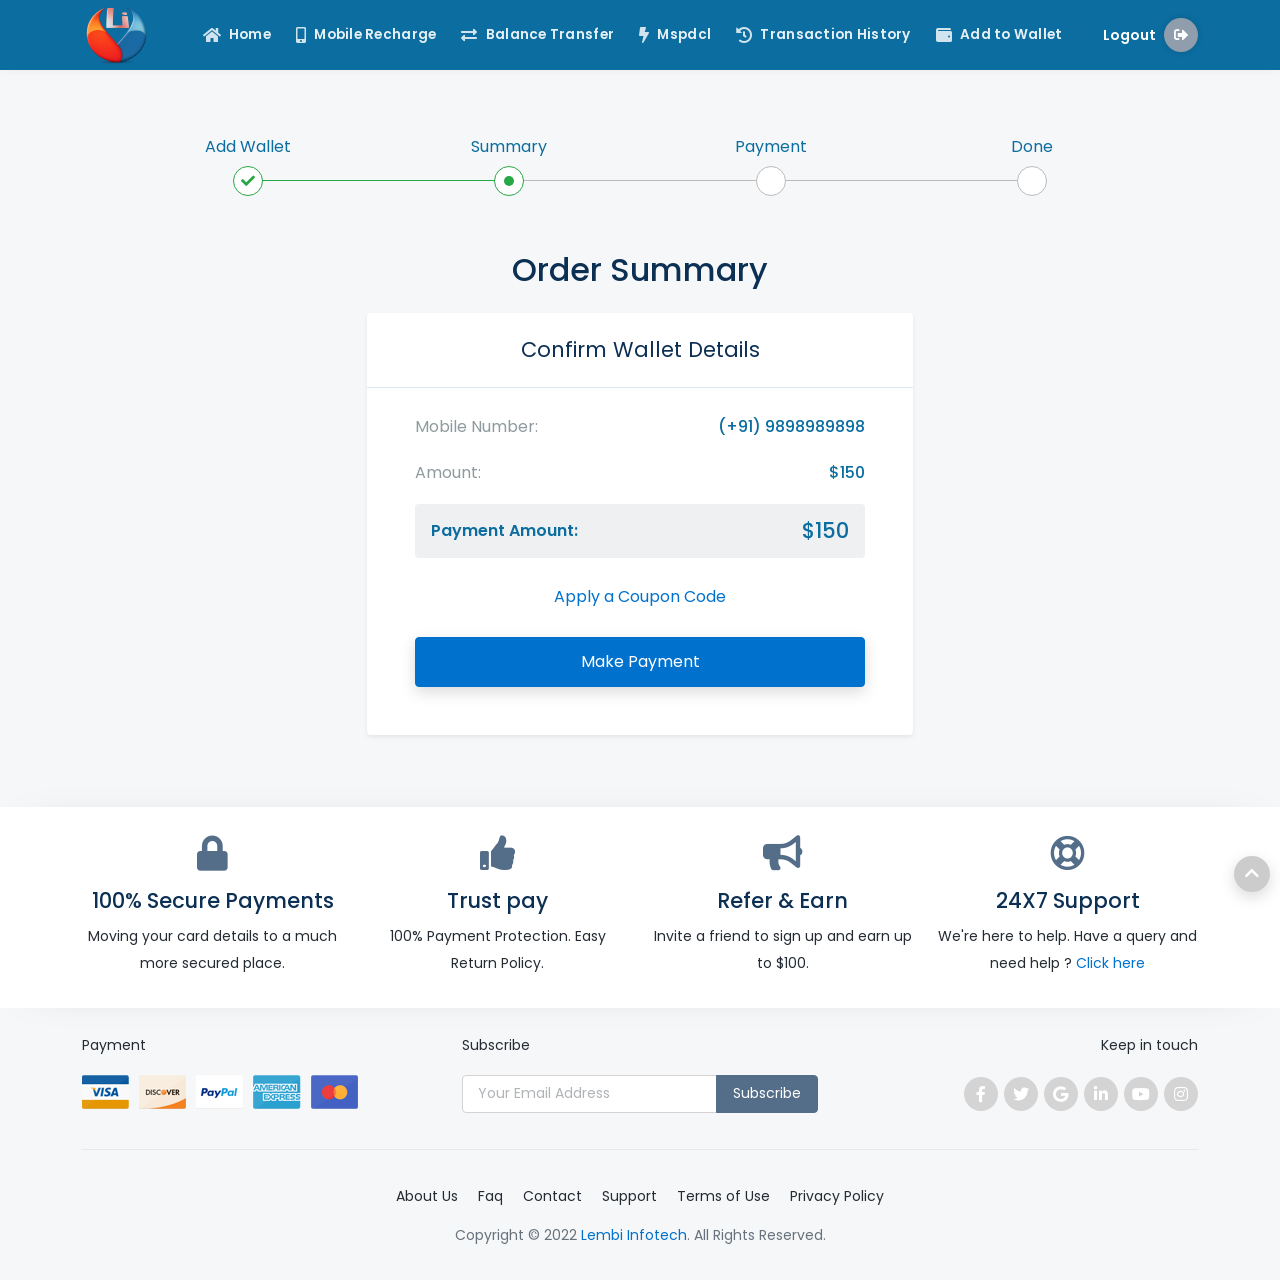
<file: recharge-order-summary.html>
<!DOCTYPE html>
<html lang="en">

<head>
<meta charset="UTF-8" />
<meta http-equiv="X-UA-Compatible" content="IE=edge">
<meta name="viewport" content="width=device-width, initial-scale=1, minimum-scale=1.0, shrink-to-fit=no">
<link href="images/logo.png" rel="icon" />
<title>Lembi Infotech - Recharge & Bill Payment, Booking HTML5 Template</title>
<meta name="description" content="Lembi Infotech - Recharge & Bill Payment, Booking HTML5 Template">
<meta name="author" content="Lembi Infotech">

<!-- Web Fonts
============================================= -->
<link href="https://fonts.googleapis.com/css2?family=Poppins:ital,wght@0,100;0,200;0,300;0,400;0,500;0,600;0,700;0,800;0,900;1,100;1,200;1,300;1,400;1,500;1,600;1,700;1,800;1,900&amp;display=swap" rel="stylesheet">

<!-- Stylesheet
============================================= -->
<link rel="stylesheet" type="text/css" href="vendor/bootstrap/css/bootstrap.min.css" />
<link rel="stylesheet" type="text/css" href="vendor/font-awesome/css/all.min.css" />
<link rel="stylesheet" type="text/css" href="vendor/owl.carousel/assets/owl.carousel.min.css" />
<link rel="stylesheet" type="text/css" href="css/stylesheet.css" />
<link id="color-switcher" type="text/css" rel="stylesheet" href="#" />
</head>
<body>
<!-- Preloader -->
<div id="preloader">
  <div data-loader="dual-ring"></div>
</div>
<!-- Preloader End --> 

<!-- Document Wrapper   
============================================= -->
<div id="main-wrapper"> 
  
  <!-- Header
  ============================================= -->
  <header id="header" class="header-dark">
    <div class="container">
      <div class="header-row">
        <div class="header-column justify-content-start"> 
          
          <!-- Logo
          ============================================= -->
          <div class="logo me-2 me-lg-3"> <a href="index-login.html" class="d-flex" title="Lembi Infotech - HTML Template"><img class="navbar-logo" src="images/logo.png" alt="Lembi Infotech" width="127" height="29" /></a> </div>
          <!-- Logo end --> 
          
        </div>
        <div class="header-column justify-content-end"> 
          
          <!-- Primary Navigation
          ============================================= -->
          <nav class="primary-menu navbar navbar-expand-lg">
            <div id="header-nav" class="collapse navbar-collapse">
              <ul class="navbar-nav">
                <li class="dropdown active">
                  <a class="nav-link-smart" href="index-login.html">
                    <i class="fas fa-home nav-icon"></i>
                    <span>Home</span>
                  </a>
                </li>
                
                <li class="dropdown active">
                  <a class="nav-link-smart" href="mobile-recharge.html">
                    <i class="fas fa-mobile-alt nav-icon"></i>
                    <span>Mobile Recharge</span>
                  </a>
                </li>
                
                <li class="dropdown active">
                  <a class="nav-link-smart" href="index-login.html">
                    <i class="fas fa-exchange-alt nav-icon"></i>
                    <span>Balance Transfer</span>
                  </a>
                </li>
                
                <li class="dropdown active">
                  <a class="nav-link-smart" href="electricity.html">
                    <i class="fas fa-bolt nav-icon"></i>
                    <span>Mspdcl</span>
                  </a>
                </li>
                
                <li class="dropdown active">
                  <a class="nav-link-smart" href="transactions.html">
                    <i class="fas fa-history nav-icon"></i>
                    <span>Transaction History</span>
                  </a>
                </li>
                
                <li class="dropdown active">
                  <a class="nav-link-smart" href="add-wallet.html">
                    <i class="fas fa-wallet nav-icon"></i>
                    <span>Add to Wallet</span>
                  </a>
                </li>
                       
       
              </ul>
            </div>
          </nav>
          <!-- Primary Navigation end --> 
      
          <!-- Collapse Button
		  =============================== -->
          <button class="navbar-toggler" type="button" data-bs-toggle="collapse" data-bs-target="#header-nav"> <span></span> <span></span> <span></span> </button>
          <div class="vr mx-2 h-25 my-auto"></div>
          <!-- Login Signup
		  =============================== -->
<nav class="login-signup navbar navbar-expand">
  <ul class="navbar-nav">
    <li class="profile">
      <a class="pe-0"
         href="index.html"
         title="Logout">
        <span class="d-none d-sm-inline-block">Logout</span>
        <span class="user-icon ms-sm-2">
          <i class="fas fa-sign-out-alt"></i>
        </span>
      </a>
    </li>
  </ul>
</nav>

        </div>
      </div>
    </div>
  </header>
  <!-- Header end --> 

<!-- Content
  ============================================= -->
<div id="content">
  <div class="container">
    <div class="row my-5">
      <div class="col-lg-11 mx-auto"> 
        <!-- Steps Progress bar
      ============================================= -->
        <div class="row widget-steps">
          <div class="col-3 step complete">
            <div class="step-name">Add Wallet</div>
            <div class="progress">
              <div class="progress-bar"></div>
            </div>
            <a href="recharge-order.html" class="step-dot"></a> </div>
          <div class="col-3 step active">
            <div class="step-name">Summary</div>
            <div class="progress">
              <div class="progress-bar"></div>
            </div>
            <a href="#" class="step-dot"></a> </div>
          <div class="col-3 step disabled">
            <div class="step-name">Payment</div>
            <div class="progress">
              <div class="progress-bar"></div>
            </div>
            <a href="#" class="step-dot"></a> </div>
          <div class="col-3 step disabled">
            <div class="step-name">Done</div>
            <div class="progress">
              <div class="progress-bar"></div>
            </div>
            <a href="#" class="step-dot"></a> </div>
        </div>
      </div>
      <!-- Steps Progress bar end -->
      
      <div class="col-lg-12 text-center mt-5">
        <h2 class="text-8 mb-4">Order Summary</h2>
      </div>
      <div class="col-md-8 col-lg-7 col-xl-6 mx-auto">
        <div class="bg-white shadow-sm rounded text-3 p-3 pt-sm-4 pb-sm-5 px-sm-5 mb-0 mb-sm-4">
          <h3 class="text-5 fw-400 mb-3 mb-sm-4 text-center">Confirm Wallet Details</h3>
          <hr class="mx-n3 mx-sm-n5 mb-4">
          <div class="row">
            <p class="col-sm text-muted mb-0 mb-sm-3">Mobile Number:</p>
            <p class="col-sm text-sm-end fw-500">(+91) 9898989898</p>
          </div>
          <div class="row">
            <p class="col-sm text-muted mb-0 mb-sm-3">Amount:</p>
            <p class="col-sm text-sm-end fw-500">$150</p>
          </div>
          
          <div class="bg-light-4 rounded p-3">
            <div class="row">
              <div class="col-sm text-3 fw-600">Payment Amount:</div>
              <div class="col-sm text-sm-end text-5 fw-500">$150</div>
            </div>
          </div>
          <p class="text-center my-4"><a class="btn-link" data-bs-toggle="collapse" href="#couponCode" aria-expanded="false" aria-controls="couponCode">Apply a Coupon Code</a></p>
          <div id="couponCode" class="bg-light-3 p-4 rounded collapse">
            <h3 class="text-4">Coupon Code</h3>
            <div class="input-group">
              <input class="form-control" placeholder="Coupon Code" aria-label="Promo Code" type="text">
              <button class="btn btn-secondary" type="submit">Apply</button>
            </div>
          </div>
          <div class="d-grid mt-4"><a href="recharge-payment.html" class="btn btn-primary">Make Payment</a></div>
        </div>
      </div>
    </div>
  </div>
  <!-- Content end --> 
  
  <!-- Footer
  ============================================= -->
  <footer id="footer">
    <section class="section bg-white shadow-md pt-4 pb-3">
      <div class="container">
        <div class="row">
          <div class="col-sm-6 col-md-3">
            <div class="featured-box text-center">
              <div class="featured-box-icon"> <i class="fas fa-lock"></i> </div>
              <h4>100% Secure Payments</h4>
              <p>Moving your card details to a much more secured place.</p>
            </div>
          </div>
          <div class="col-sm-6 col-md-3">
            <div class="featured-box text-center">
              <div class="featured-box-icon"> <i class="fas fa-thumbs-up"></i> </div>
              <h4>Trust pay</h4>
              <p>100% Payment Protection. Easy Return Policy.</p>
            </div>
          </div>
          <div class="col-sm-6 col-md-3">
            <div class="featured-box text-center">
              <div class="featured-box-icon"> <i class="fas fa-bullhorn"></i> </div>
              <h4>Refer & Earn</h4>
              <p>Invite a friend to sign up and earn up to $100.</p>
            </div>
          </div>
          <div class="col-sm-6 col-md-3">
            <div class="featured-box text-center">
              <div class="featured-box-icon"> <i class="far fa-life-ring"></i> </div>
              <h4>24X7 Support</h4>
              <p>We're here to help. Have a query and need help ? <a href="#">Click here</a></p>
            </div>
          </div>
        </div>
      </div>
    </section>
    <div class="container mt-4">
      <div class="row g-4">
        <div class="col-md-4">
          <p>Payment</p>
          <ul class="payments-types">
            <li><a href="#" target="_blank"> <img data-bs-toggle="tooltip" src="images/payment/visa.png" alt="visa" title="Visa"></a></li>
            <li><a href="#" target="_blank"> <img data-bs-toggle="tooltip" src="images/payment/discover.png" alt="discover" title="Discover"></a></li>
            <li><a href="#" target="_blank"> <img data-bs-toggle="tooltip" src="images/payment/paypal.png" alt="paypal" title="PayPal"></a></li>
            <li><a href="#" target="_blank"> <img data-bs-toggle="tooltip" src="images/payment/american.png" alt="american express" title="American Express"></a></li>
            <li><a href="#" target="_blank"> <img data-bs-toggle="tooltip" src="images/payment/mastercard.png" alt="discover" title="Discover"></a></li>
          </ul>
        </div>
        <div class="col-md-4">
          <p>Subscribe</p>
          <div class="input-group newsletter">
            <input class="form-control" placeholder="Your Email Address" name="newsletterEmail" id="newsletterEmail" type="text">
            <button class="btn btn-secondary shadow-none px-3" type="submit">Subscribe</button>
          </div>
        </div>
        <div class="col-md-4 d-flex align-items-md-end flex-column">
          <p>Keep in touch</p>
          <ul class="social-icons">
            <li class="social-icons-facebook"><a data-bs-toggle="tooltip" href="http://www.facebook.com/" target="_blank" title="Facebook"><i class="fab fa-facebook-f"></i></a></li>
            <li class="social-icons-twitter"><a data-bs-toggle="tooltip" href="http://www.twitter.com/" target="_blank" title="Twitter"><i class="fab fa-twitter"></i></a></li>
            <li class="social-icons-google"><a data-bs-toggle="tooltip" href="http://www.google.com/" target="_blank" title="Google"><i class="fab fa-google"></i></a></li>
            <li class="social-icons-linkedin"><a data-bs-toggle="tooltip" href="http://www.linkedin.com/" target="_blank" title="Linkedin"><i class="fab fa-linkedin-in"></i></a></li>
            <li class="social-icons-youtube"><a data-bs-toggle="tooltip" href="http://www.youtube.com/" target="_blank" title="Youtube"><i class="fab fa-youtube"></i></a></li>
            <li class="social-icons-instagram"><a data-bs-toggle="tooltip" href="http://www.instagram.com/" target="_blank" title="Instagram"><i class="fab fa-instagram"></i></a></li>
          </ul>
        </div>
      </div>
    </div>
    <div class="container">
      <div class="footer-copyright">
        <ul class="nav justify-content-center">
          <li class="nav-item"> <a class="nav-link active" href="#">About Us</a> </li>
          <li class="nav-item"> <a class="nav-link" href="#">Faq</a> </li>
          <li class="nav-item"> <a class="nav-link" href="#">Contact</a> </li>
          <li class="nav-item"> <a class="nav-link" href="#">Support</a> </li>
          <li class="nav-item"> <a class="nav-link" href="#">Terms of Use</a> </li>
          <li class="nav-item"> <a class="nav-link" href="#">Privacy Policy</a> </li>
        </ul>
        <p class="copyright-text">Copyright © 2022 <a href="#">Lembi Infotech</a>. All Rights Reserved.</p>
      </div>
    </div>
  </footer>
  <!-- Footer end --> 
  
</div>
<!-- Document Wrapper end --> 

<!-- Back to Top
============================================= --> 
<a id="back-to-top" data-bs-toggle="tooltip" title="Back to Top" href="javascript:void(0)"><i class="fa fa-chevron-up"></i></a> 

<!-- Login Modal
=========================== -->
<div id="login-modal" class="modal fade" role="dialog" aria-hidden="true">
  <div class="modal-dialog modal-dialog-centered" role="document">
    <div class="modal-content border-0">
      <div class="modal-body py-4 px-0">
        <button type="button" class="btn-close position-absolute top-0 end-0 mt-1 me-1 mt-sm-2 me-sm-2" data-bs-dismiss="modal" aria-label="Close"></button>
        <!-- Login Form
        ====================== -->
        <div class="row">
          <div class="col-11 col-md-10 mx-auto">
            <ul class="nav nav-tabs nav-justified mb-4" role="tablist">
              <li class="nav-item"> <a class="nav-link text-5 lh-lg active">Login</a> </li>
              <li class="nav-item"> <a class="nav-link text-5 lh-lg" href="#" data-bs-toggle="modal" data-bs-target="#signup-modal" data-bs-dismiss="modal">Sign Up</a> </li>
            </ul>
            <p class="text-4 fw-300 text-muted text-center mb-4">We are glad to see you again!</p>
            <form id="loginForm" method="post">
              <div class="mb-3">
                <input type="email" class="form-control" id="emailAddress" required placeholder="Mobile or Email">
              </div>
              <div class="mb-3">
                <input type="password" class="form-control" id="loginPassword" required placeholder="Password">
              </div>
              <div class="row my-4">
                <div class="col">
                  <div class="form-check text-3">
                    <input id="remember-me" name="remember" class="form-check-input" type="checkbox">
                    <label class="form-check-label text-2" for="remember-me">Remember Me</label>
                  </div>
                </div>
                <div class="col text-2 text-end"><a class="btn-link" href="#" data-bs-toggle="modal" data-bs-target="#forgot-password-modal" data-bs-dismiss="modal">Forgot Password ?</a></div>
              </div>
              <div class="d-grid my-4">
                <button class="btn btn-primary" type="submit">Login</button>
              </div>
            </form>
            <div class="d-flex align-items-center my-3">
              <hr class="flex-grow-1">
              <span class="mx-2 text-2 text-muted">Or Login with Social Profile</span>
              <hr class="flex-grow-1">
            </div>
            <div class="d-flex  flex-column align-items-center mb-3">
              <ul class="social-icons social-icons-colored social-icons-circle">
                <li class="social-icons-facebook"><a href="#" data-bs-toggle="tooltip" title="Log In with Facebook"><i class="fab fa-facebook-f"></i></a></li>
                <li class="social-icons-twitter"><a href="#" data-bs-toggle="tooltip" title="Log In with Twitter"><i class="fab fa-twitter"></i></a></li>
                <li class="social-icons-google"><a href="#" data-bs-toggle="tooltip" title="Log In with Google"><i class="fab fa-google"></i></a></li>
                <li class="social-icons-linkedin"><a href="#" data-bs-toggle="tooltip" title="Log In with Linkedin"><i class="fab fa-linkedin-in"></i></a></li>
              </ul>
            </div>
            <p class="text-2 text-center mb-0">New to Lembi Infotech? <a class="btn-link" href="#" data-bs-toggle="modal" data-bs-target="#signup-modal" data-bs-dismiss="modal">Sign Up</a></p>
          </div>
        </div>
        <!-- Login Form End --> 
      </div>
	  </div>
  </div>
</div>
<!-- Login Modal End --> 

<!-- Sign Up Modal
=========================== -->
<div id="signup-modal" class="modal fade" role="dialog" aria-hidden="true">
  <div class="modal-dialog modal-dialog-centered" role="document">
    <div class="modal-content border-0">
      <div class="modal-body py-4 px-0">
        <button type="button" class="btn-close position-absolute top-0 end-0 mt-1 me-1 mt-sm-2 me-sm-2" data-bs-dismiss="modal" aria-label="Close"></button>
        <!-- Sign Up Form
        ====================== -->
        <div class="row">
          <div class="col-11 col-md-10 mx-auto">
            <ul class="nav nav-tabs nav-justified mb-4" role="tablist">
              <li class="nav-item"> <a class="nav-link text-5 lh-lg" href="#" data-bs-toggle="modal" data-bs-target="#login-modal" data-bs-dismiss="modal">Log In</a> </li>
              <li class="nav-item"> <a class="nav-link text-5 lh-lg active">Sign Up</a> </li>
            </ul>
            <p class="text-4 fw-300 text-muted text-center mb-4">Looks like you're new here!</p>
            <form id="signupForm" method="post">
              <div class="mb-3">
                <input type="text" class="form-control" id="fullName" required placeholder="Your Name">
              </div>
              <div class="mb-3">
                <input type="email" class="form-control" id="emailAddress" required placeholder="Email Id">
              </div>
              <div class="mb-3">
                <input type="password" class="form-control" id="loginPassword" required placeholder="Password">
              </div>
              <div class="form-check text-3 my-4">
                <input id="agree" name="agree" class="form-check-input" type="checkbox">
                <label class="form-check-label text-2" for="agree">I agree to the <a href="#">Terms</a> and <a href="#">Privacy Policy</a>.</label>
              </div>
              <div class="d-grid my-4">
                <button class="btn btn-primary" type="submit">Sign Up</button>
              </div>
            </form>
            <div class="d-flex align-items-center my-3">
              <hr class="flex-grow-1">
              <span class="mx-2 text-2 text-muted">Or Sign Up with Social Profile</span>
              <hr class="flex-grow-1">
            </div>
            <div class="d-flex  flex-column align-items-center mb-3">
              <ul class="social-icons social-icons-colored social-icons-circle">
                <li class="social-icons-facebook"><a href="#" data-bs-toggle="tooltip" title="Sign Up with Facebook"><i class="fab fa-facebook-f"></i></a></li>
                <li class="social-icons-twitter"><a href="#" data-bs-toggle="tooltip" title="Sign Up with Twitter"><i class="fab fa-twitter"></i></a></li>
                <li class="social-icons-google"><a href="#" data-bs-toggle="tooltip" title="Sign Up with Google"><i class="fab fa-google"></i></a></li>
                <li class="social-icons-linkedin"><a href="#" data-bs-toggle="tooltip" title="Sign Up with Linkedin"><i class="fab fa-linkedin-in"></i></a></li>
              </ul>
            </div>
            <p class="text-2 text-center mb-0">Already have an account? <a class="btn-link" href="#" data-bs-toggle="modal" data-bs-target="#login-modal" data-bs-dismiss="modal">Log In</a></p>
          </div>
        </div>
        <!-- Sign Up Form End --> 
      </div>
    </div>
  </div>
</div>
<!-- Sign Up Modal End --> 

<!-- Forgot Password Modal
============================== -->
<div id="forgot-password-modal" class="modal fade" role="dialog" aria-hidden="true">
  <div class="modal-dialog modal-dialog-centered" role="document">
    <div class="modal-content border-0">
      <div class="modal-body py-4 px-0">
        <button type="button" class="btn-close position-absolute top-0 end-0 mt-1 me-1 mt-sm-2 me-sm-2" data-bs-dismiss="modal" aria-label="Close"></button>
        <!-- Forgot Password Form
        =========================== -->
        <div class="row">
          <div class="col-11 col-md-10 mx-auto">
            <h3 class="text-center mt-3 mb-4">Forgot your password?</h3>
            <p class="text-center text-3 text-muted">Enter your Email or Mobile and we’ll help you reset your password.</p>
            <form id="forgotForm" class="form-border" method="post">
              <div class="mb-3">
                <input type="text" class="form-control" id="emailAddress" required placeholder="Enter Email or Mobile Number">
              </div>
              <div class="d-grid my-4">
                <button class="btn btn-primary" type="submit">Continue</button>
              </div>
            </form>
            <p class="text-center mb-0"><a class="btn-link" href="#" data-bs-toggle="modal" data-bs-target="#login-modal" data-bs-dismiss="modal">Return to Log In</a> <span class="text-muted mx-3">|</span> <a class="btn-link" href="#" data-bs-toggle="modal" data-bs-target="#otp-modal" data-bs-dismiss="modal">Request OTP</a></p>
          </div>
        </div>
        <!-- Forgot Password Form End --> 
      </div>
    </div>
  </div>
</div>
<!-- Forgot Password Modal End --> 

<!-- OTP Modal
============================== -->
<div id="otp-modal" class="modal fade" role="dialog" aria-hidden="true">
  <div class="modal-dialog modal-dialog-centered" role="document">
    <div class="modal-content border-0">
      <div class="modal-body py-4 px-0">
        <button type="button" class="btn-close position-absolute top-0 end-0 mt-1 me-1 mt-sm-2 me-sm-2" data-bs-dismiss="modal" aria-label="Close"></button>
        <!-- OTP Form
        =========================== -->
        <div class="row">
          <div class="col-11 col-md-10 mx-auto">
            <h3 class="text-center mt-3 mb-4">Two-Step Verification</h3>
            <p class="text-center"><img class="img-fluid" src="images/otp-icon.png" alt="verification"></p>
            <p class="text-muted text-3 text-center">Please enter the OTP (one time password) to verify your account. A Code has been sent to <span class="text-dark text-4">+1*******179</span></p>
            <form id="otp-screen" class="form-border" method="post">
              <div class="row gx-3">
                <div class="col">
                  <input type="text" class="form-control text-center text-6 px-0 py-2" maxlength="1" required autocomplete="off">
                </div>
                <div class="col">
                  <input type="text" class="form-control text-center text-6 px-0 py-2" maxlength="1" required autocomplete="off">
                </div>
                <div class="col">
                  <input type="text" class="form-control text-center text-6 px-0 py-2" maxlength="1" required autocomplete="off">
                </div>
                <div class="col">
                  <input type="text" class="form-control text-center text-6 px-0 py-2" maxlength="1" required autocomplete="off">
                </div>
              </div>
              <div class="d-grid my-4">
                <button class="btn btn-primary" type="submit">Verify</button>
              </div>
            </form>
            <p class="text-2 text-center">Not received your code? <a class="btn-link" href="#">Resend code</a></p>
            <p class="text-2 text-center mb-0"><a class="btn-link" href="#">Call me</a></p>
          </div>
        </div>
        <!-- OTP Form End --> 
      </div>
    </div>
  </div>
</div>
<!-- OTP Modal End --> 

<!-- Script --> 
<script src="vendor/jquery/jquery.min.js"></script> 
<script src="vendor/bootstrap/js/bootstrap.bundle.min.js"></script> 
<script src="vendor/owl.carousel/owl.carousel.min.js"></script>
<script src="js/switcher.min.js"></script>
<script src="js/theme.js"></script>
</body>

</html>
</file>
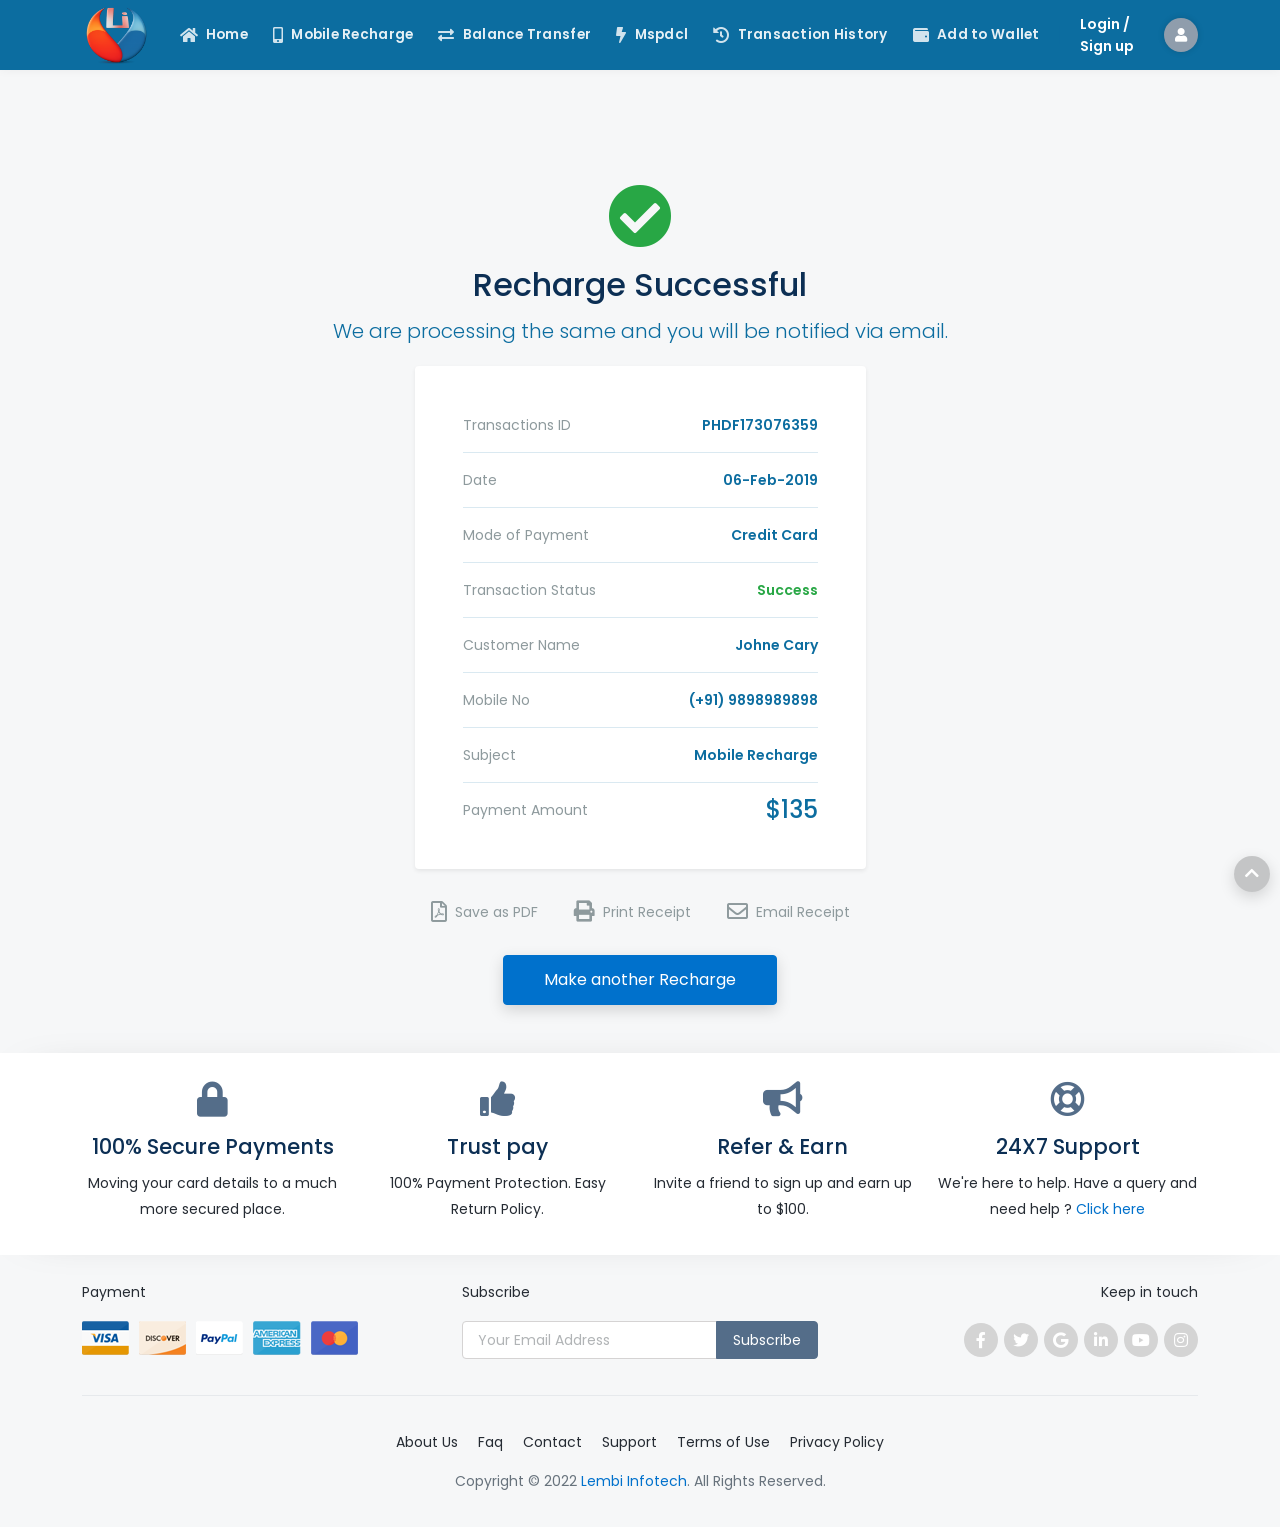
<file: recharge-payment-success.html>
<!DOCTYPE html>
<html lang="en">

<head>
<meta charset="UTF-8" />
<meta http-equiv="X-UA-Compatible" content="IE=edge">
<meta name="viewport" content="width=device-width, initial-scale=1, minimum-scale=1.0, shrink-to-fit=no">
<link href="images/logo.png" rel="icon" />
<title>Lembi Infotech - Recharge & Bill Payment, Booking HTML5 Template</title>
<meta name="description" content="Lembi Infotech - Recharge & Bill Payment, Booking HTML5 Template">
<meta name="author" content="Lembi Infotech">

<!-- Web Fonts
============================================= -->
<link href="https://fonts.googleapis.com/css2?family=Poppins:ital,wght@0,100;0,200;0,300;0,400;0,500;0,600;0,700;0,800;0,900;1,100;1,200;1,300;1,400;1,500;1,600;1,700;1,800;1,900&amp;display=swap" rel="stylesheet">

<!-- Stylesheet
============================================= -->
<link rel="stylesheet" type="text/css" href="vendor/bootstrap/css/bootstrap.min.css" />
<link rel="stylesheet" type="text/css" href="vendor/font-awesome/css/all.min.css" />
<link rel="stylesheet" type="text/css" href="vendor/owl.carousel/assets/owl.carousel.min.css" />
<link rel="stylesheet" type="text/css" href="css/stylesheet.css" />
<link id="color-switcher" type="text/css" rel="stylesheet" href="#" />
</head>
<body>
<!-- Preloader -->
<div id="preloader">
  <div data-loader="dual-ring"></div>
</div>
<!-- Preloader End --> 

<!-- Document Wrapper   
============================================= -->
<div id="main-wrapper"> 
  
  <!-- Header
  ============================================= -->
  <header id="header" class="header-dark">
    <div class="container">
      <div class="header-row">
        <div class="header-column justify-content-start"> 
          
          <!-- Logo
          ============================================= -->
          <div class="logo me-2 me-lg-3"> <a href="index-login.html" class="d-flex" title="Lembi Infotech - HTML Template"><img class="navbar-logo" src="images/logo.png" alt="Lembi Infotech" width="127" height="29" /></a> </div>
          <!-- Logo end --> 
          
        </div>
        <div class="header-column justify-content-end"> 
          
          <!-- Primary Navigation
          ============================================= -->
          <nav class="primary-menu navbar navbar-expand-lg">
            <div id="header-nav" class="collapse navbar-collapse">
              <ul class="navbar-nav">
                <li class="dropdown active">
                  <a class="nav-link-smart" href="index-login.html">
                    <i class="fas fa-home nav-icon"></i>
                    <span>Home</span>
                  </a>
                </li>
                
                <li class="dropdown active">
                  <a class="nav-link-smart" href="mobile-recharge.html">
                    <i class="fas fa-mobile-alt nav-icon"></i>
                    <span>Mobile Recharge</span>
                  </a>
                </li>
                
                <li class="dropdown active">
                  <a class="nav-link-smart" href="index-login.html">
                    <i class="fas fa-exchange-alt nav-icon"></i>
                    <span>Balance Transfer</span>
                  </a>
                </li>
                
                <li class="dropdown active">
                  <a class="nav-link-smart" href="electricity.html">
                    <i class="fas fa-bolt nav-icon"></i>
                    <span>Mspdcl</span>
                  </a>
                </li>
                
                <li class="dropdown active">
                  <a class="nav-link-smart" href="transactions.html">
                    <i class="fas fa-history nav-icon"></i>
                    <span>Transaction History</span>
                  </a>
                </li>
                
                <li class="dropdown active">
                  <a class="nav-link-smart" href="index-login.html">
                    <i class="fas fa-wallet nav-icon"></i>
                    <span>Add to Wallet</span>
                  </a>
                </li>
                       
       
              </ul>
            </div>
          </nav>
          <!-- Primary Navigation end --> 
      
          <!-- Collapse Button
		  =============================== -->
          <button class="navbar-toggler" type="button" data-bs-toggle="collapse" data-bs-target="#header-nav"> <span></span> <span></span> <span></span> </button>
          <div class="vr mx-2 h-25 my-auto"></div>
          <!-- Login Signup
		  =============================== -->
          <nav class="login-signup navbar navbar-expand">
            <ul class="navbar-nav">
              <li class="profile"><a class="pe-0" data-bs-toggle="modal" data-bs-target="#login-modal" href="#" title="Login / Sign up"><span class="d-none d-sm-inline-block">Login / Sign up</span> <span class="user-icon ms-sm-2"><i class="fas fa-user"></i></span></a></li>
            </ul>
          </nav>
        </div>
      </div>
    </div>
  </header>
  <!-- Header end --> 
  
<!-- Content
  ============================================= -->
<div id="content">
  <div class="container">
    <div class="row my-5">

      <!-- Steps Progress bar end -->
      <div class="col-lg-12 text-center mt-5">
        <p class="text-success text-16 lh-1"><i class="fas fa-check-circle"></i></p>
        <h2 class="text-8">Recharge Successful</h2>
        <p class="lead">We are processing the same and you will be notified via email.</p>
      </div>
      <div class="col-md-8 col-lg-6 col-xl-5 mx-auto">
        <div class="bg-white shadow-sm rounded p-4 p-lg-5 mb-4">
          <div class="row">
            <div class="col-sm text-muted">Transactions ID</div>
            <div class="col-sm text-sm-end fw-600">PHDF173076359</div>
          </div>
          <hr>
          <div class="row">
            <div class="col-sm text-muted">Date</div>
            <div class="col-sm text-sm-end fw-600">06-Feb-2019</div>
          </div>
          <hr>
          <div class="row">
            <div class="col-sm text-muted">Mode of Payment</div>
            <div class="col-sm text-sm-end fw-600">Credit Card</div>
          </div>
          <hr>
          <div class="row">
            <div class="col-sm text-muted">Transaction Status</div>
            <div class="col-sm text-sm-end fw-600 text-success">Success</div>
          </div>
          <hr>
          <div class="row">
            <div class="col-sm text-muted">Customer Name</div>
            <div class="col-sm text-sm-end fw-600">Johne Cary</div>
          </div>
          <hr>
          <div class="row">
            <div class="col-sm text-muted">Mobile No</div>
            <div class="col-sm text-sm-end fw-600">(+91) 9898989898</div>
          </div>
          <hr>
          <div class="row">
            <div class="col-sm text-muted">Subject</div>
            <div class="col-sm text-sm-end fw-600">Mobile Recharge</div>
          </div>
          <hr>
          <div class="row">
            <div class="col-sm text-muted">Payment Amount</div>
            <div class="col-sm text-sm-end text-6 fw-500">$135</div>
          </div>
        </div>
        <div class="text-center"> <a href="#" class="btn-link text-muted mx-3 my-2 align-items-center d-inline-flex"><span class="text-5 me-2"><i class="far fa-file-pdf"></i></span>Save as PDF</a> <a href="#" class="btn-link text-muted mx-3 my-2 align-items-center d-inline-flex"><span class="text-5 me-2"><i class="fas fa-print"></i></span>Print Receipt</a> <a href="#" class="btn-link text-muted mx-3 my-2 align-items-center d-inline-flex"><span class="text-5 me-2"><i class="far fa-envelope"></i></span>Email Receipt</a>
          <p class="mt-4 mb-0"><a href="#" class="btn btn-primary">Make another Recharge</a></p>
        </div>
      </div>
    </div>
  </div>
  <!-- Content end --> 
  <!-- Footer
  ============================================= -->
  <footer id="footer">
    <section class="section bg-white shadow-md pt-4 pb-3">
      <div class="container">
        <div class="row">
          <div class="col-sm-6 col-md-3">
            <div class="featured-box text-center">
              <div class="featured-box-icon"> <i class="fas fa-lock"></i> </div>
              <h4>100% Secure Payments</h4>
              <p>Moving your card details to a much more secured place.</p>
            </div>
          </div>
          <div class="col-sm-6 col-md-3">
            <div class="featured-box text-center">
              <div class="featured-box-icon"> <i class="fas fa-thumbs-up"></i> </div>
              <h4>Trust pay</h4>
              <p>100% Payment Protection. Easy Return Policy.</p>
            </div>
          </div>
          <div class="col-sm-6 col-md-3">
            <div class="featured-box text-center">
              <div class="featured-box-icon"> <i class="fas fa-bullhorn"></i> </div>
              <h4>Refer & Earn</h4>
              <p>Invite a friend to sign up and earn up to $100.</p>
            </div>
          </div>
          <div class="col-sm-6 col-md-3">
            <div class="featured-box text-center">
              <div class="featured-box-icon"> <i class="far fa-life-ring"></i> </div>
              <h4>24X7 Support</h4>
              <p>We're here to help. Have a query and need help ? <a href="#">Click here</a></p>
            </div>
          </div>
        </div>
      </div>
    </section>
    <div class="container mt-4">
      <div class="row g-4">
        <div class="col-md-4">
          <p>Payment</p>
          <ul class="payments-types">
            <li><a href="#" target="_blank"> <img data-bs-toggle="tooltip" src="images/payment/visa.png" alt="visa" title="Visa"></a></li>
            <li><a href="#" target="_blank"> <img data-bs-toggle="tooltip" src="images/payment/discover.png" alt="discover" title="Discover"></a></li>
            <li><a href="#" target="_blank"> <img data-bs-toggle="tooltip" src="images/payment/paypal.png" alt="paypal" title="PayPal"></a></li>
            <li><a href="#" target="_blank"> <img data-bs-toggle="tooltip" src="images/payment/american.png" alt="american express" title="American Express"></a></li>
            <li><a href="#" target="_blank"> <img data-bs-toggle="tooltip" src="images/payment/mastercard.png" alt="discover" title="Discover"></a></li>
          </ul>
        </div>
        <div class="col-md-4">
          <p>Subscribe</p>
          <div class="input-group newsletter">
            <input class="form-control" placeholder="Your Email Address" name="newsletterEmail" id="newsletterEmail" type="text">
            <button class="btn btn-secondary shadow-none px-3" type="submit">Subscribe</button>
          </div>
        </div>
        <div class="col-md-4 d-flex align-items-md-end flex-column">
          <p>Keep in touch</p>
          <ul class="social-icons">
            <li class="social-icons-facebook"><a data-bs-toggle="tooltip" href="http://www.facebook.com/" target="_blank" title="Facebook"><i class="fab fa-facebook-f"></i></a></li>
            <li class="social-icons-twitter"><a data-bs-toggle="tooltip" href="http://www.twitter.com/" target="_blank" title="Twitter"><i class="fab fa-twitter"></i></a></li>
            <li class="social-icons-google"><a data-bs-toggle="tooltip" href="http://www.google.com/" target="_blank" title="Google"><i class="fab fa-google"></i></a></li>
            <li class="social-icons-linkedin"><a data-bs-toggle="tooltip" href="http://www.linkedin.com/" target="_blank" title="Linkedin"><i class="fab fa-linkedin-in"></i></a></li>
            <li class="social-icons-youtube"><a data-bs-toggle="tooltip" href="http://www.youtube.com/" target="_blank" title="Youtube"><i class="fab fa-youtube"></i></a></li>
            <li class="social-icons-instagram"><a data-bs-toggle="tooltip" href="http://www.instagram.com/" target="_blank" title="Instagram"><i class="fab fa-instagram"></i></a></li>
          </ul>
        </div>
      </div>
    </div>
    <div class="container">
      <div class="footer-copyright">
        <ul class="nav justify-content-center">
          <li class="nav-item"> <a class="nav-link active" href="#">About Us</a> </li>
          <li class="nav-item"> <a class="nav-link" href="#">Faq</a> </li>
          <li class="nav-item"> <a class="nav-link" href="#">Contact</a> </li>
          <li class="nav-item"> <a class="nav-link" href="#">Support</a> </li>
          <li class="nav-item"> <a class="nav-link" href="#">Terms of Use</a> </li>
          <li class="nav-item"> <a class="nav-link" href="#">Privacy Policy</a> </li>
        </ul>
        <p class="copyright-text">Copyright © 2022 <a href="#">Lembi Infotech</a>. All Rights Reserved.</p>
      </div>
    </div>
  </footer>
  <!-- Footer end --> 
  
</div>
<!-- Document Wrapper end --> 

<!-- Back to Top
============================================= --> 
<a id="back-to-top" data-bs-toggle="tooltip" title="Back to Top" href="javascript:void(0)"><i class="fa fa-chevron-up"></i></a> 

<!-- Login Modal
=========================== -->
<div id="login-modal" class="modal fade" role="dialog" aria-hidden="true">
  <div class="modal-dialog modal-dialog-centered" role="document">
    <div class="modal-content border-0">
      <div class="modal-body py-4 px-0">
        <button type="button" class="btn-close position-absolute top-0 end-0 mt-1 me-1 mt-sm-2 me-sm-2" data-bs-dismiss="modal" aria-label="Close"></button>
        <!-- Login Form
        ====================== -->
        <div class="row">
          <div class="col-11 col-md-10 mx-auto">
            <ul class="nav nav-tabs nav-justified mb-4" role="tablist">
              <li class="nav-item"> <a class="nav-link text-5 lh-lg active">Login</a> </li>
              <li class="nav-item"> <a class="nav-link text-5 lh-lg" href="#" data-bs-toggle="modal" data-bs-target="#signup-modal" data-bs-dismiss="modal">Sign Up</a> </li>
            </ul>
            <p class="text-4 fw-300 text-muted text-center mb-4">We are glad to see you again!</p>
            <form id="loginForm" method="post">
              <div class="mb-3">
                <input type="email" class="form-control" id="emailAddress" required placeholder="Mobile or Email">
              </div>
              <div class="mb-3">
                <input type="password" class="form-control" id="loginPassword" required placeholder="Password">
              </div>
              <div class="row my-4">
                <div class="col">
                  <div class="form-check text-3">
                    <input id="remember-me" name="remember" class="form-check-input" type="checkbox">
                    <label class="form-check-label text-2" for="remember-me">Remember Me</label>
                  </div>
                </div>
                <div class="col text-2 text-end"><a class="btn-link" href="#" data-bs-toggle="modal" data-bs-target="#forgot-password-modal" data-bs-dismiss="modal">Forgot Password ?</a></div>
              </div>
              <div class="d-grid my-4">
                <button class="btn btn-primary" type="submit">Login</button>
              </div>
            </form>
            <div class="d-flex align-items-center my-3">
              <hr class="flex-grow-1">
              <span class="mx-2 text-2 text-muted">Or Login with Social Profile</span>
              <hr class="flex-grow-1">
            </div>
            <div class="d-flex  flex-column align-items-center mb-3">
              <ul class="social-icons social-icons-colored social-icons-circle">
                <li class="social-icons-facebook"><a href="#" data-bs-toggle="tooltip" title="Log In with Facebook"><i class="fab fa-facebook-f"></i></a></li>
                <li class="social-icons-twitter"><a href="#" data-bs-toggle="tooltip" title="Log In with Twitter"><i class="fab fa-twitter"></i></a></li>
                <li class="social-icons-google"><a href="#" data-bs-toggle="tooltip" title="Log In with Google"><i class="fab fa-google"></i></a></li>
                <li class="social-icons-linkedin"><a href="#" data-bs-toggle="tooltip" title="Log In with Linkedin"><i class="fab fa-linkedin-in"></i></a></li>
              </ul>
            </div>
            <p class="text-2 text-center mb-0">New to Lembi Infotech? <a class="btn-link" href="#" data-bs-toggle="modal" data-bs-target="#signup-modal" data-bs-dismiss="modal">Sign Up</a></p>
          </div>
        </div>
        <!-- Login Form End --> 
      </div>
	  </div>
  </div>
</div>
<!-- Login Modal End --> 

<!-- Sign Up Modal
=========================== -->
<div id="signup-modal" class="modal fade" role="dialog" aria-hidden="true">
  <div class="modal-dialog modal-dialog-centered" role="document">
    <div class="modal-content border-0">
      <div class="modal-body py-4 px-0">
        <button type="button" class="btn-close position-absolute top-0 end-0 mt-1 me-1 mt-sm-2 me-sm-2" data-bs-dismiss="modal" aria-label="Close"></button>
        <!-- Sign Up Form
        ====================== -->
        <div class="row">
          <div class="col-11 col-md-10 mx-auto">
            <ul class="nav nav-tabs nav-justified mb-4" role="tablist">
              <li class="nav-item"> <a class="nav-link text-5 lh-lg" href="#" data-bs-toggle="modal" data-bs-target="#login-modal" data-bs-dismiss="modal">Log In</a> </li>
              <li class="nav-item"> <a class="nav-link text-5 lh-lg active">Sign Up</a> </li>
            </ul>
            <p class="text-4 fw-300 text-muted text-center mb-4">Looks like you're new here!</p>
            <form id="signupForm" method="post">
              <div class="mb-3">
                <input type="text" class="form-control" id="fullName" required placeholder="Your Name">
              </div>
              <div class="mb-3">
                <input type="email" class="form-control" id="emailAddress" required placeholder="Email Id">
              </div>
              <div class="mb-3">
                <input type="password" class="form-control" id="loginPassword" required placeholder="Password">
              </div>
              <div class="form-check text-3 my-4">
                <input id="agree" name="agree" class="form-check-input" type="checkbox">
                <label class="form-check-label text-2" for="agree">I agree to the <a href="#">Terms</a> and <a href="#">Privacy Policy</a>.</label>
              </div>
              <div class="d-grid my-4">
                <button class="btn btn-primary" type="submit">Sign Up</button>
              </div>
            </form>
            <div class="d-flex align-items-center my-3">
              <hr class="flex-grow-1">
              <span class="mx-2 text-2 text-muted">Or Sign Up with Social Profile</span>
              <hr class="flex-grow-1">
            </div>
            <div class="d-flex  flex-column align-items-center mb-3">
              <ul class="social-icons social-icons-colored social-icons-circle">
                <li class="social-icons-facebook"><a href="#" data-bs-toggle="tooltip" title="Sign Up with Facebook"><i class="fab fa-facebook-f"></i></a></li>
                <li class="social-icons-twitter"><a href="#" data-bs-toggle="tooltip" title="Sign Up with Twitter"><i class="fab fa-twitter"></i></a></li>
                <li class="social-icons-google"><a href="#" data-bs-toggle="tooltip" title="Sign Up with Google"><i class="fab fa-google"></i></a></li>
                <li class="social-icons-linkedin"><a href="#" data-bs-toggle="tooltip" title="Sign Up with Linkedin"><i class="fab fa-linkedin-in"></i></a></li>
              </ul>
            </div>
            <p class="text-2 text-center mb-0">Already have an account? <a class="btn-link" href="#" data-bs-toggle="modal" data-bs-target="#login-modal" data-bs-dismiss="modal">Log In</a></p>
          </div>
        </div>
        <!-- Sign Up Form End --> 
      </div>
    </div>
  </div>
</div>
<!-- Sign Up Modal End --> 

<!-- Forgot Password Modal
============================== -->
<div id="forgot-password-modal" class="modal fade" role="dialog" aria-hidden="true">
  <div class="modal-dialog modal-dialog-centered" role="document">
    <div class="modal-content border-0">
      <div class="modal-body py-4 px-0">
        <button type="button" class="btn-close position-absolute top-0 end-0 mt-1 me-1 mt-sm-2 me-sm-2" data-bs-dismiss="modal" aria-label="Close"></button>
        <!-- Forgot Password Form
        =========================== -->
        <div class="row">
          <div class="col-11 col-md-10 mx-auto">
            <h3 class="text-center mt-3 mb-4">Forgot your password?</h3>
            <p class="text-center text-3 text-muted">Enter your Email or Mobile and we’ll help you reset your password.</p>
            <form id="forgotForm" class="form-border" method="post">
              <div class="mb-3">
                <input type="text" class="form-control" id="emailAddress" required placeholder="Enter Email or Mobile Number">
              </div>
              <div class="d-grid my-4">
                <button class="btn btn-primary" type="submit">Continue</button>
              </div>
            </form>
            <p class="text-center mb-0"><a class="btn-link" href="#" data-bs-toggle="modal" data-bs-target="#login-modal" data-bs-dismiss="modal">Return to Log In</a> <span class="text-muted mx-3">|</span> <a class="btn-link" href="#" data-bs-toggle="modal" data-bs-target="#otp-modal" data-bs-dismiss="modal">Request OTP</a></p>
          </div>
        </div>
        <!-- Forgot Password Form End --> 
      </div>
    </div>
  </div>
</div>
<!-- Forgot Password Modal End --> 

<!-- OTP Modal
============================== -->
<div id="otp-modal" class="modal fade" role="dialog" aria-hidden="true">
  <div class="modal-dialog modal-dialog-centered" role="document">
    <div class="modal-content border-0">
      <div class="modal-body py-4 px-0">
        <button type="button" class="btn-close position-absolute top-0 end-0 mt-1 me-1 mt-sm-2 me-sm-2" data-bs-dismiss="modal" aria-label="Close"></button>
        <!-- OTP Form
        =========================== -->
        <div class="row">
          <div class="col-11 col-md-10 mx-auto">
            <h3 class="text-center mt-3 mb-4">Two-Step Verification</h3>
            <p class="text-center"><img class="img-fluid" src="images/otp-icon.png" alt="verification"></p>
            <p class="text-muted text-3 text-center">Please enter the OTP (one time password) to verify your account. A Code has been sent to <span class="text-dark text-4">+1*******179</span></p>
            <form id="otp-screen" class="form-border" method="post">
              <div class="row gx-3">
                <div class="col">
                  <input type="text" class="form-control text-center text-6 px-0 py-2" maxlength="1" required autocomplete="off">
                </div>
                <div class="col">
                  <input type="text" class="form-control text-center text-6 px-0 py-2" maxlength="1" required autocomplete="off">
                </div>
                <div class="col">
                  <input type="text" class="form-control text-center text-6 px-0 py-2" maxlength="1" required autocomplete="off">
                </div>
                <div class="col">
                  <input type="text" class="form-control text-center text-6 px-0 py-2" maxlength="1" required autocomplete="off">
                </div>
              </div>
              <div class="d-grid my-4">
                <button class="btn btn-primary" type="submit">Verify</button>
              </div>
            </form>
            <p class="text-2 text-center">Not received your code? <a class="btn-link" href="#">Resend code</a></p>
            <p class="text-2 text-center mb-0"><a class="btn-link" href="#">Call me</a></p>
          </div>
        </div>
        <!-- OTP Form End --> 
      </div>
    </div>
  </div>
</div>
<!-- OTP Modal End --> 

<!-- Script --> 
<script src="vendor/jquery/jquery.min.js"></script> 
<script src="vendor/bootstrap/js/bootstrap.bundle.min.js"></script> 
<script src="vendor/owl.carousel/owl.carousel.min.js"></script>
<script src="js/switcher.min.js"></script>
<script src="js/theme.js"></script>
</body>

</html>
</file>
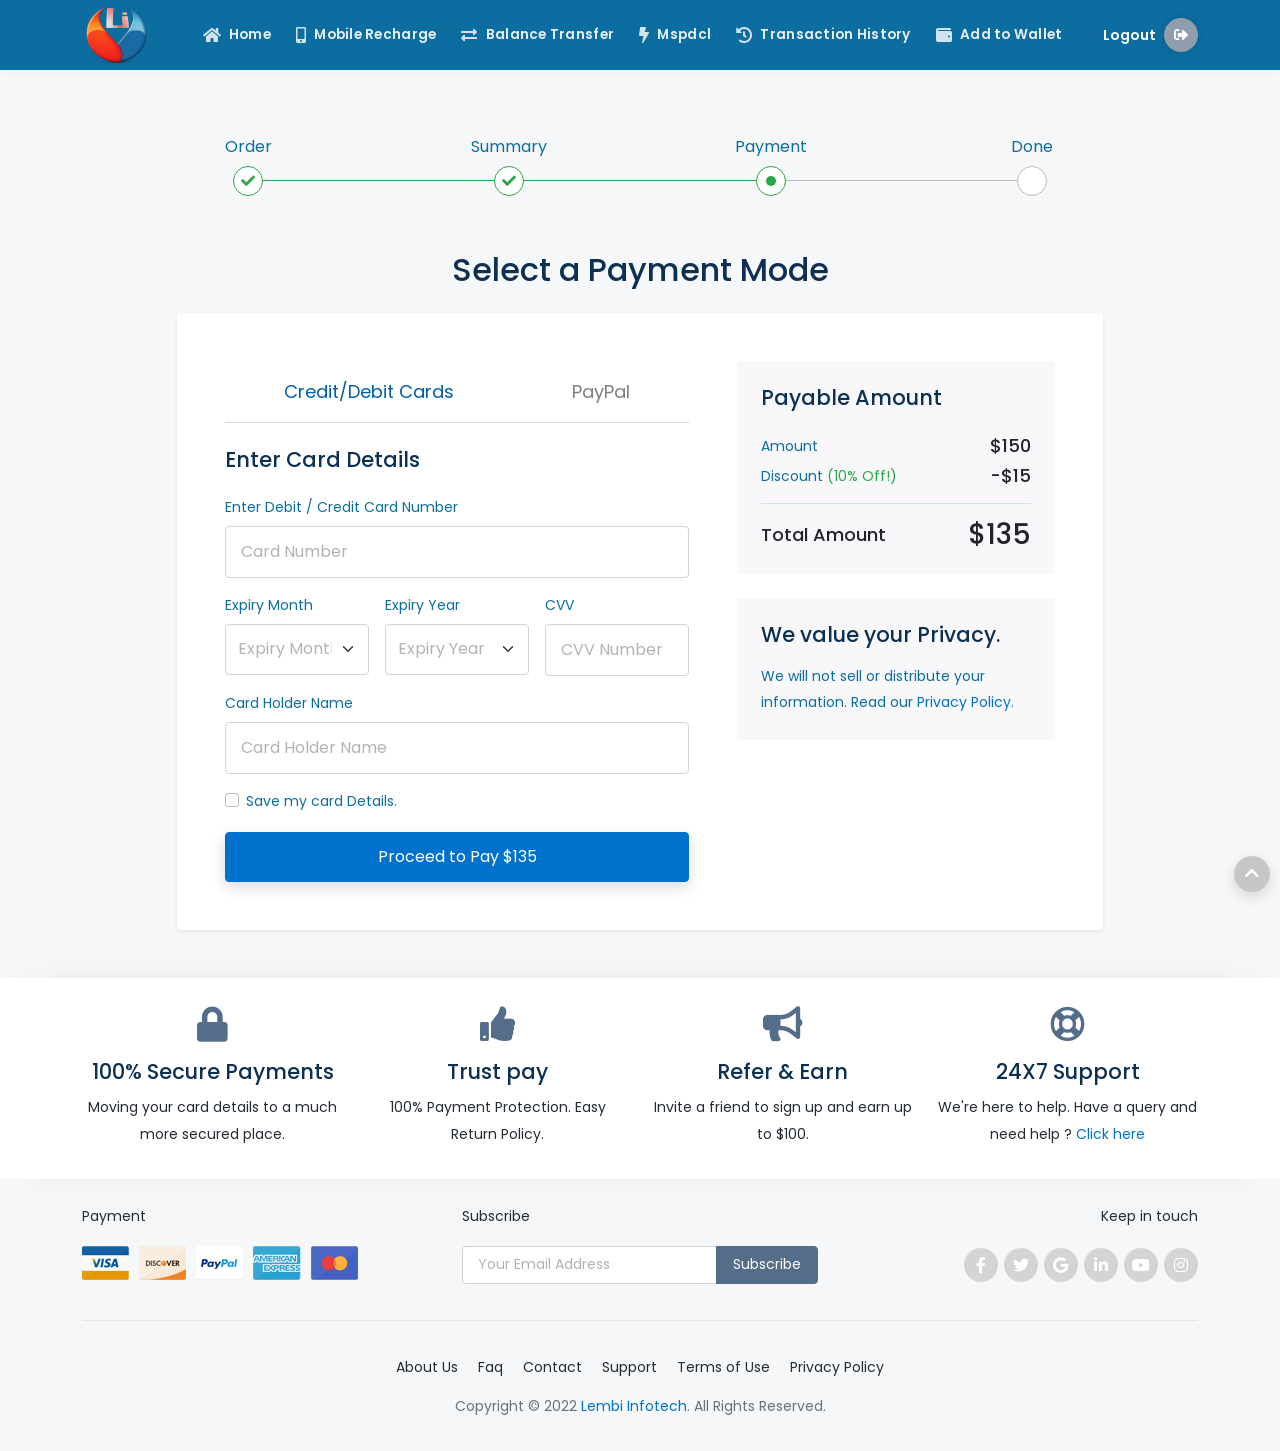
<file: recharge-payment.html>
<!DOCTYPE html>
<html lang="en">

<head>
<meta charset="UTF-8" />
<meta http-equiv="X-UA-Compatible" content="IE=edge">
<meta name="viewport" content="width=device-width, initial-scale=1, minimum-scale=1.0, shrink-to-fit=no">
<link href="images/logo.png" rel="icon" />
<title>Lembi Infotech - Recharge & Bill Payment, Booking HTML5 Template</title>
<meta name="description" content="Lembi Infotech - Recharge & Bill Payment, Booking HTML5 Template">
<meta name="author" content="Lembi Infotech">

<!-- Web Fonts
============================================= -->
<link href="https://fonts.googleapis.com/css2?family=Poppins:ital,wght@0,100;0,200;0,300;0,400;0,500;0,600;0,700;0,800;0,900;1,100;1,200;1,300;1,400;1,500;1,600;1,700;1,800;1,900&amp;display=swap" rel="stylesheet">

<!-- Stylesheet
============================================= -->
<link rel="stylesheet" type="text/css" href="vendor/bootstrap/css/bootstrap.min.css" />
<link rel="stylesheet" type="text/css" href="vendor/font-awesome/css/all.min.css" />
<link rel="stylesheet" type="text/css" href="vendor/owl.carousel/assets/owl.carousel.min.css" />
<link rel="stylesheet" type="text/css" href="css/stylesheet.css" />
<link id="color-switcher" type="text/css" rel="stylesheet" href="#" />
</head>
<body>
<!-- Preloader -->
<div id="preloader">
  <div data-loader="dual-ring"></div>
</div>
<!-- Preloader End --> 

<!-- Document Wrapper   
============================================= -->
<div id="main-wrapper"> 
  
  <!-- Header
  ============================================= -->
  <header id="header" class="header-dark">
    <div class="container">
      <div class="header-row">
        <div class="header-column justify-content-start"> 
          
          <!-- Logo
          ============================================= -->
          <div class="logo me-2 me-lg-3"> <a href="index-login.html" class="d-flex" title="Lembi Infotech - HTML Template"><img class="navbar-logo" src="images/logo.png" alt="Lembi Infotech" width="127" height="29" /></a> </div>
          <!-- Logo end --> 
          
        </div>
        <div class="header-column justify-content-end"> 
          
          <!-- Primary Navigation
          ============================================= -->
          <nav class="primary-menu navbar navbar-expand-lg">
            <div id="header-nav" class="collapse navbar-collapse">
              <ul class="navbar-nav">
                <li class="dropdown active">
                  <a class="nav-link-smart" href="index-login.html">
                    <i class="fas fa-home nav-icon"></i>
                    <span>Home</span>
                  </a>
                </li>
                
                <li class="dropdown active">
                  <a class="nav-link-smart" href="mobile-recharge.html">
                    <i class="fas fa-mobile-alt nav-icon"></i>
                    <span>Mobile Recharge</span>
                  </a>
                </li>
                
                <li class="dropdown active">
                  <a class="nav-link-smart" href="index-login.html">
                    <i class="fas fa-exchange-alt nav-icon"></i>
                    <span>Balance Transfer</span>
                  </a>
                </li>
                
                <li class="dropdown active">
                  <a class="nav-link-smart" href="electricity.html">
                    <i class="fas fa-bolt nav-icon"></i>
                    <span>Mspdcl</span>
                  </a>
                </li>
                
                <li class="dropdown active">
                  <a class="nav-link-smart" href="transactions.html">
                    <i class="fas fa-history nav-icon"></i>
                    <span>Transaction History</span>
                  </a>
                </li>
                
                <li class="dropdown active">
                  <a class="nav-link-smart" href="add-wallet.html">
                    <i class="fas fa-wallet nav-icon"></i>
                    <span>Add to Wallet</span>
                  </a>
                </li>
                       
       
              </ul>
            </div>
          </nav>
          <!-- Primary Navigation end --> 
      
          <!-- Collapse Button
		  =============================== -->
          <button class="navbar-toggler" type="button" data-bs-toggle="collapse" data-bs-target="#header-nav"> <span></span> <span></span> <span></span> </button>
          <div class="vr mx-2 h-25 my-auto"></div>
          <!-- Login Signup
		  =============================== -->
<nav class="login-signup navbar navbar-expand">
  <ul class="navbar-nav">
    <li class="profile">
      <a class="pe-0"
         href="index.html"
         title="Logout">
        <span class="d-none d-sm-inline-block">Logout</span>
        <span class="user-icon ms-sm-2">
          <i class="fas fa-sign-out-alt"></i>
        </span>
      </a>
    </li>
  </ul>
</nav>

        </div>
      </div>
    </div>
  </header>
  <!-- Header end --> 

<!-- Content
  ============================================= -->
<div id="content">
  <div class="container">
    <div class="row my-5">
      <div class="col-lg-11 mx-auto"> 
        <!-- Steps Progress bar
        ============================================= -->
        <div class="row widget-steps">
          <div class="col-3 step complete">
            <div class="step-name">Order</div>
            <div class="progress">
              <div class="progress-bar"></div>
            </div>
            <a href="recharge-order.html" class="step-dot"></a> </div>
          <div class="col-3 step complete">
            <div class="step-name">Summary</div>
            <div class="progress">
              <div class="progress-bar"></div>
            </div>
            <a href="recharge-order-summary.html" class="step-dot"></a> </div>
          <div class="col-3 step active">
            <div class="step-name">Payment</div>
            <div class="progress">
              <div class="progress-bar"></div>
            </div>
            <a href="#" class="step-dot"></a> </div>
          <div class="col-3 step disabled">
            <div class="step-name">Done</div>
            <div class="progress">
              <div class="progress-bar"></div>
            </div>
            <a href="#" class="step-dot"></a> </div>
        </div>
        <!-- Steps Progress bar end --> 
        
      </div>
      <div class="col-lg-12 text-center mt-5">
        <h2 class="text-8">Select a Payment Mode</h2>
      </div>
      <div class="col-lg-10 mx-auto mt-3">
        <div class="bg-white shadow-sm rounded p-4 p-lg-5">
          <div class="row gx-5">
            <div class="col-md-7 col-lg-7 order-1 order-md-0">
              <ul class="nav nav-tabs mb-4 nav-fill" id="myTab" role="tablist">
                <li class="nav-item"> <a class="nav-link text-4 lh-lg active" id="first-tab" data-bs-toggle="tab" href="#firstTab" role="tab" aria-controls="firstTab" aria-selected="true">Credit/Debit Cards</a> </li>
                <li class="nav-item"> <a class="nav-link text-4 lh-lg" id="second-tab" data-bs-toggle="tab" href="#secondTab" role="tab" aria-controls="secondTab" aria-selected="false">PayPal</a> </li>
              </ul>
              <div class="tab-content" id="myTabContentVertical"> 
                <!-- Cards Details
                ============================================= -->
                <div class="tab-pane fade show active" id="firstTab" role="tabpanel" aria-labelledby="first-tab">
                  <h3 class="text-5 mb-4">Enter Card Details</h3>
                  <form id="payment" method="post">
                    <div class="row g-3">
                      <div class="col-12">
                        <label class="form-label" for="cardNumber">Enter Debit / Credit Card Number</label>
                        <input type="text" class="form-control" data-bv-field="cardnumber" id="cardNumber" required placeholder="Card Number">
                      </div>
                      <div class="col-lg-4">
                        <div>
                          <label class="form-label" for="expiryMonth">Expiry Month</label>
                          <select id="expiryMonth" class="form-select" required="">
                            <option value="">Expiry Month</option>
                            <option value="1">January</option>
                            <option value="2">February</option>
                            <option value="3">March</option>
                            <option value="1">April</option>
                            <option value="1">May</option>
                            <option value="1">June</option>
                            <option value="1">July</option>
                            <option value="1">August</option>
                            <option value="1">September</option>
                            <option value="1">October</option>
                            <option value="1">November</option>
                            <option value="1">December</option>
                          </select>
                        </div>
                      </div>
                      <div class="col-lg-4">
                        <div>
                          <label class="form-label" for="expiryYear">Expiry Year</label>
                          <select id="expiryYear" class="form-select" required="">
                            <option value="">Expiry Year</option>
                            <option>2018</option>
                            <option>2019</option>
                            <option>2020</option>
                            <option>2021</option>
                            <option>2022</option>
                            <option>2023</option>
                            <option>2024</option>
                            <option>2025</option>
                            <option>2026</option>
                            <option>2027</option>
                            <option>2028</option>
                            <option>2029</option>
                            <option>2030</option>
                            <option>2031</option>
                            <option>2032</option>
                            <option>2033</option>
                            <option>2034</option>
                            <option>2035</option>
                            <option>2036</option>
                            <option>2037</option>
                            <option>2038</option>
                            <option>2039</option>
                            <option>2040</option>
                            <option>2041</option>
                            <option>2042</option>
                            <option>2043</option>
                            <option>2044</option>
                            <option>2045</option>
                            <option>2046</option>
                            <option>2047</option>
                            <option>2048</option>
                            <option>2049</option>
                            <option>2050</option>
                          </select>
                        </div>
                      </div>
                      <div class="col-lg-4">
                        <label class="form-label" for="cvvNumber">CVV</label>
                        <input type="text" class="form-control" data-bv-field="cvvnumber" id="cvvNumber" required placeholder="CVV Number">
                      </div>
                      <div class="col-12">
                        <label class="form-label" for="cardHolderName">Card Holder Name</label>
                        <input type="text" class="form-control" data-bv-field="cardholdername" id="cardHolderName" required placeholder="Card Holder Name">
                      </div>
                      <div class="col-12">
                        <div class="form-check">
                          <input id="save-card" name="savecard" class="form-check-input" type="checkbox">
                          <label class="form-check-label" for="save-card">Save my card Details.</label>
                        </div>
                      </div>
                      <div class="col-12 d-grid"> <a class="btn btn-primary" href="recharge-payment-success.html">Proceed to Pay $135</a> </div>
                    </div>
                  </form>
                </div>
                <!-- Cards Details end --> 
                
                <!-- Pay via Paypal
                ============================================= -->
                <div class="tab-pane fade" id="secondTab" role="tabpanel" aria-labelledby="second-tab">
                  <div class="text-center"> <img class="img-fluid" src="images/paypal-logo.png" alt="Paypal Logo" title="Pay easily, fast and secure with PayPal.">
                    <p class="lead">Pay easily, fast and secure with PayPal.</p>
                  </div>
                  <p class="alert alert-info mb-4"><i class="fas fa-info-circle"></i> You will be redirected to PayPal to complete your payment securely.</p>
                  <div class="d-grid"><a class="btn btn-primary d-flex align-items-center justify-content-center" href="recharge-payment-success.html"><i class="fab fa-paypal fa-2x me-2"></i> Pay via PayPal</a></div>
                </div>
                <!-- Pay via Paypal end --> 
              </div>
            </div>
            <div class="col-md-5 col-lg-5 order-0 order-md-1"> 
              
              <!-- Payable Amount
                ============================================= -->
              <div class="bg-light-2 rounded p-4 mb-4">
                <h3 class="text-5 mb-4">Payable Amount</h3>
                <ul class="list-unstyled">
                  <li class="mb-2">Amount <span class="float-end text-4 fw-500 text-dark">$150</span></li>
                  <li class="mb-2">Discount <span class="text-success">(10% Off!)</span> <span class="float-end text-4 fw-500 text-dark">-$15</span></li>
                </ul>
                <hr>
                <div class="text-dark text-4 fw-500 py-1"> Total Amount<span class="float-end text-7">$135</span></div>
              </div>
              <!-- Payable Amount end --> 
              
              <!-- Pay via Paypal
                ============================================= -->
              <div class="bg-light-2 rounded p-4 d-none d-md-block">
                <h3 class="text-5 mb-3">We value your Privacy.</h3>
                <p class="mb-0">We will not sell or distribute your information. Read our <a href="#">Privacy Policy</a>.</p>
              </div>
              <!-- Cards Details end --> 
            </div>
          </div>
        </div>
      </div>
    </div>
  </div>
  <!-- Content end --> 
  
  <!-- Footer
  ============================================= -->
  <footer id="footer">
    <section class="section bg-white shadow-md pt-4 pb-3">
      <div class="container">
        <div class="row">
          <div class="col-sm-6 col-md-3">
            <div class="featured-box text-center">
              <div class="featured-box-icon"> <i class="fas fa-lock"></i> </div>
              <h4>100% Secure Payments</h4>
              <p>Moving your card details to a much more secured place.</p>
            </div>
          </div>
          <div class="col-sm-6 col-md-3">
            <div class="featured-box text-center">
              <div class="featured-box-icon"> <i class="fas fa-thumbs-up"></i> </div>
              <h4>Trust pay</h4>
              <p>100% Payment Protection. Easy Return Policy.</p>
            </div>
          </div>
          <div class="col-sm-6 col-md-3">
            <div class="featured-box text-center">
              <div class="featured-box-icon"> <i class="fas fa-bullhorn"></i> </div>
              <h4>Refer & Earn</h4>
              <p>Invite a friend to sign up and earn up to $100.</p>
            </div>
          </div>
          <div class="col-sm-6 col-md-3">
            <div class="featured-box text-center">
              <div class="featured-box-icon"> <i class="far fa-life-ring"></i> </div>
              <h4>24X7 Support</h4>
              <p>We're here to help. Have a query and need help ? <a href="#">Click here</a></p>
            </div>
          </div>
        </div>
      </div>
    </section>
    <div class="container mt-4">
      <div class="row g-4">
        <div class="col-md-4">
          <p>Payment</p>
          <ul class="payments-types">
            <li><a href="#" target="_blank"> <img data-bs-toggle="tooltip" src="images/payment/visa.png" alt="visa" title="Visa"></a></li>
            <li><a href="#" target="_blank"> <img data-bs-toggle="tooltip" src="images/payment/discover.png" alt="discover" title="Discover"></a></li>
            <li><a href="#" target="_blank"> <img data-bs-toggle="tooltip" src="images/payment/paypal.png" alt="paypal" title="PayPal"></a></li>
            <li><a href="#" target="_blank"> <img data-bs-toggle="tooltip" src="images/payment/american.png" alt="american express" title="American Express"></a></li>
            <li><a href="#" target="_blank"> <img data-bs-toggle="tooltip" src="images/payment/mastercard.png" alt="discover" title="Discover"></a></li>
          </ul>
        </div>
        <div class="col-md-4">
          <p>Subscribe</p>
          <div class="input-group newsletter">
            <input class="form-control" placeholder="Your Email Address" name="newsletterEmail" id="newsletterEmail" type="text">
            <button class="btn btn-secondary shadow-none px-3" type="submit">Subscribe</button>
          </div>
        </div>
        <div class="col-md-4 d-flex align-items-md-end flex-column">
          <p>Keep in touch</p>
          <ul class="social-icons">
            <li class="social-icons-facebook"><a data-bs-toggle="tooltip" href="http://www.facebook.com/" target="_blank" title="Facebook"><i class="fab fa-facebook-f"></i></a></li>
            <li class="social-icons-twitter"><a data-bs-toggle="tooltip" href="http://www.twitter.com/" target="_blank" title="Twitter"><i class="fab fa-twitter"></i></a></li>
            <li class="social-icons-google"><a data-bs-toggle="tooltip" href="http://www.google.com/" target="_blank" title="Google"><i class="fab fa-google"></i></a></li>
            <li class="social-icons-linkedin"><a data-bs-toggle="tooltip" href="http://www.linkedin.com/" target="_blank" title="Linkedin"><i class="fab fa-linkedin-in"></i></a></li>
            <li class="social-icons-youtube"><a data-bs-toggle="tooltip" href="http://www.youtube.com/" target="_blank" title="Youtube"><i class="fab fa-youtube"></i></a></li>
            <li class="social-icons-instagram"><a data-bs-toggle="tooltip" href="http://www.instagram.com/" target="_blank" title="Instagram"><i class="fab fa-instagram"></i></a></li>
          </ul>
        </div>
      </div>
    </div>
    <div class="container">
      <div class="footer-copyright">
        <ul class="nav justify-content-center">
          <li class="nav-item"> <a class="nav-link active" href="#">About Us</a> </li>
          <li class="nav-item"> <a class="nav-link" href="#">Faq</a> </li>
          <li class="nav-item"> <a class="nav-link" href="#">Contact</a> </li>
          <li class="nav-item"> <a class="nav-link" href="#">Support</a> </li>
          <li class="nav-item"> <a class="nav-link" href="#">Terms of Use</a> </li>
          <li class="nav-item"> <a class="nav-link" href="#">Privacy Policy</a> </li>
        </ul>
        <p class="copyright-text">Copyright © 2022 <a href="#">Lembi Infotech</a>. All Rights Reserved.</p>
      </div>
    </div>
  </footer>
  <!-- Footer end --> 
  
</div>
<!-- Document Wrapper end --> 

<!-- Back to Top
============================================= --> 
<a id="back-to-top" data-bs-toggle="tooltip" title="Back to Top" href="javascript:void(0)"><i class="fa fa-chevron-up"></i></a> 

<!-- Login Modal
=========================== -->
<div id="login-modal" class="modal fade" role="dialog" aria-hidden="true">
  <div class="modal-dialog modal-dialog-centered" role="document">
    <div class="modal-content border-0">
      <div class="modal-body py-4 px-0">
        <button type="button" class="btn-close position-absolute top-0 end-0 mt-1 me-1 mt-sm-2 me-sm-2" data-bs-dismiss="modal" aria-label="Close"></button>
        <!-- Login Form
        ====================== -->
        <div class="row">
          <div class="col-11 col-md-10 mx-auto">
            <ul class="nav nav-tabs nav-justified mb-4" role="tablist">
              <li class="nav-item"> <a class="nav-link text-5 lh-lg active">Login</a> </li>
              <li class="nav-item"> <a class="nav-link text-5 lh-lg" href="#" data-bs-toggle="modal" data-bs-target="#signup-modal" data-bs-dismiss="modal">Sign Up</a> </li>
            </ul>
            <p class="text-4 fw-300 text-muted text-center mb-4">We are glad to see you again!</p>
            <form id="loginForm" method="post">
              <div class="mb-3">
                <input type="email" class="form-control" id="emailAddress" required placeholder="Mobile or Email">
              </div>
              <div class="mb-3">
                <input type="password" class="form-control" id="loginPassword" required placeholder="Password">
              </div>
              <div class="row my-4">
                <div class="col">
                  <div class="form-check text-3">
                    <input id="remember-me" name="remember" class="form-check-input" type="checkbox">
                    <label class="form-check-label text-2" for="remember-me">Remember Me</label>
                  </div>
                </div>
                <div class="col text-2 text-end"><a class="btn-link" href="#" data-bs-toggle="modal" data-bs-target="#forgot-password-modal" data-bs-dismiss="modal">Forgot Password ?</a></div>
              </div>
              <div class="d-grid my-4">
                <button class="btn btn-primary" type="submit">Login</button>
              </div>
            </form>
            <div class="d-flex align-items-center my-3">
              <hr class="flex-grow-1">
              <span class="mx-2 text-2 text-muted">Or Login with Social Profile</span>
              <hr class="flex-grow-1">
            </div>
            <div class="d-flex  flex-column align-items-center mb-3">
              <ul class="social-icons social-icons-colored social-icons-circle">
                <li class="social-icons-facebook"><a href="#" data-bs-toggle="tooltip" title="Log In with Facebook"><i class="fab fa-facebook-f"></i></a></li>
                <li class="social-icons-twitter"><a href="#" data-bs-toggle="tooltip" title="Log In with Twitter"><i class="fab fa-twitter"></i></a></li>
                <li class="social-icons-google"><a href="#" data-bs-toggle="tooltip" title="Log In with Google"><i class="fab fa-google"></i></a></li>
                <li class="social-icons-linkedin"><a href="#" data-bs-toggle="tooltip" title="Log In with Linkedin"><i class="fab fa-linkedin-in"></i></a></li>
              </ul>
            </div>
            <p class="text-2 text-center mb-0">New to Lembi Infotech? <a class="btn-link" href="#" data-bs-toggle="modal" data-bs-target="#signup-modal" data-bs-dismiss="modal">Sign Up</a></p>
          </div>
        </div>
        <!-- Login Form End --> 
      </div>
	  </div>
  </div>
</div>
<!-- Login Modal End --> 

<!-- Sign Up Modal
=========================== -->
<div id="signup-modal" class="modal fade" role="dialog" aria-hidden="true">
  <div class="modal-dialog modal-dialog-centered" role="document">
    <div class="modal-content border-0">
      <div class="modal-body py-4 px-0">
        <button type="button" class="btn-close position-absolute top-0 end-0 mt-1 me-1 mt-sm-2 me-sm-2" data-bs-dismiss="modal" aria-label="Close"></button>
        <!-- Sign Up Form
        ====================== -->
        <div class="row">
          <div class="col-11 col-md-10 mx-auto">
            <ul class="nav nav-tabs nav-justified mb-4" role="tablist">
              <li class="nav-item"> <a class="nav-link text-5 lh-lg" href="#" data-bs-toggle="modal" data-bs-target="#login-modal" data-bs-dismiss="modal">Log In</a> </li>
              <li class="nav-item"> <a class="nav-link text-5 lh-lg active">Sign Up</a> </li>
            </ul>
            <p class="text-4 fw-300 text-muted text-center mb-4">Looks like you're new here!</p>
            <form id="signupForm" method="post">
              <div class="mb-3">
                <input type="text" class="form-control" id="fullName" required placeholder="Your Name">
              </div>
              <div class="mb-3">
                <input type="email" class="form-control" id="emailAddress" required placeholder="Email Id">
              </div>
              <div class="mb-3">
                <input type="password" class="form-control" id="loginPassword" required placeholder="Password">
              </div>
              <div class="form-check text-3 my-4">
                <input id="agree" name="agree" class="form-check-input" type="checkbox">
                <label class="form-check-label text-2" for="agree">I agree to the <a href="#">Terms</a> and <a href="#">Privacy Policy</a>.</label>
              </div>
              <div class="d-grid my-4">
                <button class="btn btn-primary" type="submit">Sign Up</button>
              </div>
            </form>
            <div class="d-flex align-items-center my-3">
              <hr class="flex-grow-1">
              <span class="mx-2 text-2 text-muted">Or Sign Up with Social Profile</span>
              <hr class="flex-grow-1">
            </div>
            <div class="d-flex  flex-column align-items-center mb-3">
              <ul class="social-icons social-icons-colored social-icons-circle">
                <li class="social-icons-facebook"><a href="#" data-bs-toggle="tooltip" title="Sign Up with Facebook"><i class="fab fa-facebook-f"></i></a></li>
                <li class="social-icons-twitter"><a href="#" data-bs-toggle="tooltip" title="Sign Up with Twitter"><i class="fab fa-twitter"></i></a></li>
                <li class="social-icons-google"><a href="#" data-bs-toggle="tooltip" title="Sign Up with Google"><i class="fab fa-google"></i></a></li>
                <li class="social-icons-linkedin"><a href="#" data-bs-toggle="tooltip" title="Sign Up with Linkedin"><i class="fab fa-linkedin-in"></i></a></li>
              </ul>
            </div>
            <p class="text-2 text-center mb-0">Already have an account? <a class="btn-link" href="#" data-bs-toggle="modal" data-bs-target="#login-modal" data-bs-dismiss="modal">Log In</a></p>
          </div>
        </div>
        <!-- Sign Up Form End --> 
      </div>
    </div>
  </div>
</div>
<!-- Sign Up Modal End --> 

<!-- Forgot Password Modal
============================== -->
<div id="forgot-password-modal" class="modal fade" role="dialog" aria-hidden="true">
  <div class="modal-dialog modal-dialog-centered" role="document">
    <div class="modal-content border-0">
      <div class="modal-body py-4 px-0">
        <button type="button" class="btn-close position-absolute top-0 end-0 mt-1 me-1 mt-sm-2 me-sm-2" data-bs-dismiss="modal" aria-label="Close"></button>
        <!-- Forgot Password Form
        =========================== -->
        <div class="row">
          <div class="col-11 col-md-10 mx-auto">
            <h3 class="text-center mt-3 mb-4">Forgot your password?</h3>
            <p class="text-center text-3 text-muted">Enter your Email or Mobile and we’ll help you reset your password.</p>
            <form id="forgotForm" class="form-border" method="post">
              <div class="mb-3">
                <input type="text" class="form-control" id="emailAddress" required placeholder="Enter Email or Mobile Number">
              </div>
              <div class="d-grid my-4">
                <button class="btn btn-primary" type="submit">Continue</button>
              </div>
            </form>
            <p class="text-center mb-0"><a class="btn-link" href="#" data-bs-toggle="modal" data-bs-target="#login-modal" data-bs-dismiss="modal">Return to Log In</a> <span class="text-muted mx-3">|</span> <a class="btn-link" href="#" data-bs-toggle="modal" data-bs-target="#otp-modal" data-bs-dismiss="modal">Request OTP</a></p>
          </div>
        </div>
        <!-- Forgot Password Form End --> 
      </div>
    </div>
  </div>
</div>
<!-- Forgot Password Modal End --> 

<!-- OTP Modal
============================== -->
<div id="otp-modal" class="modal fade" role="dialog" aria-hidden="true">
  <div class="modal-dialog modal-dialog-centered" role="document">
    <div class="modal-content border-0">
      <div class="modal-body py-4 px-0">
        <button type="button" class="btn-close position-absolute top-0 end-0 mt-1 me-1 mt-sm-2 me-sm-2" data-bs-dismiss="modal" aria-label="Close"></button>
        <!-- OTP Form
        =========================== -->
        <div class="row">
          <div class="col-11 col-md-10 mx-auto">
            <h3 class="text-center mt-3 mb-4">Two-Step Verification</h3>
            <p class="text-center"><img class="img-fluid" src="images/otp-icon.png" alt="verification"></p>
            <p class="text-muted text-3 text-center">Please enter the OTP (one time password) to verify your account. A Code has been sent to <span class="text-dark text-4">+1*******179</span></p>
            <form id="otp-screen" class="form-border" method="post">
              <div class="row gx-3">
                <div class="col">
                  <input type="text" class="form-control text-center text-6 px-0 py-2" maxlength="1" required autocomplete="off">
                </div>
                <div class="col">
                  <input type="text" class="form-control text-center text-6 px-0 py-2" maxlength="1" required autocomplete="off">
                </div>
                <div class="col">
                  <input type="text" class="form-control text-center text-6 px-0 py-2" maxlength="1" required autocomplete="off">
                </div>
                <div class="col">
                  <input type="text" class="form-control text-center text-6 px-0 py-2" maxlength="1" required autocomplete="off">
                </div>
              </div>
              <div class="d-grid my-4">
                <button class="btn btn-primary" type="submit">Verify</button>
              </div>
            </form>
            <p class="text-2 text-center">Not received your code? <a class="btn-link" href="#">Resend code</a></p>
            <p class="text-2 text-center mb-0"><a class="btn-link" href="#">Call me</a></p>
          </div>
        </div>
        <!-- OTP Form End --> 
      </div>
    </div>
  </div>
</div>
<!-- OTP Modal End --> 

<!-- Script --> 
<script src="vendor/jquery/jquery.min.js"></script> 
<script src="vendor/bootstrap/js/bootstrap.bundle.min.js"></script> 
<script src="vendor/owl.carousel/owl.carousel.min.js"></script>
<script src="js/switcher.min.js"></script>
<script src="js/theme.js"></script>
</body>

</html>
</file>
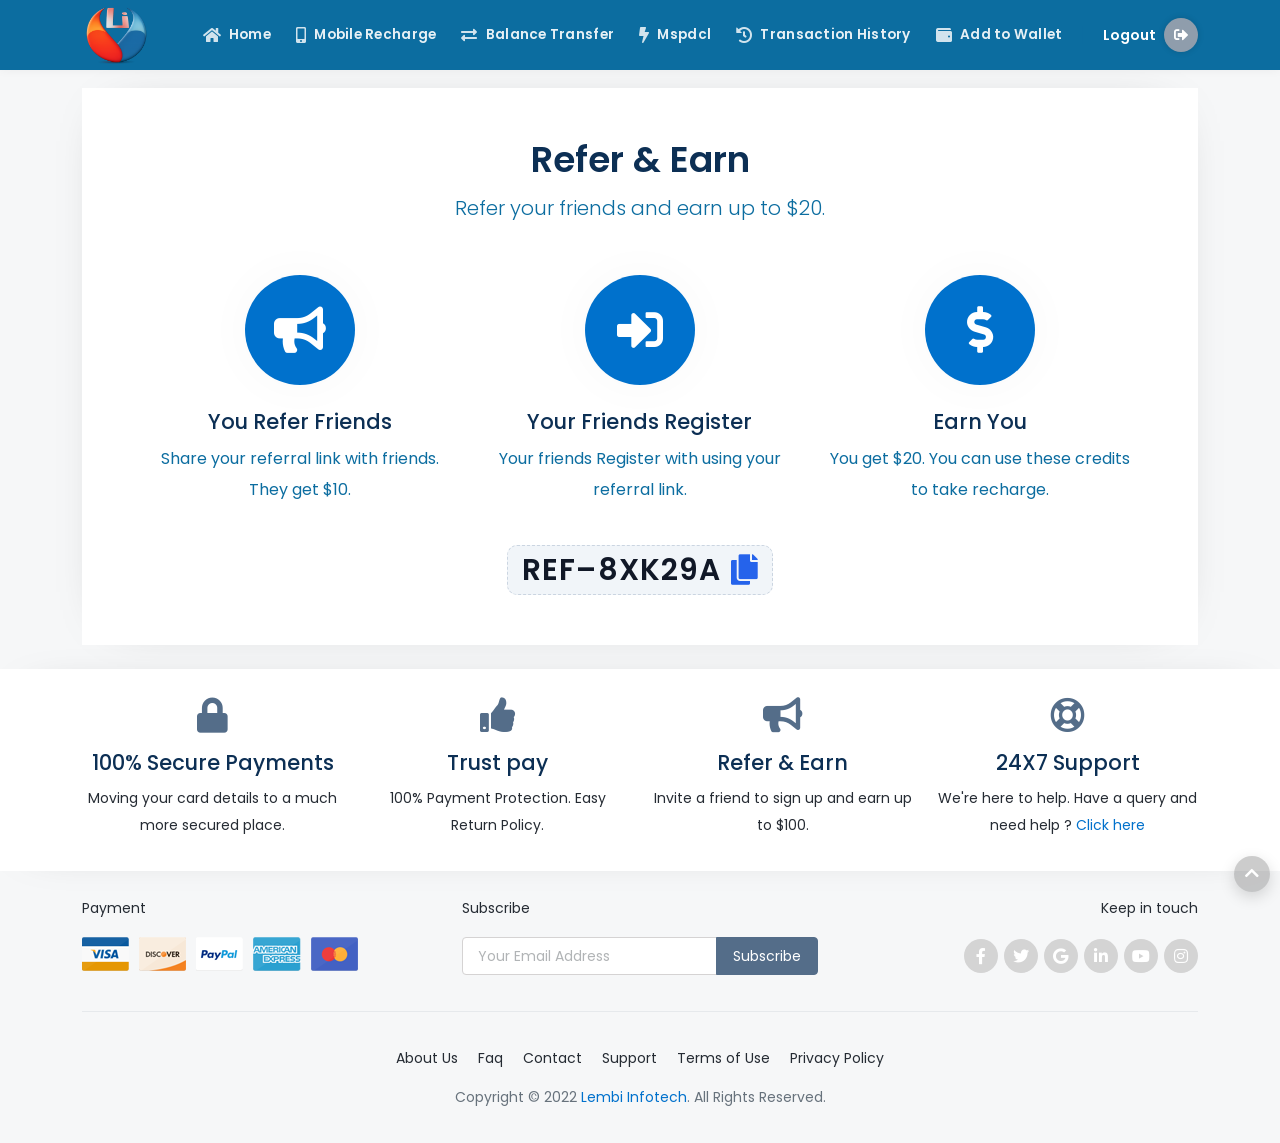
<file: referral.html>
<!DOCTYPE html>
<html lang="en">

<head>
<meta charset="UTF-8" />
<meta http-equiv="X-UA-Compatible" content="IE=edge">
<meta name="viewport" content="width=device-width, initial-scale=1, minimum-scale=1.0, shrink-to-fit=no">
<link href="images/logo.png" rel="icon" />
<title>Lembi Infotech - Recharge & Bill Payment, Booking HTML5 Template</title>
<meta name="description" content="Lembi Infotech - Recharge & Bill Payment, Booking HTML5 Template">
<meta name="author" content="Lembi Infotech">

<!-- Web Fonts
============================================= -->
<link href="https://fonts.googleapis.com/css2?family=Poppins:ital,wght@0,100;0,200;0,300;0,400;0,500;0,600;0,700;0,800;0,900;1,100;1,200;1,300;1,400;1,500;1,600;1,700;1,800;1,900&amp;display=swap" rel="stylesheet">

<!-- Stylesheet
============================================= -->
<link rel="stylesheet" type="text/css" href="vendor/bootstrap/css/bootstrap.min.css" />
<link rel="stylesheet" type="text/css" href="vendor/font-awesome/css/all.min.css" />
<link rel="stylesheet" type="text/css" href="vendor/owl.carousel/assets/owl.carousel.min.css" />
<link rel="stylesheet" type="text/css" href="css/stylesheet.css" />
<link id="color-switcher" type="text/css" rel="stylesheet" href="#" />
</head>
<body>
<!-- Preloader -->
<div id="preloader">
  <div data-loader="dual-ring"></div>
</div>
<!-- Preloader End --> 

<!-- Document Wrapper   
============================================= -->
<div id="main-wrapper"> 
  
  <!-- Header
  ============================================= -->
  <header id="header" class="header-dark">
    <div class="container">
      <div class="header-row">
        <div class="header-column justify-content-start"> 
          
          <!-- Logo
          ============================================= -->
          <div class="logo me-2 me-lg-3"> <a href="index-login.html" class="d-flex" title="Lembi Infotech - HTML Template"><img class="navbar-logo" src="images/logo.png" alt="Lembi Infotech" width="127" height="29" /></a> </div>
          <!-- Logo end --> 
          
        </div>
        <div class="header-column justify-content-end"> 
          
          <!-- Primary Navigation
          ============================================= -->
          <nav class="primary-menu navbar navbar-expand-lg">
            <div id="header-nav" class="collapse navbar-collapse">
              <ul class="navbar-nav">
                <li class="dropdown active">
                  <a class="nav-link-smart" href="index-login.html">
                    <i class="fas fa-home nav-icon"></i>
                    <span>Home</span>
                  </a>
                </li>
                
                <li class="dropdown active">
                  <a class="nav-link-smart" href="mobile-recharge.html">
                    <i class="fas fa-mobile-alt nav-icon"></i>
                    <span>Mobile Recharge</span>
                  </a>
                </li>
                
                <li class="dropdown active">
                  <a class="nav-link-smart" href="index-login.html">
                    <i class="fas fa-exchange-alt nav-icon"></i>
                    <span>Balance Transfer</span>
                  </a>
                </li>
                
                <li class="dropdown active">
                  <a class="nav-link-smart" href="electricity.html">
                    <i class="fas fa-bolt nav-icon"></i>
                    <span>Mspdcl</span>
                  </a>
                </li>
                
                <li class="dropdown active">
                  <a class="nav-link-smart" href="transactions.html">
                    <i class="fas fa-history nav-icon"></i>
                    <span>Transaction History</span>
                  </a>
                </li>
                
                <li class="dropdown active">
                  <a class="nav-link-smart" href="add-wallet.html">
                    <i class="fas fa-wallet nav-icon"></i>
                    <span>Add to Wallet</span>
                  </a>
                </li>
                       
       
              </ul>
            </div>
          </nav>
          <!-- Primary Navigation end --> 
      
          <!-- Collapse Button
		  =============================== -->
          <button class="navbar-toggler" type="button" data-bs-toggle="collapse" data-bs-target="#header-nav"> <span></span> <span></span> <span></span> </button>
          <div class="vr mx-2 h-25 my-auto"></div>
          <!-- Login Signup
		  =============================== -->
<nav class="login-signup navbar navbar-expand">
  <ul class="navbar-nav">
    <li class="profile">
      <a class="pe-0"
         href="index.html"
         title="Logout">
        <span class="d-none d-sm-inline-block">Logout</span>
        <span class="user-icon ms-sm-2">
          <i class="fas fa-sign-out-alt"></i>
        </span>
      </a>
    </li>
  </ul>
</nav>

        </div>
      </div>
    </div>
  </header>
  <!-- Header end --> 
  
<!-- Content
  ============================================= -->
<div id="content">
  <div class="container">
  <!-- Refer & Earn
    ============================================= -->
    <section class="section bg-white shadow-md px-5">
        <div class="container">
          <h2 class="text-9 fw-600 text-center">Refer & Earn</h2>
          <p class="lead text-center mb-5">Refer your friends and earn up to $20.</p>
          <div class="row">
            <div class="col-sm-4">
              <div class="featured-box style-4">
                <div class="featured-box-icon bg-primary text-white rounded-circle"> <i class="fas fa-bullhorn"></i> </div>
                <h3>You Refer Friends</h3>
                <p class="text-3">Share your referral link with friends. They get $10.</p>
              </div>
            </div>
            <div class="col-sm-4">
              <div class="featured-box style-4">
                <div class="featured-box-icon bg-primary text-white rounded-circle"> <i class="fas fa-sign-in-alt"></i> </div>
                <h3>Your Friends Register</h3>
                <p class="text-3">Your friends Register with using your referral link.</p>
              </div>
            </div>
            <div class="col-sm-4">
              <div class="featured-box style-4">
                <div class="featured-box-icon bg-primary text-white rounded-circle"> <i class="fas fa-dollar-sign"></i> </div>
                <h3>Earn You</h3>
                <p class="text-3">You get $20. You can use these credits to take recharge.</p>
              </div>
            </div>
          </div>
        </div>
        <div class="text-center pt-4">
            <div class="referral-code-box">
              <span class="referral-code">REF–8XK29A</span>
              <button class="copy-btn" onclick="copyReferralCode()" aria-label="Copy referral code">
                <i class="fas fa-copy"></i>
              </button>
            </div>
          </div>
          
      </section>
      <!-- Refer & Earn end --> 
  </div>
  <!-- Content end --> 
  <!-- Footer
  ============================================= -->
  <footer id="footer">
    <section class="section bg-white shadow-md pt-4 pb-3">
      <div class="container">
        <div class="row">
          <div class="col-sm-6 col-md-3">
            <div class="featured-box text-center">
              <div class="featured-box-icon"> <i class="fas fa-lock"></i> </div>
              <h4>100% Secure Payments</h4>
              <p>Moving your card details to a much more secured place.</p>
            </div>
          </div>
          <div class="col-sm-6 col-md-3">
            <div class="featured-box text-center">
              <div class="featured-box-icon"> <i class="fas fa-thumbs-up"></i> </div>
              <h4>Trust pay</h4>
              <p>100% Payment Protection. Easy Return Policy.</p>
            </div>
          </div>
          <div class="col-sm-6 col-md-3">
            <div class="featured-box text-center">
              <div class="featured-box-icon"> <i class="fas fa-bullhorn"></i> </div>
              <h4>Refer & Earn</h4>
              <p>Invite a friend to sign up and earn up to $100.</p>
            </div>
          </div>
          <div class="col-sm-6 col-md-3">
            <div class="featured-box text-center">
              <div class="featured-box-icon"> <i class="far fa-life-ring"></i> </div>
              <h4>24X7 Support</h4>
              <p>We're here to help. Have a query and need help ? <a href="#">Click here</a></p>
            </div>
          </div>
        </div>
      </div>
    </section>
    <div class="container mt-4">
      <div class="row g-4">
        <div class="col-md-4">
          <p>Payment</p>
          <ul class="payments-types">
            <li><a href="#" target="_blank"> <img data-bs-toggle="tooltip" src="images/payment/visa.png" alt="visa" title="Visa"></a></li>
            <li><a href="#" target="_blank"> <img data-bs-toggle="tooltip" src="images/payment/discover.png" alt="discover" title="Discover"></a></li>
            <li><a href="#" target="_blank"> <img data-bs-toggle="tooltip" src="images/payment/paypal.png" alt="paypal" title="PayPal"></a></li>
            <li><a href="#" target="_blank"> <img data-bs-toggle="tooltip" src="images/payment/american.png" alt="american express" title="American Express"></a></li>
            <li><a href="#" target="_blank"> <img data-bs-toggle="tooltip" src="images/payment/mastercard.png" alt="discover" title="Discover"></a></li>
          </ul>
        </div>
        <div class="col-md-4">
          <p>Subscribe</p>
          <div class="input-group newsletter">
            <input class="form-control" placeholder="Your Email Address" name="newsletterEmail" id="newsletterEmail" type="text">
            <button class="btn btn-secondary shadow-none px-3" type="submit">Subscribe</button>
          </div>
        </div>
        <div class="col-md-4 d-flex align-items-md-end flex-column">
          <p>Keep in touch</p>
          <ul class="social-icons">
            <li class="social-icons-facebook"><a data-bs-toggle="tooltip" href="http://www.facebook.com/" target="_blank" title="Facebook"><i class="fab fa-facebook-f"></i></a></li>
            <li class="social-icons-twitter"><a data-bs-toggle="tooltip" href="http://www.twitter.com/" target="_blank" title="Twitter"><i class="fab fa-twitter"></i></a></li>
            <li class="social-icons-google"><a data-bs-toggle="tooltip" href="http://www.google.com/" target="_blank" title="Google"><i class="fab fa-google"></i></a></li>
            <li class="social-icons-linkedin"><a data-bs-toggle="tooltip" href="http://www.linkedin.com/" target="_blank" title="Linkedin"><i class="fab fa-linkedin-in"></i></a></li>
            <li class="social-icons-youtube"><a data-bs-toggle="tooltip" href="http://www.youtube.com/" target="_blank" title="Youtube"><i class="fab fa-youtube"></i></a></li>
            <li class="social-icons-instagram"><a data-bs-toggle="tooltip" href="http://www.instagram.com/" target="_blank" title="Instagram"><i class="fab fa-instagram"></i></a></li>
          </ul>
        </div>
      </div>
    </div>
    <div class="container">
      <div class="footer-copyright">
        <ul class="nav justify-content-center">
          <li class="nav-item"> <a class="nav-link active" href="#">About Us</a> </li>
          <li class="nav-item"> <a class="nav-link" href="#">Faq</a> </li>
          <li class="nav-item"> <a class="nav-link" href="#">Contact</a> </li>
          <li class="nav-item"> <a class="nav-link" href="#">Support</a> </li>
          <li class="nav-item"> <a class="nav-link" href="#">Terms of Use</a> </li>
          <li class="nav-item"> <a class="nav-link" href="#">Privacy Policy</a> </li>
        </ul>
        <p class="copyright-text">Copyright © 2022 <a href="#">Lembi Infotech</a>. All Rights Reserved.</p>
      </div>
    </div>
  </footer>
  <!-- Footer end --> 
  
</div>
<!-- Document Wrapper end --> 

<!-- Back to Top
============================================= --> 
<a id="back-to-top" data-bs-toggle="tooltip" title="Back to Top" href="javascript:void(0)"><i class="fa fa-chevron-up"></i></a> 

<!-- Login Modal
=========================== -->
<div id="login-modal" class="modal fade" role="dialog" aria-hidden="true">
  <div class="modal-dialog modal-dialog-centered" role="document">
    <div class="modal-content border-0">
      <div class="modal-body py-4 px-0">
        <button type="button" class="btn-close position-absolute top-0 end-0 mt-1 me-1 mt-sm-2 me-sm-2" data-bs-dismiss="modal" aria-label="Close"></button>
        <!-- Login Form
        ====================== -->
        <div class="row">
          <div class="col-11 col-md-10 mx-auto">
            <ul class="nav nav-tabs nav-justified mb-4" role="tablist">
              <li class="nav-item"> <a class="nav-link text-5 lh-lg active">Login</a> </li>
              <li class="nav-item"> <a class="nav-link text-5 lh-lg" href="#" data-bs-toggle="modal" data-bs-target="#signup-modal" data-bs-dismiss="modal">Sign Up</a> </li>
            </ul>
            <p class="text-4 fw-300 text-muted text-center mb-4">We are glad to see you again!</p>
            <form id="loginForm" method="post">
              <div class="mb-3">
                <input type="email" class="form-control" id="emailAddress" required placeholder="Mobile or Email">
              </div>
              <div class="mb-3">
                <input type="password" class="form-control" id="loginPassword" required placeholder="Password">
              </div>
              <div class="row my-4">
                <div class="col">
                  <div class="form-check text-3">
                    <input id="remember-me" name="remember" class="form-check-input" type="checkbox">
                    <label class="form-check-label text-2" for="remember-me">Remember Me</label>
                  </div>
                </div>
                <div class="col text-2 text-end"><a class="btn-link" href="#" data-bs-toggle="modal" data-bs-target="#forgot-password-modal" data-bs-dismiss="modal">Forgot Password ?</a></div>
              </div>
              <div class="d-grid my-4">
                <button class="btn btn-primary" type="submit">Login</button>
              </div>
            </form>
            <div class="d-flex align-items-center my-3">
              <hr class="flex-grow-1">
              <span class="mx-2 text-2 text-muted">Or Login with Social Profile</span>
              <hr class="flex-grow-1">
            </div>
            <div class="d-flex  flex-column align-items-center mb-3">
              <ul class="social-icons social-icons-colored social-icons-circle">
                <li class="social-icons-facebook"><a href="#" data-bs-toggle="tooltip" title="Log In with Facebook"><i class="fab fa-facebook-f"></i></a></li>
                <li class="social-icons-twitter"><a href="#" data-bs-toggle="tooltip" title="Log In with Twitter"><i class="fab fa-twitter"></i></a></li>
                <li class="social-icons-google"><a href="#" data-bs-toggle="tooltip" title="Log In with Google"><i class="fab fa-google"></i></a></li>
                <li class="social-icons-linkedin"><a href="#" data-bs-toggle="tooltip" title="Log In with Linkedin"><i class="fab fa-linkedin-in"></i></a></li>
              </ul>
            </div>
            <p class="text-2 text-center mb-0">New to Lembi Infotech? <a class="btn-link" href="#" data-bs-toggle="modal" data-bs-target="#signup-modal" data-bs-dismiss="modal">Sign Up</a></p>
          </div>
        </div>
        <!-- Login Form End --> 
      </div>
	  </div>
  </div>
</div>
<!-- Login Modal End --> 

<!-- Sign Up Modal
=========================== -->
<div id="signup-modal" class="modal fade" role="dialog" aria-hidden="true">
  <div class="modal-dialog modal-dialog-centered" role="document">
    <div class="modal-content border-0">
      <div class="modal-body py-4 px-0">
        <button type="button" class="btn-close position-absolute top-0 end-0 mt-1 me-1 mt-sm-2 me-sm-2" data-bs-dismiss="modal" aria-label="Close"></button>
        <!-- Sign Up Form
        ====================== -->
        <div class="row">
          <div class="col-11 col-md-10 mx-auto">
            <ul class="nav nav-tabs nav-justified mb-4" role="tablist">
              <li class="nav-item"> <a class="nav-link text-5 lh-lg" href="#" data-bs-toggle="modal" data-bs-target="#login-modal" data-bs-dismiss="modal">Log In</a> </li>
              <li class="nav-item"> <a class="nav-link text-5 lh-lg active">Sign Up</a> </li>
            </ul>
            <p class="text-4 fw-300 text-muted text-center mb-4">Looks like you're new here!</p>
            <form id="signupForm" method="post">
              <div class="mb-3">
                <input type="text" class="form-control" id="fullName" required placeholder="Your Name">
              </div>
              <div class="mb-3">
                <input type="email" class="form-control" id="emailAddress" required placeholder="Email Id">
              </div>
              <div class="mb-3">
                <input type="password" class="form-control" id="loginPassword" required placeholder="Password">
              </div>
              <div class="form-check text-3 my-4">
                <input id="agree" name="agree" class="form-check-input" type="checkbox">
                <label class="form-check-label text-2" for="agree">I agree to the <a href="#">Terms</a> and <a href="#">Privacy Policy</a>.</label>
              </div>
              <div class="d-grid my-4">
                <button class="btn btn-primary" type="submit">Sign Up</button>
              </div>
            </form>
            <div class="d-flex align-items-center my-3">
              <hr class="flex-grow-1">
              <span class="mx-2 text-2 text-muted">Or Sign Up with Social Profile</span>
              <hr class="flex-grow-1">
            </div>
            <div class="d-flex  flex-column align-items-center mb-3">
              <ul class="social-icons social-icons-colored social-icons-circle">
                <li class="social-icons-facebook"><a href="#" data-bs-toggle="tooltip" title="Sign Up with Facebook"><i class="fab fa-facebook-f"></i></a></li>
                <li class="social-icons-twitter"><a href="#" data-bs-toggle="tooltip" title="Sign Up with Twitter"><i class="fab fa-twitter"></i></a></li>
                <li class="social-icons-google"><a href="#" data-bs-toggle="tooltip" title="Sign Up with Google"><i class="fab fa-google"></i></a></li>
                <li class="social-icons-linkedin"><a href="#" data-bs-toggle="tooltip" title="Sign Up with Linkedin"><i class="fab fa-linkedin-in"></i></a></li>
              </ul>
            </div>
            <p class="text-2 text-center mb-0">Already have an account? <a class="btn-link" href="#" data-bs-toggle="modal" data-bs-target="#login-modal" data-bs-dismiss="modal">Log In</a></p>
          </div>
        </div>
        <!-- Sign Up Form End --> 
      </div>
    </div>
  </div>
</div>
<!-- Sign Up Modal End --> 

<!-- Forgot Password Modal
============================== -->
<div id="forgot-password-modal" class="modal fade" role="dialog" aria-hidden="true">
  <div class="modal-dialog modal-dialog-centered" role="document">
    <div class="modal-content border-0">
      <div class="modal-body py-4 px-0">
        <button type="button" class="btn-close position-absolute top-0 end-0 mt-1 me-1 mt-sm-2 me-sm-2" data-bs-dismiss="modal" aria-label="Close"></button>
        <!-- Forgot Password Form
        =========================== -->
        <div class="row">
          <div class="col-11 col-md-10 mx-auto">
            <h3 class="text-center mt-3 mb-4">Forgot your password?</h3>
            <p class="text-center text-3 text-muted">Enter your Email or Mobile and we’ll help you reset your password.</p>
            <form id="forgotForm" class="form-border" method="post">
              <div class="mb-3">
                <input type="text" class="form-control" id="emailAddress" required placeholder="Enter Email or Mobile Number">
              </div>
              <div class="d-grid my-4">
                <button class="btn btn-primary" type="submit">Continue</button>
              </div>
            </form>
            <p class="text-center mb-0"><a class="btn-link" href="#" data-bs-toggle="modal" data-bs-target="#login-modal" data-bs-dismiss="modal">Return to Log In</a> <span class="text-muted mx-3">|</span> <a class="btn-link" href="#" data-bs-toggle="modal" data-bs-target="#otp-modal" data-bs-dismiss="modal">Request OTP</a></p>
          </div>
        </div>
        <!-- Forgot Password Form End --> 
      </div>
    </div>
  </div>
</div>
<!-- Forgot Password Modal End --> 

<!-- OTP Modal
============================== -->
<div id="otp-modal" class="modal fade" role="dialog" aria-hidden="true">
  <div class="modal-dialog modal-dialog-centered" role="document">
    <div class="modal-content border-0">
      <div class="modal-body py-4 px-0">
        <button type="button" class="btn-close position-absolute top-0 end-0 mt-1 me-1 mt-sm-2 me-sm-2" data-bs-dismiss="modal" aria-label="Close"></button>
        <!-- OTP Form
        =========================== -->
        <div class="row">
          <div class="col-11 col-md-10 mx-auto">
            <h3 class="text-center mt-3 mb-4">Two-Step Verification</h3>
            <p class="text-center"><img class="img-fluid" src="images/otp-icon.png" alt="verification"></p>
            <p class="text-muted text-3 text-center">Please enter the OTP (one time password) to verify your account. A Code has been sent to <span class="text-dark text-4">+1*******179</span></p>
            <form id="otp-screen" class="form-border" method="post">
              <div class="row gx-3">
                <div class="col">
                  <input type="text" class="form-control text-center text-6 px-0 py-2" maxlength="1" required autocomplete="off">
                </div>
                <div class="col">
                  <input type="text" class="form-control text-center text-6 px-0 py-2" maxlength="1" required autocomplete="off">
                </div>
                <div class="col">
                  <input type="text" class="form-control text-center text-6 px-0 py-2" maxlength="1" required autocomplete="off">
                </div>
                <div class="col">
                  <input type="text" class="form-control text-center text-6 px-0 py-2" maxlength="1" required autocomplete="off">
                </div>
              </div>
              <div class="d-grid my-4">
                <button class="btn btn-primary" type="submit">Verify</button>
              </div>
            </form>
            <p class="text-2 text-center">Not received your code? <a class="btn-link" href="#">Resend code</a></p>
            <p class="text-2 text-center mb-0"><a class="btn-link" href="#">Call me</a></p>
          </div>
        </div>
        <!-- OTP Form End --> 
      </div>
    </div>
  </div>
</div>
<!-- OTP Modal End --> 

<!-- Script --> 
<script src="vendor/jquery/jquery.min.js"></script> 
<script src="vendor/bootstrap/js/bootstrap.bundle.min.js"></script> 
<script src="vendor/owl.carousel/owl.carousel.min.js"></script>
<script src="js/switcher.min.js"></script>
<script src="js/theme.js"></script>
</body>

</html>
</file>
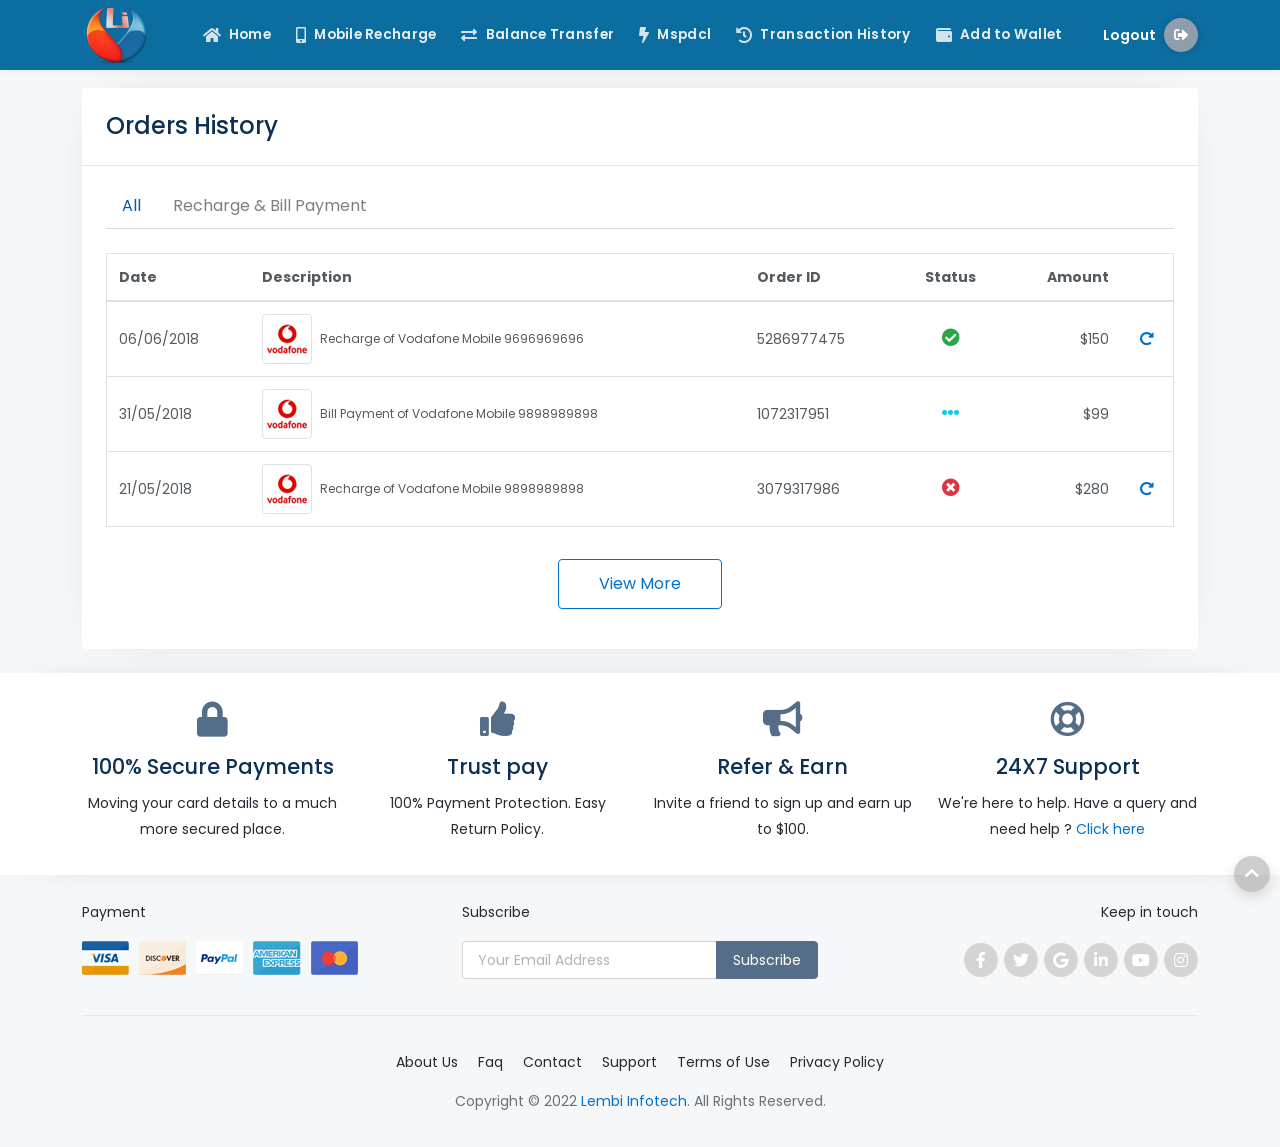
<file: transactions.html>
<!DOCTYPE html>
<html lang="en">

<head>
<meta charset="UTF-8" />
<meta http-equiv="X-UA-Compatible" content="IE=edge">
<meta name="viewport" content="width=device-width, initial-scale=1, minimum-scale=1.0, shrink-to-fit=no">
<link href="images/logo.png" rel="icon" />
<title>Lembi Infotech - Recharge & Bill Payment, Booking HTML5 Template</title>
<meta name="description" content="Lembi Infotech - Recharge & Bill Payment, Booking HTML5 Template">
<meta name="author" content="Lembi Infotech">

<!-- Web Fonts
============================================= -->
<link href="https://fonts.googleapis.com/css2?family=Poppins:ital,wght@0,100;0,200;0,300;0,400;0,500;0,600;0,700;0,800;0,900;1,100;1,200;1,300;1,400;1,500;1,600;1,700;1,800;1,900&amp;display=swap" rel="stylesheet">

<!-- Stylesheet
============================================= -->
<link rel="stylesheet" type="text/css" href="vendor/bootstrap/css/bootstrap.min.css" />
<link rel="stylesheet" type="text/css" href="vendor/font-awesome/css/all.min.css" />
<link rel="stylesheet" type="text/css" href="vendor/owl.carousel/assets/owl.carousel.min.css" />
<link rel="stylesheet" type="text/css" href="css/stylesheet.css" />
<link id="color-switcher" type="text/css" rel="stylesheet" href="#" />
</head>
<body>
<!-- Preloader -->
<div id="preloader">
  <div data-loader="dual-ring"></div>
</div>
<!-- Preloader End --> 

<!-- Document Wrapper   
============================================= -->
<div id="main-wrapper"> 
  
  <!-- Header
  ============================================= -->
  <header id="header" class="header-dark">
    <div class="container">
      <div class="header-row">
        <div class="header-column justify-content-start"> 
          
          <!-- Logo
          ============================================= -->
          <div class="logo me-2 me-lg-3"> <a href="index-login.html" class="d-flex" title="Lembi Infotech - HTML Template"><img class="navbar-logo" src="images/logo.png" alt="Lembi Infotech" width="127" height="29" /></a> </div>
          <!-- Logo end --> 
          
        </div>
        <div class="header-column justify-content-end"> 
          
          <!-- Primary Navigation
          ============================================= -->
          <nav class="primary-menu navbar navbar-expand-lg">
            <div id="header-nav" class="collapse navbar-collapse">
              <ul class="navbar-nav">
                <li class="dropdown active">
                  <a class="nav-link-smart" href="index-login.html">
                    <i class="fas fa-home nav-icon"></i>
                    <span>Home</span>
                  </a>
                </li>
                
                <li class="dropdown active">
                  <a class="nav-link-smart" href="mobile-recharge.html">
                    <i class="fas fa-mobile-alt nav-icon"></i>
                    <span>Mobile Recharge</span>
                  </a>
                </li>
                
                <li class="dropdown active">
                  <a class="nav-link-smart" href="index-login.html">
                    <i class="fas fa-exchange-alt nav-icon"></i>
                    <span>Balance Transfer</span>
                  </a>
                </li>
                
                <li class="dropdown active">
                  <a class="nav-link-smart" href="electricity.html">
                    <i class="fas fa-bolt nav-icon"></i>
                    <span>Mspdcl</span>
                  </a>
                </li>
                
                <li class="dropdown active">
                  <a class="nav-link-smart" href="transactions.html">
                    <i class="fas fa-history nav-icon"></i>
                    <span>Transaction History</span>
                  </a>
                </li>
                
                <li class="dropdown active">
                  <a class="nav-link-smart" href="add-wallet.html">
                    <i class="fas fa-wallet nav-icon"></i>
                    <span>Add to Wallet</span>
                  </a>
                </li>
                       
       
              </ul>
            </div>
          </nav>
          <!-- Primary Navigation end --> 
      
          <!-- Collapse Button
		  =============================== -->
          <button class="navbar-toggler" type="button" data-bs-toggle="collapse" data-bs-target="#header-nav"> <span></span> <span></span> <span></span> </button>
          <div class="vr mx-2 h-25 my-auto"></div>
          <!-- Login Signup
		  =============================== -->
<nav class="login-signup navbar navbar-expand">
  <ul class="navbar-nav">
    <li class="profile">
      <a class="pe-0"
         href="index.html"
         title="Logout">
        <span class="d-none d-sm-inline-block">Logout</span>
        <span class="user-icon ms-sm-2">
          <i class="fas fa-sign-out-alt"></i>
        </span>
      </a>
    </li>
  </ul>
</nav>

        </div>
      </div>
    </div>
  </header>
  <!-- Header end --> 

<!-- Content
============================================= -->
<div id="content">
  <div class="container">
    <div class="row">
      <div class="col-lg">
        <div class="bg-white shadow-md rounded p-4"> 
          <!-- Orders History
          ============================================= -->
          <h4 class="mb-4">Orders History</h4>
		  <hr class="mx-n4">
          <ul class="nav nav-tabs mb-4" id="myTab" role="tablist">
            <li class="nav-item"> <a class="nav-link active" id="first-tab" data-bs-toggle="tab" href="#first" role="tab" aria-controls="first" aria-selected="true">All</a> </li>
            <li class="nav-item"> <a class="nav-link" id="second-tab" data-bs-toggle="tab" href="#second" role="tab" aria-controls="second" aria-selected="false">Recharge & Bill Payment</a> </li>
          </ul>
          <div class="tab-content my-3" id="myTabContent">
            <div class="tab-pane fade show active" id="first" role="tabpanel" aria-labelledby="first-tab">
              <div class="table-responsive-md">
                <table class="table table-hover border">
                  <thead>
                    <tr>
                      <th>Date</th>
                      <th>Description</th>
                      <th>Order ID</th>
                      <th class="text-center">Status</th>
                      <th class="text-end">Amount</th>
                      <th class="text-center"></th>
                    </tr>
                  </thead>
                  <tbody>
                    <tr>
                      <td class="align-middle">06/06/2018</td>
                      <td class="align-middle"><img src="images/brands/operator/vodafone.jpg" class="img-thumbnail d-inline-flex me-1"> <span class="text-1 d-inline-flex">Recharge of Vodafone Mobile 9696969696</span></td>
                      <td class="align-middle">5286977475</td>
                      <td class="align-middle text-center"><i class="fas fa-check-circle text-4 text-success" data-bs-toggle="tooltip" title="Your order is Successful"></i></td>
                      <td class="align-middle text-end">$150</td>
                      <td class="align-middle text-center"><a href="#" data-bs-toggle="tooltip" title="Repeat Order"><i class="fas fa-redo-alt"></i></a></td>
                    </tr>

                    <tr>
                      <td class="align-middle">31/05/2018</td>
                      <td class="align-middle"><img src="images/brands/operator/vodafone.jpg" class="img-thumbnail d-inline-flex me-1"> <span class="text-1 d-inline-flex">Bill Payment of Vodafone Mobile 9898989898</span></td>
                      <td class="align-middle">1072317951</td>
                      <td class="align-middle text-center"><i class="fas fa-ellipsis-h text-4 text-info" data-bs-toggle="tooltip" title="Your order is in Progress"></i></td>
                      <td class="align-middle text-end">$99</td>
                      <td class="align-middle text-center"></td>
                    </tr>

                    <tr>
                      <td class="align-middle">21/05/2018</td>
                      <td class="align-middle"><img src="images/brands/operator/vodafone.jpg" class="img-thumbnail d-inline-flex me-1"> <span class="text-1 d-inline-flex">Recharge of Vodafone Mobile 9898989898</span></td>
                      <td class="align-middle">3079317986</td>
                      <td class="align-middle text-center"><i class="fas fa-times-circle text-4 text-danger" data-bs-toggle="tooltip" title="Your order is Failed"></i></td>
                      <td class="align-middle text-end">$280</td>
                      <td class="align-middle text-center"><a href="#" data-bs-toggle="tooltip" title="Retry Order"><i class="fas fa-redo-alt "></i></a></td>
                    </tr>
                  </tbody>
                </table>
              </div>
              <div class="text-center pt-3"><a href="#" class="btn btn-outline-primary shadow-none">View More</a></div>
            </div>
            <div class="tab-pane fade" id="second" role="tabpanel" aria-labelledby="second-tab">
              <div class="table-responsive-md">
                <table class="table table-hover border">
                  <thead>
                    <tr>
                      <th>Date</th>
                      <th>Description</th>
                      <th>Order ID</th>
                      <th class="text-center">Status</th>
                      <th class="text-end">Amount</th>
                      <th class="text-center"></th>
                    </tr>
                  </thead>
                  <tbody>
                    <tr>
                      <td class="align-middle">06/06/2018</td>
                      <td class="align-middle"><img src="images/brands/operator/vodafone.jpg" class="img-thumbnail d-inline-flex me-1"> <span class="text-1 d-inline-flex">Recharge of Vodafone Mobile 9696969696</span></td>
                      <td class="align-middle">5286977475</td>
                      <td class="align-middle text-center"><i class="fas fa-check-circle text-4 text-success" data-bs-toggle="tooltip" title="Your order is Successful"></i></td>
                      <td class="align-middle text-end">$150</td>
                      <td class="align-middle text-center"><a href="#" data-bs-toggle="tooltip" title="Repeat Order"><i class="fas fa-redo-alt"></i></a></td>
                    </tr>
                    <tr>
                      <td class="align-middle">31/05/2018</td>
                      <td class="align-middle"><img src="images/brands/operator/vodafone.jpg" class="img-thumbnail d-inline-flex me-1"> <span class="text-1 d-inline-flex">Recharge of Vodafone Mobile 9898989898</span></td>
                      <td class="align-middle">1072317951</td>
                      <td class="align-middle text-center"><i class="fas fa-ellipsis-h text-4 text-info" data-bs-toggle="tooltip" title="Your order is in Progress"></i></td>
                      <td class="align-middle text-end">$99</td>
                      <td class="align-middle text-center"></td>
                    </tr>
                    <tr>
                      <td class="align-middle">21/05/2018</td>
                      <td class="align-middle"><img src="images/brands/operator/vodafone.jpg" class="img-thumbnail d-inline-flex me-1"> <span class="text-1 d-inline-flex">Recharge of Vodafone Mobile 9898989898</span></td>
                      <td class="align-middle">3079317986</td>
                      <td class="align-middle text-center"><i class="fas fa-times-circle text-4 text-danger" data-bs-toggle="tooltip" title="Your order is Failed"></i></td>
                      <td class="align-middle text-end">$280</td>
                      <td class="align-middle text-center"><a href="#" data-bs-toggle="tooltip" title="Retry Order"><i class="fas fa-redo-alt "></i></a></td>
                    </tr>
                  </tbody>
                </table>
              </div>
            </div>
       
          </div>
          <!-- Orders History end --> 
        </div>
      </div>
    </div>
  </div>
  <!-- Content end --> 
  <!-- Footer
  ============================================= -->
  <footer id="footer">
    <section class="section bg-white shadow-md pt-4 pb-3">
      <div class="container">
        <div class="row">
          <div class="col-sm-6 col-md-3">
            <div class="featured-box text-center">
              <div class="featured-box-icon"> <i class="fas fa-lock"></i> </div>
              <h4>100% Secure Payments</h4>
              <p>Moving your card details to a much more secured place.</p>
            </div>
          </div>
          <div class="col-sm-6 col-md-3">
            <div class="featured-box text-center">
              <div class="featured-box-icon"> <i class="fas fa-thumbs-up"></i> </div>
              <h4>Trust pay</h4>
              <p>100% Payment Protection. Easy Return Policy.</p>
            </div>
          </div>
          <div class="col-sm-6 col-md-3">
            <div class="featured-box text-center">
              <div class="featured-box-icon"> <i class="fas fa-bullhorn"></i> </div>
              <h4>Refer & Earn</h4>
              <p>Invite a friend to sign up and earn up to $100.</p>
            </div>
          </div>
          <div class="col-sm-6 col-md-3">
            <div class="featured-box text-center">
              <div class="featured-box-icon"> <i class="far fa-life-ring"></i> </div>
              <h4>24X7 Support</h4>
              <p>We're here to help. Have a query and need help ? <a href="#">Click here</a></p>
            </div>
          </div>
        </div>
      </div>
    </section>
    <div class="container mt-4">
      <div class="row g-4">
        <div class="col-md-4">
          <p>Payment</p>
          <ul class="payments-types">
            <li><a href="#" target="_blank"> <img data-bs-toggle="tooltip" src="images/payment/visa.png" alt="visa" title="Visa"></a></li>
            <li><a href="#" target="_blank"> <img data-bs-toggle="tooltip" src="images/payment/discover.png" alt="discover" title="Discover"></a></li>
            <li><a href="#" target="_blank"> <img data-bs-toggle="tooltip" src="images/payment/paypal.png" alt="paypal" title="PayPal"></a></li>
            <li><a href="#" target="_blank"> <img data-bs-toggle="tooltip" src="images/payment/american.png" alt="american express" title="American Express"></a></li>
            <li><a href="#" target="_blank"> <img data-bs-toggle="tooltip" src="images/payment/mastercard.png" alt="discover" title="Discover"></a></li>
          </ul>
        </div>
        <div class="col-md-4">
          <p>Subscribe</p>
          <div class="input-group newsletter">
            <input class="form-control" placeholder="Your Email Address" name="newsletterEmail" id="newsletterEmail" type="text">
            <button class="btn btn-secondary shadow-none px-3" type="submit">Subscribe</button>
          </div>
        </div>
        <div class="col-md-4 d-flex align-items-md-end flex-column">
          <p>Keep in touch</p>
          <ul class="social-icons">
            <li class="social-icons-facebook"><a data-bs-toggle="tooltip" href="http://www.facebook.com/" target="_blank" title="Facebook"><i class="fab fa-facebook-f"></i></a></li>
            <li class="social-icons-twitter"><a data-bs-toggle="tooltip" href="http://www.twitter.com/" target="_blank" title="Twitter"><i class="fab fa-twitter"></i></a></li>
            <li class="social-icons-google"><a data-bs-toggle="tooltip" href="http://www.google.com/" target="_blank" title="Google"><i class="fab fa-google"></i></a></li>
            <li class="social-icons-linkedin"><a data-bs-toggle="tooltip" href="http://www.linkedin.com/" target="_blank" title="Linkedin"><i class="fab fa-linkedin-in"></i></a></li>
            <li class="social-icons-youtube"><a data-bs-toggle="tooltip" href="http://www.youtube.com/" target="_blank" title="Youtube"><i class="fab fa-youtube"></i></a></li>
            <li class="social-icons-instagram"><a data-bs-toggle="tooltip" href="http://www.instagram.com/" target="_blank" title="Instagram"><i class="fab fa-instagram"></i></a></li>
          </ul>
        </div>
      </div>
    </div>
    <div class="container">
      <div class="footer-copyright">
        <ul class="nav justify-content-center">
          <li class="nav-item"> <a class="nav-link active" href="#">About Us</a> </li>
          <li class="nav-item"> <a class="nav-link" href="#">Faq</a> </li>
          <li class="nav-item"> <a class="nav-link" href="#">Contact</a> </li>
          <li class="nav-item"> <a class="nav-link" href="#">Support</a> </li>
          <li class="nav-item"> <a class="nav-link" href="#">Terms of Use</a> </li>
          <li class="nav-item"> <a class="nav-link" href="#">Privacy Policy</a> </li>
        </ul>
        <p class="copyright-text">Copyright © 2022 <a href="#">Lembi Infotech</a>. All Rights Reserved.</p>
      </div>
    </div>
  </footer>
  <!-- Footer end --> 
  
</div>
<!-- Document Wrapper end --> 

<!-- Back to Top
============================================= --> 
<a id="back-to-top" data-bs-toggle="tooltip" title="Back to Top" href="javascript:void(0)"><i class="fa fa-chevron-up"></i></a> 

<!-- Login Modal
=========================== -->
<div id="login-modal" class="modal fade" role="dialog" aria-hidden="true">
  <div class="modal-dialog modal-dialog-centered" role="document">
    <div class="modal-content border-0">
      <div class="modal-body py-4 px-0">
        <button type="button" class="btn-close position-absolute top-0 end-0 mt-1 me-1 mt-sm-2 me-sm-2" data-bs-dismiss="modal" aria-label="Close"></button>
        <!-- Login Form
        ====================== -->
        <div class="row">
          <div class="col-11 col-md-10 mx-auto">
            <ul class="nav nav-tabs nav-justified mb-4" role="tablist">
              <li class="nav-item"> <a class="nav-link text-5 lh-lg active">Login</a> </li>
              <li class="nav-item"> <a class="nav-link text-5 lh-lg" href="#" data-bs-toggle="modal" data-bs-target="#signup-modal" data-bs-dismiss="modal">Sign Up</a> </li>
            </ul>
            <p class="text-4 fw-300 text-muted text-center mb-4">We are glad to see you again!</p>
            <form id="loginForm" method="post">
              <div class="mb-3">
                <input type="email" class="form-control" id="emailAddress" required placeholder="Mobile or Email">
              </div>
              <div class="mb-3">
                <input type="password" class="form-control" id="loginPassword" required placeholder="Password">
              </div>
              <div class="row my-4">
                <div class="col">
                  <div class="form-check text-3">
                    <input id="remember-me" name="remember" class="form-check-input" type="checkbox">
                    <label class="form-check-label text-2" for="remember-me">Remember Me</label>
                  </div>
                </div>
                <div class="col text-2 text-end"><a class="btn-link" href="#" data-bs-toggle="modal" data-bs-target="#forgot-password-modal" data-bs-dismiss="modal">Forgot Password ?</a></div>
              </div>
              <div class="d-grid my-4">
                <button class="btn btn-primary" type="submit">Login</button>
              </div>
            </form>
            <div class="d-flex align-items-center my-3">
              <hr class="flex-grow-1">
              <span class="mx-2 text-2 text-muted">Or Login with Social Profile</span>
              <hr class="flex-grow-1">
            </div>
            <div class="d-flex  flex-column align-items-center mb-3">
              <ul class="social-icons social-icons-colored social-icons-circle">
                <li class="social-icons-facebook"><a href="#" data-bs-toggle="tooltip" title="Log In with Facebook"><i class="fab fa-facebook-f"></i></a></li>
                <li class="social-icons-twitter"><a href="#" data-bs-toggle="tooltip" title="Log In with Twitter"><i class="fab fa-twitter"></i></a></li>
                <li class="social-icons-google"><a href="#" data-bs-toggle="tooltip" title="Log In with Google"><i class="fab fa-google"></i></a></li>
                <li class="social-icons-linkedin"><a href="#" data-bs-toggle="tooltip" title="Log In with Linkedin"><i class="fab fa-linkedin-in"></i></a></li>
              </ul>
            </div>
            <p class="text-2 text-center mb-0">New to Lembi Infotech? <a class="btn-link" href="#" data-bs-toggle="modal" data-bs-target="#signup-modal" data-bs-dismiss="modal">Sign Up</a></p>
          </div>
        </div>
        <!-- Login Form End --> 
      </div>
	  </div>
  </div>
</div>
<!-- Login Modal End --> 

<!-- Sign Up Modal
=========================== -->
<div id="signup-modal" class="modal fade" role="dialog" aria-hidden="true">
  <div class="modal-dialog modal-dialog-centered" role="document">
    <div class="modal-content border-0">
      <div class="modal-body py-4 px-0">
        <button type="button" class="btn-close position-absolute top-0 end-0 mt-1 me-1 mt-sm-2 me-sm-2" data-bs-dismiss="modal" aria-label="Close"></button>
        <!-- Sign Up Form
        ====================== -->
        <div class="row">
          <div class="col-11 col-md-10 mx-auto">
            <ul class="nav nav-tabs nav-justified mb-4" role="tablist">
              <li class="nav-item"> <a class="nav-link text-5 lh-lg" href="#" data-bs-toggle="modal" data-bs-target="#login-modal" data-bs-dismiss="modal">Log In</a> </li>
              <li class="nav-item"> <a class="nav-link text-5 lh-lg active">Sign Up</a> </li>
            </ul>
            <p class="text-4 fw-300 text-muted text-center mb-4">Looks like you're new here!</p>
            <form id="signupForm" method="post">
              <div class="mb-3">
                <input type="text" class="form-control" id="fullName" required placeholder="Your Name">
              </div>
              <div class="mb-3">
                <input type="email" class="form-control" id="emailAddress" required placeholder="Email Id">
              </div>
              <div class="mb-3">
                <input type="password" class="form-control" id="loginPassword" required placeholder="Password">
              </div>
              <div class="form-check text-3 my-4">
                <input id="agree" name="agree" class="form-check-input" type="checkbox">
                <label class="form-check-label text-2" for="agree">I agree to the <a href="#">Terms</a> and <a href="#">Privacy Policy</a>.</label>
              </div>
              <div class="d-grid my-4">
                <button class="btn btn-primary" type="submit">Sign Up</button>
              </div>
            </form>
            <div class="d-flex align-items-center my-3">
              <hr class="flex-grow-1">
              <span class="mx-2 text-2 text-muted">Or Sign Up with Social Profile</span>
              <hr class="flex-grow-1">
            </div>
            <div class="d-flex  flex-column align-items-center mb-3">
              <ul class="social-icons social-icons-colored social-icons-circle">
                <li class="social-icons-facebook"><a href="#" data-bs-toggle="tooltip" title="Sign Up with Facebook"><i class="fab fa-facebook-f"></i></a></li>
                <li class="social-icons-twitter"><a href="#" data-bs-toggle="tooltip" title="Sign Up with Twitter"><i class="fab fa-twitter"></i></a></li>
                <li class="social-icons-google"><a href="#" data-bs-toggle="tooltip" title="Sign Up with Google"><i class="fab fa-google"></i></a></li>
                <li class="social-icons-linkedin"><a href="#" data-bs-toggle="tooltip" title="Sign Up with Linkedin"><i class="fab fa-linkedin-in"></i></a></li>
              </ul>
            </div>
            <p class="text-2 text-center mb-0">Already have an account? <a class="btn-link" href="#" data-bs-toggle="modal" data-bs-target="#login-modal" data-bs-dismiss="modal">Log In</a></p>
          </div>
        </div>
        <!-- Sign Up Form End --> 
      </div>
    </div>
  </div>
</div>
<!-- Sign Up Modal End --> 

<!-- Forgot Password Modal
============================== -->
<div id="forgot-password-modal" class="modal fade" role="dialog" aria-hidden="true">
  <div class="modal-dialog modal-dialog-centered" role="document">
    <div class="modal-content border-0">
      <div class="modal-body py-4 px-0">
        <button type="button" class="btn-close position-absolute top-0 end-0 mt-1 me-1 mt-sm-2 me-sm-2" data-bs-dismiss="modal" aria-label="Close"></button>
        <!-- Forgot Password Form
        =========================== -->
        <div class="row">
          <div class="col-11 col-md-10 mx-auto">
            <h3 class="text-center mt-3 mb-4">Forgot your password?</h3>
            <p class="text-center text-3 text-muted">Enter your Email or Mobile and we’ll help you reset your password.</p>
            <form id="forgotForm" class="form-border" method="post">
              <div class="mb-3">
                <input type="text" class="form-control" id="emailAddress" required placeholder="Enter Email or Mobile Number">
              </div>
              <div class="d-grid my-4">
                <button class="btn btn-primary" type="submit">Continue</button>
              </div>
            </form>
            <p class="text-center mb-0"><a class="btn-link" href="#" data-bs-toggle="modal" data-bs-target="#login-modal" data-bs-dismiss="modal">Return to Log In</a> <span class="text-muted mx-3">|</span> <a class="btn-link" href="#" data-bs-toggle="modal" data-bs-target="#otp-modal" data-bs-dismiss="modal">Request OTP</a></p>
          </div>
        </div>
        <!-- Forgot Password Form End --> 
      </div>
    </div>
  </div>
</div>
<!-- Forgot Password Modal End --> 

<!-- OTP Modal
============================== -->
<div id="otp-modal" class="modal fade" role="dialog" aria-hidden="true">
  <div class="modal-dialog modal-dialog-centered" role="document">
    <div class="modal-content border-0">
      <div class="modal-body py-4 px-0">
        <button type="button" class="btn-close position-absolute top-0 end-0 mt-1 me-1 mt-sm-2 me-sm-2" data-bs-dismiss="modal" aria-label="Close"></button>
        <!-- OTP Form
        =========================== -->
        <div class="row">
          <div class="col-11 col-md-10 mx-auto">
            <h3 class="text-center mt-3 mb-4">Two-Step Verification</h3>
            <p class="text-center"><img class="img-fluid" src="images/otp-icon.png" alt="verification"></p>
            <p class="text-muted text-3 text-center">Please enter the OTP (one time password) to verify your account. A Code has been sent to <span class="text-dark text-4">+1*******179</span></p>
            <form id="otp-screen" class="form-border" method="post">
              <div class="row gx-3">
                <div class="col">
                  <input type="text" class="form-control text-center text-6 px-0 py-2" maxlength="1" required autocomplete="off">
                </div>
                <div class="col">
                  <input type="text" class="form-control text-center text-6 px-0 py-2" maxlength="1" required autocomplete="off">
                </div>
                <div class="col">
                  <input type="text" class="form-control text-center text-6 px-0 py-2" maxlength="1" required autocomplete="off">
                </div>
                <div class="col">
                  <input type="text" class="form-control text-center text-6 px-0 py-2" maxlength="1" required autocomplete="off">
                </div>
              </div>
              <div class="d-grid my-4">
                <button class="btn btn-primary" type="submit">Verify</button>
              </div>
            </form>
            <p class="text-2 text-center">Not received your code? <a class="btn-link" href="#">Resend code</a></p>
            <p class="text-2 text-center mb-0"><a class="btn-link" href="#">Call me</a></p>
          </div>
        </div>
        <!-- OTP Form End --> 
      </div>
    </div>
  </div>
</div>
<!-- OTP Modal End --> 

<!-- Script --> 
<script src="vendor/jquery/jquery.min.js"></script> 
<script src="vendor/bootstrap/js/bootstrap.bundle.min.js"></script> 
<script src="vendor/owl.carousel/owl.carousel.min.js"></script>
<script src="js/switcher.min.js"></script>
<script src="js/theme.js"></script>
</body>

</html>
</file>
<file: css/stylesheet.css>
/*===========================================================

   Template Name: Demo
   Description: Recharge & Bill Payment, Booking HTML Template
   Author: Yoihenba & Lembo
	
=================================================
  Table of Contents
=================================================

	- Basic
	- Helpers Classes
	- Layouts
	- Header
		- Logo
		- Primary Menu
		- Secondary Nav
		- Page Header
	- Recharge & Bill Pages
	- Booking Pages
	- Blog
	- Elements
		- Featured Box
		- Team
		- Accordion & Toggle
		- Tabs
		- Easy Responsive Tab Accordion
		- Custom Background
		- Brands Grid
		- Banner
		- Simple ul
	- Footer
		- Payments Images
		- Newsleter
		- Social Icons
		- Login/Signup Modal Dialog
		- Back to Top
	- Extra

-------------------------------------------------------------------*/
/* =================================== */
/*  Basic Style 
/* =================================== */
body {
  background: #e7e9ed;
  color: #535b61;
  font-family: "Poppins", sans-serif;
  font-size: 14px;
  line-height: 22px;
}

/*-------- Preloader --------*/
#preloader {
  position: fixed;
  z-index: 999999999 !important;
  background-color: #fff;
  top: 0;
  left: 0;
  right: 0;
  bottom: 0;
  width: 100%;
  height: 100%;
}

#preloader [data-loader="dual-ring"] {
  position: absolute;
  top: 50%;
  left: 50%;
  width: 40px;
  height: 40px;
  margin-left: -20px;
  margin-top: -20px;
  content: " ";
  display: block;
  border-radius: 50%;
  border: 5px solid #0071cc;
  border-color: #0071cc #f1f5f6 #0071cc #f1f5f6;
  animation: dual-ring 0.8s linear infinite;
}

@keyframes dual-ring {
  0% {
    transform: rotate(0deg);
  }
  100% {
    transform: rotate(360deg);
  }
}

form {
  padding: 0;
  margin: 0;
  display: inline;
}

img {
  vertical-align: inherit;
}

a, a:focus {
  color: #0071cc;
  text-decoration: none;
  -webkit-transition: all 0.2s ease;
  transition: all 0.2s ease;
}

a:hover, a:active {
  color: #005da8;
  -webkit-transition: all 0.2s ease;
  transition: all 0.2s ease;
}

a:focus, a:active,
.btn.active.focus,
.btn.active:focus,
.btn.focus,
.btn:active.focus,
.btn:active:focus,
.btn:focus,
button:focus,
button:active {
  outline: none;
}

p {
  line-height: 1.9;
}

.blockquote {
  border-width: 0 0 0 5px;
  border-style: solid;
  border-color: #eee;
  padding: 10px 20px;
  font-size: 1rem;
}

html[dir="rtl"] .blockquote {
  border-width: 0 5px 0 0px;
}

iframe {
  border: 0 !important;
}

h1, h2, h3, h4, h5, h6 {
  color: #0c2f54;
  font-family: "Poppins", sans-serif;
}

.table {
  color: #535b61;
}

.table-hover tbody tr:hover {
  background-color: #f6f7f8;
}

/* =================================== */
/*  Helpers Classes
/* =================================== */
/* Box Shadow */
.shadow-md {
  -webkit-box-shadow: 0px 0px 50px -35px rgba(0, 0, 0, 0.4);
  box-shadow: 0px 0px 50px -35px rgba(0, 0, 0, 0.4);
}

/* Border Radius */
.rounded-top-0 {
  border-top-start-radius: 0px !important;
  border-top-end-radius: 0px !important;
}

.rounded-bottom-0 {
  border-bottom-start-radius: 0px !important;
  border-bottom-end-radius: 0px !important;
}

html:not([dir="rtl"]) .rounded-start-0 {
  border-top-left-radius: 0px !important;
  border-bottom-left-radius: 0px !important;
}

html:not([dir="rtl"]) .rounded-end-0 {
  border-top-right-radius: 0px !important;
  border-top-right-radius: 0px !important;
  border-bottom-right-radius: 0px !important;
}

html[dir="rtl"] .rounded-start-0 {
  border-top-right-radius: 0px !important;
  border-top-right-radius: 0px !important;
  border-bottom-right-radius: 0px !important;
}

html[dir="rtl"] .rounded-end-0 {
  border-top-left-radius: 0px !important;
  border-bottom-left-radius: 0px !important;
}

/* Text Size */
.text-0 {
  font-size: 11px !important;
  font-size: 0.6875rem !important;
}

.text-1 {
  font-size: 12px !important;
  font-size: 0.75rem !important;
}

.text-2 {
  font-size: 14px !important;
  font-size: 0.875rem !important;
}

.text-3 {
  font-size: 16px !important;
  font-size: 1rem !important;
}

.text-4 {
  font-size: 18px !important;
  font-size: 1.125rem !important;
}

.text-5 {
  font-size: 21px !important;
  font-size: 1.3125rem !important;
}

.text-6 {
  font-size: 24px !important;
  font-size: 1.50rem !important;
}

.text-7 {
  font-size: 28px !important;
  font-size: 1.75rem !important;
}

.text-8 {
  font-size: 32px !important;
  font-size: 2rem !important;
}

.text-9 {
  font-size: 36px !important;
  font-size: 2.25rem !important;
}

.text-10 {
  font-size: 40px !important;
  font-size: 2.50rem !important;
}

.text-11 {
  font-size: calc(1.4rem + 1.8vw) !important;
}

@media (min-width: 1200px) {
  .text-11 {
    font-size: 2.75rem !important;
  }
}

.text-12 {
  font-size: calc(1.425rem + 2.1vw) !important;
}

@media (min-width: 1200px) {
  .text-12 {
    font-size: 3rem !important;
  }
}

.text-13 {
  font-size: calc(1.45rem + 2.4vw) !important;
}

@media (min-width: 1200px) {
  .text-13 {
    font-size: 3.25rem !important;
  }
}

.text-14 {
  font-size: calc(1.475rem + 2.7vw) !important;
}

@media (min-width: 1200px) {
  .text-14 {
    font-size: 3.5rem !important;
  }
}

.text-15 {
  font-size: calc(1.5rem + 3vw) !important;
}

@media (min-width: 1200px) {
  .text-15 {
    font-size: 3.75rem !important;
  }
}

.text-16 {
  font-size: calc(1.525rem + 3.3vw) !important;
}

@media (min-width: 1200px) {
  .text-16 {
    font-size: 4rem !important;
  }
}

.text-17 {
  font-size: calc(1.575rem + 3.9vw) !important;
}

@media (min-width: 1200px) {
  .text-17 {
    font-size: 4.5rem !important;
  }
}

.text-18 {
  font-size: calc(1.625rem + 4.5vw) !important;
}

@media (min-width: 1200px) {
  .text-18 {
    font-size: 5rem !important;
  }
}

.text-19 {
  font-size: calc(1.65rem + 4.8vw) !important;
}

@media (min-width: 1200px) {
  .text-19 {
    font-size: 5.25rem !important;
  }
}

.text-20 {
  font-size: calc(1.7rem + 5.4vw) !important;
}

@media (min-width: 1200px) {
  .text-20 {
    font-size: 5.75rem !important;
  }
}

.text-21 {
  font-size: calc(1.775rem + 6.3vw) !important;
}

@media (min-width: 1200px) {
  .text-21 {
    font-size: 6.5rem !important;
  }
}

.text-22 {
  font-size: calc(1.825rem + 6.9vw) !important;
}

@media (min-width: 1200px) {
  .text-22 {
    font-size: 7rem !important;
  }
}

.text-23 {
  font-size: calc(1.9rem + 7.8vw) !important;
}

@media (min-width: 1200px) {
  .text-23 {
    font-size: 7.75rem !important;
  }
}

.text-24 {
  font-size: calc(1.95rem + 8.4vw) !important;
}

@media (min-width: 1200px) {
  .text-24 {
    font-size: 8.25rem !important;
  }
}

.text-25 {
  font-size: calc(2.025rem + 9.3vw) !important;
}

@media (min-width: 1200px) {
  .text-25 {
    font-size: 9rem !important;
  }
}

.text-11, .text-12, .text-13, .text-14, .text-15, .text-16, .text-17, .text-18, .text-19, .text-20, .text-21, .text-22, .text-23, .text-24, .text-25 {
  line-height: 1.3;
}

/* Font Weight */
.fw-100 {
  font-weight: 100 !important;
}

.fw-200 {
  font-weight: 200 !important;
}

.fw-300 {
  font-weight: 300 !important;
}

.fw-400 {
  font-weight: 400 !important;
}

.fw-500 {
  font-weight: 500 !important;
}

.fw-600 {
  font-weight: 600 !important;
}

.fw-700 {
  font-weight: 700 !important;
}

.fw-800 {
  font-weight: 800 !important;
}

.fw-900 {
  font-weight: 900 !important;
}

/* Opacity */
.opacity-0 {
  opacity: 0;
}

.opacity-1 {
  opacity: 0.1;
}

.opacity-2 {
  opacity: 0.2;
}

.opacity-3 {
  opacity: 0.3;
}

.opacity-4 {
  opacity: 0.4;
}

.opacity-5 {
  opacity: 0.5;
}

.opacity-6 {
  opacity: 0.6;
}

.opacity-7 {
  opacity: 0.7;
}

.opacity-8 {
  opacity: 0.8;
}

.opacity-9 {
  opacity: 0.9;
}

.opacity-10 {
  opacity: 1;
}

/* Background light */
.bg-light-1 {
  background-color: #f9f9fb !important;
}

.bg-light-2 {
  background-color: #f8f8fa !important;
}

.bg-light-3 {
  background-color: #f5f5f5 !important;
}

.bg-light-4 {
  background-color: #eff0f2 !important;
}

.bg-light-5 {
  background-color: #ececec !important;
}

/* Background Dark */
.bg-dark {
  background-color: #111418 !important;
}

.bg-dark-1 {
  background-color: #191f24 !important;
}

.bg-dark-2 {
  background-color: #232a31 !important;
}

.bg-dark-3 {
  background-color: #2b343c !important;
}

.bg-dark-4 {
  background-color: #38434f !important;
}

.bg-dark-5 {
  background-color: #435161 !important;
}

hr {
  opacity: 0.15;
}

/* =================================== */
/*  Layouts
/* =================================== */
#main-wrapper {
  background: #f6f7f8;
}

@media (min-width: 992px) and (max-width: 1199.98px) {
  #main-wrapper.boxed {
    max-width: 990px;
    margin: 0 auto;
    -webkit-box-shadow: 0px 0px 10px rgba(0, 0, 0, 0.1);
    box-shadow: 0px 0px 10px rgba(0, 0, 0, 0.1);
  }
}

@media (min-width: 1200px) and (max-width: 1399.98px) {
  #main-wrapper.boxed {
    max-width: 1180px;
    margin: 0 auto;
    -webkit-box-shadow: 0px 0px 10px rgba(0, 0, 0, 0.1);
    box-shadow: 0px 0px 10px rgba(0, 0, 0, 0.1);
  }
}

@media (min-width: 1400px) {
  #main-wrapper.boxed {
    max-width: 1360px;
    margin: 0 auto;
    -webkit-box-shadow: 0px 0px 10px rgba(0, 0, 0, 0.1);
    box-shadow: 0px 0px 10px rgba(0, 0, 0, 0.1);
  }
}

.section {
  position: relative;
  padding: 50px 0;
  padding: 3.125rem 0;
}

/*== Fullscreen Height Intro when use default Header ==*/
.fullscreen-with-header {
  min-height: calc(100vh - 70px) !important;
}

/* =================================== */
/*  Header
/* =================================== */
/* #header {
  background: #0C6DA0
;
  -webkit-box-shadow: 0px 0px 10px rgba(0, 0, 0, 0.05);
  box-shadow: 0px 0px 10px rgba(0, 0, 0, 0.05);
} */

/* ===================================
   Header (FIXED & SAFE)
=================================== */
#header {
  background: #0C6DA0;
  box-shadow: 0px 0px 10px rgba(0, 0, 0, 0.05);
  position: fixed;          /* 🔑 key fix */
  top: 0;
  left: 0;
  width: 100%;
  z-index: 1100;
}


#header .navbar {
  padding: 0px;
}
/* 
#header.bg-transparent {
  position: absolute;
  z-index: 999;
  top: 0;
  left: 0;
  width: 100%;
  box-shadow: none;
} */

#header.bg-transparent {
  position: fixed;          /* override absolute */
  z-index: 1100;
  top: 0;
  left: 0;
  width: 100%;
  box-shadow: none;
}

/* ===================================
   Content Offset for Fixed Header
=================================== */
#content {
  padding-top: 88px; /* header height */
}

@media (max-width: 991px) {
  #content {
    padding-top: 88px;
  }
}

#header.header-border .header-row {
  border-bottom: 1px solid rgba(250, 250, 250, 0.3);
}

#header .logo {
  position: relative;
  -webkit-box-align: center;
  -ms-flex-align: center;
  align-items: center;
  display: -webkit-box;
  display: -ms-flexbox;
  display: flex;
  -ms-flex-item-align: stretch;
  align-self: stretch;
}

#header .header-row {
  position: relative;
  display: -webkit-box;
  display: -ms-flexbox;
  max-height: 100%;
  display: flex;
  -webkit-box-flex: 1;
  -ms-flex-positive: 1;
  flex-grow: 1;
  -ms-flex-preferred-size: 100%;
  flex-basis: 100%;
  -webkit-box-align: center;
  -ms-flex-align: center;
  align-items: center;
  -ms-flex-item-align: stretch;
  align-self: stretch;
}

#header .header-column {
  display: -webkit-box;
  display: -ms-flexbox;
  display: flex;
  z-index: 1100;      /* higher than wallet */
  -ms-flex-item-align: stretch;
  align-self: stretch;
  -webkit-box-align: center;
  -ms-flex-align: center;
  align-items: center;
  -webkit-box-flex: 1;
  -ms-flex-positive: 1;
  flex-grow: 1;
}

#header .header-column .header-row {
  -webkit-box-pack: inherit;
  -ms-flex-pack: inherit;
  justify-content: inherit;
  z-index: 1100;      /* higher than wallet */

}

.navbar-light .navbar-nav .active > .nav-link {
  color: #005da8;
}

.navbar-light .navbar-nav .nav-link.active, .navbar-light .navbar-nav .nav-link.show {
  color: #005da8;
}

.navbar-light .navbar-nav .show > .nav-link {
  color: #005da8;
}

.primary-menu.navbar {
  position: inherit;
}

.primary-menu, .login-signup {
  display: -webkit-box !important;
  display: -ms-flexbox !important;
  display: flex !important;
  height: auto !important;
  -webkit-box-ordinal-group: 0;
  -ms-flex-item-align: stretch;
  align-self: stretch;
}

.primary-menu ul.navbar-nav > li, .login-signup ul.navbar-nav > li {
  display: -webkit-box;
  display: -ms-flexbox;
  display: flex;
  height: 100%;
}

.primary-menu ul.navbar-nav > li a, .login-signup ul.navbar-nav > li a {
  display: -webkit-box;
  display: -ms-flexbox;
  display: flex;
  -webkit-box-align: center;
  -ms-flex-align: center;
  align-items: center;
}

.primary-menu ul.navbar-nav > li > a:not(.btn), .login-signup ul.navbar-nav > li > a:not(.btn) {
  height: 70px;
  padding-left: 0.85em;
  padding-right: 0.85em;
  color: #0c2e53;
  -webkit-transition: all 0.2s ease;
  transition: all 0.2s ease;
  position: relative;
}

.primary-menu ul.navbar-nav > li:hover > a:not(.btn), .primary-menu ul.navbar-nav > li.active > a:not(.btn), .login-signup ul.navbar-nav > li:hover > a:not(.btn), .login-signup ul.navbar-nav > li.active > a:not(.btn) {
  color: #0071cc;
  -webkit-transition: all 0.2s ease;
  transition: all 0.2s ease;
}

.primary-menu ul.navbar-nav > li.dropdown .dropdown-menu li > a:not(.btn), .login-signup ul.navbar-nav > li.dropdown .dropdown-menu li > a:not(.btn) {
  padding: 7px 20px 7px 0px;
  background-color: transparent;
  color: #777;
  -webkit-transition: all 0.2s ease;
  transition: all 0.2s ease;
}

.primary-menu ul.navbar-nav > li.dropdown .dropdown-menu li > a:not(.btn) > i:not(.arrow), .login-signup ul.navbar-nav > li.dropdown .dropdown-menu li > a:not(.btn) > i:not(.arrow) {
  font-size: .875rem;
  width: 18px;
  text-align: center;
  margin-right: 7px;
}

.primary-menu ul.navbar-nav > li.dropdown .dropdown-menu li:hover > a:not(.btn), .login-signup ul.navbar-nav > li.dropdown .dropdown-menu li:hover > a:not(.btn) {
  color: #0071cc;
  -webkit-transition: all 0.2s ease;
  transition: all 0.2s ease;
}

.primary-menu ul.navbar-nav > li.dropdown:hover > a:after, .login-signup ul.navbar-nav > li.dropdown:hover > a:after {
  clear: both;
  content: ' ';
  display: block;
  width: 0;
  height: 0;
  border-style: solid;
  border-color: transparent transparent #ccc transparent;
  position: absolute;
  border-width: 0px 7px 6px 7px;
  bottom: 0px;
  left: 50%;
  margin: 0 0 0 -5px;
  z-index: 1022;
}

.primary-menu ul.navbar-nav > li.dropdown .dropdown-menu, .login-signup ul.navbar-nav > li.dropdown .dropdown-menu {
  -webkit-box-shadow: 0px 0px 12px rgba(0, 0, 0, 0.176);
  box-shadow: 0px 0px 12px rgba(0, 0, 0, 0.176);
  border: 0px none;
  border-top: 3px solid #ccc;
  padding: 10px 16px;
  min-width: 230px;
  margin: 0;
  font-size: 14px;
  font-size: 0.875rem;
  z-index: 1021;
  top: 100%;
}

.primary-menu ul.navbar-nav > li.dropdown.language .dropdown-menu, .login-signup ul.navbar-nav > li.dropdown.language .dropdown-menu {
  min-width: 140px;
}

.primary-menu ul.navbar-nav > li.dropdown.notifications .dropdown-menu, .login-signup ul.navbar-nav > li.dropdown.notifications .dropdown-menu {
  width: 265px;
}

.primary-menu ul.navbar-nav > li.dropdown.notifications .dropdown-menu li > a:not(.btn), .login-signup ul.navbar-nav > li.dropdown.notifications .dropdown-menu li > a:not(.btn) {
  white-space: normal;
  padding-left: 24px;
  position: relative;
}

.primary-menu ul.navbar-nav > li.dropdown.notifications .dropdown-menu li > a:not(.btn) > i:not(.arrow), .login-signup ul.navbar-nav > li.dropdown.notifications .dropdown-menu li > a:not(.btn) > i:not(.arrow) {
  position: absolute;
  top: 12px;
  left: 0px;
}

.primary-menu ul.navbar-nav > li.dropdown-mega, .login-signup ul.navbar-nav > li.dropdown-mega {
  position: static;
}

.primary-menu ul.navbar-nav > li.dropdown-mega > .dropdown-menu, .login-signup ul.navbar-nav > li.dropdown-mega > .dropdown-menu {
  width: 100%;
  padding: 20px 20px;
}

.primary-menu .dropdown-menu-end, .login-signup .dropdown-menu-end {
  left: auto !important;
  right: 100% !important;
}

.primary-menu ul.navbar-nav > li > .dropdown-menu .row > div, .login-signup ul.navbar-nav > li > .dropdown-menu .row > div {
  border-right: 1px solid #eee;
  padding: 5px 10px 5px 20px;
}

.primary-menu ul.navbar-nav > li > .dropdown-menu .row > div:last-child, .login-signup ul.navbar-nav > li > .dropdown-menu .row > div:last-child {
  border-right: 0;
}

.primary-menu ul.navbar-nav > li .sub-title, .login-signup ul.navbar-nav > li .sub-title {
  display: block;
  font-size: 16px;
  font-size: 1rem;
  margin-top: 1rem;
  padding-bottom: 5px;
}

.primary-menu ul.navbar-nav > li .dropdown-mega-submenu, .login-signup ul.navbar-nav > li .dropdown-mega-submenu {
  list-style-type: none;
  padding-left: 0px;
}

.primary-menu ul.navbar-nav > li.dropdown .dropdown-menu .dropdown-menu, .login-signup ul.navbar-nav > li.dropdown .dropdown-menu .dropdown-menu {
  left: 100%;
  margin-top: -40px;
}

.primary-menu ul.navbar-nav > li.dropdown .dropdown-menu .dropdown-toggle:after, .login-signup ul.navbar-nav > li.dropdown .dropdown-menu .dropdown-toggle:after {
  border-top: .4em solid transparent;
  border-right: 0;
  border-bottom: 0.4em solid transparent;
  border-left: 0.4em solid;
}

.primary-menu ul.navbar-nav > li.dropdown .dropdown-toggle .arrow, .login-signup ul.navbar-nav > li.dropdown .dropdown-toggle .arrow {
  position: absolute;
  min-width: 30px;
  height: 100%;
  right: 0px;
  top: 0;
  -webkit-transition: all 0.2s ease;
  transition: all 0.2s ease;
}

.primary-menu ul.navbar-nav > li.dropdown .dropdown-toggle .arrow:after, .login-signup ul.navbar-nav > li.dropdown .dropdown-toggle .arrow:after {
  content: " ";
  position: absolute;
  top: 50%;
  left: 50%;
  border-color: #000;
  border-top: 1px solid;
  border-right: 1px solid;
  width: 6px;
  height: 6px;
  -webkit-transform: translate(-50%, -50%) rotate(45deg);
  transform: translate(-50%, -50%) rotate(45deg);
}

.primary-menu ul.navbar-nav > li.dropdown .dropdown-toggle .arrow.arrow-end:after, .login-signup ul.navbar-nav > li.dropdown .dropdown-toggle .arrow.arrow-end:after {
  -webkit-transform: translate(-50%, -50%) rotate(225deg);
  transform: translate(-50%, -50%) rotate(225deg);
}

.primary-menu .dropdown-toggle:after, .login-signup .dropdown-toggle:after {
  content: none;
}

.primary-menu ul.navbar-nav > li.profile > a, .login-signup ul.navbar-nav > li.profile > a {
  position: relative;
}

.primary-menu ul.navbar-nav > li.profile > a span.user-icon, .login-signup ul.navbar-nav > li.profile > a span.user-icon {
  background: #8f9dac;
  color: #fff;
  border-radius: 100%;
  min-width: 34px;
  height: 34px;
  vertical-align: middle;
  line-height: 34px;
  font-size: 14px;
  text-align: center;
  display: inline-block;
  -webkit-box-shadow: 0px 0px 6px rgba(0, 0, 0, 0.15);
  box-shadow: 0px 0px 6px rgba(0, 0, 0, 0.15);
}

html[dir="rtl"] .primary-menu ul.navbar-nav > li.dropdown .dropdown-menu li > a:not(.btn), html[dir="rtl"] .login-signup ul.navbar-nav > li.dropdown .dropdown-menu li > a:not(.btn) {
  padding-left: 20px;
  padding-right: 0px;
}

html[dir="rtl"] .primary-menu ul.navbar-nav > li.dropdown .dropdown-menu li > a:not(.btn) > i:not(.arrow), html[dir="rtl"] .login-signup ul.navbar-nav > li.dropdown .dropdown-menu li > a:not(.btn) > i:not(.arrow) {
  margin-right: 0px;
  margin-left: 7px;
}

html[dir="rtl"] .primary-menu ul.navbar-nav > li.dropdown:hover > a:after, html[dir="rtl"] .login-signup ul.navbar-nav > li.dropdown:hover > a:after {
  left: auto;
  right: 50%;
  margin: 0 -5px 0 0;
}

html[dir="rtl"] .primary-menu ul.navbar-nav > li.dropdown.notifications .dropdown-menu li > a:not(.btn), html[dir="rtl"] .login-signup ul.navbar-nav > li.dropdown.notifications .dropdown-menu li > a:not(.btn) {
  padding-left: 0;
  padding-right: 24px;
}

html[dir="rtl"] .primary-menu ul.navbar-nav > li.dropdown.notifications .dropdown-menu li > a:not(.btn) > i:not(.arrow), html[dir="rtl"] .login-signup ul.navbar-nav > li.dropdown.notifications .dropdown-menu li > a:not(.btn) > i:not(.arrow) {
  left: auto;
  right: 0px;
}

html[dir="rtl"] .primary-menu .dropdown-menu-end, html[dir="rtl"] .login-signup .dropdown-menu-end {
  left: 100% !important;
  right: auto !important;
}

html[dir="rtl"] .primary-menu ul.navbar-nav > li > .dropdown-menu .row > div, html[dir="rtl"] .login-signup ul.navbar-nav > li > .dropdown-menu .row > div {
  padding: 5px 20px 5px 10px;
  border-left: 1px solid #eee;
  border-right: 0px;
}

html[dir="rtl"] .primary-menu ul.navbar-nav > li > .dropdown-menu .row > div:last-child, html[dir="rtl"] .login-signup ul.navbar-nav > li > .dropdown-menu .row > div:last-child {
  border-left: 0;
}

html[dir="rtl"] .primary-menu ul.navbar-nav > li .dropdown-mega-submenu, html[dir="rtl"] .login-signup ul.navbar-nav > li .dropdown-mega-submenu {
  padding-right: 0px;
}

html[dir="rtl"] .primary-menu ul.navbar-nav > li.dropdown .dropdown-menu .dropdown-menu, html[dir="rtl"] .login-signup ul.navbar-nav > li.dropdown .dropdown-menu .dropdown-menu {
  left: auto;
  right: 100%;
}

html[dir="rtl"] .primary-menu ul.navbar-nav > li.dropdown .dropdown-menu .dropdown-toggle:after, html[dir="rtl"] .login-signup ul.navbar-nav > li.dropdown .dropdown-menu .dropdown-toggle:after {
  border-left: 0;
  border-right: 0.4em solid;
}

html[dir="rtl"] .primary-menu ul.navbar-nav > li.dropdown .dropdown-toggle .arrow, html[dir="rtl"] .login-signup ul.navbar-nav > li.dropdown .dropdown-toggle .arrow {
  right: auto;
  left: 0px;
}

html[dir="rtl"] .primary-menu ul.navbar-nav > li.dropdown .dropdown-toggle .arrow:after, html[dir="rtl"] .login-signup ul.navbar-nav > li.dropdown .dropdown-toggle .arrow:after {
  left: auto;
  right: 50%;
  border-top: 0px;
  border-right: 0px;
  border-bottom: 1px solid;
  border-left: 1px solid;
  -webkit-transform: translate(-50%, -50%) rotate(45deg);
  transform: translate(-50%, -50%) rotate(45deg);
}

html[dir="rtl"] .primary-menu ul.navbar-nav > li.dropdown .dropdown-toggle .arrow.arrow-end:after, html[dir="rtl"] .login-signup ul.navbar-nav > li.dropdown .dropdown-toggle .arrow.arrow-end:after {
  -webkit-transform: translate(-50%, -50%) rotate(225deg);
  transform: translate(-50%, -50%) rotate(225deg);
}

.dropdown-menu {
  -webkit-box-shadow: 0px 0px 12px rgba(0, 0, 0, 0.176);
  box-shadow: 0px 0px 12px rgba(0, 0, 0, 0.176);
  border: 0px none;
  font-size: 14px;
  font-size: 0.875rem;
}

.header-text-light .navbar-toggler span {
  background: #fff;
}

.header-text-light .login-signup ul.navbar-nav > li > a:not(.btn) {
  color: rgba(250, 250, 250, 0.8);
}

.header-text-light .login-signup ul.navbar-nav > li:hover > a:not(.btn), .header-text-light .login-signup ul.navbar-nav > li.active > a:not(.btn) {
  color: #fff;
}

.header-text-light .login-signup ul.navbar-nav > li.profile > a span.user-icon {
  background: rgba(250, 250, 250, 0.4);
}

@media (min-width: 992px) {
  .header-text-light .primary-menu ul.navbar-nav > li > a {
    color: rgba(250, 250, 250, 0.8);
  }
  .header-text-light .primary-menu ul.navbar-nav > li:hover > a:not(.btn), .header-text-light .primary-menu ul.navbar-nav > li.active > a:not(.btn) {
    color: #fff;
  }
}

.primary-menu.navbar-dropdown-dark ul.navbar-nav > li.dropdown .dropdown-menu, .login-signup.navbar-dropdown-dark ul.navbar-nav > li.dropdown .dropdown-menu {
  background-color: #252A2C;
  color: #fff;
  border-color: #252A2C;
}

.primary-menu.navbar-dropdown-dark ul.navbar-nav > li.dropdown .dropdown-menu .dropdown-menu, .login-signup.navbar-dropdown-dark ul.navbar-nav > li.dropdown .dropdown-menu .dropdown-menu {
  background-color: #272c2e;
}

.primary-menu.navbar-dropdown-dark ul.navbar-nav > li.dropdown:hover > a:after, .login-signup.navbar-dropdown-dark ul.navbar-nav > li.dropdown:hover > a:after {
  border-color: transparent transparent #252A2C transparent;
}

.primary-menu.navbar-dropdown-dark ul.navbar-nav > li.dropdown .dropdown-menu li > a:not(.btn), .login-signup.navbar-dropdown-dark ul.navbar-nav > li.dropdown .dropdown-menu li > a:not(.btn) {
  color: #a3a2a2;
}

.primary-menu.navbar-dropdown-dark ul.navbar-nav > li.dropdown .dropdown-menu li:hover > a:not(.btn), .login-signup.navbar-dropdown-dark ul.navbar-nav > li.dropdown .dropdown-menu li:hover > a:not(.btn) {
  color: #fff;
}

.primary-menu.navbar-dropdown-dark ul.navbar-nav > li .row > div, .login-signup.navbar-dropdown-dark ul.navbar-nav > li .row > div {
  border-color: #3a3a3a;
}

.primary-menu.navbar-dropdown-primary ul.navbar-nav > li.dropdown .dropdown-menu, .login-signup.navbar-dropdown-primary ul.navbar-nav > li.dropdown .dropdown-menu {
  background-color: #0071cc;
  color: #fff;
  border-color: #0071cc;
}

.primary-menu.navbar-dropdown-primary ul.navbar-nav > li.dropdown .dropdown-menu .dropdown-menu, .login-signup.navbar-dropdown-primary ul.navbar-nav > li.dropdown .dropdown-menu .dropdown-menu {
  background-color: #0071cc;
}

.primary-menu.navbar-dropdown-primary ul.navbar-nav > li.dropdown:hover > a:after, .login-signup.navbar-dropdown-primary ul.navbar-nav > li.dropdown:hover > a:after {
  border-color: transparent transparent #0071cc transparent;
}

.primary-menu.navbar-dropdown-primary ul.navbar-nav > li.dropdown .dropdown-menu li > a:not(.btn), .login-signup.navbar-dropdown-primary ul.navbar-nav > li.dropdown .dropdown-menu li > a:not(.btn) {
  color: rgba(250, 250, 250, 0.8);
}

.primary-menu.navbar-dropdown-primary ul.navbar-nav > li.dropdown .dropdown-menu li:hover > a:not(.btn), .login-signup.navbar-dropdown-primary ul.navbar-nav > li.dropdown .dropdown-menu li:hover > a:not(.btn) {
  color: #fff;
}

.primary-menu.navbar-dropdown-primary ul.navbar-nav > li .row > div, .login-signup.navbar-dropdown-primary ul.navbar-nav > li .row > div {
  border-color: rgba(250, 250, 250, 0.2);
}

@media (max-width: 991.98px) {
  #header .navbar-dropdown-dark.primary-menu:before, .primary-menu.navbar-dropdown-dark ul.navbar-nav > li.dropdown .dropdown-menu .dropdown-menu {
    background-color: #252A2C;
  }
  #header .navbar-dropdown-primary.primary-menu:before {
    background-color: #0071cc;
  }
  .primary-menu.navbar-dropdown-primary ul.navbar-nav > li.dropdown .dropdown-menu .dropdown-menu {
    background-color: #0071cc;
  }
  .primary-menu.navbar-dropdown-dark ul.navbar-nav li {
    border-color: #444;
  }
  .primary-menu.navbar-dropdown-dark ul.navbar-nav > li > a {
    color: #a3a2a2;
  }
  .primary-menu.navbar-dropdown-dark ul.navbar-nav > li:hover > a {
    color: #fff;
  }
  .primary-menu.navbar-dropdown-primary ul.navbar-nav li {
    border-color: rgba(250, 250, 250, 0.2);
  }
  .primary-menu.navbar-dropdown-primary ul.navbar-nav > li > a {
    color: rgba(250, 250, 250, 0.8);
  }
  .primary-menu.navbar-dropdown-primary ul.navbar-nav > li:hover > a, .primary-menu.navbar-dropdown-primary ul.navbar-nav > li.active > a {
    color: #fff;
  }
}

@media (min-width: 992px) {
  .navbar-toggler {
    display: none;
  }
  .primary-menu ul.navbar-nav > li + li {
    margin-left: 2px;
  }
  .primary-menu ul.navbar-nav > li.dropdown .dropdown-menu li:hover > a:not(.btn) {
    margin-left: 5px;
  }
  .primary-menu ul.navbar-nav > li.dropdown .dropdown-menu li:hover > a .arrow {
    right: -3px;
    -webkit-transition: all 0.2s ease;
    transition: all 0.2s ease;
  }
  .primary-menu ul.navbar-nav > li.dropdown > .dropdown-toggle {
    padding-right: 1.6rem;
  }
  .primary-menu ul.navbar-nav > li.dropdown > .dropdown-toggle .arrow:after {
    -webkit-transform: translate(-60%, -70%) rotate(135deg);
    transform: translate(-60%, -50%) rotate(135deg);
    width: 7px;
    height: 7px;
    top: calc(50% - 2.5px);
  }
  .primary-menu ul.navbar-nav > li.dropdown-mega .sub-title:first-child {
    margin-top: 0px;
  }
  .primary-menu ul.navbar-nav > li.dropdown .dropdown-menu.dropdown-menu-sm {
    width: 465px;
    padding-right: 18px;
  }
  .primary-menu ul.navbar-nav > li.dropdown .dropdown-menu.dropdown-menu-md {
    width: 700px;
    padding-right: 18px;
  }
  .primary-menu ul.navbar-nav > li.dropdown .dropdown-menu.dropdown-menu-lg {
    width: 920px;
    padding-right: 18px;
  }
  html[dir="rtl"] .primary-menu ul.navbar-nav > li + li {
    margin-left: 0px;
    margin-right: 2px;
  }
  html[dir="rtl"] .primary-menu ul.navbar-nav > li.dropdown .dropdown-menu li:hover > a:not(.btn) {
    margin-left: 0px;
    margin-right: 5px;
  }
  html[dir="rtl"] .primary-menu ul.navbar-nav > li.dropdown .dropdown-menu li:hover > a .arrow {
    right: auto;
    left: -3px;
  }
  html[dir="rtl"] .primary-menu ul.navbar-nav > li.dropdown > .dropdown-toggle {
    padding-right: 0.85em;
    padding-left: 1.6rem;
  }
  html[dir="rtl"] .primary-menu ul.navbar-nav > li.dropdown > .dropdown-toggle .arrow:after {
    -webkit-transform: translate(60%, -50%) rotate(-45deg);
    transform: translate(60%, -50%) rotate(-45deg);
  }
}

.login-signup ul.navbar-nav > li.dropdown:not(.notifications) .dropdown-menu li:hover > a:not(.btn) {
  margin-left: 5px;
}

.login-signup ul.navbar-nav > li.dropdown:not(.notifications) .dropdown-menu li:hover > a .arrow {
  right: -3px;
  -webkit-transition: all 0.2s ease;
  transition: all 0.2s ease;
}

.login-signup ul.navbar-nav > li.dropdown:not(.notifications) > .dropdown-toggle {
  padding-right: 1.6rem;
}

.login-signup ul.navbar-nav > li.dropdown:not(.notifications) > .dropdown-toggle .arrow:after {
  -webkit-transform: translate(-60%, -70%) rotate(135deg);
  transform: translate(-60%, -50%) rotate(135deg);
  width: 7px;
  height: 7px;
  top: calc(50% - 2.5px);
}

.login-signup ul.navbar-nav > li.dropdown.notifications > .dropdown-toggle .arrow, .login-signup ul.navbar-nav > li.dropdown.profile > .dropdown-toggle .arrow {
  display: none;
}

.login-signup ul.navbar-nav > li.dropdown.notifications.notifications .count, .login-signup ul.navbar-nav > li.dropdown.profile.notifications .count {
  -webkit-box-shadow: 0px 0px 15px rgba(0, 0, 0, 0.15);
  box-shadow: 0px 0px 15px rgba(0, 0, 0, 0.15);
  position: relative;
  top: -8px;
  left: 0;
  font-size: 11px;
  background-color: #dc3545;
  border-radius: 50px;
  height: 16px;
  line-height: 16px;
  color: #fff;
  min-width: 16px;
  text-align: center;
  padding: 0 5px;
  display: inline-block;
  vertical-align: top;
  margin-left: -6px;
  margin-right: -5px;
}

.login-signup ul.navbar-nav > li.dropdown-mega .sub-title:first-child {
  margin-top: 0px;
}

html[dir="rtl"] .login-signup ul.navbar-nav > li.dropdown:not(.notifications) .dropdown-menu li:hover > a:not(.btn) {
  margin-left: 0px;
  margin-right: 5px;
}

html[dir="rtl"] .login-signup ul.navbar-nav > li.dropdown:not(.notifications) .dropdown-menu li:hover > a .arrow {
  right: auto;
  left: -3px;
}

html[dir="rtl"] .login-signup ul.navbar-nav > li.dropdown:not(.notifications) > .dropdown-toggle {
  padding-right: 0.85em;
  padding-left: 1.6rem;
}

html[dir="rtl"] .login-signup ul.navbar-nav > li.dropdown:not(.notifications) > .dropdown-toggle .arrow:after {
  -webkit-transform: translate(60%, -50%) rotate(-45deg);
  transform: translate(60%, -50%) rotate(-45deg);
}

@media (max-width: 991.98px) {
  /* Mobile Menu Button */
  .navbar-toggler {
    width: 25px;
    height: 30px;
    padding: 10px;
    margin: 18px 10px;
    position: relative;
    -webkit-transform: rotate(0deg);
    transform: rotate(0deg);
    -webkit-transition: 0.5s ease-in-out;
    transition: 0.5s ease-in-out;
    cursor: pointer;
    display: block;
  }
  .navbar-toggler span {
    display: block;
    position: absolute;
    height: 2px;
    width: 100%;
    background: #3c3636;
    border-radius: 2px;
    opacity: 1;
    left: 0;
    -webkit-transform: rotate(0deg);
    transform: rotate(0deg);
    -webkit-transition: 0.25s ease-in-out;
    transition: 0.25s ease-in-out;
  }
  .navbar-toggler span:nth-child(1) {
    top: 7px;
    -webkit-transform-origin: left center;
    -moz-transform-origin: left center;
    -o-transform-origin: left center;
    transform-origin: left center;
  }
  .navbar-toggler span:nth-child(2) {
    top: 13px;
    -webkit-transform-origin: left center;
    -moz-transform-origin: left center;
    -o-transform-origin: left center;
    transform-origin: left center;
  }
  .navbar-toggler span:nth-child(3) {
    top: 19px;
    -webkit-transform-origin: left center;
    -moz-transform-origin: left center;
    -o-transform-origin: left center;
    transform-origin: left center;
  }
  .navbar-toggler.open span:nth-child(1) {
    top: 5px;
    left: 4px;
    -webkit-transform: rotate(45deg);
    transform: rotate(45deg);
  }
  .navbar-toggler.open span:nth-child(2) {
    width: 0%;
    opacity: 0;
  }
  .navbar-toggler.open span:nth-child(3) {
    top: 21px;
    left: 4px;
    -webkit-transform: rotate(-45deg);
    transform: rotate(-45deg);
  }
  .navbar-toggler:focus {
    box-shadow: none;
  }
  #header .primary-menu {
    position: absolute;
    top: 99%;
    right: 0;
    left: 0;
    background: transparent;
    margin-top: 0px;
    z-index: 1000;
  }
  #header .primary-menu:before {
    content: '';
    display: block;
    position: absolute;
    top: 0;
    left: 50%;
    width: 100vw;
    height: 100%;
    background: #fff;
    z-index: -1;
    -webkit-transform: translateX(-50%);
    transform: translateX(-50%);
    -webkit-box-shadow: 0px 0px 15px rgba(0, 0, 0, 0.1);
    box-shadow: 0px 0px 15px rgba(0, 0, 0, 0.1);
  }
  #header .primary-menu > div {
    overflow: hidden;
    overflow-y: auto;
    max-height: 65vh;
    margin: 18px 0;
  }
  .primary-menu ul.navbar-nav li {
    display: block;
    border-bottom: 1px solid #eee;
    margin: 0;
    padding: 0;
  }
  .primary-menu ul.navbar-nav li:last-child {
    border: none;
  }
  .primary-menu ul.navbar-nav li.dropdown > .dropdown-toggle > .arrow:after {
    width: 8px;
    height: 8px;
    top: calc(50% - 2px);
  }
  .primary-menu ul.navbar-nav li.dropdown > .dropdown-toggle > .arrow.open:after {
    -webkit-transform: translate(-50%, -50%) rotate(-45deg);
    transform: translate(-50%, -50%) rotate(-45deg);
    -webkit-transition: all 0.2s ease;
    transition: all 0.2s ease;
    top: calc(50% - -2px);
  }
  .primary-menu ul.navbar-nav > li > a:not(.btn) {
    height: auto;
    padding: 8px 0;
    position: relative;
  }
  .primary-menu ul.navbar-nav > li.dropdown .dropdown-menu li > a:not(.btn) {
    padding: 8px 0;
    position: relative;
  }
  .primary-menu ul.navbar-nav > li.dropdown:hover > a:after {
    content: none;
  }
  .primary-menu ul.navbar-nav > li.dropdown .dropdown-toggle .arrow:after {
    -webkit-transform: translate(-50%, -50%) rotate(134deg);
    transform: translate(-50%, -50%) rotate(134deg);
    -webkit-transition: all 0.2s ease;
    transition: all 0.2s ease;
  }
  .primary-menu ul.navbar-nav > li.dropdown .dropdown-menu {
    margin: 0;
    -webkit-box-shadow: none;
    box-shadow: none;
    border: none;
    padding: 0px 15px 0px 15px;
  }
  .primary-menu ul.navbar-nav > li.dropdown .dropdown-menu .dropdown-menu {
    margin: 0;
  }
  .primary-menu ul.navbar-nav > li.dropdown .dropdown-menu .row > div {
    padding: 0px 15px;
    border: none;
  }
  .primary-menu ul.navbar-nav > li.dropdown .dropdown-menu .sub-title {
    margin-top: 10px;
    display: block;
    padding: 0;
  }
  .primary-menu ul.navbar-nav > li.login-signup > a:before {
    content: none;
  }
  html[dir="rtl"] .primary-menu ul.navbar-nav li.dropdown > .dropdown-toggle > .arrow.open:after {
    -webkit-transform: translate(50%, -50%) rotate(134deg);
    transform: translate(50%, -50%) rotate(134deg);
    -webkit-transition: all 0.2s ease;
    transition: all 0.2s ease;
    top: calc(50% - -2px);
  }
  html[dir="rtl"] .primary-menu ul.navbar-nav > li.dropdown .dropdown-toggle .arrow:after {
    -webkit-transform: translate(50%, -50%) rotate(-45deg);
    transform: translate(50%, -50%) rotate(-45deg);
    -webkit-transition: all 0.2s ease;
    transition: all 0.2s ease;
  }
}

/* Secondary Nav */
.secondary-nav.nav {
  padding-top: 12px;
  padding-bottom: 0px;
  padding-left: 8px;
}

.secondary-nav.nav .nav-link {
  text-align: center;
  font-size: 13px;
  font-size: 0.8125rem;
  margin: 0 10px;
  padding: .6rem 15px;
  color: #dde5ee;
  -webkit-transition: all 0.2s ease;
  transition: all 0.2s ease;
}

.secondary-nav.nav .nav-link:hover {
  color: #f2f4f7;
  -webkit-transition: all 0.2s ease;
  transition: all 0.2s ease;
}

.secondary-nav.nav .nav-item:first-child .nav-link {
  margin-left: 0px;
}

.secondary-nav.nav .nav-link span {
  display: block;
  font-size: 30px;
  margin-bottom: 5px;
}

.secondary-nav.nav .nav-item .nav-link.active {
  background: #fff;
  color: #0071cc;
  border-radius: 4px 4px 0px 0px;
}

.secondary-nav.nav.alternate {
  margin-bottom: 10px;
}

.secondary-nav.nav.alternate .nav-link {
  padding: .3rem 15px;
}

.secondary-nav.nav.alternate .nav-item .nav-link.active {
  background-color: transparent;
  color: #fff;
  border-bottom: 3px solid #dbe7f0;
}

@media (max-width: 1199.98px) {
  .secondary-nav.nav {
    flex-wrap: nowrap;
    overflow: hidden;
    overflow-x: auto;
    -ms-overflow-style: -ms-autohiding-scrollbar;
    -webkit-overflow-scrolling: touch;
  }
}

/* Page Header */
.page-header {
  margin: 0 0 30px 0;
  padding: 2.5rem 0;
}

.page-header h1 {
  font-size: 2rem;
  margin: 0;
  padding: 5px 0;
}

.page-header .breadcrumb {
  background: none;
  margin: 0 0 8px 2px;
  padding: 0;
  position: relative;
  -webkit-box-pack: center;
  -ms-flex-pack: center;
  justify-content: center;
}

.page-header .breadcrumb > li {
  display: inline-block;
  font-size: 13px;
  text-shadow: none;
  -webkit-transition: all 0.2s ease;
  transition: all 0.2s ease;
}

.page-header .breadcrumb > li + li:before {
  color: inherit;
  opacity: 0.7;
  font-family: 'Font Awesome 5 Free';
  content: "\f105";
  padding: 0 7px 0 5px;
  font-weight: 900;
}

.page-header .breadcrumb > li a {
  -webkit-transition: all 0.2s ease;
  transition: all 0.2s ease;
}

.page-header .breadcrumb > li a:hover {
  -webkit-transition: all 0.2s ease;
  transition: all 0.2s ease;
}

.page-header.page-header-dark {
  color: #fff;
}

.page-header.page-header-dark h1 {
  color: #fff;
}

.page-header.page-header-dark .breadcrumb > li {
  color: rgba(250, 250, 250, 0.8);
}

.page-header.page-header-dark .breadcrumb > li a {
  color: rgba(250, 250, 250, 0.8);
}

.page-header.page-header-dark .breadcrumb > li a:hover {
  color: #fff;
}

.page-header.page-header-light h1 {
  color: #0c2f54;
}

.page-header.page-header-light .breadcrumb > li {
  color: #707070;
}

.page-header.page-header-light .breadcrumb > li a {
  color: #707070;
}

.page-header.page-header-light .breadcrumb > li a:hover {
  color: #0071cc;
}

html[dir="rtl"] .page-header .breadcrumb {
  margin-right: 2px;
  margin-left: 0px;
}

html[dir="rtl"] .page-header .breadcrumb > li + li:before {
  padding: 0 5px 0 7px;
  content: "\f053";
}

/* =================================== */
/*  Rechare & Bill Payment
/* =================================== */
/* View Plans Link */
.view-plans-link {
  position: absolute;
  right: 0px;
  z-index: 4;
  padding: 0 15px;
  font-size: 13px;
  text-decoration: underline;
  -ms-flex-align: center;
  align-items: center;
  display: -ms-flexbox;
  display: flex;
  height: 100%;
}

html[dir="rtl"] .view-plans-link {
  right: auto;
  left: 0px;
}

/* Plans */
.plans {
  max-height: 380px;
  overflow: hidden;
  overflow-y: auto;
}

.plans.page {
  max-height: 617px;
}

@media (min-width: 768px) {
  .plans .table.table-lg td, .plans .table.table-lg th {
    padding: 1.8rem;
  }
}

/* Operator selection */
.operator-selection .form-check {
  position: relative;
  padding-left: 0;
}

.operator-selection .form-check .form-check-label {
  padding-bottom: 1rem;
}

.operator-selection .form-check .form-check-input {
  top: auto;
  bottom: 0rem;
  left: calc(50% - 0.65rem);
  position: absolute;
  margin: 0;
}

html[dir="rtl"] .operator-selection .form-check {
  padding-right: 0;
}

html[dir="rtl"] .operator-selection .form-check .form-check-input {
  left: auto;
  right: calc(50% - 0.75rem);
}

/* =================================== */
/*  Booking
/* =================================== */
/*==== Booking Page =====*/
.travellers-class {
  position: relative;
}

.travellers-class-input {
  cursor: pointer;
}

.travellers-class-input[readonly] {
  background: #fff;
}

.travellers-dropdown {
  position: absolute;
  display: none;
  -webkit-box-shadow: 0px 2px 12px rgba(0, 0, 0, 0.176);
  box-shadow: 0px 2px 12px rgba(0, 0, 0, 0.176);
  z-index: 11;
  background: #fff;
  padding: 20px;
  border-radius: 4px;
  min-width: 300px;
  width: 100%;
}

.travellers-dropdown .qty .qty-spinner {
  background: none;
  border: none;
  pointer-events: none;
  text-align: center;
  padding: .2rem .2rem;
}

.travellers-dropdown .qty .btn {
  padding-top: .2rem;
  padding-bottom: .2rem;
  border-radius: 0.25rem !important;
}

@media (max-width: 767.98px) {
  .travellers-dropdown {
    min-width: inherit;
  }
}

.icon-inside {
  position: absolute;
  right: 15px;
  top: calc(50% - 11px);
  pointer-events: none;
  font-size: 18px;
  font-size: 1.125rem;
  color: #c4c3c3;
  z-index: 3;
}

.form-control-sm + .icon-inside {
  font-size: 0.875rem !important;
  font-size: 14px;
  right: 10px;
}

html[dir="rtl"] .icon-inside {
  left: 15px;
  right: auto;
}

.flight-list .flight-item, .train-list .train-item, .bus-list .bus-item {
  position: relative;
  border-bottom: 1px solid #e9e9e9;
}

.flight-list .flight-item .flight-details .time-info small {
  line-height: 15px;
}

.flight-list.round-trip .flight-item .company-info span, .flight-list.round-trip .flight-item .time-info small {
  line-height: 15px;
}

.round-trip-fare small {
  line-height: 14px;
}

.round-trip-fare .company-info img {
  min-width: 26px;
}

.confirm-details .company-info {
  line-height: 15px;
}

.confirm-details .company-info img {
  min-width: 26px;
}

.confirm-details .time-info small {
  line-height: 15px;
}

.promo-code {
  max-height: 150px;
  padding-left: 30px;
  overflow-y: scroll;
}

.promo-code li {
  margin-bottom: 10px;
}

html[dir="rtl"] .promo-code {
  padding-left: 0px;
  padding-right: 30px;
}

.train-list .train-item .time-info small, .bus-list .bus-item .time-info small {
  line-height: 15px;
}

.date-available {
  border: 1px solid #dee2e6;
  list-style-type: none;
  margin: 0;
  padding: 0;
  flex-wrap: nowrap;
  overflow: hidden;
  overflow-x: auto;
  -ms-overflow-style: -ms-autohiding-scrollbar;
  -webkit-overflow-scrolling: touch;
}

.date-available li {
  flex: 1 1 auto !important;
  -ms-flex: 1 1 auto !important;
}

.date-available li + li {
  border-left: 1px solid #dee2e6;
}

html[dir="rtl"] .date-available li + li {
  border-right: 1px solid #dee2e6;
  border-left: 0px;
}

.location-brief-line {
  position: absolute;
  top: 7px;
  bottom: -31px;
  left: 1px;
  width: 5px;
  border-right: 2px solid #cbd7e0;
}

html[dir="rtl"] .location-brief-line {
  left: auto;
  right: 1px;
}

.location-brief-pickup {
  background: #cbd7e0;
  border-radius: 50%;
  width: 8px;
  height: 8px;
  display: inline-block;
  position: absolute;
  left: 0px;
}

.location-brief-dropoff {
  background: #cbd7e0;
  border-radius: 50%;
  width: 8px;
  height: 8px;
  display: inline-block;
  position: absolute;
  left: 0px;
  bottom: 0px;
}

/*==== Hotels & Cars =====*/
.hotels-list .hotels-item, .car-list .car-item {
  position: relative;
  margin-bottom: 1rem;
}

.hotels-amenities span, .car-features span {
  margin-right: .7rem;
  color: rgba(0, 0, 0, 0.4) !important;
}

html[dir="rtl"] .hotels-amenities span, html[dir="rtl"] .car-features span {
  margin-left: .7rem;
  margin-right: 0px;
}

.hotels-amenities span.cf {
  color: rgba(0, 0, 0, 0.5) !important;
  border-color: rgba(0, 0, 0, 0.3) !important;
  line-height: normal;
}

.hotels-amenities span.disabled {
  color: rgba(0, 0, 0, 0.1) !important;
  cursor: not-allowed;
}

.hotels-amenities-detail {
  display: -ms-flexbox;
  display: flex;
  -ms-flex-wrap: wrap;
  flex-wrap: wrap;
}

.hotels-amenities-detail span {
  width: 50px;
  height: 50px;
  line-height: 50px;
  text-align: center;
  margin-right: 10px;
  margin-bottom: 10px;
  color: #888;
}

html[dir="rtl"] .hotels-amenities-detail span {
  margin-right: 0px;
  margin-left: 10px;
}

.reviews .reviews-score {
  background: #3FC299;
}

.review-tumb {
  width: 60px;
  height: 60px;
  line-height: 60px;
}

@media (max-width: 767.98px) {
  .flight-list .flight-item .flight-details .nav-tabs .nav-item .nav-link {
    font-size: 0.875rem;
    padding: .5rem 0.5rem;
  }
  .round-trip-fare .price {
    font-size: 18px !important;
  }
  .round-trip-fare .time-info span {
    font-size: 15px !important;
  }
  .confirm-details .date {
    font-size: 14px !important;
  }
  .confirm-details .trip-title .trip-arrow {
    font-size: 31px !important;
  }
  .confirm-details .trip-title .trip-place {
    font-size: 15px !important;
  }
  .train-list .train-item .time-info .duration, .bus-list .bus-item .time-info .duration {
    font-size: 13px !important;
  }
  .train-list .train-item .train-name, .bus-list .bus-item .operator-name {
    font-size: 15px !important;
  }
}

@media (max-width: 575.98px) {
  .flight-list:not(.round-trip) .flight-item .company-info span {
    line-height: 15px;
  }
  .flight-list:not(.round-trip) .flight-item .time-info span {
    font-size: 12px !important;
  }
  .flight-list:not(.round-trip) .flight-item .price {
    font-size: 13px !important;
  }
  .flight-list:not(.round-trip) .flight-item .btn-book .btn {
    width: 100%;
    margin-top: 5px;
  }
  .flight-list:not(.round-trip) .flight-item .flight-details .time-info span {
    font-size: 22px !important;
  }
  .flight-list .flight-item .flight-details .trip-title .trip-place {
    font-size: 15px !important;
  }
  .flight-list .flight-item .flight-details .trip-title .trip-arrow {
    font-size: 31px !important;
  }
  .round-trip-fare .price {
    font-size: 16px !important;
  }
  .round-trip-fare .time-info span {
    font-size: 13px !important;
  }
  .confirm-details .trip-title .trip-arrow {
    font-size: 22px !important;
  }
  .confirm-details .date {
    font-size: 13px !important;
  }
}

.invoice-container {
  margin: 15px auto;
  padding: 70px;
  max-width: 850px;
  background-color: #fff;
  border: 1px solid #ccc;
  -moz-border-radius: 6px;
  -webkit-border-radius: 6px;
  -o-border-radius: 6px;
  border-radius: 6px;
}

@media (max-width: 767.98px) {
  .invoice-container {
    padding: 35px 20px 70px 20px;
    margin-top: 0px;
    border: none;
    border-radius: 0px;
  }
}

/* =================================== */
/*  Blog Page
/* =================================== */
/* List Item */
.list-item {
  list-style: none;
  padding: 0;
  margin-bottom: 0;
}

.list-item > li {
  display: block;
  position: relative;
}

.list-item li a {
  padding: 7px 0px 7px 15px;
  color: #535b61;
  display: block;
}

.list-item li a:after {
  content: " ";
  position: absolute;
  top: 50%;
  left: 0px;
  border-color: #000;
  border-top: 2px solid;
  border-right: 2px solid;
  width: 7px;
  height: 7px;
  -webkit-transform: translate(-50%, -50%) rotate(0deg);
  transform: translate(-50%, -50%) rotate(45deg);
}

.list-item a:hover {
  color: #0071cc;
}

.list-item li a span {
  float: right;
}

html[dir="rtl"] .list-item li a {
  padding-left: 0px;
  padding-right: 15px;
}

html[dir="rtl"] .list-item li a:after {
  top: 50%;
  left: auto;
  right: 0px;
  border-bottom: 2px solid;
  border-left: 2px solid;
  border-top: 0px;
  border-right: 0px;
  -webkit-transform: translate(0, -50%) rotate(0deg);
  transform: translate(0, -50%) rotate(45deg);
}

html[dir="rtl"] .list-item li a span {
  float: left;
}

/* Tags */
.tags {
  margin-bottom: 10px;
}

.tags a {
  background: #f4f5f4;
  color: #535b61;
  padding: 8px 12px;
  border-radius: 3px;
  display: inline-block;
  margin-bottom: 8px;
  margin-right: 3px;
  -webkit-transition: all 0.3s ease-in-out;
  transition: all 0.3s ease-in-out;
}

.tags a:hover {
  background: #0071cc;
  color: #fff;
  -webkit-transition: all 0.3s ease-in-out;
  transition: all 0.3s ease-in-out;
}

html[dir="rtl"] .tags a {
  margin-left: 3px;
  margin-right: 0px;
}

/* Side Post */
.side-post .item-post + .item-post {
  margin-top: 15px;
}

.side-post .item-post:after {
  display: block;
  clear: both;
  content: "";
}

.side-post .item-post .img-thumb {
  float: left;
  margin-right: 12px;
}

.side-post .item-post .caption {
  overflow: hidden;
}

.side-post .item-post .caption a {
  color: #0c2f54;
  display: block;
  margin-top: -3px;
  margin-bottom: 3px;
}

.side-post .item-post .caption a:hover {
  color: #0071cc;
  -webkit-transition: all 0.3s ease-in-out;
  transition: all 0.3s ease-in-out;
}

.side-post .item-post .caption .date-post {
  color: #6c757d;
  font-size: 13px;
  margin-bottom: 0px;
}

html[dir="rtl"] .side-post .item-post .img-thumb {
  float: right;
  margin-left: 12px;
  margin-right: 0px;
}

/* Post */
.blog-post .title-blog {
  margin-bottom: 1rem;
}

.blog-post .title-blog a {
  color: #0c2f54;
}

.blog-post .title-blog a:hover {
  color: #0071cc;
}

.blog-post .meta-blog {
  padding-left: 0px;
}

.blog-post .meta-blog li {
  list-style-type: none;
  display: inline-block;
  margin-right: 12px;
  -ms-flex-align: center;
  align-items: center;
}

.blog-post .meta-blog li i {
  font-size: 16px;
  color: #0071cc;
  margin-right: 5px;
}

.blog-post .meta-blog li a {
  color: #535b61;
}

.blog-post .meta-blog li a:hover {
  color: #0071cc;
}

html[dir="rtl"] .blog-post .meta-blog {
  padding-right: 0px;
}

html[dir="rtl"] .blog-post .meta-blog li {
  margin-right: 0px;
  margin-left: 12px;
}

html[dir="rtl"] .blog-post .meta-blog li i {
  margin-right: 0px;
  margin-left: 5px;
}

/* Post Comment */
.post-comment ul {
  padding: 0px;
  list-style-type: none;
}

.post-comment ul li {
  border-top: 1px solid rgba(16, 85, 96, 0.1);
  padding-top: 1.3rem;
  margin-top: 1rem;
}

.post-comment ul ul {
  margin-left: 2.5rem;
}

.post-comment > ul > li:first-child {
  border-top: none;
  padding-top: 0;
  margin-top: 0;
}

html[dir="rtl"] .post-comment ul ul {
  margin-left: 0rem;
  margin-right: 2.5rem;
}

@media (max-width: 575.98px) {
  .post-comment ul ul {
    margin-left: 1.5rem;
  }
  html[dir="rtl"] .post-comment ul ul {
    margin-left: 0;
    margin-right: 1.5rem;
  }
}

/* =================================== */
/*  Elements
/* =================================== */
/* Featured Box */
.featured-box {
  box-sizing: border-box;
  margin-left: auto;
  margin-right: auto;
  position: relative;
}

.featured-box h3, .featured-box h4 {
  font-size: 1.3125rem;
  font-size: 21px;
  margin-bottom: 10px;
  font-weight: 500;
}

.featured-box .featured-box-icon {
  display: inline-block;
  font-size: 35px;
  height: 45px;
  line-height: 45px;
  padding: 0;
  width: 45px;
  margin-top: 0;
  margin-bottom: 12px;
  color: #546d89;
  border-radius: 0;
}

.featured-box.style-1, .featured-box.style-2, .featured-box.style-3 {
  padding-left: 50px;
  padding-top: 8px;
}

.featured-box.style-1 .featured-box-icon, .featured-box.style-2 .featured-box-icon, .featured-box.style-3 .featured-box-icon {
  position: absolute;
  top: 0;
  left: 0;
  margin-bottom: 0;
  font-size: 30px;
  -ms-flex-pack: center !important;
  justify-content: center !important;
  text-align: center;
}

.featured-box.style-2 p {
  margin-left: -50px;
}

.featured-box.style-3 {
  padding-left: 90px;
  padding-top: 0px;
}

.featured-box.style-3 .featured-box-icon {
  width: 70px;
  height: 70px;
  -ms-flex-negative: 0;
  flex-shrink: 0;
  display: -webkit-box;
  display: -ms-flexbox;
  display: flex;
  -webkit-box-align: center;
  -ms-flex-align: center;
  align-items: center;
}

.featured-box.style-4 {
  text-align: center;
}

.featured-box.style-4 .featured-box-icon {
  margin: 0 auto 24px;
  margin: 0 auto 1.5rem;
  width: 110px;
  height: 110px;
  text-align: center;
  -ms-flex-negative: 0;
  flex-shrink: 0;
  display: -webkit-box;
  display: -ms-flexbox;
  display: flex;
  -webkit-box-align: center;
  -ms-flex-align: center;
  align-items: center;
  -webkit-box-shadow: 0px 0px 50px rgba(0, 0, 0, 0.03);
  box-shadow: 0px 0px 50px rgba(0, 0, 0, 0.03);
}

.featured-box.style-4 .featured-box-icon i.fa, .featured-box.style-4 .featured-box-icon i.fas, .featured-box.style-4 .featured-box-icon i.far, .featured-box.style-4 .featured-box-icon i.fal, .featured-box.style-4 .featured-box-icon i.fab {
  font-size: 46.4px;
  font-size: 2.9rem;
  margin: 0 auto;
}

html[dir="rtl"] .featured-box:not(.style-4):not(.style-5) {
  text-align: right;
}

html[dir="rtl"] .featured-box:not(.style-4):not(.style-5).style-1, html[dir="rtl"] .featured-box:not(.style-4):not(.style-5).style-2 {
  padding-right: 50px;
  padding-left: 0px;
}

html[dir="rtl"] .featured-box:not(.style-4):not(.style-5).style-1 .featured-box-icon, html[dir="rtl"] .featured-box:not(.style-4):not(.style-5).style-2 .featured-box-icon {
  left: auto;
  right: 0px;
}

html[dir="rtl"] .featured-box:not(.style-4):not(.style-5).style-2 p {
  margin-right: -50px;
  margin-left: 0;
}

html[dir="rtl"] .featured-box:not(.style-4):not(.style-5).style-3 {
  padding-left: 0;
  padding-right: 90px;
}

html[dir="rtl"] .featured-box:not(.style-4):not(.style-5).style-3 .featured-box-icon {
  left: auto;
  right: 0px;
}

/* Team */
.team {
  text-align: center;
  margin-bottom: 15px;
  padding: 15px;
  -webkit-transition: all 0.2s ease;
  transition: all 0.2s ease;
}

.team:hover {
  -webkit-box-shadow: 0px 0px 60px 0px rgba(0, 0, 0, 0.15);
  box-shadow: 0px 0px 60px 0px rgba(0, 0, 0, 0.15);
  -webkit-transition: all 0.2s ease;
  transition: all 0.2s ease;
}

.team img {
  margin-bottom: 20px;
}

.team h3 {
  font-size: 18px;
  margin-bottom: 0px;
}

.team p {
  margin-bottom: 0.5rem;
}

/*=== Accordion ===*/
.accordion .accordion-item {
  border: none;
  margin-bottom: 10px;
  margin-bottom: 0.6rem;
  background-color: transparent;
}

.accordion .accordion-header .accordion-button {
  box-shadow: none;
  padding: 1rem 1.25rem 1rem 2.25rem;
  border-radius: 4px;
  position: relative;
}

.accordion:not(.accordion-flush) .accordion-header .accordion-button {
  background-color: #0071cc;
  color: #fff;
}

.accordion:not(.accordion-flush) .accordion-header .accordion-button.collapsed {
  background-color: rgba(0, 0, 0, 0.06);
  color: #4c4d4d;
}

.accordion .accordion-header .accordion-button:after {
  position: absolute;
  content: " ";
  left: 20px;
  top: calc(50% + 2px);
  width: 9px;
  height: 9px;
  border-color: #CCC;
  border-top: 2px solid;
  border-right: 2px solid;
  -webkit-transform: translate(-50%, -50%) rotate(-45deg);
  transform: translate(-50%, -50%) rotate(-45deg);
  -webkit-transition: all 0.2s ease;
  transition: all 0.2s ease;
  -webkit-backface-visibility: hidden;
  backface-visibility: hidden;
  background-image: none;
}

.accordion .accordion-header .accordion-button.collapsed:after {
  top: calc(50% - 2px);
  -webkit-transform: translate(-50%, -50%) rotate(135deg);
  transform: translate(-50%, -50%) rotate(135deg);
}

.accordion .accordion-body {
  padding: 1rem 0 0.4rem 2.25rem;
}

.accordion.arrow-end .accordion-header .accordion-button {
  padding-left: 1.25rem;
}

.accordion.arrow-end .accordion-header .accordion-button:after {
  right: 15px;
  left: auto;
}

.accordion.arrow-end .accordion-body {
  padding-left: 1.25rem;
}

.accordion.accordion-flush .accordion-item {
  margin: 0;
}

.accordion.accordion-flush .accordion-header .accordion-button {
  padding-left: 1.40rem;
  border-top: 1px solid rgba(0, 0, 0, 0.1);
  border-radius: 0px;
  background: transparent;
  color: #0071cc;
}

.accordion.accordion-flush .accordion-item:first-of-type .accordion-header .accordion-button {
  border-top: 0px;
}

.accordion.accordion-flush .accordion-header .accordion-button:after {
  left: 6px;
}

.accordion.accordion-flush .accordion-header .accordion-button.collapsed {
  color: #4c4d4d;
}

.accordion.accordion-flush .accordion-body {
  padding: 0rem 0 1rem 1.40rem;
}

.accordion.accordion-flush.arrow-end .accordion-header .accordion-button {
  padding-left: 0;
}

.accordion.accordion-flush.arrow-end .accordion-header .accordion-button:after {
  right: 0px;
  left: auto;
}

.accordion.accordion-flush.style-2 .accordion-header .accordion-button {
  padding-left: 0px;
}

.accordion.accordion-flush.style-2 .accordion-header .accordion-button:after {
  right: 2px;
  left: auto;
  -webkit-transform: translate(-50%, -50%) rotate(135deg);
  transform: translate(-50%, -50%) rotate(135deg);
  top: 50%;
}

.accordion.accordion-flush.style-2 .accordion-header .accordion-button.collapsed:after {
  -webkit-transform: translate(-50%, -50%) rotate(45deg);
  transform: translate(-50%, -50%) rotate(45deg);
}

.accordion.accordion-flush.style-2 .accordion-body {
  padding-left: 0px;
  padding-right: 0px !important;
}

.routes-list {
  padding: 0px;
  list-style: none;
  line-height: 2;
}

.routes-list a {
  color: inherit;
  display: -ms-flexbox !important;
  display: flex !important;
  -ms-flex-align: center !important;
  align-items: center !important;
}

.routes-list a:hover {
  color: #0071cc;
  text-decoration: underline;
}

html[dir="rtl"] .accordion .accordion-header .accordion-button {
  padding: 1rem 2.25rem 1rem 1.25rem;
}

html[dir="rtl"] .accordion .accordion-header .accordion-button:after {
  left: auto;
  right: 12px;
}

html[dir="rtl"] .accordion .accordion-body {
  padding-right: 2.25rem;
  padding-left: 0;
}

html[dir="rtl"] .accordion.accordion-flush .accordion-header .accordion-button {
  padding-right: 1.40rem;
}

html[dir="rtl"] .accordion.accordion-flush .accordion-header .accordion-button::after {
  left: auto;
  right: 0px;
}

html[dir="rtl"] .accordion.accordion-flush .accordion-body {
  padding-right: 1.25rem;
}

html[dir="rtl"] .accordion.arrow-end .accordion-header .accordion-button {
  padding-right: 1.25rem;
  padding-left: 2.25rem;
}

html[dir="rtl"] .accordion.arrow-end .accordion-header .accordion-button::after {
  left: 20px;
  right: auto;
}

html[dir="rtl"] .accordion.arrow-end .accordion-body {
  padding-right: 1.25rem;
  padding-left: 0;
}

html[dir="rtl"] .accordion.accordion-flush.arrow-end .accordion-header .accordion-button {
  padding-right: 0;
  padding-left: 2.25rem;
}

html[dir="rtl"] .accordion.accordion-flush.arrow-end .accordion-header .accordion-button::after {
  left: 6px;
  right: auto;
}

/* Nav Links */
.nav-link {
  color: #0071cc;
}

.nav-link:hover, .nav-link:focus {
  color: #005da8;
}

.nav-pills.alternate .nav-link {
  color: #535b61;
}

.nav-pills.alternate .nav-link.active {
  color: #fff;
}

.nav-pills.alternate .nav-link:not(.active):hover {
  color: #0071cc;
}

.nav-pills.flex-column.alternate .nav-link {
  position: relative;
}

.nav-pills.flex-column.alternate .nav-link:before {
  position: absolute;
  content: " ";
  right: 10px;
  top: 50%;
  width: 8px;
  height: 8px;
  border-color: #CCC;
  border-top: 2px solid;
  border-right: 2px solid;
  -webkit-transform: translate(-50%, -50%) rotate(45deg);
  transform: translate(-50%, -50%) rotate(45deg);
  -webkit-transition: all 0.2s ease;
  transition: all 0.2s ease;
  -webkit-backface-visibility: hidden;
  backface-visibility: hidden;
  opacity: 0.6;
}

.nav-pills.flex-column.alternate .nav-link.active:before {
  opacity: 1;
}

@media (min-width: 576px) {
  .nav-pills.flex-sm-column.alternate .nav-link {
    position: relative;
  }
  .nav-pills.flex-sm-column.alternate .nav-link:before {
    position: absolute;
    content: " ";
    right: 10px;
    top: 50%;
    width: 8px;
    height: 8px;
    border-color: #CCC;
    border-top: 2px solid;
    border-right: 2px solid;
    -webkit-transform: translate(-50%, -50%) rotate(45deg);
    transform: translate(-50%, -50%) rotate(45deg);
    -webkit-transition: all 0.2s ease;
    transition: all 0.2s ease;
    -webkit-backface-visibility: hidden;
    backface-visibility: hidden;
    opacity: 0.6;
  }
  .nav-pills.flex-sm-column.alternate .nav-link.active:before {
    opacity: 1;
  }
}

@media (min-width: 768px) {
  .nav-pills.flex-md-column.alternate .nav-link {
    position: relative;
  }
  .nav-pills.flex-md-column.alternate .nav-link:before {
    position: absolute;
    content: " ";
    right: 10px;
    top: 50%;
    width: 8px;
    height: 8px;
    border-color: #CCC;
    border-top: 2px solid;
    border-right: 2px solid;
    -webkit-transform: translate(-50%, -50%) rotate(45deg);
    transform: translate(-50%, -50%) rotate(45deg);
    -webkit-transition: all 0.2s ease;
    transition: all 0.2s ease;
    -webkit-backface-visibility: hidden;
    backface-visibility: hidden;
    opacity: 0.6;
  }
  .nav-pills.flex-md-column.alternate .nav-link.active:before {
    opacity: 1;
  }
}

@media (min-width: 992px) {
  .nav-pills.flex-lg-column.alternate .nav-link {
    position: relative;
  }
  .nav-pills.flex-lg-column.alternate .nav-link:before {
    position: absolute;
    content: " ";
    right: 10px;
    top: 50%;
    width: 8px;
    height: 8px;
    border-color: #CCC;
    border-top: 2px solid;
    border-right: 2px solid;
    -webkit-transform: translate(-50%, -50%) rotate(45deg);
    transform: translate(-50%, -50%) rotate(45deg);
    -webkit-transition: all 0.2s ease;
    transition: all 0.2s ease;
    -webkit-backface-visibility: hidden;
    backface-visibility: hidden;
    opacity: 0.6;
  }
  .nav-pills.flex-lg-column.alternate .nav-link.active:before {
    opacity: 1;
  }
}

@media (min-width: 1200px) {
  .nav-pills.flex-xl-column.alternate .nav-link {
    position: relative;
  }
  .nav-pills.flex-xl-column.alternate .nav-link:before {
    position: absolute;
    content: " ";
    right: 10px;
    top: 50%;
    width: 8px;
    height: 8px;
    border-color: #CCC;
    border-top: 2px solid;
    border-right: 2px solid;
    -webkit-transform: translate(-50%, -50%) rotate(45deg);
    transform: translate(-50%, -50%) rotate(45deg);
    -webkit-transition: all 0.2s ease;
    transition: all 0.2s ease;
    -webkit-backface-visibility: hidden;
    backface-visibility: hidden;
    opacity: 0.6;
  }
  .nav-pills.flex-xl-column.alternate .nav-link.active:before {
    opacity: 1;
  }
}

html[dir="rtl"] .nav-pills.flex-column.alternate .nav-link:before {
  right: auto;
  left: 10px;
  -webkit-transform: translate(50%, -50%) rotate(-135deg);
  transform: translate(50%, -50%) rotate(-135deg);
}

@media (min-width: 576px) {
  html[dir="rtl"] .nav-pills.flex-sm-column.alternate .nav-link:before {
    right: auto;
    left: 10px;
    -webkit-transform: translate(50%, -50%) rotate(-135deg);
    transform: translate(50%, -50%) rotate(-135deg);
  }
}

@media (min-width: 768px) {
  html[dir="rtl"] .nav-pills.flex-md-column.alternate .nav-link:before {
    right: auto;
    left: 10px;
    -webkit-transform: translate(50%, -50%) rotate(-135deg);
    transform: translate(50%, -50%) rotate(-135deg);
  }
}

@media (min-width: 992px) {
  html[dir="rtl"] .nav-pills.flex-lg-column.alternate .nav-link:before {
    right: auto;
    left: 10px;
    -webkit-transform: translate(50%, -50%) rotate(-135deg);
    transform: translate(50%, -50%) rotate(-135deg);
  }
}

@media (min-width: 1200px) {
  html[dir="rtl"] .nav-pills.flex-xl-column.alternate .nav-link:before {
    right: auto;
    left: 10px;
    -webkit-transform: translate(50%, -50%) rotate(-135deg);
    transform: translate(50%, -50%) rotate(-135deg);
  }
}

/* Tabs */
.nav-tabs {
  border-bottom: 1px solid #d7dee3;
}

.nav-tabs .nav-item .nav-link {
  border: 0;
  background: transparent;
  font-size: 1rem;
  position: relative;
  border-radius: 0;
  padding: 0.8rem 1rem;
  color: #7b8084;
  white-space: nowrap !important;
}

.nav-tabs .nav-item .nav-link i {
  margin-right: 8px;
}

.nav-tabs .nav-item .nav-link.active {
  color: #005da8;
}

.nav-tabs .nav-item .nav-link.active:after {
  height: 3px;
  width: 100%;
  content: ' ';
  background-color: #ffffff;
  display: block;
  position: absolute;
  bottom: 1px;
  left: 0;
}

.nav-tabs.style-2 {
  background: rgba(0, 0, 0, 0.4);
  border-radius: 4px 4px 0px 0px;
  border: 0px;
}

.nav-tabs.style-2 .nav-item {
  margin-bottom: 0px;
}

.nav-tabs.style-2 .nav-item .nav-link {
  color: #fff !important;
  font-size: 14px;
  padding: 0.7rem 1rem;
  text-transform: uppercase;
}

.nav-tabs.style-2 .nav-item .nav-link:hover {
  background: rgba(250, 250, 250, 0.2);
}

.nav-tabs.style-2 .nav-item .nav-link.active, .nav-tabs.style-2 .nav-item .nav-link:hover.active {
  background: #0071cc;
}

.nav-tabs.style-2 .nav-item .nav-link.active:after {
  content: none;
}

.nav-tabs.style-3 {
  border: none;
  margin-bottom: 8px;
}

.nav-tabs.style-3.border-bottom {
  border-bottom: 1px solid rgba(250, 250, 250, 0.3) !important;
}

.nav-tabs.style-4.border-bottom {
  border-bottom: 1px solid rgba(250, 250, 250, 0.3) !important;
}

.nav-tabs.style-3 .nav-item .nav-link {
  color: #8298af;
  margin: 0 10px;
  padding: 0.6rem 0.9375rem;
  text-align: center;
  font-size: 13px;
  font-size: 0.8125rem;
}

.nav-tabs.style-3 .nav-item:first-child .nav-link {
  margin-left: 0px;
}

.nav-tabs.style-3 .nav-item .nav-link.active {
  color: #fff;
}

.nav-tabs.style-2 .nav-item .nav-link:hover.active {
  color: #fff;
}

.nav-tabs.style-3 .nav-item .nav-link:not(.active):hover {
  color: #a6bcd3;
}

.nav-tabs.style-3 .nav-item .nav-link.active:after {
  bottom: 0px;
}

.nav-tabs.style-3 .nav-item .nav-link span {
  display: block;
  font-size: 30px;
  margin-bottom: 5px;
}

.nav-tabs.style-3 .nav-item .nav-link span i {
  margin-right: 0px;
}

.nav-tabs.style-4 {
  border: none;
}

.nav-tabs.style-4 .nav-item {
  margin-right: 20px;
}

.nav-tabs.style-4 .nav-item .nav-link {
  color: #fff;
  opacity: 0.65;
  filter: alpha(opacity=65);
  text-align: center;
  font-size: 20px;
  padding-left: 0px;
  padding-right: 0px;
  padding-bottom: .7rem;
  font-weight: 500;
}

.nav-tabs.style-4 .nav-item .nav-link.active, .nav-tabs.style-4 .nav-item .nav-link:hover.active {
  color: #fff;
  opacity: 1;
  filter: alpha(opacity=100);
}

.nav-tabs.style-4 .nav-item .nav-link.active::after {
  content: none;
}

.nav-tabs.flex-column {
  border-right: 1px solid #d7dee3;
  border-bottom: 0px;
  padding: 1.5rem 0;
  flex-wrap: inherit;
  overflow: inherit;
  overflow-x: inherit;
}

.nav-tabs.flex-column .nav-item .nav-link {
  border: 1px solid #d7dee3;
  border-right: 0px;
  background-color: #f6f7f8;
  font-size: 14px;
  padding: 0.75rem 1rem;
  color: #535b61;
}

.nav-tabs.flex-column .nav-item:first-of-type .nav-link {
  border-top-left-radius: 4px;
}

.nav-tabs.flex-column .nav-item:last-of-type .nav-link {
  border-bottom-left-radius: 4px;
}

.nav-tabs.flex-column .nav-item .nav-link.active {
  background-color: transparent;
  color: #0071cc;
}

.nav-tabs.flex-column .nav-item .nav-link.active:after {
  height: 100%;
  width: 2px;
  background: #fff;
  right: -1px;
  left: auto;
}

@media (min-width: 576px) {
  .nav-tabs.flex-sm-column {
    border-right: 1px solid #d7dee3;
    border-bottom: 0px;
    padding: 1.5rem 0;
    flex-wrap: inherit;
    overflow: inherit;
    overflow-x: inherit;
  }
  .nav-tabs.flex-sm-column .nav-item .nav-link {
    border: 1px solid #d7dee3;
    border-right: 0px;
    background-color: #f6f7f8;
    font-size: 14px;
    padding: 0.75rem 1rem;
    color: #535b61;
  }
  .nav-tabs.flex-sm-column .nav-item:first-of-type .nav-link {
    border-top-left-radius: 4px;
  }
  .nav-tabs.flex-sm-column .nav-item:last-of-type .nav-link {
    border-bottom-left-radius: 4px;
  }
  .nav-tabs.flex-sm-column .nav-item .nav-link.active {
    background-color: transparent;
    color: #0071cc;
  }
  .nav-tabs.flex-sm-column .nav-item .nav-link.active:after {
    height: 100%;
    width: 2px;
    background: #fff;
    right: -1px;
    left: auto;
  }
}

@media (min-width: 768px) {
  .nav-tabs.flex-md-column {
    border-right: 1px solid #d7dee3;
    border-bottom: 0px;
    padding: 1.5rem 0;
    flex-wrap: inherit;
    overflow: inherit;
    overflow-x: inherit;
  }
  .nav-tabs.flex-md-column .nav-item .nav-link {
    border: 1px solid #d7dee3;
    border-right: 0px;
    background-color: #f6f7f8;
    font-size: 14px;
    padding: 0.75rem 1rem;
    color: #535b61;
  }
  .nav-tabs.flex-md-column .nav-item:first-of-type .nav-link {
    border-top-left-radius: 4px;
  }
  .nav-tabs.flex-md-column .nav-item:last-of-type .nav-link {
    border-bottom-left-radius: 4px;
  }
  .nav-tabs.flex-md-column .nav-item .nav-link.active {
    background-color: transparent;
    color: #0071cc;
  }
  .nav-tabs.flex-md-column .nav-item .nav-link.active:after {
    height: 100%;
    width: 2px;
    background: #fff;
    right: -1px;
    left: auto;
  }
}

@media (min-width: 992px) {
  .nav-tabs.flex-lg-column {
    border-right: 1px solid #d7dee3;
    border-bottom: 0px;
    padding: 1.5rem 0;
    flex-wrap: inherit;
    overflow: inherit;
    overflow-x: inherit;
  }
  .nav-tabs.flex-lg-column .nav-item .nav-link {
    border: 1px solid #d7dee3;
    border-right: 0px;
    background-color: #f6f7f8;
    font-size: 14px;
    padding: 0.75rem 1rem;
    color: #535b61;
  }
  .nav-tabs.flex-lg-column .nav-item:first-of-type .nav-link {
    border-top-left-radius: 4px;
  }
  .nav-tabs.flex-lg-column .nav-item:last-of-type .nav-link {
    border-bottom-left-radius: 4px;
  }
  .nav-tabs.flex-lg-column .nav-item .nav-link.active {
    background-color: transparent;
    color: #0071cc;
  }
  .nav-tabs.flex-lg-column .nav-item .nav-link.active:after {
    height: 100%;
    width: 2px;
    background: #fff;
    right: -1px;
    left: auto;
  }
}

@media (min-width: 1200px) {
  .nav-tabs.flex-xl-column {
    border-right: 1px solid #d7dee3;
    border-bottom: 0px;
    padding: 1.5rem 0;
    flex-wrap: inherit;
    overflow: inherit;
    overflow-x: inherit;
  }
  .nav-tabs.flex-xl-column .nav-item .nav-link {
    border: 1px solid #d7dee3;
    border-right: 0px;
    background-color: #f6f7f8;
    font-size: 14px;
    padding: 0.75rem 1rem;
    color: #535b61;
  }
  .nav-tabs.flex-xl-column .nav-item:first-of-type .nav-link {
    border-top-left-radius: 4px;
  }
  .nav-tabs.flex-xl-column .nav-item:last-of-type .nav-link {
    border-bottom-left-radius: 4px;
  }
  .nav-tabs.flex-xl-column .nav-item .nav-link.active {
    background-color: transparent;
    color: #0071cc;
  }
  .nav-tabs.flex-xl-column .nav-item .nav-link.active:after {
    height: 100%;
    width: 2px;
    background: #fff;
    right: -1px;
    left: auto;
  }
}

html[dir="rtl"] .nav-tabs.flex-column {
  border-left: 1px solid #d7dee3;
  border-right: 0px;
}

html[dir="rtl"] .nav-tabs.flex-column .nav-item .nav-link {
  border: 1px solid #d7dee3;
  border-left: 0px;
}

html[dir="rtl"] .nav-tabs.flex-column .nav-item:first-of-type .nav-link {
  border-top-right-radius: 4px;
  border-top-left-radius: 0px;
}

html[dir="rtl"] .nav-tabs.flex-column .nav-item:last-of-type .nav-link {
  border-bottom-right-radius: 4px;
  border-bottom-left-radius: 0px;
}

html[dir="rtl"] .nav-tabs.flex-column .nav-item .nav-link.active:after {
  left: -1px;
  right: auto;
}

@media (min-width: 576px) {
  html[dir="rtl"] .nav-tabs.flex-sm-column {
    border-left: 1px solid #d7dee3;
    border-right: 0px;
  }
  html[dir="rtl"] .nav-tabs.flex-sm-column .nav-item .nav-link {
    border: 1px solid #d7dee3;
    border-left: 0px;
  }
  html[dir="rtl"] .nav-tabs.flex-sm-column .nav-item:first-of-type .nav-link {
    border-top-right-radius: 4px;
    border-top-left-radius: 0px;
  }
  html[dir="rtl"] .nav-tabs.flex-sm-column .nav-item:last-of-type .nav-link {
    border-bottom-right-radius: 4px;
    border-bottom-left-radius: 0px;
  }
  html[dir="rtl"] .nav-tabs.flex-sm-column .nav-item .nav-link.active:after {
    left: -1px;
    right: auto;
  }
}

@media (min-width: 768px) {
  html[dir="rtl"] .nav-tabs.flex-md-column {
    border-left: 1px solid #d7dee3;
    border-right: 0px;
  }
  html[dir="rtl"] .nav-tabs.flex-md-column .nav-item .nav-link {
    border: 1px solid #d7dee3;
    border-left: 0px;
  }
  html[dir="rtl"] .nav-tabs.flex-md-column .nav-item:first-of-type .nav-link {
    border-top-right-radius: 4px;
    border-top-left-radius: 0px;
  }
  html[dir="rtl"] .nav-tabs.flex-md-column .nav-item:last-of-type .nav-link {
    border-bottom-right-radius: 4px;
    border-bottom-left-radius: 0px;
  }
  html[dir="rtl"] .nav-tabs.flex-md-column .nav-item .nav-link.active:after {
    left: -1px;
    right: auto;
  }
}

@media (min-width: 992px) {
  html[dir="rtl"] .nav-tabs.flex-lg-column {
    border-left: 1px solid #d7dee3;
    border-right: 0px;
  }
  html[dir="rtl"] .nav-tabs.flex-lg-column .nav-item .nav-link {
    border: 1px solid #d7dee3;
    border-left: 0px;
  }
  html[dir="rtl"] .nav-tabs.flex-lg-column .nav-item:first-of-type .nav-link {
    border-top-right-radius: 4px;
    border-top-left-radius: 0px;
  }
  html[dir="rtl"] .nav-tabs.flex-lg-column .nav-item:last-of-type .nav-link {
    border-bottom-right-radius: 4px;
    border-bottom-left-radius: 0px;
  }
  html[dir="rtl"] .nav-tabs.flex-lg-column .nav-item .nav-link.active:after {
    left: -1px;
    right: auto;
  }
}

@media (min-width: 1200px) {
  html[dir="rtl"] .nav-tabs.flex-xl-column {
    border-left: 1px solid #d7dee3;
    border-right: 0px;
  }
  html[dir="rtl"] .nav-tabs.flex-xl-column .nav-item .nav-link {
    border: 1px solid #d7dee3;
    border-left: 0px;
  }
  html[dir="rtl"] .nav-tabs.flex-xl-column .nav-item:first-of-type .nav-link {
    border-top-right-radius: 4px;
    border-top-left-radius: 0px;
  }
  html[dir="rtl"] .nav-tabs.flex-xl-column .nav-item:last-of-type .nav-link {
    border-bottom-right-radius: 4px;
    border-bottom-left-radius: 0px;
  }
  html[dir="rtl"] .nav-tabs.flex-xl-column .nav-item .nav-link.active:after {
    left: -1px;
    right: auto;
  }
}

.nav-tabs:not(.flex-column) {
  margin-bottom: 0px;
}

/* Tabs & Pills horizontal scroll in responsive */
.nav-tabs:not(.flex-column, .flex-sm-column, .flex-md-column, .flex-lg-column, .flex-xl-column) {
  border-bottom: 1px solid #d7dee3;
  flex-wrap: nowrap;
  overflow: hidden;
  overflow-x: auto;
  -ms-overflow-style: -ms-autohiding-scrollbar;
  -webkit-overflow-scrolling: touch;
}

.nav-pills:not(.flex-column, .flex-sm-column, .flex-md-column, .flex-lg-column, .flex-xl-column) {
  flex-wrap: nowrap;
  white-space: nowrap;
  overflow: hidden;
  overflow-x: auto;
  -ms-overflow-style: -ms-autohiding-scrollbar;
  -webkit-overflow-scrolling: touch;
}

@media (max-width: 575.98px) {
  .nav-tabs:not(.flex-column, .flex-md-column, .flex-lg-column, .flex-xl-column).flex-sm-column {
    border-bottom: 1px solid #d7dee3;
    flex-wrap: nowrap;
    overflow: hidden;
    overflow-x: auto;
    -ms-overflow-style: -ms-autohiding-scrollbar;
    -webkit-overflow-scrolling: touch;
  }
  .nav-pills:not(.flex-column, .flex-md-column, .flex-lg-column, .flex-xl-column).flex-sm-column {
    flex-wrap: nowrap;
    white-space: nowrap;
    overflow: hidden;
    overflow-x: auto;
    -ms-overflow-style: -ms-autohiding-scrollbar;
    -webkit-overflow-scrolling: touch;
  }
}

@media (max-width: 767.98px) {
  .nav-tabs:not(.flex-column, .flex-sm-column, .flex-lg-column, .flex-xl-column).flex-md-column {
    border-bottom: 1px solid #d7dee3;
    flex-wrap: nowrap;
    overflow: hidden;
    overflow-x: auto;
    -ms-overflow-style: -ms-autohiding-scrollbar;
    -webkit-overflow-scrolling: touch;
  }
  .nav-pills:not(.flex-column, .flex-sm-column, .flex-lg-column, .flex-xl-column).flex-md-column {
    flex-wrap: nowrap;
    white-space: nowrap;
    overflow: hidden;
    overflow-x: auto;
    -ms-overflow-style: -ms-autohiding-scrollbar;
    -webkit-overflow-scrolling: touch;
  }
}

@media (max-width: 991.98px) {
  .nav-tabs:not(.flex-column, .flex-sm-column, .flex-md-column, .flex-xl-column).flex-lg-column {
    border-bottom: 1px solid #d7dee3;
    flex-wrap: nowrap;
    overflow: hidden;
    overflow-x: auto;
    -ms-overflow-style: -ms-autohiding-scrollbar;
    -webkit-overflow-scrolling: touch;
  }
  .nav-pills:not(.flex-column, .flex-sm-column, .flex-md-column, .flex-xl-column).flex-lg-column {
    flex-wrap: nowrap;
    white-space: nowrap;
    overflow: hidden;
    overflow-x: auto;
    -ms-overflow-style: -ms-autohiding-scrollbar;
    -webkit-overflow-scrolling: touch;
  }
}

@media (max-width: 1199.98px) {
  .nav-tabs:not(.flex-column, .flex-sm-column, .flex-md-column, .flex-lg-column).flex-xl-column {
    border-bottom: 1px solid #d7dee3;
    flex-wrap: nowrap;
    overflow: hidden;
    overflow-x: auto;
    -ms-overflow-style: -ms-autohiding-scrollbar;
    -webkit-overflow-scrolling: touch;
  }
  .nav-pills:not(.flex-column, .flex-sm-column, .flex-md-column, .flex-lg-column).flex-xl-column {
    flex-wrap: nowrap;
    white-space: nowrap;
    overflow: hidden;
    overflow-x: auto;
    -ms-overflow-style: -ms-autohiding-scrollbar;
    -webkit-overflow-scrolling: touch;
  }
}

@media (min-width: 992px) {
  .search-input-2 .form-control, .search-input-2 .form-select:not(.form-select-sm), .search-input-2 .btn {
    border-radius: 0px;
  }
  .search-input-2 .form-control:focus, .search-input-2 .form-select:focus {
    box-shadow: none;
    -webkit-box-shadow: none;
  }
  .search-input-2 .form-group .form-control, .search-input-2 .form-group .form-select {
    border-top: none;
    border-bottom: none;
  }
  html:not([dir="rtl"]) .search-input-2 .form-group:first-child .form-control, html:not([dir="rtl"]) .search-input-2 .form-group:first-child .form-select {
    border-top-left-radius: 4px;
    border-bottom-left-radius: 4px;
  }
  html:not([dir="rtl"]) .search-input-2 .form-group:last-child .btn {
    border-top-right-radius: 4px;
    border-bottom-right-radius: 4px;
  }
  html:not([dir="rtl"]) .search-input-2 .form-group .form-control, html:not([dir="rtl"]) .search-input-2 .form-group .form-select {
    border-left: none;
  }
  html[dir="rtl"] .search-input-2 .form-group:first-child .form-control, html[dir="rtl"] .search-input-2 .form-group:first-child .form-select {
    border-top-right-radius: 4px;
    border-bottom-right-radius: 4px;
  }
  html[dir="rtl"] .search-input-2 .form-group:last-child .btn {
    border-top-left-radius: 4px;
    border-bottom-left-radius: 4px;
  }
  html[dir="rtl"] .search-input-2 .form-group .form-control, html[dir="rtl"] .search-input-2 .form-group .form-select {
    border-left: none;
  }
  /* CSS hack for Chrome */
}

@media all and (min-width: 992px) and (-webkit-min-device-pixel-ratio: 0) and (min-resolution: 0.001dpcm) {
  .search-input-2 .selector:not(*:root), .search-input-2 .form-select:not(.form-select-sm) {
    height: calc(3.09rem);
  }
}

.search-input-line .form-control {
  background-color: transparent;
  border: none;
  border-bottom: 2px solid rgba(250, 250, 250, 0.5);
  border-radius: 0px;
  padding-left: 0px !important;
  color: rgba(250, 250, 250, 0.7);
}

.search-input-line .form-control::-webkit-input-placeholder {
  color: rgba(250, 250, 250, 0.7);
}

.search-input-line .form-control:-moz-placeholder {
  /* FF 4-18 */
  color: rgba(250, 250, 250, 0.7);
}

.search-input-line .form-control::-moz-placeholder {
  /* FF 19+ */
  color: rgba(250, 250, 250, 0.7);
}

.search-input-line .form-control:-ms-input-placeholder, .search-input-line .form-control::-ms-input-placeholder {
  /* IE 10+ */
  color: rgba(250, 250, 250, 0.7);
}

.search-input-line .form-select {
  background-color: transparent;
  border: none;
  border-bottom: 2px solid rgba(250, 250, 250, 0.5);
  border-radius: 0px;
  padding-left: 0px;
  color: rgba(250, 250, 250, 0.7);
  background-image: url("data:image/svg+xml,%3csvg xmlns='http://www.w3.org/2000/svg' viewBox='0 0 16 16'%3e%3cpath fill='none' stroke='rgba(250,250,250,0.6)' stroke-linecap='round' stroke-linejoin='round' stroke-width='2' d='M2 5l6 6 6-6'/%3e%3c/svg%3e");
  background-repeat: no-repeat;
  background-position: right 0 center;
}

.search-input-line .form-control:focus, .search-input-line .form-select:focus {
  box-shadow: none;
  -webkit-box-shadow: none;
}

.search-input-line .form-control:not(output):-moz-ui-invalid:not(:focus), .search-input-line .form-control:not(output):-moz-ui-invalid:-moz-focusring:not(:focus) {
  border-bottom: 2px solid #b00708;
  box-shadow: none;
  -webkit-box-shadow: none;
}

.search-input-line .icon-inside {
  color: #999;
}

.search-input-line select option {
  color: #333;
}

.search-input-line .travellers-dropdown input {
  color: #666;
}

html[dir="rtl"] .search-input-line .form-control {
  padding-right: 0px !important;
  padding-left: inherit !important;
}

html[dir="rtl"] .search-input-line .form-select {
  padding-right: 0px;
  padding-left: inherit !important;
  background-position: left 0 center;
}

/* Easy Responsive Tab Accordion */
.resp-htabs ul.resp-tabs-list {
  margin: 0px;
  padding: 0px;
  display: -ms-flexbox;
  display: flex;
  -ms-flex-wrap: wrap;
  flex-wrap: wrap;
  list-style: none;
  border-bottom: 1px solid #d7dee3;
}

.resp-tabs-list li {
  padding: .5rem 1rem !important;
  margin: 0;
  list-style: none;
  cursor: pointer;
  font-size: 16px;
}

h2.resp-accordion {
  cursor: pointer;
  padding: 5px;
  display: none;
}

.resp-tab-content {
  display: none;
  padding: 15px;
}

.resp-tab-active {
  margin-bottom: -1px !important;
  border-bottom: 2px solid #0071cc;
}

.resp-content-active, .resp-accordion-active {
  display: block;
}

h2.resp-accordion {
  font-size: 16px;
  color: #777;
  border: 1px solid #e4e9ec;
  border-top: 0px solid #e4e9ec;
  margin: 0px;
  padding: 1rem 1.25rem;
}

h2.resp-tab-active {
  border-bottom: 0px solid #e4e9ec !important;
  margin-bottom: 0px !important;
  padding: 1rem 1.25rem !important;
}

h2.resp-tab-title:last-child {
  border-bottom: 12px solid #e4e9ec !important;
  background: blue;
}

/* Easy Responsive Vertical tabs */
.resp-vtabs ul.resp-tabs-list {
  margin: 0;
  padding: 0;
}

.resp-vtabs .resp-tabs-list li {
  display: block;
  padding: 15px 15px !important;
  margin: 0;
  cursor: pointer;
  color: #999;
  border: none;
  -webkit-transition: all 0.2s ease;
  transition: all 0.2s ease;
}

.resp-vtabs .resp-tabs-list li:hover {
  color: #555;
  -webkit-transition: all 0.2s ease;
  transition: all 0.2s ease;
}

.resp-vtabs .resp-tabs-list li span {
  font-size: 20px;
  text-align: center;
  width: 30px;
  display: inline-block;
  float: left;
  margin-right: 15px;
}

html[dir="rtl"] .resp-vtabs .resp-tabs-list li span {
  float: right;
  margin-right: 0px;
  margin-left: 15px;
}

h2.resp-accordion span {
  font-size: 20px;
  text-align: center;
  width: 30px;
  display: inline-block;
  float: left;
  margin-right: 15px;
}

html[dir="rtl"] h2.resp-accordion span {
  float: right;
  margin-right: 0px;
  margin-left: 15px;
}

.resp-vtabs .resp-tabs-container {
  padding: 0px;
}

.resp-vtabs .resp-tab-content {
  border: none;
}

.resp-vtabs li.resp-tab-active, .resp-vtabs li.resp-tab-active:hover {
  color: #0071cc;
  -webkit-box-shadow: -5px 0px 24px -18px rgba(0, 0, 0, 0.4);
  box-shadow: -5px 0px 24px -18px rgba(0, 0, 0, 0.4);
  border-radius: 4px 0px 0px 4px;
  background-color: #fff;
  position: relative;
  z-index: 1;
  margin-right: -1px !important;
  margin-bottom: 0px !important;
}

.resp-arrow {
  width: 0;
  height: 0;
  float: right;
  margin-top: 6px;
  border-color: #000;
  border-top: 1px solid;
  border-right: 1px solid;
  width: 9px;
  height: 9px;
  -webkit-transform: translate(-50%, -50%) rotate(135deg);
  transform: translate(-50%, -50%) rotate(135deg);
  -webkit-transition: all 0.2s ease;
  transition: all 0.2s ease;
}

html[dir="rtl"] .resp-arrow {
  float: left;
}

h2.resp-tab-active {
  background: #f1f2f4 !important;
  color: #535b61;
}

h2.resp-tab-active i.resp-arrow {
  margin-top: 10px;
  transform: translate(-50%, -50%) rotate(-45deg);
  -webkit-transform: translate(-50%, -50%) rotate(-45deg);
  -webkit-transition: all 0.2s ease;
  transition: all 0.2s ease;
}

/* Accordion Styles */
.resp-easy-accordion h2.resp-accordion {
  display: block;
}

.resp-easy-accordion .resp-tab-content {
  border: 1px solid #e4e9ec;
}

.resp-easy-accordion .resp-tab-content:last-child {
  border-bottom: 1px solid #e4e9ec !important;
}

.resp-jfit {
  width: 100%;
  margin: 0px;
}

.resp-tab-content-active {
  display: block;
}

h2.resp-accordion:first-child {
  border-top: 1px solid #e4e9ec !important;
}

@media (max-width: 767.98px) {
  ul.resp-tabs-list {
    display: none !important;
  }
  h2.resp-accordion {
    display: block;
  }
  .resp-vtabs .resp-tab-content, .resp-htabs .resp-tab-content {
    border: 1px solid #e4e9ec;
  }
  .resp-vtabs .resp-tabs-container {
    border: none;
    float: none;
    width: 100%;
    min-height: initial;
    clear: none;
  }
  .resp-accordion-closed {
    display: none !important;
  }
  .resp-vtabs .resp-tab-content:last-child {
    border-bottom: 1px solid #e4e9ec !important;
  }
}

/* Custom Background */
.hero-wrap {
  position: relative;
}

.hero-wrap .hero-mask, .hero-wrap .hero-bg, .hero-wrap .hero-bg-slideshow {
  position: absolute;
  top: 0;
  left: 0;
  height: 100%;
  width: 100%;
}

.hero-wrap .hero-mask {
  z-index: 1;
}

.hero-wrap .hero-content {
  position: relative;
  z-index: 2;
}

.hero-wrap .hero-bg-slideshow {
  z-index: 0;
}

.hero-wrap .hero-bg {
  z-index: 0;
  background-attachment: fixed;
  background-position: center center;
  background-repeat: no-repeat;
  background-size: cover;
  -webkit-background-size: cover;
  -moz-background-size: cover;
  transition: background-image 300ms ease-in 200ms;
}

.hero-wrap .hero-bg.hero-bg-scroll {
  background-attachment: scroll;
}

.hero-wrap .hero-bg-slideshow .hero-bg {
  background-attachment: inherit;
}

.hero-wrap .hero-bg-slideshow.owl-carousel .owl-stage-outer, .hero-wrap .hero-bg-slideshow.owl-carousel .owl-stage, .hero-wrap .hero-bg-slideshow.owl-carousel .owl-item {
  height: 100%;
}

/* Owl Carousel */
.owl-theme.single-slider .owl-dots {
  position: absolute;
  bottom: 0;
  width: 100%;
}

.owl-theme.single-slider .owl-dots .owl-dot.active span, .owl-theme.single-slider .owl-dots .owl-dot:hover span {
  background: rgba(250, 250, 250, 0.7);
  -webkit-box-shadow: 0px 0px 5px rgba(0, 0, 0, 0.05);
  box-shadow: 0px 0px 5px rgba(0, 0, 0, 0.05);
}

.owl-theme.single-slider .owl-dots .owl-dot span {
  border-color: rgba(250, 250, 250, 0.7);
  -webkit-box-shadow: 0px 0px 5px rgba(0, 0, 0, 0.05);
  box-shadow: 0px 0px 5px rgba(0, 0, 0, 0.05);
}

.owl-carousel.owl-dots-light .owl-dot.active span, .owl-carousel.owl-dots-light .owl-dot:hover span {
  background: rgba(250, 250, 250, 0.7);
  -webkit-box-shadow: 0px 0px 5px rgba(0, 0, 0, 0.05);
  box-shadow: 0px 0px 5px rgba(0, 0, 0, 0.05);
}

.owl-carousel.owl-dots-light .owl-dot span {
  border-color: rgba(250, 250, 250, 0.7);
  -webkit-box-shadow: 0px 0px 5px rgba(0, 0, 0, 0.05);
  box-shadow: 0px 0px 5px rgba(0, 0, 0, 0.05);
}

.owl-carousel.single-slider:hover .owl-nav button {
  opacity: 1;
}

.owl-carousel.single-slider .owl-nav button {
  opacity: 0;
}

.owl-carousel.single-slider .owl-nav button.owl-prev, .owl-carousel.single-slider .owl-nav button.owl-next {
  font-size: 17px;
  top: calc(50% - 22px);
}

.owl-carousel.single-slider .owl-nav button.owl-prev {
  left: 10px;
}

.owl-carousel.single-slider .owl-nav button.owl-next {
  right: 10px;
}

.owl-carousel.single-slider .owl-item img {
  border-radius: .25rem;
}

.owl-carousel.single-slider .owl-stage {
  padding: 0;
}

.owl-carousel .hero-wrap .hero-bg {
  background-attachment: inherit;
}

@media (max-width: 575.98px) {
  .owl-carousel .owl-nav button.owl-prev {
    left: 0px;
  }
  .owl-carousel .owl-nav button.owl-next {
    right: 0px;
  }
}

/* Brands Grid */
.brands-grid {
  overflow: hidden;
}

.brands-grid > .row > * {
  padding-top: 20px;
  padding-bottom: 20px;
  position: relative;
}

.brands-grid > .row > * a {
  color: #535b61;
}

.brands-grid > .row > * a:hover {
  color: #0071cc;
}

.brands-grid.separator-border > .row > *:after, .brands-grid.separator-border > .row > *:before {
  content: '';
  position: absolute;
}

.brands-grid.separator-border > .row > *:after {
  width: 100%;
  height: 0;
  top: auto;
  left: 0;
  bottom: -1px;
  border-bottom: 1px dotted currentColor;
  opacity: 0.3;
}

.brands-grid.separator-border > .row > *:before {
  height: 100%;
  top: 0;
  left: -1px;
  border-left: 1px dotted currentColor;
  opacity: 0.3;
}

.brands-grid.separator-border.separator-border-light > .row > *:after {
  border-bottom: 1px dotted rgba(250, 250, 250, 0.15);
}

.brands-grid.separator-border.separator-border-light > .row > *:before {
  border-left: 1px dotted rgba(250, 250, 250, 0.15);
}

/* Banner */
.banner .item {
  position: relative;
}

.banner .item img {
  vertical-align: middle;
}

.banner .caption {
  position: absolute;
  z-index: 2;
  bottom: 0;
  width: 100%;
  padding: 15px 20px;
}

.banner .caption h2 {
  font-size: 19px;
  color: #fff;
}

.banner .caption p {
  color: rgba(250, 250, 250, 0.8);
  margin-bottom: 0px;
}

.banner .rounded .banner-mask, .banner .rounded img {
  border-radius: .25rem;
}

.banner .banner-mask {
  position: absolute;
  top: 0;
  left: 0;
  height: 100%;
  width: 100%;
  z-index: 1;
  backface-visibility: hidden;
  background: -webkit-linear-gradient(top, rgba(0, 0, 0, 0.01), rgba(0, 0, 0, 0.6));
  background: -moz-linear-gradient(top, rgba(0, 0, 0, 0.01), rgba(0, 0, 0, 0.6));
  background: -o-linear-gradient(top, rgba(0, 0, 0, 0.01), black);
  background: -ms-linear-gradient(top, rgba(0, 0, 0, 0.01), black);
  background: linear-gradient(to bottom, rgba(0, 0, 0, 0.01), black);
  opacity: 0.7;
  -webkit-transition: all 0.5s ease;
  transition: all 0.5s ease;
}

.banner .item:hover .banner-mask {
  opacity: 0.95;
  filter: alpha(opacity=99);
  -webkit-transition: all 0.5s ease;
  transition: all 0.5s ease;
}

/* Simple ul */
.simple-ul > li {
  position: relative;
  list-style-type: none;
  line-height: 24px;
}

.simple-ul > li:after {
  content: " ";
  position: absolute;
  top: 12px;
  left: -15px;
  border-color: #000;
  border-top: 1px solid;
  border-right: 1px solid;
  width: 6px;
  height: 6px;
  -webkit-transform: translate(-50%, -50%) rotate(45deg);
  transform: translate(-50%, -50%) rotate(45deg);
}

html[dir="rtl"] .simple-ul > li:after {
  right: -15px;
  left: auto;
  border-color: #000;
  border-top: 0px;
  border-right: 0px;
  border-left: 1px solid;
  border-bottom: 1px solid;
  -webkit-transform: translate(-50%, -50%) rotate(45deg);
  transform: translate(-50%, -50%) rotate(45deg);
}

/* Credit or Debit Cards */
.account-card {
  position: relative;
  background: -webkit-linear-gradient(135deg, #6c6c6b, #9e9e9c);
  background: -moz-linear-gradient(135deg, #6c6c6b, #9e9e9c);
  background: -o-linear-gradient(135deg, #6c6c6b, #9e9e9c);
  background: -ms-linear-gradient(135deg, #6c6c6b, #9e9e9c);
  background: linear-gradient(-45deg, #6c6c6b, #9e9e9c);
}

.account-card.account-card-primary {
  background: -webkit-linear-gradient(135deg, #0f5e9d, #418fce);
  background: -moz-linear-gradient(135deg, #0f5e9d, #418fce);
  background: -o-linear-gradient(135deg, #0f5e9d, #418fce);
  background: -ms-linear-gradient(135deg, #0f5e9d, #418fce);
  background: linear-gradient(-45deg, #0f5e9d, #418fce);
}

.account-card .account-card-expire {
  font-size: 8px;
  line-height: 10px;
}

.account-card .account-card-overlay {
  position: absolute;
  background: rgba(0, 0, 0, 0.8);
  top: 0px;
  left: 0px;
  height: 100%;
  width: 100%;
  -ms-flex-align: center;
  align-items: center;
  -ms-flex-pack: center;
  justify-content: center;
  display: -ms-flexbox;
  display: flex;
  opacity: 0;
  -webkit-transition: all 0.3s ease;
  transition: all 0.3s ease;
}

.account-card:hover .account-card-overlay {
  opacity: 1;
  -webkit-transition: all 0.3s ease;
  transition: all 0.3s ease;
}

.account-card-new {
  background: #f1f5f6;
  border: 1px solid #ebebeb;
}

.account-card .border-left, .account-card .border-right {
  border-color: rgba(250, 250, 250, 0.1) !important;
}

/* Steps Progress bar */
.widget-steps > .step {
  padding: 0;
  position: relative;
}

.widget-steps > .step .step-name {
  font-size: 16px;
  margin-bottom: 5px;
  text-align: center;
}

.widget-steps > .step > .step-dot {
  position: absolute;
  width: 30px;
  height: 30px;
  display: block;
  background: #fff;
  border: 1px solid #28a745;
  top: 45px;
  left: 50%;
  margin-top: -15px;
  margin-left: -15px;
  border-radius: 50%;
}

.widget-steps > .step > .step-dot:after {
  width: 10px;
  height: 10px;
  border-radius: 50px;
  position: absolute;
  top: 9px;
  left: 9px;
}

.widget-steps > .step.complete > .step-dot:after {
  content: '\f00c';
  font-weight: 900;
  color: #28a745;
  font-family: "Font Awesome 5 Free";
  top: 3px;
  left: 7px;
}

.widget-steps > .step.active > .step-dot:after {
  background: #28a745;
  content: '';
}

.widget-steps > .step > .progress {
  position: relative;
  background: #bbb;
  border-radius: 0px;
  height: 1px;
  box-shadow: none;
  margin: 22px 0;
}

.widget-steps > .step > .progress > .progress-bar {
  width: 0px;
  box-shadow: none;
  background: #28a745;
}

.widget-steps > .step.complete > .progress > .progress-bar {
  width: 100%;
}

.widget-steps > .step.active > .progress > .progress-bar {
  width: 50%;
}

.widget-steps > .step:first-child.active > .progress > .progress-bar {
  width: 0%;
}

.widget-steps > .step:last-child.active > .progress > .progress-bar {
  width: 100%;
}

.widget-steps > .step.disabled > .step-dot {
  border-color: #bbb;
}

.widget-steps > .step:first-child > .progress {
  left: 50%;
  width: 50%;
}

.widget-steps > .step:last-child > .progress {
  width: 50%;
}

.widget-steps > .step.disabled a.step-dot {
  pointer-events: none;
}

@media (max-width: 575.98px) {
  .widget-steps > .step .step-name {
    font-size: 14px;
  }
}

html[dir="rtl"] .widget-steps > .step > .step-dot {
  top: 45px;
  right: 50%;
  left: auto;
  margin-left: 0;
  margin-right: -15px;
}

html[dir="rtl"] .widget-steps > .step > .step-dot:after {
  left: 0px;
  right: 9px;
}

html[dir="rtl"] .widget-steps > .step.complete > .step-dot:after {
  left: 0px;
  right: 7px;
}

html[dir="rtl"] .widget-steps > .step:first-child > .progress {
  left: auto;
  right: 50%;
}

/* Portfolio */
.portfolio {
  text-align: center;
}

.portfolio .portfolio-img {
  position: relative;
  overflow: hidden;
  display: -ms-flexbox;
  display: flex;
}

.portfolio .portfolio-overlay {
  text-align: center;
  display: -ms-flexbox !important;
  display: flex !important;
  position: absolute;
  left: 0;
  right: 0;
  top: 0;
  bottom: 0;
  background: rgba(0, 0, 0, 0.7);
  opacity: 0;
  -webkit-transition: all 0.3s ease-in-out;
  transition: all 0.3s ease-in-out;
}

.portfolio:hover .portfolio-overlay {
  opacity: 1;
}

.portfolio .portfolio-overlay-details {
  width: 100%;
  margin-top: auto;
  margin-bottom: auto;
}

.portfolio .portfolio-img img {
  -webkit-transition: all 0.3s ease-in-out;
  transition: all 0.3s ease-in-out;
}

.portfolio:hover .portfolio-img img {
  -webkit-transform: scale(1.04);
  transform: scale(1.04);
}

.portfolio .portfolio-details {
  padding: 1.5rem 0;
}

/* Demo banner */
.demos-banner {
  background-repeat: repeat;
  background-size: cover;
  height: 880px;
  background-position: 0px 0px;
  animation: move 30s linear infinite;
  -moz-animation: move 30s linear infinite;
  -webkit-animation: move 30s linear infinite;
  -ms-animation: move 30s linear infinite;
  -o-animation: move 30s linear infinite;
}

@keyframes move {
  0% {
    background-position: 0px 0px;
  }
  100% {
    background-position: -2324px 0px;
  }
}

@-moz-keyframes move {
  0% {
    background-position: 0px 0px;
  }
  100% {
    background-position: -2324px 0px;
  }
}

@-webkit-keyframes move {
  0% {
    background-position: 0px 0px;
  }
  100% {
    background-position: -2324px 0px;
  }
}

@-ms-keyframes move {
  0% {
    background-position: 0px 0px;
  }
  100% {
    background-position: -2324px 0px;
  }
}

@-o-keyframes move {
  0% {
    background-position: 0px 0px;
  }
  100% {
    background-position: -2324px 0px;
  }
}

/* =================================== */
/*  Footer Styles
/* =================================== */
#footer {
  color: #252b33;
  padding: 0px 0px 35px 0px;
  padding: 0 0 2rem 0;
  margin-top: 1.5rem;
}

#footer .nav .nav-item {
  display: inline-block;
  line-height: 12px;
  margin: 0;
  padding: 0 10px;
}

#footer .nav .nav-item .nav-link {
  padding-left: 0;
  padding-right: 0;
  color: #252b33;
  -webkit-transition: all 0.2s ease;
  transition: all 0.2s ease;
}

#footer .nav .nav-item .nav-link:focus {
  color: #0071cc;
  -webkit-transition: all 0.2s ease;
  transition: all 0.2s ease;
}

#footer .nav .nav-link:hover {
  color: #0071cc;
  -webkit-transition: all 0.2s ease;
  transition: all 0.2s ease;
}

#footer .footer-copyright {
  border-top: 1px solid #e6e9ec;
  padding: 32px 0px 0px;
  margin-top: 2rem;
  margin-top: 32px;
  text-align: center;
}

#footer .footer-copyright .copyright-text {
  color: #67727c;
  margin: 12px 0 0 0;
  padding: 0;
}

#footer .nav.flex-column .nav-item {
  padding: 0px;
}

#footer .nav.flex-column .nav-item .nav-link {
  margin: 0.8rem 0px;
  padding: 0px;
  color: #67727c;
}

#footer .nav.flex-column .nav-item .nav-link:hover {
  color: #0071cc;
  -webkit-transition: all 0.2s ease;
  transition: all 0.2s ease;
}

#footer.footer-text-light {
  color: rgba(250, 250, 250, 0.8);
}

#footer.footer-text-light .nav .nav-item .nav-link {
  color: rgba(250, 250, 250, 0.8);
}

#footer.footer-text-light .nav .nav-item .nav-link:hover {
  color: #fafafa;
}

#footer.footer-text-light .footer-copyright {
  border-color: rgba(250, 250, 250, 0.15);
  color: rgba(250, 250, 250, 0.5);
}

#footer.footer-text-light.bg-primary {
  color: #fff;
}

#footer.footer-text-light.bg-primary .nav .nav-item .nav-link {
  color: #fff;
}

#footer.footer-text-light.bg-primary .nav .nav-item .nav-link:hover {
  color: rgba(250, 250, 250, 0.7);
}

#footer.footer-text-light.bg-primary .footer-copyright {
  border-color: rgba(250, 250, 250, 0.15);
  color: rgba(250, 250, 250, 0.9);
}

#footer.footer-text-light.bg-primary .footer-copyright .copyright-text {
  color: rgba(250, 250, 250, 0.9);
}

#footer.footer-text-light.bg-primary a {
  color: #fff;
}

#footer.footer-text-light.bg-primary a:hover {
  color: rgba(250, 250, 250, 0.7);
}

html:not([dir="rtl"]) #footer .nav .nav-item:first-child {
  padding-left: 0px;
}

html:not([dir="rtl"]) #footer .nav .nav-item:last-child {
  padding-right: 0px;
}

html[dir="rtl"] #footer .nav .nav-item:first-child {
  padding-right: 0px;
}

html[dir="rtl"] #footer .nav .nav-item:last-child {
  padding-left: 0px;
}

/* Payments Images */
.payments-types {
  margin: 0;
  padding: 0;
  display: -ms-flexbox;
  display: flex;
  -ms-flex-wrap: wrap;
  flex-wrap: wrap;
  list-style: none;
}

.payments-types li {
  margin: 0px 10px 8px 0px;
}

.payments-types li a {
  -webkit-transition: all 0.2s ease;
  transition: all 0.2s ease;
  opacity: 1;
}

.payments-types li img {
  display: flex;
}

.payments-types li:hover a {
  opacity: 0.8;
}

html[dir="rtl"] .payments-types li {
  margin-left: 10px;
  margin-right: 0px;
}

/* Newsleter */
.newsletter .form-control {
  height: 38px !important;
  font-size: 14px;
}

.newsletter .btn {
  height: 38px;
  padding-top: 0;
  padding-bottom: 0px;
  font-size: 14px;
  background: #546d89;
  border-color: #546d89;
}

.newsletter .btn:hover {
  background: #415b78;
}

/* Social Icons */
.social-icons {
  margin: 0;
  padding: 0;
  display: -ms-flexbox;
  display: flex;
  -ms-flex-wrap: wrap;
  flex-wrap: wrap;
  list-style: none;
}

.social-icons li {
  margin: 2px 3px;
  padding: 0;
  border-radius: 100%;
  overflow: visible;
}

.social-icons li a {
  background: #d4d4d4;
  border-radius: 100%;
  display: block;
  height: 34px;
  line-height: 34px;
  width: 34px;
  font-size: 16px;
  text-align: center;
  color: #fff;
  text-decoration: none;
  -webkit-transition: all 0.2s ease;
  transition: all 0.2s ease;
}

.social-icons li i {
  line-height: inherit;
}

.social-icons.social-icons-sm li a {
  width: 30px;
  height: 30px;
  line-height: 30px;
  font-size: 14px;
}

.social-icons.social-icons-lg li a {
  width: 40px;
  height: 40px;
  line-height: 40px;
  font-size: 20px;
}

.social-icons.social-icons-dark li a {
  background: #555;
}

.social-icons li:hover a {
  background: #171717;
  color: #333;
  -webkit-transition: all 0.2s ease;
  transition: all 0.2s ease;
}

.social-icons li:hover.social-icons-twitter a, .social-icons.social-icons-colored li.social-icons-twitter a {
  background: #00ACEE;
  color: #fff;
}

.social-icons li:hover.social-icons-facebook a, .social-icons.social-icons-colored li.social-icons-facebook a {
  background: #3B5998;
  color: #fff;
}

.social-icons li:hover.social-icons-telegram a, .social-icons.social-icons-colored li.social-icons-telegram a {
  background: #0088CC;
  color: #fff;
}

.social-icons li:hover.social-icons-linkedin a, .social-icons.social-icons-colored li.social-icons-linkedin a {
  background: #0E76A8;
  color: #fff;
}

.social-icons li:hover.social-icons-rss a, .social-icons.social-icons-colored li.social-icons-rss a {
  background: #EE802F;
  color: #fff;
}

.social-icons li:hover.social-icons-dribbble a, .social-icons.social-icons-colored li.social-icons-dribbble a {
  background: #ea4c89;
  color: #fff;
}

.social-icons li:hover.social-icons-google a, .social-icons.social-icons-colored li.social-icons-google a {
  background: #DD4B39;
  color: #fff;
}

.social-icons li:hover.social-icons-pinterest a, .social-icons.social-icons-colored li.social-icons-pinterest a {
  background: #cc2127;
  color: #fff;
}

.social-icons li:hover.social-icons-youtube a, .social-icons.social-icons-colored li.social-icons-youtube a {
  background: #C4302B;
  color: #fff;
}

.social-icons li:hover.social-icons-instagram a, .social-icons.social-icons-colored li.social-icons-instagram a {
  background: #3F729B;
  color: #fff;
}

.social-icons li:hover.social-icons-skype a, .social-icons.social-icons-colored li.social-icons-skype a {
  background: #00AFF0;
  color: #fff;
}

.social-icons li:hover.social-icons-email a, .social-icons.social-icons-colored li.social-icons-email a {
  background: #6567A5;
  color: #fff;
}

.social-icons li:hover.social-icons-vk a, .social-icons.social-icons-colored li.social-icons-vk a {
  background: #2B587A;
  color: #fff;
}

.social-icons li:hover.social-icons-xing a, .social-icons.social-icons-colored li.social-icons-xing a {
  background: #126567;
  color: #fff;
}

.social-icons li:hover.social-icons-tumblr a, .social-icons.social-icons-colored li.social-icons-tumblr a {
  background: #34526F;
  color: #fff;
}

.social-icons li:hover.social-icons-reddit a, .social-icons.social-icons-colored li.social-icons-reddit a {
  background: #C6C6C6;
  color: #fff;
}

.social-icons li:hover.social-icons-delicious a, .social-icons.social-icons-colored li.social-icons-delicious a {
  background: #205CC0;
  color: #fff;
}

.social-icons li:hover.social-icons-stumbleupon a, .social-icons.social-icons-colored li.social-icons-stumbleupon a {
  background: #F74425;
  color: #fff;
}

.social-icons li:hover.social-icons-digg a, .social-icons.social-icons-colored li.social-icons-digg a {
  background: #191919;
  color: #fff;
}

.social-icons li:hover.social-icons-blogger a, .social-icons.social-icons-colored li.social-icons-blogger a {
  background: #FC4F08;
  color: #fff;
}

.social-icons li:hover.social-icons-flickr a, .social-icons.social-icons-colored li.social-icons-flickr a {
  background: #FF0084;
  color: #fff;
}

.social-icons li:hover.social-icons-vimeo a, .social-icons.social-icons-colored li.social-icons-vimeo a {
  background: #86C9EF;
  color: #fff;
}

.social-icons li:hover.social-icons-yahoo a, .social-icons.social-icons-colored li.social-icons-yahoo a {
  background: #720E9E;
  color: #fff;
}

.social-icons li:hover.social-icons-googleplay a, .social-icons.social-icons-colored li.social-icons-googleplay a {
  background: #DD4B39;
  color: #fff;
}

.social-icons li:hover.social-icons-apple a, .social-icons.social-icons-colored li.social-icons-apple a {
  background: #000;
  color: #fff;
}

.social-icons.social-icons-colored li:hover a {
  background: #d4d4d4;
  color: #333;
}

html:not([dir="rtl"]) .social-icons li:first-child {
  margin-left: 0px;
}

html:not([dir="rtl"]) .social-icons li:last-child {
  margin-right: 0px;
}

html[dir="rtl"] .social-icons li:first-child {
  margin-right: 0px;
}

html[dir="rtl"] .social-icons li:last-child {
  margin-left: 0px;
}

/* Back to Top */
#back-to-top {
  display: none;
  position: fixed;
  z-index: 1030;
  bottom: 8px;
  right: 10px;
  background-color: rgba(0, 0, 0, 0.2);
  text-align: center;
  color: #fff;
  font-size: 16px;
  width: 36px;
  height: 36px;
  line-height: 36px;
  border-radius: 100%;
  -webkit-transition: all 0.3s ease-in-out;
  transition: all 0.3s ease-in-out;
  -webkit-box-shadow: 0px 5px 15px rgba(0, 0, 0, 0.15);
  box-shadow: 0px 5px 15px rgba(0, 0, 0, 0.15);
}

#back-to-top:hover {
  background-color: #0071cc;
  -webkit-box-shadow: 0px 5px 15px rgba(0, 0, 0, 0.25);
  box-shadow: 0px 5px 15px rgba(0, 0, 0, 0.25);
  -webkit-transition: all 0.3s ease-in-out;
  transition: all 0.3s ease-in-out;
}

html[dir="rtl"] #back-to-top {
  left: 10px;
  right: auto;
}

@media (max-width: 575.98px) {
  #back-to-top {
    z-index: 1029;
  }
}

/* =================================== */
/*  Extras
/* =================================== */
/* Bootstrap Specific */
.form-control:not(.form-control-lg), .form-select:not(.form-control-lg) {
  /*font-size: 15px;*/
}

.form-control, .form-select {
  border-color: #d5d3d3;
  color: #777;
}

.form-select option {
  color: #777;
}

.form-select:invalid {
  color: #b1b4b6;
}

.form-control:not(.form-control-sm) {
  padding: .810rem .96rem;
  height: inherit;
}

.search-input-line .form-select:invalid {
  color: rgba(250, 250, 250, 0.7);
}

.form-control-sm {
  font-size: 14px;
}

.form-control-lg {
  height: calc(2.4em + 1rem + 2px);
}

select.form-control:not([size]):not([multiple]):not(.form-control-sm) {
  height: auto;
  padding-top: .700rem;
  padding-bottom: .700rem;
}

.form-select:not(.form-select-sm) {
  height: calc(3.05rem + 2px);
  min-height: 100%;
  padding-top: .700rem;
  padding-bottom: .700rem;
}

.form-select:not(.form-select-sm).border-0 {
  height: calc(3.00rem + 2px);
}

.col-form-label-sm {
  font-size: 13px;
}

.form-select-sm {
  padding-left: 5px !important;
  font-size: 14px;
}

/*.form-select:not(.form-select-sm).border-0{height:3.00rem;}*/
.form-control:focus, .form-select:focus {
  -webkit-box-shadow: 0 0 5px rgba(128, 189, 255, 0.5);
  box-shadow: 0 0 5px rgba(128, 189, 255, 0.5);
}

.form-control:focus[readonly] {
  box-shadow: none;
}

.input-group-text {
  border-color: #d5d3d3;
  color: #777;
}

.form-control::-webkit-input-placeholder, .form-select::-webkit-input-placeholder {
  color: #b1b4b6;
}

.form-control:-moz-placeholder, .form-select:-moz-placeholder {
  /* FF 4-18 */
  color: #b1b4b6;
}

.form-control::-moz-placeholder, .form-select::-moz-placeholder {
  /* FF 19+ */
  color: #b1b4b6;
}

.form-control:-ms-input-placeholder, .form-control::-ms-input-placeholder, .form-select:-ms-input-placeholder, .form-select::-ms-input-placeholder {
  /* IE 10+ */
  color: #b1b4b6;
}

.btn {
  padding: .750rem 2.5rem;
  -webkit-transition: all 0.5s ease;
  transition: all 0.5s ease;
}

.btn-sm {
  padding: 0.5rem 1rem;
}

.btn:not(.btn-link) {
  -webkit-box-shadow: 0px 5px 15px rgba(0, 0, 0, 0.15);
  box-shadow: 0px 5px 15px rgba(0, 0, 0, 0.15);
}

.btn:not(.btn-link):hover {
  -webkit-box-shadow: 0px 5px 15px rgba(0, 0, 0, 0.3);
  box-shadow: 0px 5px 15px rgba(0, 0, 0, 0.3);
  -webkit-transition: all 0.5s ease;
  transition: all 0.5s ease;
}

.input-group-append .btn, .input-group-prepend .btn {
  -webkit-box-shadow: none;
  box-shadow: none;
  padding-left: 0.75rem;
  padding-right: 0.75rem;
}

.input-group-append .btn:hover, .input-group-prepend .btn:hover {
  -webkit-box-shadow: none;
  box-shadow: none;
}

@media (max-width: 575.98px) {
  .btn:not(.btn-sm) {
    padding-left: 1rem;
    padding-right: 1rem;
  }
}

.bg-primary {
  background-color: #0071cc !important;
}

.bg-secondary {
  background-color: #0C6DA0 !important;
}

.text-secondary {
  color: #0C6DA0 !important;
}

.text-muted {
  color: #8e9a9d !important;
}

.text-light {
  color: #dee3e4 !important;
}

.text-primary {
  color: #0071cc !important;
}

.btn-link {
  color: #0071cc;
}

.btn-link:hover {
  color: #005da8 !important;
}

.border-primary {
  border-color: #0071cc !important;
}

.border-secondary {
  border-color: #0C6DA0 !important;
}

.btn-link {
  text-decoration: none;
}

.btn-link:hover {
  text-decoration: underline;
}

.btn-primary {
  background-color: #0071cc;
  border-color: #0071cc;
}

.btn-primary:hover {
  background-color: #005da8;
  border-color: #005da8;
}

.btn-secondary {
  background-color: #0C6DA0;
  border-color: #0C6DA0;
}

.btn-outline-primary {
  color: #0071cc;
  border-color: #0071cc;
}

.btn-outline-primary:hover {
  background-color: #0071cc;
  border-color: #0071cc;
  color: #fff;
}

.btn-outline-secondary {
  color: #0C6DA0;
  border-color: #0C6DA0;
}

.btn-outline-secondary:hover {
  background-color: #0C6DA0;
  border-color: #0C6DA0;
  color: #fff;
}

.progress-bar,
.nav-pills .nav-link.active, .nav-pills .show > .nav-link {
  background-color: #0071cc;
}

.page-item.active .page-link, .form-check-input:checked {
  background-color: #0071cc;
  border-color: #0071cc;
}

.list-group-item.active {
  background-color: #0071cc;
  border-color: #0071cc;
}

.page-link {
  color: #0071cc;
}

.page-link:hover {
  color: #005da8;
}

/* Pagination */
.page-link {
  border-color: #f4f4f4;
  border-radius: 0.25rem;
  margin: 0 0.3rem;
}

.page-item.disabled .page-link {
  border-color: #f4f4f4;
}

/* Slider Range (jQuery UI) */
.ui-slider-horizontal {
  height: .2em;
  margin-left: 11px;
  margin-right: 11px;
}

.ui-slider-horizontal .ui-slider-handle {
  top: -0.7em;
  margin-left: -.7em;
  border-radius: 100%;
  background: #fff;
  width: 1.5em;
  height: 1.5em;
}

.ui-slider.ui-widget.ui-widget-content {
  border: none;
  background: #eee;
  margin-bottom: 15px;
}

.ui-slider .ui-widget-header {
  background: #0071cc;
}

.ui-menu.ui-widget.ui-widget-content {
  -webkit-box-shadow: 0px 0px 12px rgba(0, 0, 0, 0.176);
  box-shadow: 0px 0px 12px rgba(0, 0, 0, 0.176);
  border: none;
  overflow: hidden;
  overflow-y: auto;
  max-height: 50vh;
  border-radius: 4px;
}

.ui-menu .ui-menu-item-wrapper {
  padding: 6px .75rem 6px .9rem;
}

ui-widget-content .ui-state-active {
  border-color: #0071cc;
}

.ui-menu .ui-menu-divider {
  display: none;
}

/* Date Range Picker */
.daterangepicker {
  box-shadow: 0px 2px 12px rgba(0, 0, 0, 0.176);
}

.table:not(.table-sm) > :not(caption) > * > * {
  padding: .75rem .75rem;
}

.table > :not(:first-child) {
  border-color: #dee2e6;
}

.iti__flag-container {
  direction: ltr;
}

/* styles-switcher */
#styles-switcher {
  background: #fff;
  width: 202px;
  position: fixed;
  top: 35%;
  z-index: 99;
  padding: 20px;
  left: -202px;
}

#styles-switcher ul {
  padding: 0;
}

#styles-switcher ul li {
  list-style-type: none;
  width: 25px;
  height: 25px;
  margin: 4px 2px;
  border-radius: 50%;
  display: inline-block;
  cursor: pointer;
  transition: all .2s ease-in-out;
}

#styles-switcher ul li.blue {
  background: #007bff;
}

#styles-switcher ul li.green {
  background: #28a745;
}

#styles-switcher ul li.purple {
  background: #6f42c1;
}

#styles-switcher ul li.indigo {
  background: #6610f2;
}

#styles-switcher ul li.red {
  background: #dc3545;
}

#styles-switcher ul li.orange {
  background: #fd7e14;
}

#styles-switcher ul li.yellow {
  background: #ffc107;
}

#styles-switcher ul li.pink {
  background: #d63384;
}

#styles-switcher ul li.teal {
  background: #20c997;
}

#styles-switcher ul li.cyan {
  background: #0dcaf0;
}

#styles-switcher ul li.active {
  transform: scale(0.7);
  cursor: default;
}

#styles-switcher .switcher-toggle {
  position: absolute;
  background: #333;
  color: #fff;
  font-size: 1.25rem;
  border-radius: 0px 4px 4px 0;
  right: -40px;
  top: 0;
  width: 40px;
  height: 40px;
  padding: 0;
}

#styles-switcher #reset-color {
  background: #0071cc;
}

.navbar-logo {
  height: 70px;
  width: auto;
}
/* 
.wallet-header {
  background: linear-gradient(135deg, #1a73e8, #4285f4);
  padding: 24px 0;
  color: #fff;
}

.wallet-card {
  display: flex;
  justify-content: space-between;
  align-items: center;
  background: #ffffff1a;
  border-radius: 16px;
  padding: 20px;
  backdrop-filter: blur(8px);
}

.wallet-card .greet {
  font-size: 14px;
  opacity: 0.9;
}

.wallet-card .sub {
  font-size: 13px;
  opacity: 0.8;
}

.wallet-card .amount {
  font-size: 32px;
  font-weight: 600;
  margin: 4px 0;
}

@media (max-width: 576px) {
  .wallet-card {
    flex-direction: column;
    align-items: flex-start;
    gap: 12px;
  }
}


.services-section {
  padding: 24px 0;
  background: #f8f9fa;
}

.service-card {
  display: flex;
  flex-direction: column;
  align-items: center;
  justify-content: center;
  height: 100px;
  background: #fff;
  border-radius: 14px;
  text-decoration: none;
  color: #333;
  box-shadow: 0 6px 16px rgba(0,0,0,0.06);
  transition: all 0.2s ease;
}

.service-card i {
  font-size: 22px;
  color: #1a73e8;
  margin-bottom: 8px;
}

.service-card span {
  font-size: 13px;
  font-weight: 500;
}

.service-card:hover {
  transform: translateY(-4px);
  box-shadow: 0 10px 22px rgba(0,0,0,0.12);
}

.transactions-section {
  padding: 24px 0;
}

.section-head {
  display: flex;
  justify-content: space-between;
  align-items: center;
  margin-bottom: 12px;
}

.transaction-item {
  display: flex;
  justify-content: space-between;
  align-items: center;
  background: #fff;
  padding: 14px 16px;
  border-radius: 12px;
  margin-bottom: 10px;
  box-shadow: 0 4px 12px rgba(0,0,0,0.05);
}

.transaction-item p {
  margin: 0;
  font-size: 12px;
  color: #777;
}

.credit {
  color: #0f9d58;
  font-weight: 600;
}

.debit {
  color: #d93025;
  font-weight: 600;
} */
/* ===============================
   Shadcn-inspired Fintech UI
================================ */

:root {
  --bg: #f8fafc;
  --card: #ffffff;
  --border: #e5e7eb;
  --muted: #6b7280;
  --text: #0C6DA0
  ;
  --primary: #0C6DA0;
  --success: #16a34a;
  --danger: #dc2626;
  --radius: 14px;
}

body {
  background: var(--bg);
  color: var(--text);
  font-family: "Poppins", system-ui, -apple-system, BlinkMacSystemFont;
}





/* ============================*


/* -------------------------------
   Services Grid
-------------------------------- */
/* ===============================
   Modern Services Grid
================================ */

.services-section {
  padding: 2rem 0;
}

.service-card-pro {
  position: relative;
  display: flex;
  gap: 1rem;
  padding: 1.25rem 1.5rem;
  background: #ffffff;
  border: 1px solid #e5e7eb;
  border-radius: 16px;
  text-decoration: none;
  color: inherit;
  height: 100%;
  transition: all 0.25s ease;
}

/* Hover effect */
.service-card-pro:hover {
  transform: translateY(-4px);
  box-shadow: 0 18px 40px rgba(0,0,0,0.08);
}

/* Icon */
.service-icon {
  width: 52px;
  height: 52px;
  border-radius: 12px;
  background: #f1f5f9;
  display: flex;
  align-items: center;
  justify-content: center;
  font-size: 1.3rem;
  color: #2563eb;
  flex-shrink: 0;
}
@media (max-width: 575px) {
  .service-content p {
    display: none; /* keeps cards clean on small screens */
  }

  .service-card-pro {
    padding: 0.9rem;
  }
}


/* Content */
.service-content h5 {
  font-size: 1rem;
  font-weight: 600;
  margin-bottom: 0.25rem;
}

.service-content p {
  font-size: 0.8rem;
  color: #6b7280;
  margin: 0;
  line-height: 1.4;
}

/* Three dots */
.service-more {
  position: absolute;
  top: 10px;
  right: 14px;
  font-size: 1.2rem;
  color: #9ca3af;
  opacity: 0;
  transition: opacity 0.2s ease;
}

.service-card-pro:hover .service-more {
  opacity: 1;
}

/* Mobile optimization */
@media (max-width: 576px) {
  .service-card-pro {
    padding: 1rem;
  }
}

/* ===============================
   Responsive Service Title
================================ */

@media (max-width: 575px) {
  .service-content h5 {
    font-size: 0.6rem;        /* smaller, cleaner */
    line-height: 1.2;
    margin-bottom: 0;
    white-space: nowrap;     /* keep one line */
    overflow: hidden;
    text-overflow: ellipsis; /* graceful truncation */
  }
}

@media (max-width: 575px) {
  .service-card-pro {
    flex-direction: column;
    align-items: center;
    text-align: center;
    gap: 0.5rem;
  }

  .service-icon {
    width: 44px;
    height: 44px;
    font-size: 1.1rem;
  }
}


/* -------------------------------
   Transactions
-------------------------------- */
.transactions-section {
  padding: 1.5rem 0 2rem;
}

.section-head {
  display: flex;
  justify-content: space-between;
  align-items: center;
  margin-bottom: 0.75rem;
}

.section-head h5 {
  font-size: 0.9rem;
  font-weight: 600;
}

.section-head a {
  font-size: 0.75rem;
  color: var(--primary);
  text-decoration: none;
}

/* -------------------------------
   Responsive tuning
-------------------------------- */
@media (max-width: 576px) {
  .wallet-card {
    flex-direction: column;
    align-items: flex-start;
    gap: 0.75rem;
  }

  .wallet-right {
    width: 100%;
  }

  .wallet-right .btn {
    width: 100%;
  }
}

/* ===============================
   Dark Header (Scoped)
================================ */

.header-dark {
  background: rgba(15, 23, 42, 0.9);
  backdrop-filter: blur(8px);
}

/* Nav links */
.header-dark .primary-menu .navbar-nav a {
  color: #ffffff !important;
  font-weight: 600;
  letter-spacing: 0.02em;
}

/* Hover + active */
.header-dark .primary-menu .navbar-nav a:hover,
.header-dark .primary-menu .navbar-nav .active > a {
  opacity: 0.9;
}

/* Login / Signup */
.header-dark .login-signup a,
.header-dark .login-signup span {
  color: #ffffff !important;
  font-weight: 600;
}

/* Mobile hamburger */
.header-dark .navbar-toggler span {
  background-color: #ffffff;
}

/* =========================================
   Smart Nav Link (Mobile / Tablet)
========================================= */

@media (max-width: 991px) {
  .header-dark .primary-menu .navbar-nav a.nav-link-smart {
    color: #111827 !important;   /* modern black */
    font-weight: 600;
  }

  .header-dark .primary-menu .navbar-nav a.nav-link-smart:hover {
    color: #2563eb !important;   /* primary hover */
  }
  #header-nav {
    background: #ffffff;
    border-radius: 14px;
    padding: 0.75rem 0;
    box-shadow: 0 16px 40px rgba(0,0,0,0.12);
  }
}
/* =========================================
   Center Nav Links (Mobile / Tablet)
========================================= */

@media (max-width: 991px) {
  .header-dark .primary-menu .navbar-nav a.nav-link-smart {
    display: flex;
    align-items: center;      /* vertical center */
    justify-content: center;  /* horizontal center */
    text-align: center;
    padding: 0.75rem 1rem;    /* touch-friendly */
  }
}



.transactions-section {
  padding: 1rem 0;
}

.section-head {
  display: flex;
  justify-content: space-between;
  align-items: center;
  margin-bottom: 0.75rem;
}

.section-head h5 {
  font-size: 0.95rem;
  font-weight: 600;
}

.section-head a {
  font-size: 0.75rem;
  text-decoration: none;
  color: var(--primary);
}

/* Transaction Card */
.transaction-card {
  display: flex;
  justify-content: space-between;
  align-items: center;
  background: #fff;
  padding: 0.85rem 1rem;
  border-radius: 12px;
  margin-bottom: 0.7rem;
  border: 1.5px solid #c8f168;
}

/* Left */
.tx-left h6 {
  font-size: 0.82rem;
  font-weight: 600;
  margin: 0;
}

.tx-date {
  font-size: 0.68rem;
  color: var(--muted);
}

/* Right */
.tx-right {
  text-align: right;
}

.amount {
  display: block;
  font-size: 0.85rem;
  font-weight: 700;
}

.cashback {
  font-size: 0.68rem;
  margin-top: 2px;
}

/* Colors */
.positive {
  color: #16a34a;
}

.negative {
  color: #111827;
}

/* Optional subtle hover */
.transaction-card:hover {
  background: #f9fafb;
}


/* 
.transaction-item {
  display: flex;
  justify-content: space-between;
  align-items: center;
  background: var(--card);
  padding: 0.75rem 1rem;
  border-radius: 10px;
  border: 1px solid var(--border);
  margin-bottom: 0.6rem;
}

.transaction-item strong {
  font-size: 0.85rem;
}

.transaction-item p {
  font-size: 0.7rem;
  margin: 0;
  color: var(--muted);
}

.transaction-item .credit {
  color: var(--success);
  font-weight: 600;
}

.transaction-item .debit {
  color: var(--danger);
  font-weight: 600;
} */


/* =========================================
   Wallet Header Section
========================================= */

.wallet-header {
  padding: 1.5rem 0;
  position: relative;
  z-index: 1;
}



/* =========================================
   Wallet Card Container
========================================= */

.wallet-card-pro {
  position: relative;
  display: flex;
  justify-content: space-between;
  align-items: center;
  background: #ffffff;
  border: 1px solid #e5e7eb;
  border-radius: 18px;
  padding: 1.4rem 1.6rem;
  box-shadow: 0 10px 32px rgba(0, 0, 0, 0.07);
  overflow: hidden;
  isolation: isolate; /* critical for z-index safety */
  transition: transform 0.25s ease, box-shadow 0.25s ease;
}

.wallet-card-pro:hover {
  transform: translateY(-2px);
  box-shadow: 0 18px 48px rgba(0, 0, 0, 0.12);
}

/* =========================================
   Background Glow Effect
========================================= */

.wallet-bg {
  position: absolute;
  inset: -40%;
  background: radial-gradient(
    circle at 30% 30%,
    rgba(59, 130, 246, 0.12),
    transparent 65%
  );
  animation: walletGlow 14s linear infinite;
  z-index: 0;
}

@keyframes walletGlow {
  0% {
    transform: rotate(0deg);
  }
  100% {
    transform: rotate(360deg);
  }
}

/* =========================================
   Line Sweep / Glimpse Effect
========================================= */

.wallet-lines {
  position: absolute;
  inset: 0;
  background-image: linear-gradient(
    120deg,
    transparent 0%,
    rgba(59, 130, 246, 0.08) 45%,
    rgba(59, 130, 246, 0.2) 50%,
    rgba(59, 130, 246, 0.08) 55%,
    transparent 100%
  );
  background-size: 200% 200%;
  animation: walletSweep 10s ease-in-out infinite;
  pointer-events: none;
  z-index: 0;
}

@keyframes walletSweep {
  0% {
    background-position: 200% 0;
  }
  50% {
    background-position: 0% 100%;
  }
  100% {
    background-position: -200% 0;
  }
}

/* =========================================
   Abstract SVG / Graphic Decoration
========================================= */

.wallet-shape {
  position: absolute;
  right: -50px;
  bottom: -50px;
  width: 180px;
  height: 180px;
  fill: rgba(59, 130, 246, 0.08);
  z-index: 0;
  pointer-events: none;
}

/* =========================================
   Ensure Content Above Effects
========================================= */

.wallet-card-pro > *:not(.wallet-bg):not(.wallet-lines):not(.wallet-shape) {
  position: relative;
  z-index: 1;
}

/* =========================================
   User Info Section
========================================= */

.wallet-info {
  display: flex;
  align-items: center;
  gap: 0.85rem;
}

.wallet-avatar {
  width: 46px;
  height: 46px;
  border-radius: 50%;
  background: linear-gradient(135deg, #e5e7eb, #f8fafc);
  color: #1f2937;
  font-weight: 600;
  font-size: 0.9rem;
  display: flex;
  align-items: center;
  justify-content: center;
}

.wallet-greet {
  font-size: 0.7rem;
  color: #6b7280;
  margin: 0;
}

.wallet-name {
  font-size: 0.9rem;
  font-weight: 600;
  margin: 0;
  color: #111827;
}

.wallet-id {
  font-size: 0.65rem;
  color: #9ca3af;
  margin-top: 2px;
}

/* =========================================
   Balance Section
========================================= */

.wallet-balance {
  text-align: right;
}

.balance-label {
  font-size: 0.7rem;
  color: #6b7280;
  margin-bottom: 0.15rem;
}

.balance-amount {
  font-size: 1.5rem;
  font-weight: 600;
  margin-bottom: 0.45rem;
  color: #111827;
}

.wallet-balance .btn {
  font-size: 0.7rem;
  padding: 0.35rem 0.8rem;
  border-radius: 999px;
}

/* =========================================
   Responsive Adjustments
========================================= */

/* @media (max-width: 576px) {
  .wallet-card-pro {
    flex-direction: column;
    align-items: flex-start;
    gap: 1rem;
  }

  .wallet-balance {
    width: 100%;
    text-align: left;
  }
} */

@media (max-width: 576px) {
  .wallet-card-pro {
    flex-direction: row;              /* keep single row */
    align-items: center;
    gap: 0.75rem;
    padding: 1rem 1.1rem;             /* reduce card height */
  }

  .wallet-info {
    flex: 1;
    min-width: 0;
    gap: 0.6rem;
  }

  .wallet-avatar {
    width: 38px;
    height: 38px;
    font-size: 0.8rem;
  }

  .wallet-name {
    font-size: 0.85rem;
  }

  .wallet-greet,
  .wallet-id {
    font-size: 0.65rem;
  }

  .wallet-balance {
    text-align: right;
    flex-shrink: 0;
  }

  .balance-amount {
    font-size: 1.05rem;
    margin-bottom: 0.2rem;
  }

  .wallet-balance .btn {
    font-size: 0.65rem;
    padding: 0.25rem 0.6rem;
  }
}



/* =========================================
   Smart Nav Links with Icons
========================================= */

.nav-link-smart {
  display: inline-flex;
  align-items: center;
  gap: 0.5rem;                 /* tight spacing */
  font-size: 0.85rem;          /* slightly smaller text */
  font-weight: 600;
  line-height: 1;
  white-space: nowrap;
}

.nav-link-smart span {
  display: inline-block;
}

.nav-icon {
  font-size: 1rem;             /* icon slightly bigger than text */
  opacity: 0.9;
}


.header-dark .nav-link-smart {
  color: #ffffff !important;
}

.header-dark .nav-link-smart:hover {
  opacity: 0.9;
}

@media (max-width: 991px) {
  .header-dark .primary-menu .navbar-nav > li {
    width: 100%;
  }

  .header-dark .nav-link-smart {
    color: #111827 !important;     /* black text */
    font-size: 0.8rem;             /* smaller text */
    padding: 0.65rem 1rem;
    justify-content: flex-start;   /* icon + text left aligned */
  }

  .header-dark .nav-icon {
    font-size: 1.05rem;            /* icon more prominent */
    width: 22px;                   /* aligns icons vertically */
    text-align: center;
    color: #6b7280;                /* soft gray like reference */
  }

  #header-nav {
    background: #ffffff;
    border-radius: 14px;
    padding: 0.5rem 0;
    box-shadow: 0 16px 40px rgba(0,0,0,0.12);
  }
}

/* .header-dark .navbar-nav .active > .nav-link-smart {
  color: #2563eb !important;
} */

@media (max-width: 991px) {
  .header-dark .navbar-nav .active > .nav-link-smart .nav-icon {
    color: #2563eb; /* primary blue */
  }
}


/* =========================================
   UI Radial Glow (Reusable Utility)
========================================= */

.ui-glow-radial {
  position: absolute;
  inset: -40%;
  background: radial-gradient(
    circle at 30% 30%,
    rgba(59, 130, 246, 0.12),
    transparent 65%
  );
  animation: uiGlowSpin 14s linear infinite;
  z-index: 0;
  pointer-events: none;
}

/* Animation */
@keyframes uiGlowSpin {
  0% {
    transform: rotate(0deg);
  }
  100% {
    transform: rotate(360deg);
  }
}
/* =========================================
   App Section Header (Blue Background Safe)
========================================= */

.app-section-header {
  display: flex;
  align-items: center;
  gap: 0.75rem;
  padding: 1rem 1.25rem;
  border-radius: 16px;
  background: #0C6DA0;
  box-shadow: 0 12px 30px rgba(0,0,0,0.18);
  margin-bottom: 1.5rem;
}

/* Icon */
.app-section-icon {
  width: 44px;
  height: 44px;
  border-radius: 12px;
  background: rgba(255, 255, 255, 0.18);
  color: #ffffff;
  display: flex;
  align-items: center;
  justify-content: center;
  font-size: 1.2rem;
  flex-shrink: 0;
}

/* Text */
.app-section-text h1 {
  font-size: 1.05rem;
  font-weight: 600;
  margin: 0;
  color: #ffffff;
  line-height: 1.2;
}

.app-section-text p {
  font-size: 0.75rem;
  margin: 0;
  color: rgba(255, 255, 255, 0.85);
}


@media (max-width: 576px) {
  .app-section-header {
    padding: 0.85rem 1rem;
  }

  .app-section-text h1 {
    font-size: 0.95rem;
  }
}


/* =========================================
   Referral Code Box
========================================= */

.referral-code-box {
  display: inline-flex;
  align-items: center;
  gap: 0.6rem;
  padding: 0.55rem 0.85rem;
  background: #f1f5f9;
  border: 1px dashed #cbd5e1;
  border-radius: 10px;
  font-size: 1.85rem;
}

.referral-code {
  font-weight: 600;
  color: #111827;
  letter-spacing: 0.04em;
}

/* Copy button */
.copy-btn {
  border: none;
  background: transparent;
  color: #2563eb;
  font-size: 1.9rem;
  cursor: pointer;
  padding: 0;
}

.copy-btn:hover {
  color: #1d4ed8;
}
/* Secondary Nav - default state */
.secondary-nav .nav-link {
  color: #dde5ee !important;
  font-size: 0.95rem;
  font-weight: 500;
}

.secondary-nav .nav-link i {
  color: #dde5ee !important;
  font-size: 1.05rem;
}

/* ACTIVE tab - blue */
.secondary-nav .nav-link.active {
  color: #0071cc !important;
}

.secondary-nav .nav-link.active i {
  color: #0071cc !important;
}

/* Hover (non-active) */
.secondary-nav .nav-link:not(.active):hover {
  color: #ffffff !important;
}

.secondary-nav .nav-link:not(.active):hover i {
  color: #ffffff !important;
}

/* ======================================
   Advertisement Modal – Smooth Slow Motion
====================================== */

#adModal .modal-dialog {
  transform: scale(0.88);
  transition:
    transform 0.88s cubic-bezier(0.22, 1, 0.36, 1);
  will-change: transform;
}

#adModal.show .modal-dialog {
  transform: scale(1);
}


/* Mobile image constraint */
@media (max-width: 576px) {
  #adModal img {
    max-height: 220px;
    object-fit: cover;
  }
}


/* ================================
   Gallery Styles
================================ */

.gallery-item {
  position: relative;
  overflow: hidden;
  border-radius: 14px;
  box-shadow: 0 8px 24px rgba(0,0,0,0.08);
  cursor: pointer;
}

.gallery-item img {
  width: 100%;
  height: 100%;
  object-fit: cover;
  transition: transform 0.4s ease;
}

.gallery-item:hover img {
  transform: scale(1.08);
}

.gallery-overlay {
  position: absolute;
  inset: 0;
  background: rgba(0,0,0,0.55);
  display: flex;
  align-items: center;
  justify-content: center;
  opacity: 0;
  transition: opacity 0.3s ease;
}

.gallery-overlay span {
  color: #fff;
  font-size: 0.9rem;
  font-weight: 500;
}

.gallery-item:hover .gallery-overlay {
  opacity: 1;
}
</file>
